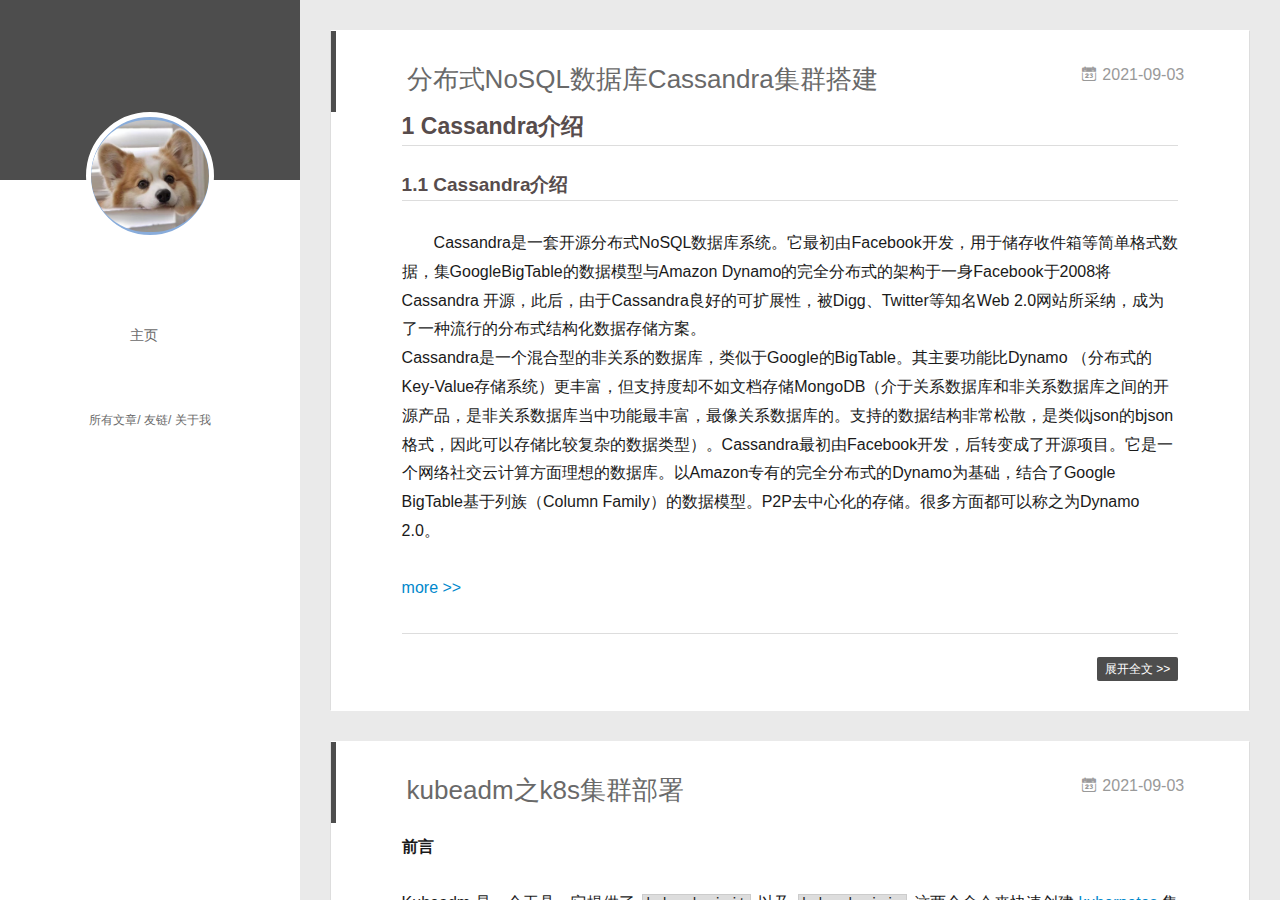
<file: index.html>
<!DOCTYPE html>
<html>
<head>
  <meta charset="utf-8">
  
  <meta name="renderer" content="webkit">
  <meta http-equiv="X-UA-Compatible" content="IE=edge" >
  <link rel="dns-prefetch" href="https://alisapine.github.io">
  <title>Alisapine</title>
  <meta name="viewport" content="width=device-width, initial-scale=1, maximum-scale=1">
  <meta property="og:type" content="website">
<meta property="og:title" content="Alisapine">
<meta property="og:url" content="https://alisapine.github.io/index.html">
<meta property="og:site_name" content="Alisapine">
<meta property="og:locale" content="en_US">
<meta property="article:author" content="Alisapine">
<meta name="twitter:card" content="summary">
  
    <link rel="alternative" href="/atom.xml" title="Alisapine" type="application/atom+xml">
  
  
    <link rel="icon" href="/favicon.png">
  
  <link rel="stylesheet" type="text/css" href="/./main.0cf68a.css">
  <style type="text/css">
  
    #container.show {
      background: linear-gradient(200deg,#a0cfe4,#e8c37e);
    }
  </style>
  

  

<meta name="generator" content="Hexo 5.4.0"></head>

<body>
  <div id="container" q-class="show:isCtnShow">
    <canvas id="anm-canvas" class="anm-canvas"></canvas>
    <div class="left-col" q-class="show:isShow">
      
<div class="overlay" style="background: #4d4d4d"></div>
<div class="intrude-less">
	<header id="header" class="inner">
		<a href="" class="profilepic">
			<img src="/assets/img/dog.jpg" class="js-avatar">
		</a>
		<hgroup>
		  <h1 class="header-author"><a href=""></a></h1>
		</hgroup>
		

		<nav class="header-menu">
			<ul>
			
				<li><a href="/">主页</a></li>
	        
			</ul>
		</nav>
		<nav class="header-smart-menu">
    		
    			
    			<a q-on="click: openSlider(e, 'innerArchive')" href="javascript:void(0)">所有文章</a>
    			
            
    			
    			<a q-on="click: openSlider(e, 'friends')" href="javascript:void(0)">友链</a>
    			
            
    			
    			<a q-on="click: openSlider(e, 'aboutme')" href="javascript:void(0)">关于我</a>
    			
            
		</nav>
		<nav class="header-nav">
			<div class="social">
				
			</div>
		</nav>
	</header>		
</div>

    </div>
    <div class="mid-col" q-class="show:isShow,hide:isShow|isFalse">
      
<nav id="mobile-nav">
  	<div class="overlay js-overlay" style="background: #4d4d4d"></div>
	<div class="btnctn js-mobile-btnctn">
  		<div class="slider-trigger list" q-on="click: openSlider(e)"><i class="icon icon-sort"></i></div>
	</div>
	<div class="intrude-less">
		<header id="header" class="inner">
			<div class="profilepic">
				<img src="/assets/img/dog.jpg" class="js-avatar">
			</div>
			<hgroup>
			  <h1 class="header-author js-header-author"></h1>
			</hgroup>
			
			
			
				
			
			
			
			<nav class="header-nav">
				<div class="social">
					
				</div>
			</nav>

			<nav class="header-menu js-header-menu">
				<ul style="width: 50%">
				
				
					<li style="width: 100%"><a href="/">主页</a></li>
		        
				</ul>
			</nav>
		</header>				
	</div>
	<div class="mobile-mask" style="display:none" q-show="isShow"></div>
</nav>

      <div id="wrapper" class="body-wrap">
        <div class="menu-l">
          <div class="canvas-wrap">
            <canvas data-colors="#eaeaea" data-sectionHeight="100" data-contentId="js-content" id="myCanvas1" class="anm-canvas"></canvas>
          </div>
          <div id="js-content" class="content-ll">
            
  
    <article id="post-establish-cassandra-cluster" class="article article-type-post  article-index" itemscope itemprop="blogPost">
  <div class="article-inner">
    
      <header class="article-header">
        
  
    <h1 itemprop="name">
      <a class="article-title" href="/2021/09/03/establish-cassandra-cluster/">分布式NoSQL数据库Cassandra集群搭建</a>
    </h1>
  

        
        <a href="/2021/09/03/establish-cassandra-cluster/" class="archive-article-date">
  	<time datetime="2021-09-03T07:26:15.000Z" itemprop="datePublished"><i class="icon-calendar icon"></i>2021-09-03</time>
</a>
        
      </header>
    
    <div class="article-entry" itemprop="articleBody">
      
        <h2 id="1-Cassandra介绍"><a href="#1-Cassandra介绍" class="headerlink" title="1 Cassandra介绍"></a>1 Cassandra介绍</h2><h3 id="1-1-Cassandra介绍"><a href="#1-1-Cassandra介绍" class="headerlink" title="1.1 Cassandra介绍"></a>1.1 Cassandra介绍</h3><p>　　Cassandra是一套开源分布式NoSQL数据库系统。它最初由Facebook开发，用于储存收件箱等简单格式数据，集GoogleBigTable的数据模型与Amazon Dynamo的完全分布式的架构于一身Facebook于2008将 Cassandra 开源，此后，由于Cassandra良好的可扩展性，被Digg、Twitter等知名Web 2.0网站所采纳，成为了一种流行的分布式结构化数据存储方案。<br>Cassandra是一个混合型的非关系的数据库，类似于Google的BigTable。其主要功能比Dynamo （分布式的Key-Value存储系统）更丰富，但支持度却不如文档存储MongoDB（介于关系数据库和非关系数据库之间的开源产品，是非关系数据库当中功能最丰富，最像关系数据库的。支持的数据结构非常松散，是类似json的bjson格式，因此可以存储比较复杂的数据类型）。Cassandra最初由Facebook开发，后转变成了开源项目。它是一个网络社交云计算方面理想的数据库。以Amazon专有的完全分布式的Dynamo为基础，结合了Google BigTable基于列族（Column Family）的数据模型。P2P去中心化的存储。很多方面都可以称之为Dynamo 2.0。</p>
        
          <a class="article-more-a" href="/2021/09/03/establish-cassandra-cluster/#more">more >></a>
        
      
       
      

      <!--添加代码开始-->
      
        <div class="declare" hidden="hidden"></div>
      
    </div>
    <div class="article-info article-info-index">
      
      
      

      
        <p class="article-more-link">
          <a class="article-more-a" href="/2021/09/03/establish-cassandra-cluster/">展开全文 >></a>
        </p>
      

      
      <div class="clearfix"></div>
    </div>
  </div>
</article>

<aside class="wrap-side-operation">
    <div class="mod-side-operation">
        
        <div class="jump-container" id="js-jump-container" style="display:none;">
            <a href="javascript:void(0)" class="mod-side-operation__jump-to-top">
                <i class="icon-font icon-back"></i>
            </a>
            <div id="js-jump-plan-container" class="jump-plan-container" style="top: -11px;">
                <i class="icon-font icon-plane jump-plane"></i>
            </div>
        </div>
        
        
    </div>
</aside>




  
    <article id="post-use-kubeadm-establish-k8s-cluster" class="article article-type-post  article-index" itemscope itemprop="blogPost">
  <div class="article-inner">
    
      <header class="article-header">
        
  
    <h1 itemprop="name">
      <a class="article-title" href="/2021/09/03/use-kubeadm-establish-k8s-cluster/">kubeadm之k8s集群部署</a>
    </h1>
  

        
        <a href="/2021/09/03/use-kubeadm-establish-k8s-cluster/" class="archive-article-date">
  	<time datetime="2021-09-03T03:26:13.000Z" itemprop="datePublished"><i class="icon-calendar icon"></i>2021-09-03</time>
</a>
        
      </header>
    
    <div class="article-entry" itemprop="articleBody">
      
        <p><strong>前言</strong></p>
<p>Kubeadm 是一个工具，它提供了 <code>kubeadm init</code> 以及 <code>kubeadm join</code> 这两个命令来快速创建 <a href="">kubernetes</a> 集群。</p>
<p>kubeadm 通过执行必要的操作来启动和运行一个最小可用的集群。它故意被设计为只关心启动集群，而不是之前的节点准备工作。同样的，诸如安装各种各样值得拥有的插件，例如 Kubernetes Dashboard、监控解决方案以及特定云提供商的插件，这些都不在它负责的范围。</p>
<p>相反，我们期望由一个基于 kubeadm 从更高层设计的更加合适的工具来做这些事情；并且，理想情况下，使用 kubeadm 作为所有部署的基础将会使得创建一个符合期望的集群变得容易。</p>
        
          <a class="article-more-a" href="/2021/09/03/use-kubeadm-establish-k8s-cluster/#more">more >></a>
        
      
       
      

      <!--添加代码开始-->
      
        <div class="declare" hidden="hidden"></div>
      
    </div>
    <div class="article-info article-info-index">
      
      
      

      
        <p class="article-more-link">
          <a class="article-more-a" href="/2021/09/03/use-kubeadm-establish-k8s-cluster/">展开全文 >></a>
        </p>
      

      
      <div class="clearfix"></div>
    </div>
  </div>
</article>

<aside class="wrap-side-operation">
    <div class="mod-side-operation">
        
        <div class="jump-container" id="js-jump-container" style="display:none;">
            <a href="javascript:void(0)" class="mod-side-operation__jump-to-top">
                <i class="icon-font icon-back"></i>
            </a>
            <div id="js-jump-plan-container" class="jump-plan-container" style="top: -11px;">
                <i class="icon-font icon-plane jump-plane"></i>
            </div>
        </div>
        
        
    </div>
</aside>




  
  


          </div>
        </div>
      </div>
      <footer id="footer">
  <div class="outer">
    <div id="footer-info">
    	<div class="footer-left">
    		&copy; 2021 Alisapine
    	</div>
      	<div class="footer-right">
      		<a href="http://hexo.io/" target="_blank">Hexo</a>  Theme <a href="https://github.com/litten/hexo-theme-yilia" target="_blank">Yilia</a> by Litten
      	</div>
    </div>
  </div>
</footer>
    </div>
    <script>
	var yiliaConfig = {
		mathjax: false,
		isHome: true,
		isPost: false,
		isArchive: false,
		isTag: false,
		isCategory: false,
		open_in_new: false,
		toc_hide_index: true,
		root: "/",
		innerArchive: true,
		showTags: false
	}
</script>

<script>!function(t){function n(e){if(r[e])return r[e].exports;var i=r[e]={exports:{},id:e,loaded:!1};return t[e].call(i.exports,i,i.exports,n),i.loaded=!0,i.exports}var r={};n.m=t,n.c=r,n.p="./",n(0)}([function(t,n,r){r(195),t.exports=r(191)},function(t,n,r){var e=r(3),i=r(52),o=r(27),u=r(28),c=r(53),f="prototype",a=function(t,n,r){var s,l,h,v,p=t&a.F,d=t&a.G,y=t&a.S,g=t&a.P,b=t&a.B,m=d?e:y?e[n]||(e[n]={}):(e[n]||{})[f],x=d?i:i[n]||(i[n]={}),w=x[f]||(x[f]={});d&&(r=n);for(s in r)l=!p&&m&&void 0!==m[s],h=(l?m:r)[s],v=b&&l?c(h,e):g&&"function"==typeof h?c(Function.call,h):h,m&&u(m,s,h,t&a.U),x[s]!=h&&o(x,s,v),g&&w[s]!=h&&(w[s]=h)};e.core=i,a.F=1,a.G=2,a.S=4,a.P=8,a.B=16,a.W=32,a.U=64,a.R=128,t.exports=a},function(t,n,r){var e=r(6);t.exports=function(t){if(!e(t))throw TypeError(t+" is not an object!");return t}},function(t,n){var r=t.exports="undefined"!=typeof window&&window.Math==Math?window:"undefined"!=typeof self&&self.Math==Math?self:Function("return this")();"number"==typeof __g&&(__g=r)},function(t,n){t.exports=function(t){try{return!!t()}catch(t){return!0}}},function(t,n){var r=t.exports="undefined"!=typeof window&&window.Math==Math?window:"undefined"!=typeof self&&self.Math==Math?self:Function("return this")();"number"==typeof __g&&(__g=r)},function(t,n){t.exports=function(t){return"object"==typeof t?null!==t:"function"==typeof t}},function(t,n,r){var e=r(126)("wks"),i=r(76),o=r(3).Symbol,u="function"==typeof o;(t.exports=function(t){return e[t]||(e[t]=u&&o[t]||(u?o:i)("Symbol."+t))}).store=e},function(t,n){var r={}.hasOwnProperty;t.exports=function(t,n){return r.call(t,n)}},function(t,n,r){var e=r(94),i=r(33);t.exports=function(t){return e(i(t))}},function(t,n,r){t.exports=!r(4)(function(){return 7!=Object.defineProperty({},"a",{get:function(){return 7}}).a})},function(t,n,r){var e=r(2),i=r(167),o=r(50),u=Object.defineProperty;n.f=r(10)?Object.defineProperty:function(t,n,r){if(e(t),n=o(n,!0),e(r),i)try{return u(t,n,r)}catch(t){}if("get"in r||"set"in r)throw TypeError("Accessors not supported!");return"value"in r&&(t[n]=r.value),t}},function(t,n,r){t.exports=!r(18)(function(){return 7!=Object.defineProperty({},"a",{get:function(){return 7}}).a})},function(t,n,r){var e=r(14),i=r(22);t.exports=r(12)?function(t,n,r){return e.f(t,n,i(1,r))}:function(t,n,r){return t[n]=r,t}},function(t,n,r){var e=r(20),i=r(58),o=r(42),u=Object.defineProperty;n.f=r(12)?Object.defineProperty:function(t,n,r){if(e(t),n=o(n,!0),e(r),i)try{return u(t,n,r)}catch(t){}if("get"in r||"set"in r)throw TypeError("Accessors not supported!");return"value"in r&&(t[n]=r.value),t}},function(t,n,r){var e=r(40)("wks"),i=r(23),o=r(5).Symbol,u="function"==typeof o;(t.exports=function(t){return e[t]||(e[t]=u&&o[t]||(u?o:i)("Symbol."+t))}).store=e},function(t,n,r){var e=r(67),i=Math.min;t.exports=function(t){return t>0?i(e(t),9007199254740991):0}},function(t,n,r){var e=r(46);t.exports=function(t){return Object(e(t))}},function(t,n){t.exports=function(t){try{return!!t()}catch(t){return!0}}},function(t,n,r){var e=r(63),i=r(34);t.exports=Object.keys||function(t){return e(t,i)}},function(t,n,r){var e=r(21);t.exports=function(t){if(!e(t))throw TypeError(t+" is not an object!");return t}},function(t,n){t.exports=function(t){return"object"==typeof t?null!==t:"function"==typeof t}},function(t,n){t.exports=function(t,n){return{enumerable:!(1&t),configurable:!(2&t),writable:!(4&t),value:n}}},function(t,n){var r=0,e=Math.random();t.exports=function(t){return"Symbol(".concat(void 0===t?"":t,")_",(++r+e).toString(36))}},function(t,n){var r={}.hasOwnProperty;t.exports=function(t,n){return r.call(t,n)}},function(t,n){var r=t.exports={version:"2.4.0"};"number"==typeof __e&&(__e=r)},function(t,n){t.exports=function(t){if("function"!=typeof t)throw TypeError(t+" is not a function!");return t}},function(t,n,r){var e=r(11),i=r(66);t.exports=r(10)?function(t,n,r){return e.f(t,n,i(1,r))}:function(t,n,r){return t[n]=r,t}},function(t,n,r){var e=r(3),i=r(27),o=r(24),u=r(76)("src"),c="toString",f=Function[c],a=(""+f).split(c);r(52).inspectSource=function(t){return f.call(t)},(t.exports=function(t,n,r,c){var f="function"==typeof r;f&&(o(r,"name")||i(r,"name",n)),t[n]!==r&&(f&&(o(r,u)||i(r,u,t[n]?""+t[n]:a.join(String(n)))),t===e?t[n]=r:c?t[n]?t[n]=r:i(t,n,r):(delete t[n],i(t,n,r)))})(Function.prototype,c,function(){return"function"==typeof this&&this[u]||f.call(this)})},function(t,n,r){var e=r(1),i=r(4),o=r(46),u=function(t,n,r,e){var i=String(o(t)),u="<"+n;return""!==r&&(u+=" "+r+'="'+String(e).replace(/"/g,"&quot;")+'"'),u+">"+i+"</"+n+">"};t.exports=function(t,n){var r={};r[t]=n(u),e(e.P+e.F*i(function(){var n=""[t]('"');return n!==n.toLowerCase()||n.split('"').length>3}),"String",r)}},function(t,n,r){var e=r(115),i=r(46);t.exports=function(t){return e(i(t))}},function(t,n,r){var e=r(116),i=r(66),o=r(30),u=r(50),c=r(24),f=r(167),a=Object.getOwnPropertyDescriptor;n.f=r(10)?a:function(t,n){if(t=o(t),n=u(n,!0),f)try{return a(t,n)}catch(t){}if(c(t,n))return i(!e.f.call(t,n),t[n])}},function(t,n,r){var e=r(24),i=r(17),o=r(145)("IE_PROTO"),u=Object.prototype;t.exports=Object.getPrototypeOf||function(t){return t=i(t),e(t,o)?t[o]:"function"==typeof t.constructor&&t instanceof t.constructor?t.constructor.prototype:t instanceof Object?u:null}},function(t,n){t.exports=function(t){if(void 0==t)throw TypeError("Can't call method on  "+t);return t}},function(t,n){t.exports="constructor,hasOwnProperty,isPrototypeOf,propertyIsEnumerable,toLocaleString,toString,valueOf".split(",")},function(t,n){t.exports={}},function(t,n){t.exports=!0},function(t,n){n.f={}.propertyIsEnumerable},function(t,n,r){var e=r(14).f,i=r(8),o=r(15)("toStringTag");t.exports=function(t,n,r){t&&!i(t=r?t:t.prototype,o)&&e(t,o,{configurable:!0,value:n})}},function(t,n,r){var e=r(40)("keys"),i=r(23);t.exports=function(t){return e[t]||(e[t]=i(t))}},function(t,n,r){var e=r(5),i="__core-js_shared__",o=e[i]||(e[i]={});t.exports=function(t){return o[t]||(o[t]={})}},function(t,n){var r=Math.ceil,e=Math.floor;t.exports=function(t){return isNaN(t=+t)?0:(t>0?e:r)(t)}},function(t,n,r){var e=r(21);t.exports=function(t,n){if(!e(t))return t;var r,i;if(n&&"function"==typeof(r=t.toString)&&!e(i=r.call(t)))return i;if("function"==typeof(r=t.valueOf)&&!e(i=r.call(t)))return i;if(!n&&"function"==typeof(r=t.toString)&&!e(i=r.call(t)))return i;throw TypeError("Can't convert object to primitive value")}},function(t,n,r){var e=r(5),i=r(25),o=r(36),u=r(44),c=r(14).f;t.exports=function(t){var n=i.Symbol||(i.Symbol=o?{}:e.Symbol||{});"_"==t.charAt(0)||t in n||c(n,t,{value:u.f(t)})}},function(t,n,r){n.f=r(15)},function(t,n){var r={}.toString;t.exports=function(t){return r.call(t).slice(8,-1)}},function(t,n){t.exports=function(t){if(void 0==t)throw TypeError("Can't call method on  "+t);return t}},function(t,n,r){var e=r(4);t.exports=function(t,n){return!!t&&e(function(){n?t.call(null,function(){},1):t.call(null)})}},function(t,n,r){var e=r(53),i=r(115),o=r(17),u=r(16),c=r(203);t.exports=function(t,n){var r=1==t,f=2==t,a=3==t,s=4==t,l=6==t,h=5==t||l,v=n||c;return function(n,c,p){for(var d,y,g=o(n),b=i(g),m=e(c,p,3),x=u(b.length),w=0,S=r?v(n,x):f?v(n,0):void 0;x>w;w++)if((h||w in b)&&(d=b[w],y=m(d,w,g),t))if(r)S[w]=y;else if(y)switch(t){case 3:return!0;case 5:return d;case 6:return w;case 2:S.push(d)}else if(s)return!1;return l?-1:a||s?s:S}}},function(t,n,r){var e=r(1),i=r(52),o=r(4);t.exports=function(t,n){var r=(i.Object||{})[t]||Object[t],u={};u[t]=n(r),e(e.S+e.F*o(function(){r(1)}),"Object",u)}},function(t,n,r){var e=r(6);t.exports=function(t,n){if(!e(t))return t;var r,i;if(n&&"function"==typeof(r=t.toString)&&!e(i=r.call(t)))return i;if("function"==typeof(r=t.valueOf)&&!e(i=r.call(t)))return i;if(!n&&"function"==typeof(r=t.toString)&&!e(i=r.call(t)))return i;throw TypeError("Can't convert object to primitive value")}},function(t,n,r){var e=r(5),i=r(25),o=r(91),u=r(13),c="prototype",f=function(t,n,r){var a,s,l,h=t&f.F,v=t&f.G,p=t&f.S,d=t&f.P,y=t&f.B,g=t&f.W,b=v?i:i[n]||(i[n]={}),m=b[c],x=v?e:p?e[n]:(e[n]||{})[c];v&&(r=n);for(a in r)(s=!h&&x&&void 0!==x[a])&&a in b||(l=s?x[a]:r[a],b[a]=v&&"function"!=typeof x[a]?r[a]:y&&s?o(l,e):g&&x[a]==l?function(t){var n=function(n,r,e){if(this instanceof t){switch(arguments.length){case 0:return new t;case 1:return new t(n);case 2:return new t(n,r)}return new t(n,r,e)}return t.apply(this,arguments)};return n[c]=t[c],n}(l):d&&"function"==typeof l?o(Function.call,l):l,d&&((b.virtual||(b.virtual={}))[a]=l,t&f.R&&m&&!m[a]&&u(m,a,l)))};f.F=1,f.G=2,f.S=4,f.P=8,f.B=16,f.W=32,f.U=64,f.R=128,t.exports=f},function(t,n){var r=t.exports={version:"2.4.0"};"number"==typeof __e&&(__e=r)},function(t,n,r){var e=r(26);t.exports=function(t,n,r){if(e(t),void 0===n)return t;switch(r){case 1:return function(r){return t.call(n,r)};case 2:return function(r,e){return t.call(n,r,e)};case 3:return function(r,e,i){return t.call(n,r,e,i)}}return function(){return t.apply(n,arguments)}}},function(t,n,r){var e=r(183),i=r(1),o=r(126)("metadata"),u=o.store||(o.store=new(r(186))),c=function(t,n,r){var i=u.get(t);if(!i){if(!r)return;u.set(t,i=new e)}var o=i.get(n);if(!o){if(!r)return;i.set(n,o=new e)}return o},f=function(t,n,r){var e=c(n,r,!1);return void 0!==e&&e.has(t)},a=function(t,n,r){var e=c(n,r,!1);return void 0===e?void 0:e.get(t)},s=function(t,n,r,e){c(r,e,!0).set(t,n)},l=function(t,n){var r=c(t,n,!1),e=[];return r&&r.forEach(function(t,n){e.push(n)}),e},h=function(t){return void 0===t||"symbol"==typeof t?t:String(t)},v=function(t){i(i.S,"Reflect",t)};t.exports={store:u,map:c,has:f,get:a,set:s,keys:l,key:h,exp:v}},function(t,n,r){"use strict";if(r(10)){var e=r(69),i=r(3),o=r(4),u=r(1),c=r(127),f=r(152),a=r(53),s=r(68),l=r(66),h=r(27),v=r(73),p=r(67),d=r(16),y=r(75),g=r(50),b=r(24),m=r(180),x=r(114),w=r(6),S=r(17),_=r(137),O=r(70),E=r(32),P=r(71).f,j=r(154),F=r(76),M=r(7),A=r(48),N=r(117),T=r(146),I=r(155),k=r(80),L=r(123),R=r(74),C=r(130),D=r(160),U=r(11),W=r(31),G=U.f,B=W.f,V=i.RangeError,z=i.TypeError,q=i.Uint8Array,K="ArrayBuffer",J="Shared"+K,Y="BYTES_PER_ELEMENT",H="prototype",$=Array[H],X=f.ArrayBuffer,Q=f.DataView,Z=A(0),tt=A(2),nt=A(3),rt=A(4),et=A(5),it=A(6),ot=N(!0),ut=N(!1),ct=I.values,ft=I.keys,at=I.entries,st=$.lastIndexOf,lt=$.reduce,ht=$.reduceRight,vt=$.join,pt=$.sort,dt=$.slice,yt=$.toString,gt=$.toLocaleString,bt=M("iterator"),mt=M("toStringTag"),xt=F("typed_constructor"),wt=F("def_constructor"),St=c.CONSTR,_t=c.TYPED,Ot=c.VIEW,Et="Wrong length!",Pt=A(1,function(t,n){return Tt(T(t,t[wt]),n)}),jt=o(function(){return 1===new q(new Uint16Array([1]).buffer)[0]}),Ft=!!q&&!!q[H].set&&o(function(){new q(1).set({})}),Mt=function(t,n){if(void 0===t)throw z(Et);var r=+t,e=d(t);if(n&&!m(r,e))throw V(Et);return e},At=function(t,n){var r=p(t);if(r<0||r%n)throw V("Wrong offset!");return r},Nt=function(t){if(w(t)&&_t in t)return t;throw z(t+" is not a typed array!")},Tt=function(t,n){if(!(w(t)&&xt in t))throw z("It is not a typed array constructor!");return new t(n)},It=function(t,n){return kt(T(t,t[wt]),n)},kt=function(t,n){for(var r=0,e=n.length,i=Tt(t,e);e>r;)i[r]=n[r++];return i},Lt=function(t,n,r){G(t,n,{get:function(){return this._d[r]}})},Rt=function(t){var n,r,e,i,o,u,c=S(t),f=arguments.length,s=f>1?arguments[1]:void 0,l=void 0!==s,h=j(c);if(void 0!=h&&!_(h)){for(u=h.call(c),e=[],n=0;!(o=u.next()).done;n++)e.push(o.value);c=e}for(l&&f>2&&(s=a(s,arguments[2],2)),n=0,r=d(c.length),i=Tt(this,r);r>n;n++)i[n]=l?s(c[n],n):c[n];return i},Ct=function(){for(var t=0,n=arguments.length,r=Tt(this,n);n>t;)r[t]=arguments[t++];return r},Dt=!!q&&o(function(){gt.call(new q(1))}),Ut=function(){return gt.apply(Dt?dt.call(Nt(this)):Nt(this),arguments)},Wt={copyWithin:function(t,n){return D.call(Nt(this),t,n,arguments.length>2?arguments[2]:void 0)},every:function(t){return rt(Nt(this),t,arguments.length>1?arguments[1]:void 0)},fill:function(t){return C.apply(Nt(this),arguments)},filter:function(t){return It(this,tt(Nt(this),t,arguments.length>1?arguments[1]:void 0))},find:function(t){return et(Nt(this),t,arguments.length>1?arguments[1]:void 0)},findIndex:function(t){return it(Nt(this),t,arguments.length>1?arguments[1]:void 0)},forEach:function(t){Z(Nt(this),t,arguments.length>1?arguments[1]:void 0)},indexOf:function(t){return ut(Nt(this),t,arguments.length>1?arguments[1]:void 0)},includes:function(t){return ot(Nt(this),t,arguments.length>1?arguments[1]:void 0)},join:function(t){return vt.apply(Nt(this),arguments)},lastIndexOf:function(t){return st.apply(Nt(this),arguments)},map:function(t){return Pt(Nt(this),t,arguments.length>1?arguments[1]:void 0)},reduce:function(t){return lt.apply(Nt(this),arguments)},reduceRight:function(t){return ht.apply(Nt(this),arguments)},reverse:function(){for(var t,n=this,r=Nt(n).length,e=Math.floor(r/2),i=0;i<e;)t=n[i],n[i++]=n[--r],n[r]=t;return n},some:function(t){return nt(Nt(this),t,arguments.length>1?arguments[1]:void 0)},sort:function(t){return pt.call(Nt(this),t)},subarray:function(t,n){var r=Nt(this),e=r.length,i=y(t,e);return new(T(r,r[wt]))(r.buffer,r.byteOffset+i*r.BYTES_PER_ELEMENT,d((void 0===n?e:y(n,e))-i))}},Gt=function(t,n){return It(this,dt.call(Nt(this),t,n))},Bt=function(t){Nt(this);var n=At(arguments[1],1),r=this.length,e=S(t),i=d(e.length),o=0;if(i+n>r)throw V(Et);for(;o<i;)this[n+o]=e[o++]},Vt={entries:function(){return at.call(Nt(this))},keys:function(){return ft.call(Nt(this))},values:function(){return ct.call(Nt(this))}},zt=function(t,n){return w(t)&&t[_t]&&"symbol"!=typeof n&&n in t&&String(+n)==String(n)},qt=function(t,n){return zt(t,n=g(n,!0))?l(2,t[n]):B(t,n)},Kt=function(t,n,r){return!(zt(t,n=g(n,!0))&&w(r)&&b(r,"value"))||b(r,"get")||b(r,"set")||r.configurable||b(r,"writable")&&!r.writable||b(r,"enumerable")&&!r.enumerable?G(t,n,r):(t[n]=r.value,t)};St||(W.f=qt,U.f=Kt),u(u.S+u.F*!St,"Object",{getOwnPropertyDescriptor:qt,defineProperty:Kt}),o(function(){yt.call({})})&&(yt=gt=function(){return vt.call(this)});var Jt=v({},Wt);v(Jt,Vt),h(Jt,bt,Vt.values),v(Jt,{slice:Gt,set:Bt,constructor:function(){},toString:yt,toLocaleString:Ut}),Lt(Jt,"buffer","b"),Lt(Jt,"byteOffset","o"),Lt(Jt,"byteLength","l"),Lt(Jt,"length","e"),G(Jt,mt,{get:function(){return this[_t]}}),t.exports=function(t,n,r,f){f=!!f;var a=t+(f?"Clamped":"")+"Array",l="Uint8Array"!=a,v="get"+t,p="set"+t,y=i[a],g=y||{},b=y&&E(y),m=!y||!c.ABV,S={},_=y&&y[H],j=function(t,r){var e=t._d;return e.v[v](r*n+e.o,jt)},F=function(t,r,e){var i=t._d;f&&(e=(e=Math.round(e))<0?0:e>255?255:255&e),i.v[p](r*n+i.o,e,jt)},M=function(t,n){G(t,n,{get:function(){return j(this,n)},set:function(t){return F(this,n,t)},enumerable:!0})};m?(y=r(function(t,r,e,i){s(t,y,a,"_d");var o,u,c,f,l=0,v=0;if(w(r)){if(!(r instanceof X||(f=x(r))==K||f==J))return _t in r?kt(y,r):Rt.call(y,r);o=r,v=At(e,n);var p=r.byteLength;if(void 0===i){if(p%n)throw V(Et);if((u=p-v)<0)throw V(Et)}else if((u=d(i)*n)+v>p)throw V(Et);c=u/n}else c=Mt(r,!0),u=c*n,o=new X(u);for(h(t,"_d",{b:o,o:v,l:u,e:c,v:new Q(o)});l<c;)M(t,l++)}),_=y[H]=O(Jt),h(_,"constructor",y)):L(function(t){new y(null),new y(t)},!0)||(y=r(function(t,r,e,i){s(t,y,a);var o;return w(r)?r instanceof X||(o=x(r))==K||o==J?void 0!==i?new g(r,At(e,n),i):void 0!==e?new g(r,At(e,n)):new g(r):_t in r?kt(y,r):Rt.call(y,r):new g(Mt(r,l))}),Z(b!==Function.prototype?P(g).concat(P(b)):P(g),function(t){t in y||h(y,t,g[t])}),y[H]=_,e||(_.constructor=y));var A=_[bt],N=!!A&&("values"==A.name||void 0==A.name),T=Vt.values;h(y,xt,!0),h(_,_t,a),h(_,Ot,!0),h(_,wt,y),(f?new y(1)[mt]==a:mt in _)||G(_,mt,{get:function(){return a}}),S[a]=y,u(u.G+u.W+u.F*(y!=g),S),u(u.S,a,{BYTES_PER_ELEMENT:n,from:Rt,of:Ct}),Y in _||h(_,Y,n),u(u.P,a,Wt),R(a),u(u.P+u.F*Ft,a,{set:Bt}),u(u.P+u.F*!N,a,Vt),u(u.P+u.F*(_.toString!=yt),a,{toString:yt}),u(u.P+u.F*o(function(){new y(1).slice()}),a,{slice:Gt}),u(u.P+u.F*(o(function(){return[1,2].toLocaleString()!=new y([1,2]).toLocaleString()})||!o(function(){_.toLocaleString.call([1,2])})),a,{toLocaleString:Ut}),k[a]=N?A:T,e||N||h(_,bt,T)}}else t.exports=function(){}},function(t,n){var r={}.toString;t.exports=function(t){return r.call(t).slice(8,-1)}},function(t,n,r){var e=r(21),i=r(5).document,o=e(i)&&e(i.createElement);t.exports=function(t){return o?i.createElement(t):{}}},function(t,n,r){t.exports=!r(12)&&!r(18)(function(){return 7!=Object.defineProperty(r(57)("div"),"a",{get:function(){return 7}}).a})},function(t,n,r){"use strict";var e=r(36),i=r(51),o=r(64),u=r(13),c=r(8),f=r(35),a=r(96),s=r(38),l=r(103),h=r(15)("iterator"),v=!([].keys&&"next"in[].keys()),p="keys",d="values",y=function(){return this};t.exports=function(t,n,r,g,b,m,x){a(r,n,g);var w,S,_,O=function(t){if(!v&&t in F)return F[t];switch(t){case p:case d:return function(){return new r(this,t)}}return function(){return new r(this,t)}},E=n+" Iterator",P=b==d,j=!1,F=t.prototype,M=F[h]||F["@@iterator"]||b&&F[b],A=M||O(b),N=b?P?O("entries"):A:void 0,T="Array"==n?F.entries||M:M;if(T&&(_=l(T.call(new t)))!==Object.prototype&&(s(_,E,!0),e||c(_,h)||u(_,h,y)),P&&M&&M.name!==d&&(j=!0,A=function(){return M.call(this)}),e&&!x||!v&&!j&&F[h]||u(F,h,A),f[n]=A,f[E]=y,b)if(w={values:P?A:O(d),keys:m?A:O(p),entries:N},x)for(S in w)S in F||o(F,S,w[S]);else i(i.P+i.F*(v||j),n,w);return w}},function(t,n,r){var e=r(20),i=r(100),o=r(34),u=r(39)("IE_PROTO"),c=function(){},f="prototype",a=function(){var t,n=r(57)("iframe"),e=o.length;for(n.style.display="none",r(93).appendChild(n),n.src="javascript:",t=n.contentWindow.document,t.open(),t.write("<script>document.F=Object<\/script>"),t.close(),a=t.F;e--;)delete a[f][o[e]];return a()};t.exports=Object.create||function(t,n){var r;return null!==t?(c[f]=e(t),r=new c,c[f]=null,r[u]=t):r=a(),void 0===n?r:i(r,n)}},function(t,n,r){var e=r(63),i=r(34).concat("length","prototype");n.f=Object.getOwnPropertyNames||function(t){return e(t,i)}},function(t,n){n.f=Object.getOwnPropertySymbols},function(t,n,r){var e=r(8),i=r(9),o=r(90)(!1),u=r(39)("IE_PROTO");t.exports=function(t,n){var r,c=i(t),f=0,a=[];for(r in c)r!=u&&e(c,r)&&a.push(r);for(;n.length>f;)e(c,r=n[f++])&&(~o(a,r)||a.push(r));return a}},function(t,n,r){t.exports=r(13)},function(t,n,r){var e=r(76)("meta"),i=r(6),o=r(24),u=r(11).f,c=0,f=Object.isExtensible||function(){return!0},a=!r(4)(function(){return f(Object.preventExtensions({}))}),s=function(t){u(t,e,{value:{i:"O"+ ++c,w:{}}})},l=function(t,n){if(!i(t))return"symbol"==typeof t?t:("string"==typeof t?"S":"P")+t;if(!o(t,e)){if(!f(t))return"F";if(!n)return"E";s(t)}return t[e].i},h=function(t,n){if(!o(t,e)){if(!f(t))return!0;if(!n)return!1;s(t)}return t[e].w},v=function(t){return a&&p.NEED&&f(t)&&!o(t,e)&&s(t),t},p=t.exports={KEY:e,NEED:!1,fastKey:l,getWeak:h,onFreeze:v}},function(t,n){t.exports=function(t,n){return{enumerable:!(1&t),configurable:!(2&t),writable:!(4&t),value:n}}},function(t,n){var r=Math.ceil,e=Math.floor;t.exports=function(t){return isNaN(t=+t)?0:(t>0?e:r)(t)}},function(t,n){t.exports=function(t,n,r,e){if(!(t instanceof n)||void 0!==e&&e in t)throw TypeError(r+": incorrect invocation!");return t}},function(t,n){t.exports=!1},function(t,n,r){var e=r(2),i=r(173),o=r(133),u=r(145)("IE_PROTO"),c=function(){},f="prototype",a=function(){var t,n=r(132)("iframe"),e=o.length;for(n.style.display="none",r(135).appendChild(n),n.src="javascript:",t=n.contentWindow.document,t.open(),t.write("<script>document.F=Object<\/script>"),t.close(),a=t.F;e--;)delete a[f][o[e]];return a()};t.exports=Object.create||function(t,n){var r;return null!==t?(c[f]=e(t),r=new c,c[f]=null,r[u]=t):r=a(),void 0===n?r:i(r,n)}},function(t,n,r){var e=r(175),i=r(133).concat("length","prototype");n.f=Object.getOwnPropertyNames||function(t){return e(t,i)}},function(t,n,r){var e=r(175),i=r(133);t.exports=Object.keys||function(t){return e(t,i)}},function(t,n,r){var e=r(28);t.exports=function(t,n,r){for(var i in n)e(t,i,n[i],r);return t}},function(t,n,r){"use strict";var e=r(3),i=r(11),o=r(10),u=r(7)("species");t.exports=function(t){var n=e[t];o&&n&&!n[u]&&i.f(n,u,{configurable:!0,get:function(){return this}})}},function(t,n,r){var e=r(67),i=Math.max,o=Math.min;t.exports=function(t,n){return t=e(t),t<0?i(t+n,0):o(t,n)}},function(t,n){var r=0,e=Math.random();t.exports=function(t){return"Symbol(".concat(void 0===t?"":t,")_",(++r+e).toString(36))}},function(t,n,r){var e=r(33);t.exports=function(t){return Object(e(t))}},function(t,n,r){var e=r(7)("unscopables"),i=Array.prototype;void 0==i[e]&&r(27)(i,e,{}),t.exports=function(t){i[e][t]=!0}},function(t,n,r){var e=r(53),i=r(169),o=r(137),u=r(2),c=r(16),f=r(154),a={},s={},n=t.exports=function(t,n,r,l,h){var v,p,d,y,g=h?function(){return t}:f(t),b=e(r,l,n?2:1),m=0;if("function"!=typeof g)throw TypeError(t+" is not iterable!");if(o(g)){for(v=c(t.length);v>m;m++)if((y=n?b(u(p=t[m])[0],p[1]):b(t[m]))===a||y===s)return y}else for(d=g.call(t);!(p=d.next()).done;)if((y=i(d,b,p.value,n))===a||y===s)return y};n.BREAK=a,n.RETURN=s},function(t,n){t.exports={}},function(t,n,r){var e=r(11).f,i=r(24),o=r(7)("toStringTag");t.exports=function(t,n,r){t&&!i(t=r?t:t.prototype,o)&&e(t,o,{configurable:!0,value:n})}},function(t,n,r){var e=r(1),i=r(46),o=r(4),u=r(150),c="["+u+"]",f="​",a=RegExp("^"+c+c+"*"),s=RegExp(c+c+"*$"),l=function(t,n,r){var i={},c=o(function(){return!!u[t]()||f[t]()!=f}),a=i[t]=c?n(h):u[t];r&&(i[r]=a),e(e.P+e.F*c,"String",i)},h=l.trim=function(t,n){return t=String(i(t)),1&n&&(t=t.replace(a,"")),2&n&&(t=t.replace(s,"")),t};t.exports=l},function(t,n,r){t.exports={default:r(86),__esModule:!0}},function(t,n,r){t.exports={default:r(87),__esModule:!0}},function(t,n,r){"use strict";function e(t){return t&&t.__esModule?t:{default:t}}n.__esModule=!0;var i=r(84),o=e(i),u=r(83),c=e(u),f="function"==typeof c.default&&"symbol"==typeof o.default?function(t){return typeof t}:function(t){return t&&"function"==typeof c.default&&t.constructor===c.default&&t!==c.default.prototype?"symbol":typeof t};n.default="function"==typeof c.default&&"symbol"===f(o.default)?function(t){return void 0===t?"undefined":f(t)}:function(t){return t&&"function"==typeof c.default&&t.constructor===c.default&&t!==c.default.prototype?"symbol":void 0===t?"undefined":f(t)}},function(t,n,r){r(110),r(108),r(111),r(112),t.exports=r(25).Symbol},function(t,n,r){r(109),r(113),t.exports=r(44).f("iterator")},function(t,n){t.exports=function(t){if("function"!=typeof t)throw TypeError(t+" is not a function!");return t}},function(t,n){t.exports=function(){}},function(t,n,r){var e=r(9),i=r(106),o=r(105);t.exports=function(t){return function(n,r,u){var c,f=e(n),a=i(f.length),s=o(u,a);if(t&&r!=r){for(;a>s;)if((c=f[s++])!=c)return!0}else for(;a>s;s++)if((t||s in f)&&f[s]===r)return t||s||0;return!t&&-1}}},function(t,n,r){var e=r(88);t.exports=function(t,n,r){if(e(t),void 0===n)return t;switch(r){case 1:return function(r){return t.call(n,r)};case 2:return function(r,e){return t.call(n,r,e)};case 3:return function(r,e,i){return t.call(n,r,e,i)}}return function(){return t.apply(n,arguments)}}},function(t,n,r){var e=r(19),i=r(62),o=r(37);t.exports=function(t){var n=e(t),r=i.f;if(r)for(var u,c=r(t),f=o.f,a=0;c.length>a;)f.call(t,u=c[a++])&&n.push(u);return n}},function(t,n,r){t.exports=r(5).document&&document.documentElement},function(t,n,r){var e=r(56);t.exports=Object("z").propertyIsEnumerable(0)?Object:function(t){return"String"==e(t)?t.split(""):Object(t)}},function(t,n,r){var e=r(56);t.exports=Array.isArray||function(t){return"Array"==e(t)}},function(t,n,r){"use strict";var e=r(60),i=r(22),o=r(38),u={};r(13)(u,r(15)("iterator"),function(){return this}),t.exports=function(t,n,r){t.prototype=e(u,{next:i(1,r)}),o(t,n+" Iterator")}},function(t,n){t.exports=function(t,n){return{value:n,done:!!t}}},function(t,n,r){var e=r(19),i=r(9);t.exports=function(t,n){for(var r,o=i(t),u=e(o),c=u.length,f=0;c>f;)if(o[r=u[f++]]===n)return r}},function(t,n,r){var e=r(23)("meta"),i=r(21),o=r(8),u=r(14).f,c=0,f=Object.isExtensible||function(){return!0},a=!r(18)(function(){return f(Object.preventExtensions({}))}),s=function(t){u(t,e,{value:{i:"O"+ ++c,w:{}}})},l=function(t,n){if(!i(t))return"symbol"==typeof t?t:("string"==typeof t?"S":"P")+t;if(!o(t,e)){if(!f(t))return"F";if(!n)return"E";s(t)}return t[e].i},h=function(t,n){if(!o(t,e)){if(!f(t))return!0;if(!n)return!1;s(t)}return t[e].w},v=function(t){return a&&p.NEED&&f(t)&&!o(t,e)&&s(t),t},p=t.exports={KEY:e,NEED:!1,fastKey:l,getWeak:h,onFreeze:v}},function(t,n,r){var e=r(14),i=r(20),o=r(19);t.exports=r(12)?Object.defineProperties:function(t,n){i(t);for(var r,u=o(n),c=u.length,f=0;c>f;)e.f(t,r=u[f++],n[r]);return t}},function(t,n,r){var e=r(37),i=r(22),o=r(9),u=r(42),c=r(8),f=r(58),a=Object.getOwnPropertyDescriptor;n.f=r(12)?a:function(t,n){if(t=o(t),n=u(n,!0),f)try{return a(t,n)}catch(t){}if(c(t,n))return i(!e.f.call(t,n),t[n])}},function(t,n,r){var e=r(9),i=r(61).f,o={}.toString,u="object"==typeof window&&window&&Object.getOwnPropertyNames?Object.getOwnPropertyNames(window):[],c=function(t){try{return i(t)}catch(t){return u.slice()}};t.exports.f=function(t){return u&&"[object Window]"==o.call(t)?c(t):i(e(t))}},function(t,n,r){var e=r(8),i=r(77),o=r(39)("IE_PROTO"),u=Object.prototype;t.exports=Object.getPrototypeOf||function(t){return t=i(t),e(t,o)?t[o]:"function"==typeof t.constructor&&t instanceof t.constructor?t.constructor.prototype:t instanceof Object?u:null}},function(t,n,r){var e=r(41),i=r(33);t.exports=function(t){return function(n,r){var o,u,c=String(i(n)),f=e(r),a=c.length;return f<0||f>=a?t?"":void 0:(o=c.charCodeAt(f),o<55296||o>56319||f+1===a||(u=c.charCodeAt(f+1))<56320||u>57343?t?c.charAt(f):o:t?c.slice(f,f+2):u-56320+(o-55296<<10)+65536)}}},function(t,n,r){var e=r(41),i=Math.max,o=Math.min;t.exports=function(t,n){return t=e(t),t<0?i(t+n,0):o(t,n)}},function(t,n,r){var e=r(41),i=Math.min;t.exports=function(t){return t>0?i(e(t),9007199254740991):0}},function(t,n,r){"use strict";var e=r(89),i=r(97),o=r(35),u=r(9);t.exports=r(59)(Array,"Array",function(t,n){this._t=u(t),this._i=0,this._k=n},function(){var t=this._t,n=this._k,r=this._i++;return!t||r>=t.length?(this._t=void 0,i(1)):"keys"==n?i(0,r):"values"==n?i(0,t[r]):i(0,[r,t[r]])},"values"),o.Arguments=o.Array,e("keys"),e("values"),e("entries")},function(t,n){},function(t,n,r){"use strict";var e=r(104)(!0);r(59)(String,"String",function(t){this._t=String(t),this._i=0},function(){var t,n=this._t,r=this._i;return r>=n.length?{value:void 0,done:!0}:(t=e(n,r),this._i+=t.length,{value:t,done:!1})})},function(t,n,r){"use strict";var e=r(5),i=r(8),o=r(12),u=r(51),c=r(64),f=r(99).KEY,a=r(18),s=r(40),l=r(38),h=r(23),v=r(15),p=r(44),d=r(43),y=r(98),g=r(92),b=r(95),m=r(20),x=r(9),w=r(42),S=r(22),_=r(60),O=r(102),E=r(101),P=r(14),j=r(19),F=E.f,M=P.f,A=O.f,N=e.Symbol,T=e.JSON,I=T&&T.stringify,k="prototype",L=v("_hidden"),R=v("toPrimitive"),C={}.propertyIsEnumerable,D=s("symbol-registry"),U=s("symbols"),W=s("op-symbols"),G=Object[k],B="function"==typeof N,V=e.QObject,z=!V||!V[k]||!V[k].findChild,q=o&&a(function(){return 7!=_(M({},"a",{get:function(){return M(this,"a",{value:7}).a}})).a})?function(t,n,r){var e=F(G,n);e&&delete G[n],M(t,n,r),e&&t!==G&&M(G,n,e)}:M,K=function(t){var n=U[t]=_(N[k]);return n._k=t,n},J=B&&"symbol"==typeof N.iterator?function(t){return"symbol"==typeof t}:function(t){return t instanceof N},Y=function(t,n,r){return t===G&&Y(W,n,r),m(t),n=w(n,!0),m(r),i(U,n)?(r.enumerable?(i(t,L)&&t[L][n]&&(t[L][n]=!1),r=_(r,{enumerable:S(0,!1)})):(i(t,L)||M(t,L,S(1,{})),t[L][n]=!0),q(t,n,r)):M(t,n,r)},H=function(t,n){m(t);for(var r,e=g(n=x(n)),i=0,o=e.length;o>i;)Y(t,r=e[i++],n[r]);return t},$=function(t,n){return void 0===n?_(t):H(_(t),n)},X=function(t){var n=C.call(this,t=w(t,!0));return!(this===G&&i(U,t)&&!i(W,t))&&(!(n||!i(this,t)||!i(U,t)||i(this,L)&&this[L][t])||n)},Q=function(t,n){if(t=x(t),n=w(n,!0),t!==G||!i(U,n)||i(W,n)){var r=F(t,n);return!r||!i(U,n)||i(t,L)&&t[L][n]||(r.enumerable=!0),r}},Z=function(t){for(var n,r=A(x(t)),e=[],o=0;r.length>o;)i(U,n=r[o++])||n==L||n==f||e.push(n);return e},tt=function(t){for(var n,r=t===G,e=A(r?W:x(t)),o=[],u=0;e.length>u;)!i(U,n=e[u++])||r&&!i(G,n)||o.push(U[n]);return o};B||(N=function(){if(this instanceof N)throw TypeError("Symbol is not a constructor!");var t=h(arguments.length>0?arguments[0]:void 0),n=function(r){this===G&&n.call(W,r),i(this,L)&&i(this[L],t)&&(this[L][t]=!1),q(this,t,S(1,r))};return o&&z&&q(G,t,{configurable:!0,set:n}),K(t)},c(N[k],"toString",function(){return this._k}),E.f=Q,P.f=Y,r(61).f=O.f=Z,r(37).f=X,r(62).f=tt,o&&!r(36)&&c(G,"propertyIsEnumerable",X,!0),p.f=function(t){return K(v(t))}),u(u.G+u.W+u.F*!B,{Symbol:N});for(var nt="hasInstance,isConcatSpreadable,iterator,match,replace,search,species,split,toPrimitive,toStringTag,unscopables".split(","),rt=0;nt.length>rt;)v(nt[rt++]);for(var nt=j(v.store),rt=0;nt.length>rt;)d(nt[rt++]);u(u.S+u.F*!B,"Symbol",{for:function(t){return i(D,t+="")?D[t]:D[t]=N(t)},keyFor:function(t){if(J(t))return y(D,t);throw TypeError(t+" is not a symbol!")},useSetter:function(){z=!0},useSimple:function(){z=!1}}),u(u.S+u.F*!B,"Object",{create:$,defineProperty:Y,defineProperties:H,getOwnPropertyDescriptor:Q,getOwnPropertyNames:Z,getOwnPropertySymbols:tt}),T&&u(u.S+u.F*(!B||a(function(){var t=N();return"[null]"!=I([t])||"{}"!=I({a:t})||"{}"!=I(Object(t))})),"JSON",{stringify:function(t){if(void 0!==t&&!J(t)){for(var n,r,e=[t],i=1;arguments.length>i;)e.push(arguments[i++]);return n=e[1],"function"==typeof n&&(r=n),!r&&b(n)||(n=function(t,n){if(r&&(n=r.call(this,t,n)),!J(n))return n}),e[1]=n,I.apply(T,e)}}}),N[k][R]||r(13)(N[k],R,N[k].valueOf),l(N,"Symbol"),l(Math,"Math",!0),l(e.JSON,"JSON",!0)},function(t,n,r){r(43)("asyncIterator")},function(t,n,r){r(43)("observable")},function(t,n,r){r(107);for(var e=r(5),i=r(13),o=r(35),u=r(15)("toStringTag"),c=["NodeList","DOMTokenList","MediaList","StyleSheetList","CSSRuleList"],f=0;f<5;f++){var a=c[f],s=e[a],l=s&&s.prototype;l&&!l[u]&&i(l,u,a),o[a]=o.Array}},function(t,n,r){var e=r(45),i=r(7)("toStringTag"),o="Arguments"==e(function(){return arguments}()),u=function(t,n){try{return t[n]}catch(t){}};t.exports=function(t){var n,r,c;return void 0===t?"Undefined":null===t?"Null":"string"==typeof(r=u(n=Object(t),i))?r:o?e(n):"Object"==(c=e(n))&&"function"==typeof n.callee?"Arguments":c}},function(t,n,r){var e=r(45);t.exports=Object("z").propertyIsEnumerable(0)?Object:function(t){return"String"==e(t)?t.split(""):Object(t)}},function(t,n){n.f={}.propertyIsEnumerable},function(t,n,r){var e=r(30),i=r(16),o=r(75);t.exports=function(t){return function(n,r,u){var c,f=e(n),a=i(f.length),s=o(u,a);if(t&&r!=r){for(;a>s;)if((c=f[s++])!=c)return!0}else for(;a>s;s++)if((t||s in f)&&f[s]===r)return t||s||0;return!t&&-1}}},function(t,n,r){"use strict";var e=r(3),i=r(1),o=r(28),u=r(73),c=r(65),f=r(79),a=r(68),s=r(6),l=r(4),h=r(123),v=r(81),p=r(136);t.exports=function(t,n,r,d,y,g){var b=e[t],m=b,x=y?"set":"add",w=m&&m.prototype,S={},_=function(t){var n=w[t];o(w,t,"delete"==t?function(t){return!(g&&!s(t))&&n.call(this,0===t?0:t)}:"has"==t?function(t){return!(g&&!s(t))&&n.call(this,0===t?0:t)}:"get"==t?function(t){return g&&!s(t)?void 0:n.call(this,0===t?0:t)}:"add"==t?function(t){return n.call(this,0===t?0:t),this}:function(t,r){return n.call(this,0===t?0:t,r),this})};if("function"==typeof m&&(g||w.forEach&&!l(function(){(new m).entries().next()}))){var O=new m,E=O[x](g?{}:-0,1)!=O,P=l(function(){O.has(1)}),j=h(function(t){new m(t)}),F=!g&&l(function(){for(var t=new m,n=5;n--;)t[x](n,n);return!t.has(-0)});j||(m=n(function(n,r){a(n,m,t);var e=p(new b,n,m);return void 0!=r&&f(r,y,e[x],e),e}),m.prototype=w,w.constructor=m),(P||F)&&(_("delete"),_("has"),y&&_("get")),(F||E)&&_(x),g&&w.clear&&delete w.clear}else m=d.getConstructor(n,t,y,x),u(m.prototype,r),c.NEED=!0;return v(m,t),S[t]=m,i(i.G+i.W+i.F*(m!=b),S),g||d.setStrong(m,t,y),m}},function(t,n,r){"use strict";var e=r(27),i=r(28),o=r(4),u=r(46),c=r(7);t.exports=function(t,n,r){var f=c(t),a=r(u,f,""[t]),s=a[0],l=a[1];o(function(){var n={};return n[f]=function(){return 7},7!=""[t](n)})&&(i(String.prototype,t,s),e(RegExp.prototype,f,2==n?function(t,n){return l.call(t,this,n)}:function(t){return l.call(t,this)}))}
},function(t,n,r){"use strict";var e=r(2);t.exports=function(){var t=e(this),n="";return t.global&&(n+="g"),t.ignoreCase&&(n+="i"),t.multiline&&(n+="m"),t.unicode&&(n+="u"),t.sticky&&(n+="y"),n}},function(t,n){t.exports=function(t,n,r){var e=void 0===r;switch(n.length){case 0:return e?t():t.call(r);case 1:return e?t(n[0]):t.call(r,n[0]);case 2:return e?t(n[0],n[1]):t.call(r,n[0],n[1]);case 3:return e?t(n[0],n[1],n[2]):t.call(r,n[0],n[1],n[2]);case 4:return e?t(n[0],n[1],n[2],n[3]):t.call(r,n[0],n[1],n[2],n[3])}return t.apply(r,n)}},function(t,n,r){var e=r(6),i=r(45),o=r(7)("match");t.exports=function(t){var n;return e(t)&&(void 0!==(n=t[o])?!!n:"RegExp"==i(t))}},function(t,n,r){var e=r(7)("iterator"),i=!1;try{var o=[7][e]();o.return=function(){i=!0},Array.from(o,function(){throw 2})}catch(t){}t.exports=function(t,n){if(!n&&!i)return!1;var r=!1;try{var o=[7],u=o[e]();u.next=function(){return{done:r=!0}},o[e]=function(){return u},t(o)}catch(t){}return r}},function(t,n,r){t.exports=r(69)||!r(4)(function(){var t=Math.random();__defineSetter__.call(null,t,function(){}),delete r(3)[t]})},function(t,n){n.f=Object.getOwnPropertySymbols},function(t,n,r){var e=r(3),i="__core-js_shared__",o=e[i]||(e[i]={});t.exports=function(t){return o[t]||(o[t]={})}},function(t,n,r){for(var e,i=r(3),o=r(27),u=r(76),c=u("typed_array"),f=u("view"),a=!(!i.ArrayBuffer||!i.DataView),s=a,l=0,h="Int8Array,Uint8Array,Uint8ClampedArray,Int16Array,Uint16Array,Int32Array,Uint32Array,Float32Array,Float64Array".split(",");l<9;)(e=i[h[l++]])?(o(e.prototype,c,!0),o(e.prototype,f,!0)):s=!1;t.exports={ABV:a,CONSTR:s,TYPED:c,VIEW:f}},function(t,n){"use strict";var r={versions:function(){var t=window.navigator.userAgent;return{trident:t.indexOf("Trident")>-1,presto:t.indexOf("Presto")>-1,webKit:t.indexOf("AppleWebKit")>-1,gecko:t.indexOf("Gecko")>-1&&-1==t.indexOf("KHTML"),mobile:!!t.match(/AppleWebKit.*Mobile.*/),ios:!!t.match(/\(i[^;]+;( U;)? CPU.+Mac OS X/),android:t.indexOf("Android")>-1||t.indexOf("Linux")>-1,iPhone:t.indexOf("iPhone")>-1||t.indexOf("Mac")>-1,iPad:t.indexOf("iPad")>-1,webApp:-1==t.indexOf("Safari"),weixin:-1==t.indexOf("MicroMessenger")}}()};t.exports=r},function(t,n,r){"use strict";var e=r(85),i=function(t){return t&&t.__esModule?t:{default:t}}(e),o=function(){function t(t,n,e){return n||e?String.fromCharCode(n||e):r[t]||t}function n(t){return e[t]}var r={"&quot;":'"',"&lt;":"<","&gt;":">","&amp;":"&","&nbsp;":" "},e={};for(var u in r)e[r[u]]=u;return r["&apos;"]="'",e["'"]="&#39;",{encode:function(t){return t?(""+t).replace(/['<> "&]/g,n).replace(/\r?\n/g,"<br/>").replace(/\s/g,"&nbsp;"):""},decode:function(n){return n?(""+n).replace(/<br\s*\/?>/gi,"\n").replace(/&quot;|&lt;|&gt;|&amp;|&nbsp;|&apos;|&#(\d+);|&#(\d+)/g,t).replace(/\u00a0/g," "):""},encodeBase16:function(t){if(!t)return t;t+="";for(var n=[],r=0,e=t.length;e>r;r++)n.push(t.charCodeAt(r).toString(16).toUpperCase());return n.join("")},encodeBase16forJSON:function(t){if(!t)return t;t=t.replace(/[\u4E00-\u9FBF]/gi,function(t){return escape(t).replace("%u","\\u")});for(var n=[],r=0,e=t.length;e>r;r++)n.push(t.charCodeAt(r).toString(16).toUpperCase());return n.join("")},decodeBase16:function(t){if(!t)return t;t+="";for(var n=[],r=0,e=t.length;e>r;r+=2)n.push(String.fromCharCode("0x"+t.slice(r,r+2)));return n.join("")},encodeObject:function(t){if(t instanceof Array)for(var n=0,r=t.length;r>n;n++)t[n]=o.encodeObject(t[n]);else if("object"==(void 0===t?"undefined":(0,i.default)(t)))for(var e in t)t[e]=o.encodeObject(t[e]);else if("string"==typeof t)return o.encode(t);return t},loadScript:function(t){var n=document.createElement("script");document.getElementsByTagName("body")[0].appendChild(n),n.setAttribute("src",t)},addLoadEvent:function(t){var n=window.onload;"function"!=typeof window.onload?window.onload=t:window.onload=function(){n(),t()}}}}();t.exports=o},function(t,n,r){"use strict";var e=r(17),i=r(75),o=r(16);t.exports=function(t){for(var n=e(this),r=o(n.length),u=arguments.length,c=i(u>1?arguments[1]:void 0,r),f=u>2?arguments[2]:void 0,a=void 0===f?r:i(f,r);a>c;)n[c++]=t;return n}},function(t,n,r){"use strict";var e=r(11),i=r(66);t.exports=function(t,n,r){n in t?e.f(t,n,i(0,r)):t[n]=r}},function(t,n,r){var e=r(6),i=r(3).document,o=e(i)&&e(i.createElement);t.exports=function(t){return o?i.createElement(t):{}}},function(t,n){t.exports="constructor,hasOwnProperty,isPrototypeOf,propertyIsEnumerable,toLocaleString,toString,valueOf".split(",")},function(t,n,r){var e=r(7)("match");t.exports=function(t){var n=/./;try{"/./"[t](n)}catch(r){try{return n[e]=!1,!"/./"[t](n)}catch(t){}}return!0}},function(t,n,r){t.exports=r(3).document&&document.documentElement},function(t,n,r){var e=r(6),i=r(144).set;t.exports=function(t,n,r){var o,u=n.constructor;return u!==r&&"function"==typeof u&&(o=u.prototype)!==r.prototype&&e(o)&&i&&i(t,o),t}},function(t,n,r){var e=r(80),i=r(7)("iterator"),o=Array.prototype;t.exports=function(t){return void 0!==t&&(e.Array===t||o[i]===t)}},function(t,n,r){var e=r(45);t.exports=Array.isArray||function(t){return"Array"==e(t)}},function(t,n,r){"use strict";var e=r(70),i=r(66),o=r(81),u={};r(27)(u,r(7)("iterator"),function(){return this}),t.exports=function(t,n,r){t.prototype=e(u,{next:i(1,r)}),o(t,n+" Iterator")}},function(t,n,r){"use strict";var e=r(69),i=r(1),o=r(28),u=r(27),c=r(24),f=r(80),a=r(139),s=r(81),l=r(32),h=r(7)("iterator"),v=!([].keys&&"next"in[].keys()),p="keys",d="values",y=function(){return this};t.exports=function(t,n,r,g,b,m,x){a(r,n,g);var w,S,_,O=function(t){if(!v&&t in F)return F[t];switch(t){case p:case d:return function(){return new r(this,t)}}return function(){return new r(this,t)}},E=n+" Iterator",P=b==d,j=!1,F=t.prototype,M=F[h]||F["@@iterator"]||b&&F[b],A=M||O(b),N=b?P?O("entries"):A:void 0,T="Array"==n?F.entries||M:M;if(T&&(_=l(T.call(new t)))!==Object.prototype&&(s(_,E,!0),e||c(_,h)||u(_,h,y)),P&&M&&M.name!==d&&(j=!0,A=function(){return M.call(this)}),e&&!x||!v&&!j&&F[h]||u(F,h,A),f[n]=A,f[E]=y,b)if(w={values:P?A:O(d),keys:m?A:O(p),entries:N},x)for(S in w)S in F||o(F,S,w[S]);else i(i.P+i.F*(v||j),n,w);return w}},function(t,n){var r=Math.expm1;t.exports=!r||r(10)>22025.465794806718||r(10)<22025.465794806718||-2e-17!=r(-2e-17)?function(t){return 0==(t=+t)?t:t>-1e-6&&t<1e-6?t+t*t/2:Math.exp(t)-1}:r},function(t,n){t.exports=Math.sign||function(t){return 0==(t=+t)||t!=t?t:t<0?-1:1}},function(t,n,r){var e=r(3),i=r(151).set,o=e.MutationObserver||e.WebKitMutationObserver,u=e.process,c=e.Promise,f="process"==r(45)(u);t.exports=function(){var t,n,r,a=function(){var e,i;for(f&&(e=u.domain)&&e.exit();t;){i=t.fn,t=t.next;try{i()}catch(e){throw t?r():n=void 0,e}}n=void 0,e&&e.enter()};if(f)r=function(){u.nextTick(a)};else if(o){var s=!0,l=document.createTextNode("");new o(a).observe(l,{characterData:!0}),r=function(){l.data=s=!s}}else if(c&&c.resolve){var h=c.resolve();r=function(){h.then(a)}}else r=function(){i.call(e,a)};return function(e){var i={fn:e,next:void 0};n&&(n.next=i),t||(t=i,r()),n=i}}},function(t,n,r){var e=r(6),i=r(2),o=function(t,n){if(i(t),!e(n)&&null!==n)throw TypeError(n+": can't set as prototype!")};t.exports={set:Object.setPrototypeOf||("__proto__"in{}?function(t,n,e){try{e=r(53)(Function.call,r(31).f(Object.prototype,"__proto__").set,2),e(t,[]),n=!(t instanceof Array)}catch(t){n=!0}return function(t,r){return o(t,r),n?t.__proto__=r:e(t,r),t}}({},!1):void 0),check:o}},function(t,n,r){var e=r(126)("keys"),i=r(76);t.exports=function(t){return e[t]||(e[t]=i(t))}},function(t,n,r){var e=r(2),i=r(26),o=r(7)("species");t.exports=function(t,n){var r,u=e(t).constructor;return void 0===u||void 0==(r=e(u)[o])?n:i(r)}},function(t,n,r){var e=r(67),i=r(46);t.exports=function(t){return function(n,r){var o,u,c=String(i(n)),f=e(r),a=c.length;return f<0||f>=a?t?"":void 0:(o=c.charCodeAt(f),o<55296||o>56319||f+1===a||(u=c.charCodeAt(f+1))<56320||u>57343?t?c.charAt(f):o:t?c.slice(f,f+2):u-56320+(o-55296<<10)+65536)}}},function(t,n,r){var e=r(122),i=r(46);t.exports=function(t,n,r){if(e(n))throw TypeError("String#"+r+" doesn't accept regex!");return String(i(t))}},function(t,n,r){"use strict";var e=r(67),i=r(46);t.exports=function(t){var n=String(i(this)),r="",o=e(t);if(o<0||o==1/0)throw RangeError("Count can't be negative");for(;o>0;(o>>>=1)&&(n+=n))1&o&&(r+=n);return r}},function(t,n){t.exports="\t\n\v\f\r   ᠎             　\u2028\u2029\ufeff"},function(t,n,r){var e,i,o,u=r(53),c=r(121),f=r(135),a=r(132),s=r(3),l=s.process,h=s.setImmediate,v=s.clearImmediate,p=s.MessageChannel,d=0,y={},g="onreadystatechange",b=function(){var t=+this;if(y.hasOwnProperty(t)){var n=y[t];delete y[t],n()}},m=function(t){b.call(t.data)};h&&v||(h=function(t){for(var n=[],r=1;arguments.length>r;)n.push(arguments[r++]);return y[++d]=function(){c("function"==typeof t?t:Function(t),n)},e(d),d},v=function(t){delete y[t]},"process"==r(45)(l)?e=function(t){l.nextTick(u(b,t,1))}:p?(i=new p,o=i.port2,i.port1.onmessage=m,e=u(o.postMessage,o,1)):s.addEventListener&&"function"==typeof postMessage&&!s.importScripts?(e=function(t){s.postMessage(t+"","*")},s.addEventListener("message",m,!1)):e=g in a("script")?function(t){f.appendChild(a("script"))[g]=function(){f.removeChild(this),b.call(t)}}:function(t){setTimeout(u(b,t,1),0)}),t.exports={set:h,clear:v}},function(t,n,r){"use strict";var e=r(3),i=r(10),o=r(69),u=r(127),c=r(27),f=r(73),a=r(4),s=r(68),l=r(67),h=r(16),v=r(71).f,p=r(11).f,d=r(130),y=r(81),g="ArrayBuffer",b="DataView",m="prototype",x="Wrong length!",w="Wrong index!",S=e[g],_=e[b],O=e.Math,E=e.RangeError,P=e.Infinity,j=S,F=O.abs,M=O.pow,A=O.floor,N=O.log,T=O.LN2,I="buffer",k="byteLength",L="byteOffset",R=i?"_b":I,C=i?"_l":k,D=i?"_o":L,U=function(t,n,r){var e,i,o,u=Array(r),c=8*r-n-1,f=(1<<c)-1,a=f>>1,s=23===n?M(2,-24)-M(2,-77):0,l=0,h=t<0||0===t&&1/t<0?1:0;for(t=F(t),t!=t||t===P?(i=t!=t?1:0,e=f):(e=A(N(t)/T),t*(o=M(2,-e))<1&&(e--,o*=2),t+=e+a>=1?s/o:s*M(2,1-a),t*o>=2&&(e++,o/=2),e+a>=f?(i=0,e=f):e+a>=1?(i=(t*o-1)*M(2,n),e+=a):(i=t*M(2,a-1)*M(2,n),e=0));n>=8;u[l++]=255&i,i/=256,n-=8);for(e=e<<n|i,c+=n;c>0;u[l++]=255&e,e/=256,c-=8);return u[--l]|=128*h,u},W=function(t,n,r){var e,i=8*r-n-1,o=(1<<i)-1,u=o>>1,c=i-7,f=r-1,a=t[f--],s=127&a;for(a>>=7;c>0;s=256*s+t[f],f--,c-=8);for(e=s&(1<<-c)-1,s>>=-c,c+=n;c>0;e=256*e+t[f],f--,c-=8);if(0===s)s=1-u;else{if(s===o)return e?NaN:a?-P:P;e+=M(2,n),s-=u}return(a?-1:1)*e*M(2,s-n)},G=function(t){return t[3]<<24|t[2]<<16|t[1]<<8|t[0]},B=function(t){return[255&t]},V=function(t){return[255&t,t>>8&255]},z=function(t){return[255&t,t>>8&255,t>>16&255,t>>24&255]},q=function(t){return U(t,52,8)},K=function(t){return U(t,23,4)},J=function(t,n,r){p(t[m],n,{get:function(){return this[r]}})},Y=function(t,n,r,e){var i=+r,o=l(i);if(i!=o||o<0||o+n>t[C])throw E(w);var u=t[R]._b,c=o+t[D],f=u.slice(c,c+n);return e?f:f.reverse()},H=function(t,n,r,e,i,o){var u=+r,c=l(u);if(u!=c||c<0||c+n>t[C])throw E(w);for(var f=t[R]._b,a=c+t[D],s=e(+i),h=0;h<n;h++)f[a+h]=s[o?h:n-h-1]},$=function(t,n){s(t,S,g);var r=+n,e=h(r);if(r!=e)throw E(x);return e};if(u.ABV){if(!a(function(){new S})||!a(function(){new S(.5)})){S=function(t){return new j($(this,t))};for(var X,Q=S[m]=j[m],Z=v(j),tt=0;Z.length>tt;)(X=Z[tt++])in S||c(S,X,j[X]);o||(Q.constructor=S)}var nt=new _(new S(2)),rt=_[m].setInt8;nt.setInt8(0,2147483648),nt.setInt8(1,2147483649),!nt.getInt8(0)&&nt.getInt8(1)||f(_[m],{setInt8:function(t,n){rt.call(this,t,n<<24>>24)},setUint8:function(t,n){rt.call(this,t,n<<24>>24)}},!0)}else S=function(t){var n=$(this,t);this._b=d.call(Array(n),0),this[C]=n},_=function(t,n,r){s(this,_,b),s(t,S,b);var e=t[C],i=l(n);if(i<0||i>e)throw E("Wrong offset!");if(r=void 0===r?e-i:h(r),i+r>e)throw E(x);this[R]=t,this[D]=i,this[C]=r},i&&(J(S,k,"_l"),J(_,I,"_b"),J(_,k,"_l"),J(_,L,"_o")),f(_[m],{getInt8:function(t){return Y(this,1,t)[0]<<24>>24},getUint8:function(t){return Y(this,1,t)[0]},getInt16:function(t){var n=Y(this,2,t,arguments[1]);return(n[1]<<8|n[0])<<16>>16},getUint16:function(t){var n=Y(this,2,t,arguments[1]);return n[1]<<8|n[0]},getInt32:function(t){return G(Y(this,4,t,arguments[1]))},getUint32:function(t){return G(Y(this,4,t,arguments[1]))>>>0},getFloat32:function(t){return W(Y(this,4,t,arguments[1]),23,4)},getFloat64:function(t){return W(Y(this,8,t,arguments[1]),52,8)},setInt8:function(t,n){H(this,1,t,B,n)},setUint8:function(t,n){H(this,1,t,B,n)},setInt16:function(t,n){H(this,2,t,V,n,arguments[2])},setUint16:function(t,n){H(this,2,t,V,n,arguments[2])},setInt32:function(t,n){H(this,4,t,z,n,arguments[2])},setUint32:function(t,n){H(this,4,t,z,n,arguments[2])},setFloat32:function(t,n){H(this,4,t,K,n,arguments[2])},setFloat64:function(t,n){H(this,8,t,q,n,arguments[2])}});y(S,g),y(_,b),c(_[m],u.VIEW,!0),n[g]=S,n[b]=_},function(t,n,r){var e=r(3),i=r(52),o=r(69),u=r(182),c=r(11).f;t.exports=function(t){var n=i.Symbol||(i.Symbol=o?{}:e.Symbol||{});"_"==t.charAt(0)||t in n||c(n,t,{value:u.f(t)})}},function(t,n,r){var e=r(114),i=r(7)("iterator"),o=r(80);t.exports=r(52).getIteratorMethod=function(t){if(void 0!=t)return t[i]||t["@@iterator"]||o[e(t)]}},function(t,n,r){"use strict";var e=r(78),i=r(170),o=r(80),u=r(30);t.exports=r(140)(Array,"Array",function(t,n){this._t=u(t),this._i=0,this._k=n},function(){var t=this._t,n=this._k,r=this._i++;return!t||r>=t.length?(this._t=void 0,i(1)):"keys"==n?i(0,r):"values"==n?i(0,t[r]):i(0,[r,t[r]])},"values"),o.Arguments=o.Array,e("keys"),e("values"),e("entries")},function(t,n){function r(t,n){t.classList?t.classList.add(n):t.className+=" "+n}t.exports=r},function(t,n){function r(t,n){if(t.classList)t.classList.remove(n);else{var r=new RegExp("(^|\\b)"+n.split(" ").join("|")+"(\\b|$)","gi");t.className=t.className.replace(r," ")}}t.exports=r},function(t,n){function r(){throw new Error("setTimeout has not been defined")}function e(){throw new Error("clearTimeout has not been defined")}function i(t){if(s===setTimeout)return setTimeout(t,0);if((s===r||!s)&&setTimeout)return s=setTimeout,setTimeout(t,0);try{return s(t,0)}catch(n){try{return s.call(null,t,0)}catch(n){return s.call(this,t,0)}}}function o(t){if(l===clearTimeout)return clearTimeout(t);if((l===e||!l)&&clearTimeout)return l=clearTimeout,clearTimeout(t);try{return l(t)}catch(n){try{return l.call(null,t)}catch(n){return l.call(this,t)}}}function u(){d&&v&&(d=!1,v.length?p=v.concat(p):y=-1,p.length&&c())}function c(){if(!d){var t=i(u);d=!0;for(var n=p.length;n;){for(v=p,p=[];++y<n;)v&&v[y].run();y=-1,n=p.length}v=null,d=!1,o(t)}}function f(t,n){this.fun=t,this.array=n}function a(){}var s,l,h=t.exports={};!function(){try{s="function"==typeof setTimeout?setTimeout:r}catch(t){s=r}try{l="function"==typeof clearTimeout?clearTimeout:e}catch(t){l=e}}();var v,p=[],d=!1,y=-1;h.nextTick=function(t){var n=new Array(arguments.length-1);if(arguments.length>1)for(var r=1;r<arguments.length;r++)n[r-1]=arguments[r];p.push(new f(t,n)),1!==p.length||d||i(c)},f.prototype.run=function(){this.fun.apply(null,this.array)},h.title="browser",h.browser=!0,h.env={},h.argv=[],h.version="",h.versions={},h.on=a,h.addListener=a,h.once=a,h.off=a,h.removeListener=a,h.removeAllListeners=a,h.emit=a,h.prependListener=a,h.prependOnceListener=a,h.listeners=function(t){return[]},h.binding=function(t){throw new Error("process.binding is not supported")},h.cwd=function(){return"/"},h.chdir=function(t){throw new Error("process.chdir is not supported")},h.umask=function(){return 0}},function(t,n,r){var e=r(45);t.exports=function(t,n){if("number"!=typeof t&&"Number"!=e(t))throw TypeError(n);return+t}},function(t,n,r){"use strict";var e=r(17),i=r(75),o=r(16);t.exports=[].copyWithin||function(t,n){var r=e(this),u=o(r.length),c=i(t,u),f=i(n,u),a=arguments.length>2?arguments[2]:void 0,s=Math.min((void 0===a?u:i(a,u))-f,u-c),l=1;for(f<c&&c<f+s&&(l=-1,f+=s-1,c+=s-1);s-- >0;)f in r?r[c]=r[f]:delete r[c],c+=l,f+=l;return r}},function(t,n,r){var e=r(79);t.exports=function(t,n){var r=[];return e(t,!1,r.push,r,n),r}},function(t,n,r){var e=r(26),i=r(17),o=r(115),u=r(16);t.exports=function(t,n,r,c,f){e(n);var a=i(t),s=o(a),l=u(a.length),h=f?l-1:0,v=f?-1:1;if(r<2)for(;;){if(h in s){c=s[h],h+=v;break}if(h+=v,f?h<0:l<=h)throw TypeError("Reduce of empty array with no initial value")}for(;f?h>=0:l>h;h+=v)h in s&&(c=n(c,s[h],h,a));return c}},function(t,n,r){"use strict";var e=r(26),i=r(6),o=r(121),u=[].slice,c={},f=function(t,n,r){if(!(n in c)){for(var e=[],i=0;i<n;i++)e[i]="a["+i+"]";c[n]=Function("F,a","return new F("+e.join(",")+")")}return c[n](t,r)};t.exports=Function.bind||function(t){var n=e(this),r=u.call(arguments,1),c=function(){var e=r.concat(u.call(arguments));return this instanceof c?f(n,e.length,e):o(n,e,t)};return i(n.prototype)&&(c.prototype=n.prototype),c}},function(t,n,r){"use strict";var e=r(11).f,i=r(70),o=r(73),u=r(53),c=r(68),f=r(46),a=r(79),s=r(140),l=r(170),h=r(74),v=r(10),p=r(65).fastKey,d=v?"_s":"size",y=function(t,n){var r,e=p(n);if("F"!==e)return t._i[e];for(r=t._f;r;r=r.n)if(r.k==n)return r};t.exports={getConstructor:function(t,n,r,s){var l=t(function(t,e){c(t,l,n,"_i"),t._i=i(null),t._f=void 0,t._l=void 0,t[d]=0,void 0!=e&&a(e,r,t[s],t)});return o(l.prototype,{clear:function(){for(var t=this,n=t._i,r=t._f;r;r=r.n)r.r=!0,r.p&&(r.p=r.p.n=void 0),delete n[r.i];t._f=t._l=void 0,t[d]=0},delete:function(t){var n=this,r=y(n,t);if(r){var e=r.n,i=r.p;delete n._i[r.i],r.r=!0,i&&(i.n=e),e&&(e.p=i),n._f==r&&(n._f=e),n._l==r&&(n._l=i),n[d]--}return!!r},forEach:function(t){c(this,l,"forEach");for(var n,r=u(t,arguments.length>1?arguments[1]:void 0,3);n=n?n.n:this._f;)for(r(n.v,n.k,this);n&&n.r;)n=n.p},has:function(t){return!!y(this,t)}}),v&&e(l.prototype,"size",{get:function(){return f(this[d])}}),l},def:function(t,n,r){var e,i,o=y(t,n);return o?o.v=r:(t._l=o={i:i=p(n,!0),k:n,v:r,p:e=t._l,n:void 0,r:!1},t._f||(t._f=o),e&&(e.n=o),t[d]++,"F"!==i&&(t._i[i]=o)),t},getEntry:y,setStrong:function(t,n,r){s(t,n,function(t,n){this._t=t,this._k=n,this._l=void 0},function(){for(var t=this,n=t._k,r=t._l;r&&r.r;)r=r.p;return t._t&&(t._l=r=r?r.n:t._t._f)?"keys"==n?l(0,r.k):"values"==n?l(0,r.v):l(0,[r.k,r.v]):(t._t=void 0,l(1))},r?"entries":"values",!r,!0),h(n)}}},function(t,n,r){var e=r(114),i=r(161);t.exports=function(t){return function(){if(e(this)!=t)throw TypeError(t+"#toJSON isn't generic");return i(this)}}},function(t,n,r){"use strict";var e=r(73),i=r(65).getWeak,o=r(2),u=r(6),c=r(68),f=r(79),a=r(48),s=r(24),l=a(5),h=a(6),v=0,p=function(t){return t._l||(t._l=new d)},d=function(){this.a=[]},y=function(t,n){return l(t.a,function(t){return t[0]===n})};d.prototype={get:function(t){var n=y(this,t);if(n)return n[1]},has:function(t){return!!y(this,t)},set:function(t,n){var r=y(this,t);r?r[1]=n:this.a.push([t,n])},delete:function(t){var n=h(this.a,function(n){return n[0]===t});return~n&&this.a.splice(n,1),!!~n}},t.exports={getConstructor:function(t,n,r,o){var a=t(function(t,e){c(t,a,n,"_i"),t._i=v++,t._l=void 0,void 0!=e&&f(e,r,t[o],t)});return e(a.prototype,{delete:function(t){if(!u(t))return!1;var n=i(t);return!0===n?p(this).delete(t):n&&s(n,this._i)&&delete n[this._i]},has:function(t){if(!u(t))return!1;var n=i(t);return!0===n?p(this).has(t):n&&s(n,this._i)}}),a},def:function(t,n,r){var e=i(o(n),!0);return!0===e?p(t).set(n,r):e[t._i]=r,t},ufstore:p}},function(t,n,r){t.exports=!r(10)&&!r(4)(function(){return 7!=Object.defineProperty(r(132)("div"),"a",{get:function(){return 7}}).a})},function(t,n,r){var e=r(6),i=Math.floor;t.exports=function(t){return!e(t)&&isFinite(t)&&i(t)===t}},function(t,n,r){var e=r(2);t.exports=function(t,n,r,i){try{return i?n(e(r)[0],r[1]):n(r)}catch(n){var o=t.return;throw void 0!==o&&e(o.call(t)),n}}},function(t,n){t.exports=function(t,n){return{value:n,done:!!t}}},function(t,n){t.exports=Math.log1p||function(t){return(t=+t)>-1e-8&&t<1e-8?t-t*t/2:Math.log(1+t)}},function(t,n,r){"use strict";var e=r(72),i=r(125),o=r(116),u=r(17),c=r(115),f=Object.assign;t.exports=!f||r(4)(function(){var t={},n={},r=Symbol(),e="abcdefghijklmnopqrst";return t[r]=7,e.split("").forEach(function(t){n[t]=t}),7!=f({},t)[r]||Object.keys(f({},n)).join("")!=e})?function(t,n){for(var r=u(t),f=arguments.length,a=1,s=i.f,l=o.f;f>a;)for(var h,v=c(arguments[a++]),p=s?e(v).concat(s(v)):e(v),d=p.length,y=0;d>y;)l.call(v,h=p[y++])&&(r[h]=v[h]);return r}:f},function(t,n,r){var e=r(11),i=r(2),o=r(72);t.exports=r(10)?Object.defineProperties:function(t,n){i(t);for(var r,u=o(n),c=u.length,f=0;c>f;)e.f(t,r=u[f++],n[r]);return t}},function(t,n,r){var e=r(30),i=r(71).f,o={}.toString,u="object"==typeof window&&window&&Object.getOwnPropertyNames?Object.getOwnPropertyNames(window):[],c=function(t){try{return i(t)}catch(t){return u.slice()}};t.exports.f=function(t){return u&&"[object Window]"==o.call(t)?c(t):i(e(t))}},function(t,n,r){var e=r(24),i=r(30),o=r(117)(!1),u=r(145)("IE_PROTO");t.exports=function(t,n){var r,c=i(t),f=0,a=[];for(r in c)r!=u&&e(c,r)&&a.push(r);for(;n.length>f;)e(c,r=n[f++])&&(~o(a,r)||a.push(r));return a}},function(t,n,r){var e=r(72),i=r(30),o=r(116).f;t.exports=function(t){return function(n){for(var r,u=i(n),c=e(u),f=c.length,a=0,s=[];f>a;)o.call(u,r=c[a++])&&s.push(t?[r,u[r]]:u[r]);return s}}},function(t,n,r){var e=r(71),i=r(125),o=r(2),u=r(3).Reflect;t.exports=u&&u.ownKeys||function(t){var n=e.f(o(t)),r=i.f;return r?n.concat(r(t)):n}},function(t,n,r){var e=r(3).parseFloat,i=r(82).trim;t.exports=1/e(r(150)+"-0")!=-1/0?function(t){var n=i(String(t),3),r=e(n);return 0===r&&"-"==n.charAt(0)?-0:r}:e},function(t,n,r){var e=r(3).parseInt,i=r(82).trim,o=r(150),u=/^[\-+]?0[xX]/;t.exports=8!==e(o+"08")||22!==e(o+"0x16")?function(t,n){var r=i(String(t),3);return e(r,n>>>0||(u.test(r)?16:10))}:e},function(t,n){t.exports=Object.is||function(t,n){return t===n?0!==t||1/t==1/n:t!=t&&n!=n}},function(t,n,r){var e=r(16),i=r(149),o=r(46);t.exports=function(t,n,r,u){var c=String(o(t)),f=c.length,a=void 0===r?" ":String(r),s=e(n);if(s<=f||""==a)return c;var l=s-f,h=i.call(a,Math.ceil(l/a.length));return h.length>l&&(h=h.slice(0,l)),u?h+c:c+h}},function(t,n,r){n.f=r(7)},function(t,n,r){"use strict";var e=r(164);t.exports=r(118)("Map",function(t){return function(){return t(this,arguments.length>0?arguments[0]:void 0)}},{get:function(t){var n=e.getEntry(this,t);return n&&n.v},set:function(t,n){return e.def(this,0===t?0:t,n)}},e,!0)},function(t,n,r){r(10)&&"g"!=/./g.flags&&r(11).f(RegExp.prototype,"flags",{configurable:!0,get:r(120)})},function(t,n,r){"use strict";var e=r(164);t.exports=r(118)("Set",function(t){return function(){return t(this,arguments.length>0?arguments[0]:void 0)}},{add:function(t){return e.def(this,t=0===t?0:t,t)}},e)},function(t,n,r){"use strict";var e,i=r(48)(0),o=r(28),u=r(65),c=r(172),f=r(166),a=r(6),s=u.getWeak,l=Object.isExtensible,h=f.ufstore,v={},p=function(t){return function(){return t(this,arguments.length>0?arguments[0]:void 0)}},d={get:function(t){if(a(t)){var n=s(t);return!0===n?h(this).get(t):n?n[this._i]:void 0}},set:function(t,n){return f.def(this,t,n)}},y=t.exports=r(118)("WeakMap",p,d,f,!0,!0);7!=(new y).set((Object.freeze||Object)(v),7).get(v)&&(e=f.getConstructor(p),c(e.prototype,d),u.NEED=!0,i(["delete","has","get","set"],function(t){var n=y.prototype,r=n[t];o(n,t,function(n,i){if(a(n)&&!l(n)){this._f||(this._f=new e);var o=this._f[t](n,i);return"set"==t?this:o}return r.call(this,n,i)})}))},,,,function(t,n){"use strict";function r(){var t=document.querySelector("#page-nav");if(t&&!document.querySelector("#page-nav .extend.prev")&&(t.innerHTML='<a class="extend prev disabled" rel="prev">&laquo; Prev</a>'+t.innerHTML),t&&!document.querySelector("#page-nav .extend.next")&&(t.innerHTML=t.innerHTML+'<a class="extend next disabled" rel="next">Next &raquo;</a>'),yiliaConfig&&yiliaConfig.open_in_new){document.querySelectorAll(".article-entry a:not(.article-more-a)").forEach(function(t){var n=t.getAttribute("target");n&&""!==n||t.setAttribute("target","_blank")})}if(yiliaConfig&&yiliaConfig.toc_hide_index){document.querySelectorAll(".toc-number").forEach(function(t){t.style.display="none"})}var n=document.querySelector("#js-aboutme");n&&0!==n.length&&(n.innerHTML=n.innerText)}t.exports={init:r}},function(t,n,r){"use strict";function e(t){return t&&t.__esModule?t:{default:t}}function i(t,n){var r=/\/|index.html/g;return t.replace(r,"")===n.replace(r,"")}function o(){for(var t=document.querySelectorAll(".js-header-menu li a"),n=window.location.pathname,r=0,e=t.length;r<e;r++){var o=t[r];i(n,o.getAttribute("href"))&&(0,h.default)(o,"active")}}function u(t){for(var n=t.offsetLeft,r=t.offsetParent;null!==r;)n+=r.offsetLeft,r=r.offsetParent;return n}function c(t){for(var n=t.offsetTop,r=t.offsetParent;null!==r;)n+=r.offsetTop,r=r.offsetParent;return n}function f(t,n,r,e,i){var o=u(t),f=c(t)-n;if(f-r<=i){var a=t.$newDom;a||(a=t.cloneNode(!0),(0,d.default)(t,a),t.$newDom=a,a.style.position="fixed",a.style.top=(r||f)+"px",a.style.left=o+"px",a.style.zIndex=e||2,a.style.width="100%",a.style.color="#fff"),a.style.visibility="visible",t.style.visibility="hidden"}else{t.style.visibility="visible";var s=t.$newDom;s&&(s.style.visibility="hidden")}}function a(){var t=document.querySelector(".js-overlay"),n=document.querySelector(".js-header-menu");f(t,document.body.scrollTop,-63,2,0),f(n,document.body.scrollTop,1,3,0)}function s(){document.querySelector("#container").addEventListener("scroll",function(t){a()}),window.addEventListener("scroll",function(t){a()}),a()}var l=r(156),h=e(l),v=r(157),p=(e(v),r(382)),d=e(p),y=r(128),g=e(y),b=r(190),m=e(b),x=r(129);(function(){g.default.versions.mobile&&window.screen.width<800&&(o(),s())})(),(0,x.addLoadEvent)(function(){m.default.init()}),t.exports={}},,,,function(t,n,r){(function(t){"use strict";function n(t,n,r){t[n]||Object[e](t,n,{writable:!0,configurable:!0,value:r})}if(r(381),r(391),r(198),t._babelPolyfill)throw new Error("only one instance of babel-polyfill is allowed");t._babelPolyfill=!0;var e="defineProperty";n(String.prototype,"padLeft","".padStart),n(String.prototype,"padRight","".padEnd),"pop,reverse,shift,keys,values,entries,indexOf,every,some,forEach,map,filter,find,findIndex,includes,join,slice,concat,push,splice,unshift,sort,lastIndexOf,reduce,reduceRight,copyWithin,fill".split(",").forEach(function(t){[][t]&&n(Array,t,Function.call.bind([][t]))})}).call(n,function(){return this}())},,,function(t,n,r){r(210),t.exports=r(52).RegExp.escape},,,,function(t,n,r){var e=r(6),i=r(138),o=r(7)("species");t.exports=function(t){var n;return i(t)&&(n=t.constructor,"function"!=typeof n||n!==Array&&!i(n.prototype)||(n=void 0),e(n)&&null===(n=n[o])&&(n=void 0)),void 0===n?Array:n}},function(t,n,r){var e=r(202);t.exports=function(t,n){return new(e(t))(n)}},function(t,n,r){"use strict";var e=r(2),i=r(50),o="number";t.exports=function(t){if("string"!==t&&t!==o&&"default"!==t)throw TypeError("Incorrect hint");return i(e(this),t!=o)}},function(t,n,r){var e=r(72),i=r(125),o=r(116);t.exports=function(t){var n=e(t),r=i.f;if(r)for(var u,c=r(t),f=o.f,a=0;c.length>a;)f.call(t,u=c[a++])&&n.push(u);return n}},function(t,n,r){var e=r(72),i=r(30);t.exports=function(t,n){for(var r,o=i(t),u=e(o),c=u.length,f=0;c>f;)if(o[r=u[f++]]===n)return r}},function(t,n,r){"use strict";var e=r(208),i=r(121),o=r(26);t.exports=function(){for(var t=o(this),n=arguments.length,r=Array(n),u=0,c=e._,f=!1;n>u;)(r[u]=arguments[u++])===c&&(f=!0);return function(){var e,o=this,u=arguments.length,a=0,s=0;if(!f&&!u)return i(t,r,o);if(e=r.slice(),f)for(;n>a;a++)e[a]===c&&(e[a]=arguments[s++]);for(;u>s;)e.push(arguments[s++]);return i(t,e,o)}}},function(t,n,r){t.exports=r(3)},function(t,n){t.exports=function(t,n){var r=n===Object(n)?function(t){return n[t]}:n;return function(n){return String(n).replace(t,r)}}},function(t,n,r){var e=r(1),i=r(209)(/[\\^$*+?.()|[\]{}]/g,"\\$&");e(e.S,"RegExp",{escape:function(t){return i(t)}})},function(t,n,r){var e=r(1);e(e.P,"Array",{copyWithin:r(160)}),r(78)("copyWithin")},function(t,n,r){"use strict";var e=r(1),i=r(48)(4);e(e.P+e.F*!r(47)([].every,!0),"Array",{every:function(t){return i(this,t,arguments[1])}})},function(t,n,r){var e=r(1);e(e.P,"Array",{fill:r(130)}),r(78)("fill")},function(t,n,r){"use strict";var e=r(1),i=r(48)(2);e(e.P+e.F*!r(47)([].filter,!0),"Array",{filter:function(t){return i(this,t,arguments[1])}})},function(t,n,r){"use strict";var e=r(1),i=r(48)(6),o="findIndex",u=!0;o in[]&&Array(1)[o](function(){u=!1}),e(e.P+e.F*u,"Array",{findIndex:function(t){return i(this,t,arguments.length>1?arguments[1]:void 0)}}),r(78)(o)},function(t,n,r){"use strict";var e=r(1),i=r(48)(5),o="find",u=!0;o in[]&&Array(1)[o](function(){u=!1}),e(e.P+e.F*u,"Array",{find:function(t){return i(this,t,arguments.length>1?arguments[1]:void 0)}}),r(78)(o)},function(t,n,r){"use strict";var e=r(1),i=r(48)(0),o=r(47)([].forEach,!0);e(e.P+e.F*!o,"Array",{forEach:function(t){return i(this,t,arguments[1])}})},function(t,n,r){"use strict";var e=r(53),i=r(1),o=r(17),u=r(169),c=r(137),f=r(16),a=r(131),s=r(154);i(i.S+i.F*!r(123)(function(t){Array.from(t)}),"Array",{from:function(t){var n,r,i,l,h=o(t),v="function"==typeof this?this:Array,p=arguments.length,d=p>1?arguments[1]:void 0,y=void 0!==d,g=0,b=s(h);if(y&&(d=e(d,p>2?arguments[2]:void 0,2)),void 0==b||v==Array&&c(b))for(n=f(h.length),r=new v(n);n>g;g++)a(r,g,y?d(h[g],g):h[g]);else for(l=b.call(h),r=new v;!(i=l.next()).done;g++)a(r,g,y?u(l,d,[i.value,g],!0):i.value);return r.length=g,r}})},function(t,n,r){"use strict";var e=r(1),i=r(117)(!1),o=[].indexOf,u=!!o&&1/[1].indexOf(1,-0)<0;e(e.P+e.F*(u||!r(47)(o)),"Array",{indexOf:function(t){return u?o.apply(this,arguments)||0:i(this,t,arguments[1])}})},function(t,n,r){var e=r(1);e(e.S,"Array",{isArray:r(138)})},function(t,n,r){"use strict";var e=r(1),i=r(30),o=[].join;e(e.P+e.F*(r(115)!=Object||!r(47)(o)),"Array",{join:function(t){return o.call(i(this),void 0===t?",":t)}})},function(t,n,r){"use strict";var e=r(1),i=r(30),o=r(67),u=r(16),c=[].lastIndexOf,f=!!c&&1/[1].lastIndexOf(1,-0)<0;e(e.P+e.F*(f||!r(47)(c)),"Array",{lastIndexOf:function(t){if(f)return c.apply(this,arguments)||0;var n=i(this),r=u(n.length),e=r-1;for(arguments.length>1&&(e=Math.min(e,o(arguments[1]))),e<0&&(e=r+e);e>=0;e--)if(e in n&&n[e]===t)return e||0;return-1}})},function(t,n,r){"use strict";var e=r(1),i=r(48)(1);e(e.P+e.F*!r(47)([].map,!0),"Array",{map:function(t){return i(this,t,arguments[1])}})},function(t,n,r){"use strict";var e=r(1),i=r(131);e(e.S+e.F*r(4)(function(){function t(){}return!(Array.of.call(t)instanceof t)}),"Array",{of:function(){for(var t=0,n=arguments.length,r=new("function"==typeof this?this:Array)(n);n>t;)i(r,t,arguments[t++]);return r.length=n,r}})},function(t,n,r){"use strict";var e=r(1),i=r(162);e(e.P+e.F*!r(47)([].reduceRight,!0),"Array",{reduceRight:function(t){return i(this,t,arguments.length,arguments[1],!0)}})},function(t,n,r){"use strict";var e=r(1),i=r(162);e(e.P+e.F*!r(47)([].reduce,!0),"Array",{reduce:function(t){return i(this,t,arguments.length,arguments[1],!1)}})},function(t,n,r){"use strict";var e=r(1),i=r(135),o=r(45),u=r(75),c=r(16),f=[].slice;e(e.P+e.F*r(4)(function(){i&&f.call(i)}),"Array",{slice:function(t,n){var r=c(this.length),e=o(this);if(n=void 0===n?r:n,"Array"==e)return f.call(this,t,n);for(var i=u(t,r),a=u(n,r),s=c(a-i),l=Array(s),h=0;h<s;h++)l[h]="String"==e?this.charAt(i+h):this[i+h];return l}})},function(t,n,r){"use strict";var e=r(1),i=r(48)(3);e(e.P+e.F*!r(47)([].some,!0),"Array",{some:function(t){return i(this,t,arguments[1])}})},function(t,n,r){"use strict";var e=r(1),i=r(26),o=r(17),u=r(4),c=[].sort,f=[1,2,3];e(e.P+e.F*(u(function(){f.sort(void 0)})||!u(function(){f.sort(null)})||!r(47)(c)),"Array",{sort:function(t){return void 0===t?c.call(o(this)):c.call(o(this),i(t))}})},function(t,n,r){r(74)("Array")},function(t,n,r){var e=r(1);e(e.S,"Date",{now:function(){return(new Date).getTime()}})},function(t,n,r){"use strict";var e=r(1),i=r(4),o=Date.prototype.getTime,u=function(t){return t>9?t:"0"+t};e(e.P+e.F*(i(function(){return"0385-07-25T07:06:39.999Z"!=new Date(-5e13-1).toISOString()})||!i(function(){new Date(NaN).toISOString()})),"Date",{toISOString:function(){
if(!isFinite(o.call(this)))throw RangeError("Invalid time value");var t=this,n=t.getUTCFullYear(),r=t.getUTCMilliseconds(),e=n<0?"-":n>9999?"+":"";return e+("00000"+Math.abs(n)).slice(e?-6:-4)+"-"+u(t.getUTCMonth()+1)+"-"+u(t.getUTCDate())+"T"+u(t.getUTCHours())+":"+u(t.getUTCMinutes())+":"+u(t.getUTCSeconds())+"."+(r>99?r:"0"+u(r))+"Z"}})},function(t,n,r){"use strict";var e=r(1),i=r(17),o=r(50);e(e.P+e.F*r(4)(function(){return null!==new Date(NaN).toJSON()||1!==Date.prototype.toJSON.call({toISOString:function(){return 1}})}),"Date",{toJSON:function(t){var n=i(this),r=o(n);return"number"!=typeof r||isFinite(r)?n.toISOString():null}})},function(t,n,r){var e=r(7)("toPrimitive"),i=Date.prototype;e in i||r(27)(i,e,r(204))},function(t,n,r){var e=Date.prototype,i="Invalid Date",o="toString",u=e[o],c=e.getTime;new Date(NaN)+""!=i&&r(28)(e,o,function(){var t=c.call(this);return t===t?u.call(this):i})},function(t,n,r){var e=r(1);e(e.P,"Function",{bind:r(163)})},function(t,n,r){"use strict";var e=r(6),i=r(32),o=r(7)("hasInstance"),u=Function.prototype;o in u||r(11).f(u,o,{value:function(t){if("function"!=typeof this||!e(t))return!1;if(!e(this.prototype))return t instanceof this;for(;t=i(t);)if(this.prototype===t)return!0;return!1}})},function(t,n,r){var e=r(11).f,i=r(66),o=r(24),u=Function.prototype,c="name",f=Object.isExtensible||function(){return!0};c in u||r(10)&&e(u,c,{configurable:!0,get:function(){try{var t=this,n=(""+t).match(/^\s*function ([^ (]*)/)[1];return o(t,c)||!f(t)||e(t,c,i(5,n)),n}catch(t){return""}}})},function(t,n,r){var e=r(1),i=r(171),o=Math.sqrt,u=Math.acosh;e(e.S+e.F*!(u&&710==Math.floor(u(Number.MAX_VALUE))&&u(1/0)==1/0),"Math",{acosh:function(t){return(t=+t)<1?NaN:t>94906265.62425156?Math.log(t)+Math.LN2:i(t-1+o(t-1)*o(t+1))}})},function(t,n,r){function e(t){return isFinite(t=+t)&&0!=t?t<0?-e(-t):Math.log(t+Math.sqrt(t*t+1)):t}var i=r(1),o=Math.asinh;i(i.S+i.F*!(o&&1/o(0)>0),"Math",{asinh:e})},function(t,n,r){var e=r(1),i=Math.atanh;e(e.S+e.F*!(i&&1/i(-0)<0),"Math",{atanh:function(t){return 0==(t=+t)?t:Math.log((1+t)/(1-t))/2}})},function(t,n,r){var e=r(1),i=r(142);e(e.S,"Math",{cbrt:function(t){return i(t=+t)*Math.pow(Math.abs(t),1/3)}})},function(t,n,r){var e=r(1);e(e.S,"Math",{clz32:function(t){return(t>>>=0)?31-Math.floor(Math.log(t+.5)*Math.LOG2E):32}})},function(t,n,r){var e=r(1),i=Math.exp;e(e.S,"Math",{cosh:function(t){return(i(t=+t)+i(-t))/2}})},function(t,n,r){var e=r(1),i=r(141);e(e.S+e.F*(i!=Math.expm1),"Math",{expm1:i})},function(t,n,r){var e=r(1),i=r(142),o=Math.pow,u=o(2,-52),c=o(2,-23),f=o(2,127)*(2-c),a=o(2,-126),s=function(t){return t+1/u-1/u};e(e.S,"Math",{fround:function(t){var n,r,e=Math.abs(t),o=i(t);return e<a?o*s(e/a/c)*a*c:(n=(1+c/u)*e,r=n-(n-e),r>f||r!=r?o*(1/0):o*r)}})},function(t,n,r){var e=r(1),i=Math.abs;e(e.S,"Math",{hypot:function(t,n){for(var r,e,o=0,u=0,c=arguments.length,f=0;u<c;)r=i(arguments[u++]),f<r?(e=f/r,o=o*e*e+1,f=r):r>0?(e=r/f,o+=e*e):o+=r;return f===1/0?1/0:f*Math.sqrt(o)}})},function(t,n,r){var e=r(1),i=Math.imul;e(e.S+e.F*r(4)(function(){return-5!=i(4294967295,5)||2!=i.length}),"Math",{imul:function(t,n){var r=65535,e=+t,i=+n,o=r&e,u=r&i;return 0|o*u+((r&e>>>16)*u+o*(r&i>>>16)<<16>>>0)}})},function(t,n,r){var e=r(1);e(e.S,"Math",{log10:function(t){return Math.log(t)/Math.LN10}})},function(t,n,r){var e=r(1);e(e.S,"Math",{log1p:r(171)})},function(t,n,r){var e=r(1);e(e.S,"Math",{log2:function(t){return Math.log(t)/Math.LN2}})},function(t,n,r){var e=r(1);e(e.S,"Math",{sign:r(142)})},function(t,n,r){var e=r(1),i=r(141),o=Math.exp;e(e.S+e.F*r(4)(function(){return-2e-17!=!Math.sinh(-2e-17)}),"Math",{sinh:function(t){return Math.abs(t=+t)<1?(i(t)-i(-t))/2:(o(t-1)-o(-t-1))*(Math.E/2)}})},function(t,n,r){var e=r(1),i=r(141),o=Math.exp;e(e.S,"Math",{tanh:function(t){var n=i(t=+t),r=i(-t);return n==1/0?1:r==1/0?-1:(n-r)/(o(t)+o(-t))}})},function(t,n,r){var e=r(1);e(e.S,"Math",{trunc:function(t){return(t>0?Math.floor:Math.ceil)(t)}})},function(t,n,r){"use strict";var e=r(3),i=r(24),o=r(45),u=r(136),c=r(50),f=r(4),a=r(71).f,s=r(31).f,l=r(11).f,h=r(82).trim,v="Number",p=e[v],d=p,y=p.prototype,g=o(r(70)(y))==v,b="trim"in String.prototype,m=function(t){var n=c(t,!1);if("string"==typeof n&&n.length>2){n=b?n.trim():h(n,3);var r,e,i,o=n.charCodeAt(0);if(43===o||45===o){if(88===(r=n.charCodeAt(2))||120===r)return NaN}else if(48===o){switch(n.charCodeAt(1)){case 66:case 98:e=2,i=49;break;case 79:case 111:e=8,i=55;break;default:return+n}for(var u,f=n.slice(2),a=0,s=f.length;a<s;a++)if((u=f.charCodeAt(a))<48||u>i)return NaN;return parseInt(f,e)}}return+n};if(!p(" 0o1")||!p("0b1")||p("+0x1")){p=function(t){var n=arguments.length<1?0:t,r=this;return r instanceof p&&(g?f(function(){y.valueOf.call(r)}):o(r)!=v)?u(new d(m(n)),r,p):m(n)};for(var x,w=r(10)?a(d):"MAX_VALUE,MIN_VALUE,NaN,NEGATIVE_INFINITY,POSITIVE_INFINITY,EPSILON,isFinite,isInteger,isNaN,isSafeInteger,MAX_SAFE_INTEGER,MIN_SAFE_INTEGER,parseFloat,parseInt,isInteger".split(","),S=0;w.length>S;S++)i(d,x=w[S])&&!i(p,x)&&l(p,x,s(d,x));p.prototype=y,y.constructor=p,r(28)(e,v,p)}},function(t,n,r){var e=r(1);e(e.S,"Number",{EPSILON:Math.pow(2,-52)})},function(t,n,r){var e=r(1),i=r(3).isFinite;e(e.S,"Number",{isFinite:function(t){return"number"==typeof t&&i(t)}})},function(t,n,r){var e=r(1);e(e.S,"Number",{isInteger:r(168)})},function(t,n,r){var e=r(1);e(e.S,"Number",{isNaN:function(t){return t!=t}})},function(t,n,r){var e=r(1),i=r(168),o=Math.abs;e(e.S,"Number",{isSafeInteger:function(t){return i(t)&&o(t)<=9007199254740991}})},function(t,n,r){var e=r(1);e(e.S,"Number",{MAX_SAFE_INTEGER:9007199254740991})},function(t,n,r){var e=r(1);e(e.S,"Number",{MIN_SAFE_INTEGER:-9007199254740991})},function(t,n,r){var e=r(1),i=r(178);e(e.S+e.F*(Number.parseFloat!=i),"Number",{parseFloat:i})},function(t,n,r){var e=r(1),i=r(179);e(e.S+e.F*(Number.parseInt!=i),"Number",{parseInt:i})},function(t,n,r){"use strict";var e=r(1),i=r(67),o=r(159),u=r(149),c=1..toFixed,f=Math.floor,a=[0,0,0,0,0,0],s="Number.toFixed: incorrect invocation!",l="0",h=function(t,n){for(var r=-1,e=n;++r<6;)e+=t*a[r],a[r]=e%1e7,e=f(e/1e7)},v=function(t){for(var n=6,r=0;--n>=0;)r+=a[n],a[n]=f(r/t),r=r%t*1e7},p=function(){for(var t=6,n="";--t>=0;)if(""!==n||0===t||0!==a[t]){var r=String(a[t]);n=""===n?r:n+u.call(l,7-r.length)+r}return n},d=function(t,n,r){return 0===n?r:n%2==1?d(t,n-1,r*t):d(t*t,n/2,r)},y=function(t){for(var n=0,r=t;r>=4096;)n+=12,r/=4096;for(;r>=2;)n+=1,r/=2;return n};e(e.P+e.F*(!!c&&("0.000"!==8e-5.toFixed(3)||"1"!==.9.toFixed(0)||"1.25"!==1.255.toFixed(2)||"1000000000000000128"!==(0xde0b6b3a7640080).toFixed(0))||!r(4)(function(){c.call({})})),"Number",{toFixed:function(t){var n,r,e,c,f=o(this,s),a=i(t),g="",b=l;if(a<0||a>20)throw RangeError(s);if(f!=f)return"NaN";if(f<=-1e21||f>=1e21)return String(f);if(f<0&&(g="-",f=-f),f>1e-21)if(n=y(f*d(2,69,1))-69,r=n<0?f*d(2,-n,1):f/d(2,n,1),r*=4503599627370496,(n=52-n)>0){for(h(0,r),e=a;e>=7;)h(1e7,0),e-=7;for(h(d(10,e,1),0),e=n-1;e>=23;)v(1<<23),e-=23;v(1<<e),h(1,1),v(2),b=p()}else h(0,r),h(1<<-n,0),b=p()+u.call(l,a);return a>0?(c=b.length,b=g+(c<=a?"0."+u.call(l,a-c)+b:b.slice(0,c-a)+"."+b.slice(c-a))):b=g+b,b}})},function(t,n,r){"use strict";var e=r(1),i=r(4),o=r(159),u=1..toPrecision;e(e.P+e.F*(i(function(){return"1"!==u.call(1,void 0)})||!i(function(){u.call({})})),"Number",{toPrecision:function(t){var n=o(this,"Number#toPrecision: incorrect invocation!");return void 0===t?u.call(n):u.call(n,t)}})},function(t,n,r){var e=r(1);e(e.S+e.F,"Object",{assign:r(172)})},function(t,n,r){var e=r(1);e(e.S,"Object",{create:r(70)})},function(t,n,r){var e=r(1);e(e.S+e.F*!r(10),"Object",{defineProperties:r(173)})},function(t,n,r){var e=r(1);e(e.S+e.F*!r(10),"Object",{defineProperty:r(11).f})},function(t,n,r){var e=r(6),i=r(65).onFreeze;r(49)("freeze",function(t){return function(n){return t&&e(n)?t(i(n)):n}})},function(t,n,r){var e=r(30),i=r(31).f;r(49)("getOwnPropertyDescriptor",function(){return function(t,n){return i(e(t),n)}})},function(t,n,r){r(49)("getOwnPropertyNames",function(){return r(174).f})},function(t,n,r){var e=r(17),i=r(32);r(49)("getPrototypeOf",function(){return function(t){return i(e(t))}})},function(t,n,r){var e=r(6);r(49)("isExtensible",function(t){return function(n){return!!e(n)&&(!t||t(n))}})},function(t,n,r){var e=r(6);r(49)("isFrozen",function(t){return function(n){return!e(n)||!!t&&t(n)}})},function(t,n,r){var e=r(6);r(49)("isSealed",function(t){return function(n){return!e(n)||!!t&&t(n)}})},function(t,n,r){var e=r(1);e(e.S,"Object",{is:r(180)})},function(t,n,r){var e=r(17),i=r(72);r(49)("keys",function(){return function(t){return i(e(t))}})},function(t,n,r){var e=r(6),i=r(65).onFreeze;r(49)("preventExtensions",function(t){return function(n){return t&&e(n)?t(i(n)):n}})},function(t,n,r){var e=r(6),i=r(65).onFreeze;r(49)("seal",function(t){return function(n){return t&&e(n)?t(i(n)):n}})},function(t,n,r){var e=r(1);e(e.S,"Object",{setPrototypeOf:r(144).set})},function(t,n,r){"use strict";var e=r(114),i={};i[r(7)("toStringTag")]="z",i+""!="[object z]"&&r(28)(Object.prototype,"toString",function(){return"[object "+e(this)+"]"},!0)},function(t,n,r){var e=r(1),i=r(178);e(e.G+e.F*(parseFloat!=i),{parseFloat:i})},function(t,n,r){var e=r(1),i=r(179);e(e.G+e.F*(parseInt!=i),{parseInt:i})},function(t,n,r){"use strict";var e,i,o,u=r(69),c=r(3),f=r(53),a=r(114),s=r(1),l=r(6),h=r(26),v=r(68),p=r(79),d=r(146),y=r(151).set,g=r(143)(),b="Promise",m=c.TypeError,x=c.process,w=c[b],x=c.process,S="process"==a(x),_=function(){},O=!!function(){try{var t=w.resolve(1),n=(t.constructor={})[r(7)("species")]=function(t){t(_,_)};return(S||"function"==typeof PromiseRejectionEvent)&&t.then(_)instanceof n}catch(t){}}(),E=function(t,n){return t===n||t===w&&n===o},P=function(t){var n;return!(!l(t)||"function"!=typeof(n=t.then))&&n},j=function(t){return E(w,t)?new F(t):new i(t)},F=i=function(t){var n,r;this.promise=new t(function(t,e){if(void 0!==n||void 0!==r)throw m("Bad Promise constructor");n=t,r=e}),this.resolve=h(n),this.reject=h(r)},M=function(t){try{t()}catch(t){return{error:t}}},A=function(t,n){if(!t._n){t._n=!0;var r=t._c;g(function(){for(var e=t._v,i=1==t._s,o=0;r.length>o;)!function(n){var r,o,u=i?n.ok:n.fail,c=n.resolve,f=n.reject,a=n.domain;try{u?(i||(2==t._h&&I(t),t._h=1),!0===u?r=e:(a&&a.enter(),r=u(e),a&&a.exit()),r===n.promise?f(m("Promise-chain cycle")):(o=P(r))?o.call(r,c,f):c(r)):f(e)}catch(t){f(t)}}(r[o++]);t._c=[],t._n=!1,n&&!t._h&&N(t)})}},N=function(t){y.call(c,function(){var n,r,e,i=t._v;if(T(t)&&(n=M(function(){S?x.emit("unhandledRejection",i,t):(r=c.onunhandledrejection)?r({promise:t,reason:i}):(e=c.console)&&e.error&&e.error("Unhandled promise rejection",i)}),t._h=S||T(t)?2:1),t._a=void 0,n)throw n.error})},T=function(t){if(1==t._h)return!1;for(var n,r=t._a||t._c,e=0;r.length>e;)if(n=r[e++],n.fail||!T(n.promise))return!1;return!0},I=function(t){y.call(c,function(){var n;S?x.emit("rejectionHandled",t):(n=c.onrejectionhandled)&&n({promise:t,reason:t._v})})},k=function(t){var n=this;n._d||(n._d=!0,n=n._w||n,n._v=t,n._s=2,n._a||(n._a=n._c.slice()),A(n,!0))},L=function(t){var n,r=this;if(!r._d){r._d=!0,r=r._w||r;try{if(r===t)throw m("Promise can't be resolved itself");(n=P(t))?g(function(){var e={_w:r,_d:!1};try{n.call(t,f(L,e,1),f(k,e,1))}catch(t){k.call(e,t)}}):(r._v=t,r._s=1,A(r,!1))}catch(t){k.call({_w:r,_d:!1},t)}}};O||(w=function(t){v(this,w,b,"_h"),h(t),e.call(this);try{t(f(L,this,1),f(k,this,1))}catch(t){k.call(this,t)}},e=function(t){this._c=[],this._a=void 0,this._s=0,this._d=!1,this._v=void 0,this._h=0,this._n=!1},e.prototype=r(73)(w.prototype,{then:function(t,n){var r=j(d(this,w));return r.ok="function"!=typeof t||t,r.fail="function"==typeof n&&n,r.domain=S?x.domain:void 0,this._c.push(r),this._a&&this._a.push(r),this._s&&A(this,!1),r.promise},catch:function(t){return this.then(void 0,t)}}),F=function(){var t=new e;this.promise=t,this.resolve=f(L,t,1),this.reject=f(k,t,1)}),s(s.G+s.W+s.F*!O,{Promise:w}),r(81)(w,b),r(74)(b),o=r(52)[b],s(s.S+s.F*!O,b,{reject:function(t){var n=j(this);return(0,n.reject)(t),n.promise}}),s(s.S+s.F*(u||!O),b,{resolve:function(t){if(t instanceof w&&E(t.constructor,this))return t;var n=j(this);return(0,n.resolve)(t),n.promise}}),s(s.S+s.F*!(O&&r(123)(function(t){w.all(t).catch(_)})),b,{all:function(t){var n=this,r=j(n),e=r.resolve,i=r.reject,o=M(function(){var r=[],o=0,u=1;p(t,!1,function(t){var c=o++,f=!1;r.push(void 0),u++,n.resolve(t).then(function(t){f||(f=!0,r[c]=t,--u||e(r))},i)}),--u||e(r)});return o&&i(o.error),r.promise},race:function(t){var n=this,r=j(n),e=r.reject,i=M(function(){p(t,!1,function(t){n.resolve(t).then(r.resolve,e)})});return i&&e(i.error),r.promise}})},function(t,n,r){var e=r(1),i=r(26),o=r(2),u=(r(3).Reflect||{}).apply,c=Function.apply;e(e.S+e.F*!r(4)(function(){u(function(){})}),"Reflect",{apply:function(t,n,r){var e=i(t),f=o(r);return u?u(e,n,f):c.call(e,n,f)}})},function(t,n,r){var e=r(1),i=r(70),o=r(26),u=r(2),c=r(6),f=r(4),a=r(163),s=(r(3).Reflect||{}).construct,l=f(function(){function t(){}return!(s(function(){},[],t)instanceof t)}),h=!f(function(){s(function(){})});e(e.S+e.F*(l||h),"Reflect",{construct:function(t,n){o(t),u(n);var r=arguments.length<3?t:o(arguments[2]);if(h&&!l)return s(t,n,r);if(t==r){switch(n.length){case 0:return new t;case 1:return new t(n[0]);case 2:return new t(n[0],n[1]);case 3:return new t(n[0],n[1],n[2]);case 4:return new t(n[0],n[1],n[2],n[3])}var e=[null];return e.push.apply(e,n),new(a.apply(t,e))}var f=r.prototype,v=i(c(f)?f:Object.prototype),p=Function.apply.call(t,v,n);return c(p)?p:v}})},function(t,n,r){var e=r(11),i=r(1),o=r(2),u=r(50);i(i.S+i.F*r(4)(function(){Reflect.defineProperty(e.f({},1,{value:1}),1,{value:2})}),"Reflect",{defineProperty:function(t,n,r){o(t),n=u(n,!0),o(r);try{return e.f(t,n,r),!0}catch(t){return!1}}})},function(t,n,r){var e=r(1),i=r(31).f,o=r(2);e(e.S,"Reflect",{deleteProperty:function(t,n){var r=i(o(t),n);return!(r&&!r.configurable)&&delete t[n]}})},function(t,n,r){"use strict";var e=r(1),i=r(2),o=function(t){this._t=i(t),this._i=0;var n,r=this._k=[];for(n in t)r.push(n)};r(139)(o,"Object",function(){var t,n=this,r=n._k;do{if(n._i>=r.length)return{value:void 0,done:!0}}while(!((t=r[n._i++])in n._t));return{value:t,done:!1}}),e(e.S,"Reflect",{enumerate:function(t){return new o(t)}})},function(t,n,r){var e=r(31),i=r(1),o=r(2);i(i.S,"Reflect",{getOwnPropertyDescriptor:function(t,n){return e.f(o(t),n)}})},function(t,n,r){var e=r(1),i=r(32),o=r(2);e(e.S,"Reflect",{getPrototypeOf:function(t){return i(o(t))}})},function(t,n,r){function e(t,n){var r,c,s=arguments.length<3?t:arguments[2];return a(t)===s?t[n]:(r=i.f(t,n))?u(r,"value")?r.value:void 0!==r.get?r.get.call(s):void 0:f(c=o(t))?e(c,n,s):void 0}var i=r(31),o=r(32),u=r(24),c=r(1),f=r(6),a=r(2);c(c.S,"Reflect",{get:e})},function(t,n,r){var e=r(1);e(e.S,"Reflect",{has:function(t,n){return n in t}})},function(t,n,r){var e=r(1),i=r(2),o=Object.isExtensible;e(e.S,"Reflect",{isExtensible:function(t){return i(t),!o||o(t)}})},function(t,n,r){var e=r(1);e(e.S,"Reflect",{ownKeys:r(177)})},function(t,n,r){var e=r(1),i=r(2),o=Object.preventExtensions;e(e.S,"Reflect",{preventExtensions:function(t){i(t);try{return o&&o(t),!0}catch(t){return!1}}})},function(t,n,r){var e=r(1),i=r(144);i&&e(e.S,"Reflect",{setPrototypeOf:function(t,n){i.check(t,n);try{return i.set(t,n),!0}catch(t){return!1}}})},function(t,n,r){function e(t,n,r){var f,h,v=arguments.length<4?t:arguments[3],p=o.f(s(t),n);if(!p){if(l(h=u(t)))return e(h,n,r,v);p=a(0)}return c(p,"value")?!(!1===p.writable||!l(v)||(f=o.f(v,n)||a(0),f.value=r,i.f(v,n,f),0)):void 0!==p.set&&(p.set.call(v,r),!0)}var i=r(11),o=r(31),u=r(32),c=r(24),f=r(1),a=r(66),s=r(2),l=r(6);f(f.S,"Reflect",{set:e})},function(t,n,r){var e=r(3),i=r(136),o=r(11).f,u=r(71).f,c=r(122),f=r(120),a=e.RegExp,s=a,l=a.prototype,h=/a/g,v=/a/g,p=new a(h)!==h;if(r(10)&&(!p||r(4)(function(){return v[r(7)("match")]=!1,a(h)!=h||a(v)==v||"/a/i"!=a(h,"i")}))){a=function(t,n){var r=this instanceof a,e=c(t),o=void 0===n;return!r&&e&&t.constructor===a&&o?t:i(p?new s(e&&!o?t.source:t,n):s((e=t instanceof a)?t.source:t,e&&o?f.call(t):n),r?this:l,a)};for(var d=u(s),y=0;d.length>y;)!function(t){t in a||o(a,t,{configurable:!0,get:function(){return s[t]},set:function(n){s[t]=n}})}(d[y++]);l.constructor=a,a.prototype=l,r(28)(e,"RegExp",a)}r(74)("RegExp")},function(t,n,r){r(119)("match",1,function(t,n,r){return[function(r){"use strict";var e=t(this),i=void 0==r?void 0:r[n];return void 0!==i?i.call(r,e):new RegExp(r)[n](String(e))},r]})},function(t,n,r){r(119)("replace",2,function(t,n,r){return[function(e,i){"use strict";var o=t(this),u=void 0==e?void 0:e[n];return void 0!==u?u.call(e,o,i):r.call(String(o),e,i)},r]})},function(t,n,r){r(119)("search",1,function(t,n,r){return[function(r){"use strict";var e=t(this),i=void 0==r?void 0:r[n];return void 0!==i?i.call(r,e):new RegExp(r)[n](String(e))},r]})},function(t,n,r){r(119)("split",2,function(t,n,e){"use strict";var i=r(122),o=e,u=[].push,c="split",f="length",a="lastIndex";if("c"=="abbc"[c](/(b)*/)[1]||4!="test"[c](/(?:)/,-1)[f]||2!="ab"[c](/(?:ab)*/)[f]||4!="."[c](/(.?)(.?)/)[f]||"."[c](/()()/)[f]>1||""[c](/.?/)[f]){var s=void 0===/()??/.exec("")[1];e=function(t,n){var r=String(this);if(void 0===t&&0===n)return[];if(!i(t))return o.call(r,t,n);var e,c,l,h,v,p=[],d=(t.ignoreCase?"i":"")+(t.multiline?"m":"")+(t.unicode?"u":"")+(t.sticky?"y":""),y=0,g=void 0===n?4294967295:n>>>0,b=new RegExp(t.source,d+"g");for(s||(e=new RegExp("^"+b.source+"$(?!\\s)",d));(c=b.exec(r))&&!((l=c.index+c[0][f])>y&&(p.push(r.slice(y,c.index)),!s&&c[f]>1&&c[0].replace(e,function(){for(v=1;v<arguments[f]-2;v++)void 0===arguments[v]&&(c[v]=void 0)}),c[f]>1&&c.index<r[f]&&u.apply(p,c.slice(1)),h=c[0][f],y=l,p[f]>=g));)b[a]===c.index&&b[a]++;return y===r[f]?!h&&b.test("")||p.push(""):p.push(r.slice(y)),p[f]>g?p.slice(0,g):p}}else"0"[c](void 0,0)[f]&&(e=function(t,n){return void 0===t&&0===n?[]:o.call(this,t,n)});return[function(r,i){var o=t(this),u=void 0==r?void 0:r[n];return void 0!==u?u.call(r,o,i):e.call(String(o),r,i)},e]})},function(t,n,r){"use strict";r(184);var e=r(2),i=r(120),o=r(10),u="toString",c=/./[u],f=function(t){r(28)(RegExp.prototype,u,t,!0)};r(4)(function(){return"/a/b"!=c.call({source:"a",flags:"b"})})?f(function(){var t=e(this);return"/".concat(t.source,"/","flags"in t?t.flags:!o&&t instanceof RegExp?i.call(t):void 0)}):c.name!=u&&f(function(){return c.call(this)})},function(t,n,r){"use strict";r(29)("anchor",function(t){return function(n){return t(this,"a","name",n)}})},function(t,n,r){"use strict";r(29)("big",function(t){return function(){return t(this,"big","","")}})},function(t,n,r){"use strict";r(29)("blink",function(t){return function(){return t(this,"blink","","")}})},function(t,n,r){"use strict";r(29)("bold",function(t){return function(){return t(this,"b","","")}})},function(t,n,r){"use strict";var e=r(1),i=r(147)(!1);e(e.P,"String",{codePointAt:function(t){return i(this,t)}})},function(t,n,r){"use strict";var e=r(1),i=r(16),o=r(148),u="endsWith",c=""[u];e(e.P+e.F*r(134)(u),"String",{endsWith:function(t){var n=o(this,t,u),r=arguments.length>1?arguments[1]:void 0,e=i(n.length),f=void 0===r?e:Math.min(i(r),e),a=String(t);return c?c.call(n,a,f):n.slice(f-a.length,f)===a}})},function(t,n,r){"use strict";r(29)("fixed",function(t){return function(){return t(this,"tt","","")}})},function(t,n,r){"use strict";r(29)("fontcolor",function(t){return function(n){return t(this,"font","color",n)}})},function(t,n,r){"use strict";r(29)("fontsize",function(t){return function(n){return t(this,"font","size",n)}})},function(t,n,r){var e=r(1),i=r(75),o=String.fromCharCode,u=String.fromCodePoint;e(e.S+e.F*(!!u&&1!=u.length),"String",{fromCodePoint:function(t){for(var n,r=[],e=arguments.length,u=0;e>u;){if(n=+arguments[u++],i(n,1114111)!==n)throw RangeError(n+" is not a valid code point");r.push(n<65536?o(n):o(55296+((n-=65536)>>10),n%1024+56320))}return r.join("")}})},function(t,n,r){"use strict";var e=r(1),i=r(148),o="includes";e(e.P+e.F*r(134)(o),"String",{includes:function(t){return!!~i(this,t,o).indexOf(t,arguments.length>1?arguments[1]:void 0)}})},function(t,n,r){"use strict";r(29)("italics",function(t){return function(){return t(this,"i","","")}})},function(t,n,r){"use strict";var e=r(147)(!0);r(140)(String,"String",function(t){this._t=String(t),this._i=0},function(){var t,n=this._t,r=this._i;return r>=n.length?{value:void 0,done:!0}:(t=e(n,r),this._i+=t.length,{value:t,done:!1})})},function(t,n,r){"use strict";r(29)("link",function(t){return function(n){return t(this,"a","href",n)}})},function(t,n,r){var e=r(1),i=r(30),o=r(16);e(e.S,"String",{raw:function(t){for(var n=i(t.raw),r=o(n.length),e=arguments.length,u=[],c=0;r>c;)u.push(String(n[c++])),c<e&&u.push(String(arguments[c]));return u.join("")}})},function(t,n,r){var e=r(1);e(e.P,"String",{repeat:r(149)})},function(t,n,r){"use strict";r(29)("small",function(t){return function(){return t(this,"small","","")}})},function(t,n,r){"use strict";var e=r(1),i=r(16),o=r(148),u="startsWith",c=""[u];e(e.P+e.F*r(134)(u),"String",{startsWith:function(t){var n=o(this,t,u),r=i(Math.min(arguments.length>1?arguments[1]:void 0,n.length)),e=String(t);return c?c.call(n,e,r):n.slice(r,r+e.length)===e}})},function(t,n,r){"use strict";r(29)("strike",function(t){return function(){return t(this,"strike","","")}})},function(t,n,r){"use strict";r(29)("sub",function(t){return function(){return t(this,"sub","","")}})},function(t,n,r){"use strict";r(29)("sup",function(t){return function(){return t(this,"sup","","")}})},function(t,n,r){"use strict";r(82)("trim",function(t){return function(){return t(this,3)}})},function(t,n,r){"use strict";var e=r(3),i=r(24),o=r(10),u=r(1),c=r(28),f=r(65).KEY,a=r(4),s=r(126),l=r(81),h=r(76),v=r(7),p=r(182),d=r(153),y=r(206),g=r(205),b=r(138),m=r(2),x=r(30),w=r(50),S=r(66),_=r(70),O=r(174),E=r(31),P=r(11),j=r(72),F=E.f,M=P.f,A=O.f,N=e.Symbol,T=e.JSON,I=T&&T.stringify,k="prototype",L=v("_hidden"),R=v("toPrimitive"),C={}.propertyIsEnumerable,D=s("symbol-registry"),U=s("symbols"),W=s("op-symbols"),G=Object[k],B="function"==typeof N,V=e.QObject,z=!V||!V[k]||!V[k].findChild,q=o&&a(function(){return 7!=_(M({},"a",{get:function(){return M(this,"a",{value:7}).a}})).a})?function(t,n,r){var e=F(G,n);e&&delete G[n],M(t,n,r),e&&t!==G&&M(G,n,e)}:M,K=function(t){var n=U[t]=_(N[k]);return n._k=t,n},J=B&&"symbol"==typeof N.iterator?function(t){return"symbol"==typeof t}:function(t){return t instanceof N},Y=function(t,n,r){return t===G&&Y(W,n,r),m(t),n=w(n,!0),m(r),i(U,n)?(r.enumerable?(i(t,L)&&t[L][n]&&(t[L][n]=!1),r=_(r,{enumerable:S(0,!1)})):(i(t,L)||M(t,L,S(1,{})),t[L][n]=!0),q(t,n,r)):M(t,n,r)},H=function(t,n){m(t);for(var r,e=g(n=x(n)),i=0,o=e.length;o>i;)Y(t,r=e[i++],n[r]);return t},$=function(t,n){return void 0===n?_(t):H(_(t),n)},X=function(t){var n=C.call(this,t=w(t,!0));return!(this===G&&i(U,t)&&!i(W,t))&&(!(n||!i(this,t)||!i(U,t)||i(this,L)&&this[L][t])||n)},Q=function(t,n){if(t=x(t),n=w(n,!0),t!==G||!i(U,n)||i(W,n)){var r=F(t,n);return!r||!i(U,n)||i(t,L)&&t[L][n]||(r.enumerable=!0),r}},Z=function(t){for(var n,r=A(x(t)),e=[],o=0;r.length>o;)i(U,n=r[o++])||n==L||n==f||e.push(n);return e},tt=function(t){for(var n,r=t===G,e=A(r?W:x(t)),o=[],u=0;e.length>u;)!i(U,n=e[u++])||r&&!i(G,n)||o.push(U[n]);return o};B||(N=function(){if(this instanceof N)throw TypeError("Symbol is not a constructor!");var t=h(arguments.length>0?arguments[0]:void 0),n=function(r){this===G&&n.call(W,r),i(this,L)&&i(this[L],t)&&(this[L][t]=!1),q(this,t,S(1,r))};return o&&z&&q(G,t,{configurable:!0,set:n}),K(t)},c(N[k],"toString",function(){return this._k}),E.f=Q,P.f=Y,r(71).f=O.f=Z,r(116).f=X,r(125).f=tt,o&&!r(69)&&c(G,"propertyIsEnumerable",X,!0),p.f=function(t){return K(v(t))}),u(u.G+u.W+u.F*!B,{Symbol:N});for(var nt="hasInstance,isConcatSpreadable,iterator,match,replace,search,species,split,toPrimitive,toStringTag,unscopables".split(","),rt=0;nt.length>rt;)v(nt[rt++]);for(var nt=j(v.store),rt=0;nt.length>rt;)d(nt[rt++]);u(u.S+u.F*!B,"Symbol",{for:function(t){return i(D,t+="")?D[t]:D[t]=N(t)},keyFor:function(t){if(J(t))return y(D,t);throw TypeError(t+" is not a symbol!")},useSetter:function(){z=!0},useSimple:function(){z=!1}}),u(u.S+u.F*!B,"Object",{create:$,defineProperty:Y,defineProperties:H,getOwnPropertyDescriptor:Q,getOwnPropertyNames:Z,getOwnPropertySymbols:tt}),T&&u(u.S+u.F*(!B||a(function(){var t=N();return"[null]"!=I([t])||"{}"!=I({a:t})||"{}"!=I(Object(t))})),"JSON",{stringify:function(t){if(void 0!==t&&!J(t)){for(var n,r,e=[t],i=1;arguments.length>i;)e.push(arguments[i++]);return n=e[1],"function"==typeof n&&(r=n),!r&&b(n)||(n=function(t,n){if(r&&(n=r.call(this,t,n)),!J(n))return n}),e[1]=n,I.apply(T,e)}}}),N[k][R]||r(27)(N[k],R,N[k].valueOf),l(N,"Symbol"),l(Math,"Math",!0),l(e.JSON,"JSON",!0)},function(t,n,r){"use strict";var e=r(1),i=r(127),o=r(152),u=r(2),c=r(75),f=r(16),a=r(6),s=r(3).ArrayBuffer,l=r(146),h=o.ArrayBuffer,v=o.DataView,p=i.ABV&&s.isView,d=h.prototype.slice,y=i.VIEW,g="ArrayBuffer";e(e.G+e.W+e.F*(s!==h),{ArrayBuffer:h}),e(e.S+e.F*!i.CONSTR,g,{isView:function(t){return p&&p(t)||a(t)&&y in t}}),e(e.P+e.U+e.F*r(4)(function(){return!new h(2).slice(1,void 0).byteLength}),g,{slice:function(t,n){if(void 0!==d&&void 0===n)return d.call(u(this),t);for(var r=u(this).byteLength,e=c(t,r),i=c(void 0===n?r:n,r),o=new(l(this,h))(f(i-e)),a=new v(this),s=new v(o),p=0;e<i;)s.setUint8(p++,a.getUint8(e++));return o}}),r(74)(g)},function(t,n,r){var e=r(1);e(e.G+e.W+e.F*!r(127).ABV,{DataView:r(152).DataView})},function(t,n,r){r(55)("Float32",4,function(t){return function(n,r,e){return t(this,n,r,e)}})},function(t,n,r){r(55)("Float64",8,function(t){return function(n,r,e){return t(this,n,r,e)}})},function(t,n,r){r(55)("Int16",2,function(t){return function(n,r,e){return t(this,n,r,e)}})},function(t,n,r){r(55)("Int32",4,function(t){return function(n,r,e){return t(this,n,r,e)}})},function(t,n,r){r(55)("Int8",1,function(t){return function(n,r,e){return t(this,n,r,e)}})},function(t,n,r){r(55)("Uint16",2,function(t){return function(n,r,e){return t(this,n,r,e)}})},function(t,n,r){r(55)("Uint32",4,function(t){return function(n,r,e){return t(this,n,r,e)}})},function(t,n,r){r(55)("Uint8",1,function(t){return function(n,r,e){return t(this,n,r,e)}})},function(t,n,r){r(55)("Uint8",1,function(t){return function(n,r,e){return t(this,n,r,e)}},!0)},function(t,n,r){"use strict";var e=r(166);r(118)("WeakSet",function(t){return function(){return t(this,arguments.length>0?arguments[0]:void 0)}},{add:function(t){return e.def(this,t,!0)}},e,!1,!0)},function(t,n,r){"use strict";var e=r(1),i=r(117)(!0);e(e.P,"Array",{includes:function(t){return i(this,t,arguments.length>1?arguments[1]:void 0)}}),r(78)("includes")},function(t,n,r){var e=r(1),i=r(143)(),o=r(3).process,u="process"==r(45)(o);e(e.G,{asap:function(t){var n=u&&o.domain;i(n?n.bind(t):t)}})},function(t,n,r){var e=r(1),i=r(45);e(e.S,"Error",{isError:function(t){return"Error"===i(t)}})},function(t,n,r){var e=r(1);e(e.P+e.R,"Map",{toJSON:r(165)("Map")})},function(t,n,r){var e=r(1);e(e.S,"Math",{iaddh:function(t,n,r,e){var i=t>>>0,o=n>>>0,u=r>>>0;return o+(e>>>0)+((i&u|(i|u)&~(i+u>>>0))>>>31)|0}})},function(t,n,r){var e=r(1);e(e.S,"Math",{imulh:function(t,n){var r=65535,e=+t,i=+n,o=e&r,u=i&r,c=e>>16,f=i>>16,a=(c*u>>>0)+(o*u>>>16);return c*f+(a>>16)+((o*f>>>0)+(a&r)>>16)}})},function(t,n,r){var e=r(1);e(e.S,"Math",{isubh:function(t,n,r,e){var i=t>>>0,o=n>>>0,u=r>>>0;return o-(e>>>0)-((~i&u|~(i^u)&i-u>>>0)>>>31)|0}})},function(t,n,r){var e=r(1);e(e.S,"Math",{umulh:function(t,n){var r=65535,e=+t,i=+n,o=e&r,u=i&r,c=e>>>16,f=i>>>16,a=(c*u>>>0)+(o*u>>>16);return c*f+(a>>>16)+((o*f>>>0)+(a&r)>>>16)}})},function(t,n,r){"use strict";var e=r(1),i=r(17),o=r(26),u=r(11);r(10)&&e(e.P+r(124),"Object",{__defineGetter__:function(t,n){u.f(i(this),t,{get:o(n),enumerable:!0,configurable:!0})}})},function(t,n,r){"use strict";var e=r(1),i=r(17),o=r(26),u=r(11);r(10)&&e(e.P+r(124),"Object",{__defineSetter__:function(t,n){u.f(i(this),t,{set:o(n),enumerable:!0,configurable:!0})}})},function(t,n,r){var e=r(1),i=r(176)(!0);e(e.S,"Object",{entries:function(t){return i(t)}})},function(t,n,r){var e=r(1),i=r(177),o=r(30),u=r(31),c=r(131);e(e.S,"Object",{getOwnPropertyDescriptors:function(t){for(var n,r=o(t),e=u.f,f=i(r),a={},s=0;f.length>s;)c(a,n=f[s++],e(r,n));return a}})},function(t,n,r){"use strict";var e=r(1),i=r(17),o=r(50),u=r(32),c=r(31).f;r(10)&&e(e.P+r(124),"Object",{__lookupGetter__:function(t){var n,r=i(this),e=o(t,!0);do{if(n=c(r,e))return n.get}while(r=u(r))}})},function(t,n,r){"use strict";var e=r(1),i=r(17),o=r(50),u=r(32),c=r(31).f;r(10)&&e(e.P+r(124),"Object",{__lookupSetter__:function(t){var n,r=i(this),e=o(t,!0);do{if(n=c(r,e))return n.set}while(r=u(r))}})},function(t,n,r){var e=r(1),i=r(176)(!1);e(e.S,"Object",{values:function(t){return i(t)}})},function(t,n,r){"use strict";var e=r(1),i=r(3),o=r(52),u=r(143)(),c=r(7)("observable"),f=r(26),a=r(2),s=r(68),l=r(73),h=r(27),v=r(79),p=v.RETURN,d=function(t){return null==t?void 0:f(t)},y=function(t){var n=t._c;n&&(t._c=void 0,n())},g=function(t){return void 0===t._o},b=function(t){g(t)||(t._o=void 0,y(t))},m=function(t,n){a(t),this._c=void 0,this._o=t,t=new x(this);try{var r=n(t),e=r;null!=r&&("function"==typeof r.unsubscribe?r=function(){e.unsubscribe()}:f(r),this._c=r)}catch(n){return void t.error(n)}g(this)&&y(this)};m.prototype=l({},{unsubscribe:function(){b(this)}});var x=function(t){this._s=t};x.prototype=l({},{next:function(t){var n=this._s;if(!g(n)){var r=n._o;try{var e=d(r.next);if(e)return e.call(r,t)}catch(t){try{b(n)}finally{throw t}}}},error:function(t){var n=this._s;if(g(n))throw t;var r=n._o;n._o=void 0;try{var e=d(r.error);if(!e)throw t;t=e.call(r,t)}catch(t){try{y(n)}finally{throw t}}return y(n),t},complete:function(t){var n=this._s;if(!g(n)){var r=n._o;n._o=void 0;try{var e=d(r.complete);t=e?e.call(r,t):void 0}catch(t){try{y(n)}finally{throw t}}return y(n),t}}});var w=function(t){s(this,w,"Observable","_f")._f=f(t)};l(w.prototype,{subscribe:function(t){return new m(t,this._f)},forEach:function(t){var n=this;return new(o.Promise||i.Promise)(function(r,e){f(t);var i=n.subscribe({next:function(n){try{return t(n)}catch(t){e(t),i.unsubscribe()}},error:e,complete:r})})}}),l(w,{from:function(t){var n="function"==typeof this?this:w,r=d(a(t)[c]);if(r){var e=a(r.call(t));return e.constructor===n?e:new n(function(t){return e.subscribe(t)})}return new n(function(n){var r=!1;return u(function(){if(!r){try{if(v(t,!1,function(t){if(n.next(t),r)return p})===p)return}catch(t){if(r)throw t;return void n.error(t)}n.complete()}}),function(){r=!0}})},of:function(){for(var t=0,n=arguments.length,r=Array(n);t<n;)r[t]=arguments[t++];return new("function"==typeof this?this:w)(function(t){var n=!1;return u(function(){if(!n){for(var e=0;e<r.length;++e)if(t.next(r[e]),n)return;t.complete()}}),function(){n=!0}})}}),h(w.prototype,c,function(){return this}),e(e.G,{Observable:w}),r(74)("Observable")},function(t,n,r){var e=r(54),i=r(2),o=e.key,u=e.set;e.exp({defineMetadata:function(t,n,r,e){u(t,n,i(r),o(e))}})},function(t,n,r){var e=r(54),i=r(2),o=e.key,u=e.map,c=e.store;e.exp({deleteMetadata:function(t,n){var r=arguments.length<3?void 0:o(arguments[2]),e=u(i(n),r,!1);if(void 0===e||!e.delete(t))return!1;if(e.size)return!0;var f=c.get(n);return f.delete(r),!!f.size||c.delete(n)}})},function(t,n,r){var e=r(185),i=r(161),o=r(54),u=r(2),c=r(32),f=o.keys,a=o.key,s=function(t,n){var r=f(t,n),o=c(t);if(null===o)return r;var u=s(o,n);return u.length?r.length?i(new e(r.concat(u))):u:r};o.exp({getMetadataKeys:function(t){return s(u(t),arguments.length<2?void 0:a(arguments[1]))}})},function(t,n,r){var e=r(54),i=r(2),o=r(32),u=e.has,c=e.get,f=e.key,a=function(t,n,r){if(u(t,n,r))return c(t,n,r);var e=o(n);return null!==e?a(t,e,r):void 0};e.exp({getMetadata:function(t,n){return a(t,i(n),arguments.length<3?void 0:f(arguments[2]))}})},function(t,n,r){var e=r(54),i=r(2),o=e.keys,u=e.key;e.exp({getOwnMetadataKeys:function(t){
return o(i(t),arguments.length<2?void 0:u(arguments[1]))}})},function(t,n,r){var e=r(54),i=r(2),o=e.get,u=e.key;e.exp({getOwnMetadata:function(t,n){return o(t,i(n),arguments.length<3?void 0:u(arguments[2]))}})},function(t,n,r){var e=r(54),i=r(2),o=r(32),u=e.has,c=e.key,f=function(t,n,r){if(u(t,n,r))return!0;var e=o(n);return null!==e&&f(t,e,r)};e.exp({hasMetadata:function(t,n){return f(t,i(n),arguments.length<3?void 0:c(arguments[2]))}})},function(t,n,r){var e=r(54),i=r(2),o=e.has,u=e.key;e.exp({hasOwnMetadata:function(t,n){return o(t,i(n),arguments.length<3?void 0:u(arguments[2]))}})},function(t,n,r){var e=r(54),i=r(2),o=r(26),u=e.key,c=e.set;e.exp({metadata:function(t,n){return function(r,e){c(t,n,(void 0!==e?i:o)(r),u(e))}}})},function(t,n,r){var e=r(1);e(e.P+e.R,"Set",{toJSON:r(165)("Set")})},function(t,n,r){"use strict";var e=r(1),i=r(147)(!0);e(e.P,"String",{at:function(t){return i(this,t)}})},function(t,n,r){"use strict";var e=r(1),i=r(46),o=r(16),u=r(122),c=r(120),f=RegExp.prototype,a=function(t,n){this._r=t,this._s=n};r(139)(a,"RegExp String",function(){var t=this._r.exec(this._s);return{value:t,done:null===t}}),e(e.P,"String",{matchAll:function(t){if(i(this),!u(t))throw TypeError(t+" is not a regexp!");var n=String(this),r="flags"in f?String(t.flags):c.call(t),e=new RegExp(t.source,~r.indexOf("g")?r:"g"+r);return e.lastIndex=o(t.lastIndex),new a(e,n)}})},function(t,n,r){"use strict";var e=r(1),i=r(181);e(e.P,"String",{padEnd:function(t){return i(this,t,arguments.length>1?arguments[1]:void 0,!1)}})},function(t,n,r){"use strict";var e=r(1),i=r(181);e(e.P,"String",{padStart:function(t){return i(this,t,arguments.length>1?arguments[1]:void 0,!0)}})},function(t,n,r){"use strict";r(82)("trimLeft",function(t){return function(){return t(this,1)}},"trimStart")},function(t,n,r){"use strict";r(82)("trimRight",function(t){return function(){return t(this,2)}},"trimEnd")},function(t,n,r){r(153)("asyncIterator")},function(t,n,r){r(153)("observable")},function(t,n,r){var e=r(1);e(e.S,"System",{global:r(3)})},function(t,n,r){for(var e=r(155),i=r(28),o=r(3),u=r(27),c=r(80),f=r(7),a=f("iterator"),s=f("toStringTag"),l=c.Array,h=["NodeList","DOMTokenList","MediaList","StyleSheetList","CSSRuleList"],v=0;v<5;v++){var p,d=h[v],y=o[d],g=y&&y.prototype;if(g){g[a]||u(g,a,l),g[s]||u(g,s,d),c[d]=l;for(p in e)g[p]||i(g,p,e[p],!0)}}},function(t,n,r){var e=r(1),i=r(151);e(e.G+e.B,{setImmediate:i.set,clearImmediate:i.clear})},function(t,n,r){var e=r(3),i=r(1),o=r(121),u=r(207),c=e.navigator,f=!!c&&/MSIE .\./.test(c.userAgent),a=function(t){return f?function(n,r){return t(o(u,[].slice.call(arguments,2),"function"==typeof n?n:Function(n)),r)}:t};i(i.G+i.B+i.F*f,{setTimeout:a(e.setTimeout),setInterval:a(e.setInterval)})},function(t,n,r){r(330),r(269),r(271),r(270),r(273),r(275),r(280),r(274),r(272),r(282),r(281),r(277),r(278),r(276),r(268),r(279),r(283),r(284),r(236),r(238),r(237),r(286),r(285),r(256),r(266),r(267),r(257),r(258),r(259),r(260),r(261),r(262),r(263),r(264),r(265),r(239),r(240),r(241),r(242),r(243),r(244),r(245),r(246),r(247),r(248),r(249),r(250),r(251),r(252),r(253),r(254),r(255),r(317),r(322),r(329),r(320),r(312),r(313),r(318),r(323),r(325),r(308),r(309),r(310),r(311),r(314),r(315),r(316),r(319),r(321),r(324),r(326),r(327),r(328),r(231),r(233),r(232),r(235),r(234),r(220),r(218),r(224),r(221),r(227),r(229),r(217),r(223),r(214),r(228),r(212),r(226),r(225),r(219),r(222),r(211),r(213),r(216),r(215),r(230),r(155),r(302),r(307),r(184),r(303),r(304),r(305),r(306),r(287),r(183),r(185),r(186),r(342),r(331),r(332),r(337),r(340),r(341),r(335),r(338),r(336),r(339),r(333),r(334),r(288),r(289),r(290),r(291),r(292),r(295),r(293),r(294),r(296),r(297),r(298),r(299),r(301),r(300),r(343),r(369),r(372),r(371),r(373),r(374),r(370),r(375),r(376),r(354),r(357),r(353),r(351),r(352),r(355),r(356),r(346),r(368),r(377),r(345),r(347),r(349),r(348),r(350),r(359),r(360),r(362),r(361),r(364),r(363),r(365),r(366),r(367),r(344),r(358),r(380),r(379),r(378),t.exports=r(52)},function(t,n){function r(t,n){if("string"==typeof n)return t.insertAdjacentHTML("afterend",n);var r=t.nextSibling;return r?t.parentNode.insertBefore(n,r):t.parentNode.appendChild(n)}t.exports=r},,,,,,,,,function(t,n,r){(function(n,r){!function(n){"use strict";function e(t,n,r,e){var i=n&&n.prototype instanceof o?n:o,u=Object.create(i.prototype),c=new p(e||[]);return u._invoke=s(t,r,c),u}function i(t,n,r){try{return{type:"normal",arg:t.call(n,r)}}catch(t){return{type:"throw",arg:t}}}function o(){}function u(){}function c(){}function f(t){["next","throw","return"].forEach(function(n){t[n]=function(t){return this._invoke(n,t)}})}function a(t){function n(r,e,o,u){var c=i(t[r],t,e);if("throw"!==c.type){var f=c.arg,a=f.value;return a&&"object"==typeof a&&m.call(a,"__await")?Promise.resolve(a.__await).then(function(t){n("next",t,o,u)},function(t){n("throw",t,o,u)}):Promise.resolve(a).then(function(t){f.value=t,o(f)},u)}u(c.arg)}function e(t,r){function e(){return new Promise(function(e,i){n(t,r,e,i)})}return o=o?o.then(e,e):e()}"object"==typeof r&&r.domain&&(n=r.domain.bind(n));var o;this._invoke=e}function s(t,n,r){var e=P;return function(o,u){if(e===F)throw new Error("Generator is already running");if(e===M){if("throw"===o)throw u;return y()}for(r.method=o,r.arg=u;;){var c=r.delegate;if(c){var f=l(c,r);if(f){if(f===A)continue;return f}}if("next"===r.method)r.sent=r._sent=r.arg;else if("throw"===r.method){if(e===P)throw e=M,r.arg;r.dispatchException(r.arg)}else"return"===r.method&&r.abrupt("return",r.arg);e=F;var a=i(t,n,r);if("normal"===a.type){if(e=r.done?M:j,a.arg===A)continue;return{value:a.arg,done:r.done}}"throw"===a.type&&(e=M,r.method="throw",r.arg=a.arg)}}}function l(t,n){var r=t.iterator[n.method];if(r===g){if(n.delegate=null,"throw"===n.method){if(t.iterator.return&&(n.method="return",n.arg=g,l(t,n),"throw"===n.method))return A;n.method="throw",n.arg=new TypeError("The iterator does not provide a 'throw' method")}return A}var e=i(r,t.iterator,n.arg);if("throw"===e.type)return n.method="throw",n.arg=e.arg,n.delegate=null,A;var o=e.arg;return o?o.done?(n[t.resultName]=o.value,n.next=t.nextLoc,"return"!==n.method&&(n.method="next",n.arg=g),n.delegate=null,A):o:(n.method="throw",n.arg=new TypeError("iterator result is not an object"),n.delegate=null,A)}function h(t){var n={tryLoc:t[0]};1 in t&&(n.catchLoc=t[1]),2 in t&&(n.finallyLoc=t[2],n.afterLoc=t[3]),this.tryEntries.push(n)}function v(t){var n=t.completion||{};n.type="normal",delete n.arg,t.completion=n}function p(t){this.tryEntries=[{tryLoc:"root"}],t.forEach(h,this),this.reset(!0)}function d(t){if(t){var n=t[w];if(n)return n.call(t);if("function"==typeof t.next)return t;if(!isNaN(t.length)){var r=-1,e=function n(){for(;++r<t.length;)if(m.call(t,r))return n.value=t[r],n.done=!1,n;return n.value=g,n.done=!0,n};return e.next=e}}return{next:y}}function y(){return{value:g,done:!0}}var g,b=Object.prototype,m=b.hasOwnProperty,x="function"==typeof Symbol?Symbol:{},w=x.iterator||"@@iterator",S=x.asyncIterator||"@@asyncIterator",_=x.toStringTag||"@@toStringTag",O="object"==typeof t,E=n.regeneratorRuntime;if(E)return void(O&&(t.exports=E));E=n.regeneratorRuntime=O?t.exports:{},E.wrap=e;var P="suspendedStart",j="suspendedYield",F="executing",M="completed",A={},N={};N[w]=function(){return this};var T=Object.getPrototypeOf,I=T&&T(T(d([])));I&&I!==b&&m.call(I,w)&&(N=I);var k=c.prototype=o.prototype=Object.create(N);u.prototype=k.constructor=c,c.constructor=u,c[_]=u.displayName="GeneratorFunction",E.isGeneratorFunction=function(t){var n="function"==typeof t&&t.constructor;return!!n&&(n===u||"GeneratorFunction"===(n.displayName||n.name))},E.mark=function(t){return Object.setPrototypeOf?Object.setPrototypeOf(t,c):(t.__proto__=c,_ in t||(t[_]="GeneratorFunction")),t.prototype=Object.create(k),t},E.awrap=function(t){return{__await:t}},f(a.prototype),a.prototype[S]=function(){return this},E.AsyncIterator=a,E.async=function(t,n,r,i){var o=new a(e(t,n,r,i));return E.isGeneratorFunction(n)?o:o.next().then(function(t){return t.done?t.value:o.next()})},f(k),k[_]="Generator",k.toString=function(){return"[object Generator]"},E.keys=function(t){var n=[];for(var r in t)n.push(r);return n.reverse(),function r(){for(;n.length;){var e=n.pop();if(e in t)return r.value=e,r.done=!1,r}return r.done=!0,r}},E.values=d,p.prototype={constructor:p,reset:function(t){if(this.prev=0,this.next=0,this.sent=this._sent=g,this.done=!1,this.delegate=null,this.method="next",this.arg=g,this.tryEntries.forEach(v),!t)for(var n in this)"t"===n.charAt(0)&&m.call(this,n)&&!isNaN(+n.slice(1))&&(this[n]=g)},stop:function(){this.done=!0;var t=this.tryEntries[0],n=t.completion;if("throw"===n.type)throw n.arg;return this.rval},dispatchException:function(t){function n(n,e){return o.type="throw",o.arg=t,r.next=n,e&&(r.method="next",r.arg=g),!!e}if(this.done)throw t;for(var r=this,e=this.tryEntries.length-1;e>=0;--e){var i=this.tryEntries[e],o=i.completion;if("root"===i.tryLoc)return n("end");if(i.tryLoc<=this.prev){var u=m.call(i,"catchLoc"),c=m.call(i,"finallyLoc");if(u&&c){if(this.prev<i.catchLoc)return n(i.catchLoc,!0);if(this.prev<i.finallyLoc)return n(i.finallyLoc)}else if(u){if(this.prev<i.catchLoc)return n(i.catchLoc,!0)}else{if(!c)throw new Error("try statement without catch or finally");if(this.prev<i.finallyLoc)return n(i.finallyLoc)}}}},abrupt:function(t,n){for(var r=this.tryEntries.length-1;r>=0;--r){var e=this.tryEntries[r];if(e.tryLoc<=this.prev&&m.call(e,"finallyLoc")&&this.prev<e.finallyLoc){var i=e;break}}i&&("break"===t||"continue"===t)&&i.tryLoc<=n&&n<=i.finallyLoc&&(i=null);var o=i?i.completion:{};return o.type=t,o.arg=n,i?(this.method="next",this.next=i.finallyLoc,A):this.complete(o)},complete:function(t,n){if("throw"===t.type)throw t.arg;return"break"===t.type||"continue"===t.type?this.next=t.arg:"return"===t.type?(this.rval=this.arg=t.arg,this.method="return",this.next="end"):"normal"===t.type&&n&&(this.next=n),A},finish:function(t){for(var n=this.tryEntries.length-1;n>=0;--n){var r=this.tryEntries[n];if(r.finallyLoc===t)return this.complete(r.completion,r.afterLoc),v(r),A}},catch:function(t){for(var n=this.tryEntries.length-1;n>=0;--n){var r=this.tryEntries[n];if(r.tryLoc===t){var e=r.completion;if("throw"===e.type){var i=e.arg;v(r)}return i}}throw new Error("illegal catch attempt")},delegateYield:function(t,n,r){return this.delegate={iterator:d(t),resultName:n,nextLoc:r},"next"===this.method&&(this.arg=g),A}}}("object"==typeof n?n:"object"==typeof window?window:"object"==typeof self?self:this)}).call(n,function(){return this}(),r(158))}])</script><script src="/./main.0cf68a.js"></script><script>!function(){!function(e){var t=document.createElement("script");document.getElementsByTagName("body")[0].appendChild(t),t.setAttribute("src",e)}("/slider.e37972.js")}()</script>


    
<div class="tools-col" q-class="show:isShow,hide:isShow|isFalse" q-on="click:stop(e)">
  <div class="tools-nav header-menu">
    
    
      
      
      
    
      
      
      
    
      
      
      
    
    

    <ul style="width: 70%">
    
    
      
      <li style="width: 33.333333333333336%" q-on="click: openSlider(e, 'innerArchive')"><a href="javascript:void(0)" q-class="active:innerArchive">所有文章</a></li>
      
        
      
      <li style="width: 33.333333333333336%" q-on="click: openSlider(e, 'friends')"><a href="javascript:void(0)" q-class="active:friends">友链</a></li>
      
        
      
      <li style="width: 33.333333333333336%" q-on="click: openSlider(e, 'aboutme')"><a href="javascript:void(0)" q-class="active:aboutme">关于我</a></li>
      
        
    </ul>
  </div>
  <div class="tools-wrap">
    
    	<section class="tools-section tools-section-all" q-show="innerArchive">
        <div class="search-wrap">
          <input class="search-ipt" q-model="search" type="text" placeholder="find something…">
          <i class="icon-search icon" q-show="search|isEmptyStr"></i>
          <i class="icon-close icon" q-show="search|isNotEmptyStr" q-on="click:clearChose(e)"></i>
        </div>
        <div class="widget tagcloud search-tag">
          <p class="search-tag-wording">tag:</p>
          <label class="search-switch">
            <input type="checkbox" q-on="click:toggleTag(e)" q-attr="checked:showTags">
          </label>
          <ul class="article-tag-list" q-show="showTags">
            
            <div class="clearfix"></div>
          </ul>
        </div>
        <ul class="search-ul">
          <p q-show="jsonFail" style="padding: 20px; font-size: 12px;">
            缺失模块。<br/>1、请确保node版本大于6.2<br/>2、在博客根目录（注意不是yilia根目录）执行以下命令：<br/> npm i hexo-generator-json-content --save<br/><br/>
            3、在根目录_config.yml里添加配置：
<pre style="font-size: 12px;" q-show="jsonFail">
  jsonContent:
    meta: false
    pages: false
    posts:
      title: true
      date: true
      path: true
      text: false
      raw: false
      content: false
      slug: false
      updated: false
      comments: false
      link: false
      permalink: false
      excerpt: false
      categories: false
      tags: true
</pre>
          </p>
          <li class="search-li" q-repeat="items" q-show="isShow">
            <a q-attr="href:path|urlformat" class="search-title"><i class="icon-quo-left icon"></i><span q-text="title"></span></a>
            <p class="search-time">
              <i class="icon-calendar icon"></i>
              <span q-text="date|dateformat"></span>
            </p>
            <p class="search-tag">
              <i class="icon-price-tags icon"></i>
              <span q-repeat="tags" q-on="click:choseTag(e, name)" q-text="name|tagformat"></span>
            </p>
          </li>
        </ul>
    	</section>
    

    
    	<section class="tools-section tools-section-friends" q-show="friends">
  		
        <ul class="search-ul">
          
            <li class="search-li">
              <a href="https://www.cnblogs.com/alisapine/" target="_blank" class="search-title"><i class="icon-quo-left icon"></i>博客园地址</a>
            </li>
          
        </ul>
  		
    	</section>
    

    
    	<section class="tools-section tools-section-me" q-show="aboutme">
  	  	
  	  		<div class="aboutme-wrap" id="js-aboutme">很惭愧&lt;br&gt;&lt;br&gt;只做了一点微小的工作&lt;br&gt;谢谢大家</div>
  	  	
    	</section>
    
  </div>
  
</div>
    <!-- Root element of PhotoSwipe. Must have class pswp. -->
<div class="pswp" tabindex="-1" role="dialog" aria-hidden="true">

    <!-- Background of PhotoSwipe. 
         It's a separate element as animating opacity is faster than rgba(). -->
    <div class="pswp__bg"></div>

    <!-- Slides wrapper with overflow:hidden. -->
    <div class="pswp__scroll-wrap">

        <!-- Container that holds slides. 
            PhotoSwipe keeps only 3 of them in the DOM to save memory.
            Don't modify these 3 pswp__item elements, data is added later on. -->
        <div class="pswp__container">
            <div class="pswp__item"></div>
            <div class="pswp__item"></div>
            <div class="pswp__item"></div>
        </div>

        <!-- Default (PhotoSwipeUI_Default) interface on top of sliding area. Can be changed. -->
        <div class="pswp__ui pswp__ui--hidden">

            <div class="pswp__top-bar">

                <!--  Controls are self-explanatory. Order can be changed. -->

                <div class="pswp__counter"></div>

                <button class="pswp__button pswp__button--close" title="Close (Esc)"></button>

                <button class="pswp__button pswp__button--share" style="display:none" title="Share"></button>

                <button class="pswp__button pswp__button--fs" title="Toggle fullscreen"></button>

                <button class="pswp__button pswp__button--zoom" title="Zoom in/out"></button>

                <!-- Preloader demo http://codepen.io/dimsemenov/pen/yyBWoR -->
                <!-- element will get class pswp__preloader--active when preloader is running -->
                <div class="pswp__preloader">
                    <div class="pswp__preloader__icn">
                      <div class="pswp__preloader__cut">
                        <div class="pswp__preloader__donut"></div>
                      </div>
                    </div>
                </div>
            </div>

            <div class="pswp__share-modal pswp__share-modal--hidden pswp__single-tap">
                <div class="pswp__share-tooltip"></div> 
            </div>

            <button class="pswp__button pswp__button--arrow--left" title="Previous (arrow left)">
            </button>

            <button class="pswp__button pswp__button--arrow--right" title="Next (arrow right)">
            </button>

            <div class="pswp__caption">
                <div class="pswp__caption__center"></div>
            </div>

        </div>

    </div>

</div>
  </div>
</body>
</html>
</file>
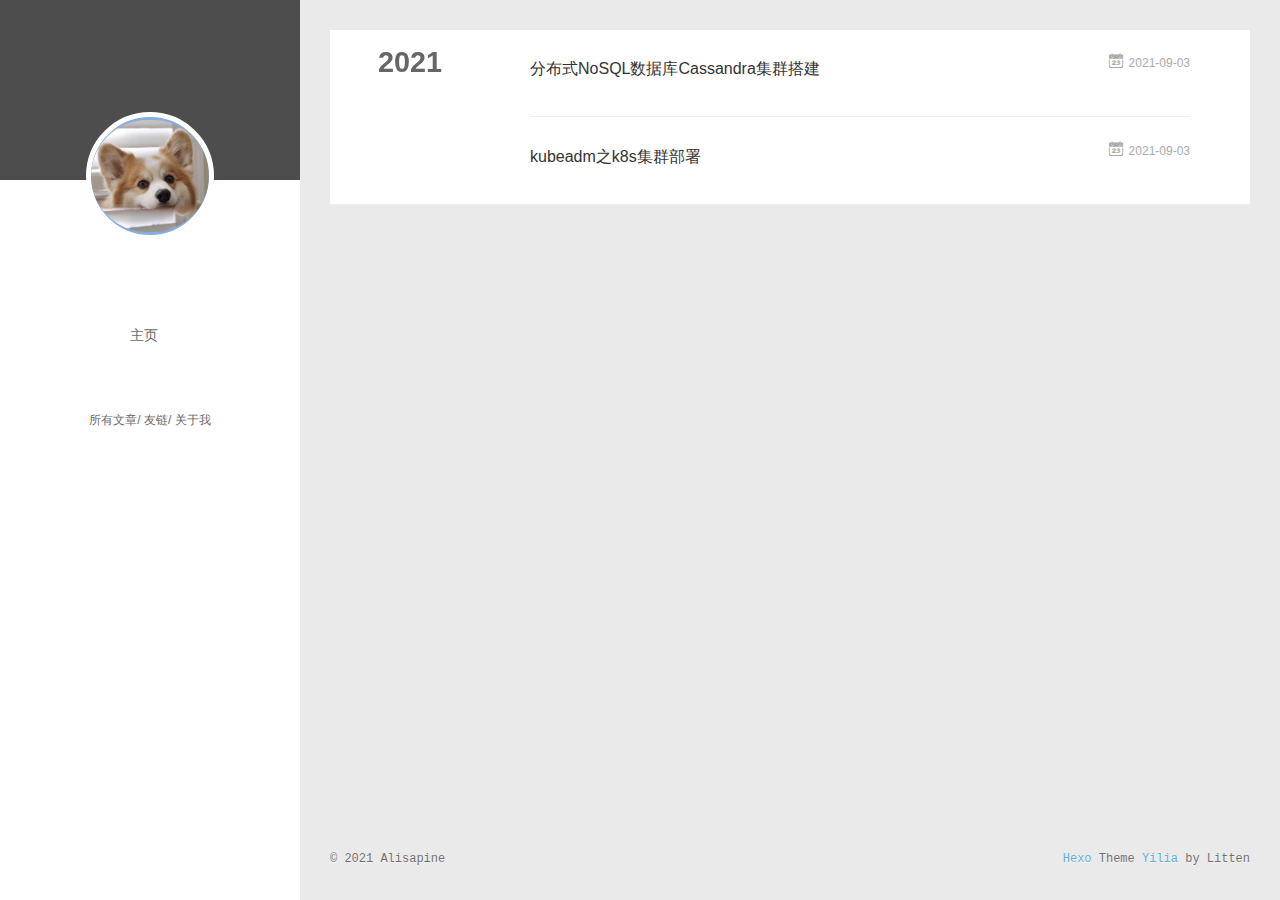
<file: archives/index.html>
<!DOCTYPE html>
<html>
<head>
  <meta charset="utf-8">
  
  <meta name="renderer" content="webkit">
  <meta http-equiv="X-UA-Compatible" content="IE=edge" >
  <link rel="dns-prefetch" href="https://alisapine.github.io">
  <title>Archives | Alisapine</title>
  <meta name="viewport" content="width=device-width, initial-scale=1, maximum-scale=1">
  <meta property="og:type" content="website">
<meta property="og:title" content="Alisapine">
<meta property="og:url" content="https://alisapine.github.io/archives/index.html">
<meta property="og:site_name" content="Alisapine">
<meta property="og:locale" content="en_US">
<meta property="article:author" content="Alisapine">
<meta name="twitter:card" content="summary">
  
    <link rel="alternative" href="/atom.xml" title="Alisapine" type="application/atom+xml">
  
  
    <link rel="icon" href="/favicon.png">
  
  <link rel="stylesheet" type="text/css" href="/./main.0cf68a.css">
  <style type="text/css">
  
    #container.show {
      background: linear-gradient(200deg,#a0cfe4,#e8c37e);
    }
  </style>
  

  

<meta name="generator" content="Hexo 5.4.0"></head>

<body>
  <div id="container" q-class="show:isCtnShow">
    <canvas id="anm-canvas" class="anm-canvas"></canvas>
    <div class="left-col" q-class="show:isShow">
      
<div class="overlay" style="background: #4d4d4d"></div>
<div class="intrude-less">
	<header id="header" class="inner">
		<a href="" class="profilepic">
			<img src="/assets/img/dog.jpg" class="js-avatar">
		</a>
		<hgroup>
		  <h1 class="header-author"><a href=""></a></h1>
		</hgroup>
		

		<nav class="header-menu">
			<ul>
			
				<li><a href="/">主页</a></li>
	        
			</ul>
		</nav>
		<nav class="header-smart-menu">
    		
    			
    			<a q-on="click: openSlider(e, 'innerArchive')" href="javascript:void(0)">所有文章</a>
    			
            
    			
    			<a q-on="click: openSlider(e, 'friends')" href="javascript:void(0)">友链</a>
    			
            
    			
    			<a q-on="click: openSlider(e, 'aboutme')" href="javascript:void(0)">关于我</a>
    			
            
		</nav>
		<nav class="header-nav">
			<div class="social">
				
			</div>
		</nav>
	</header>		
</div>

    </div>
    <div class="mid-col" q-class="show:isShow,hide:isShow|isFalse">
      
<nav id="mobile-nav">
  	<div class="overlay js-overlay" style="background: #4d4d4d"></div>
	<div class="btnctn js-mobile-btnctn">
  		<div class="slider-trigger list" q-on="click: openSlider(e)"><i class="icon icon-sort"></i></div>
	</div>
	<div class="intrude-less">
		<header id="header" class="inner">
			<div class="profilepic">
				<img src="/assets/img/dog.jpg" class="js-avatar">
			</div>
			<hgroup>
			  <h1 class="header-author js-header-author"></h1>
			</hgroup>
			
			
			
				
			
			
			
			<nav class="header-nav">
				<div class="social">
					
				</div>
			</nav>

			<nav class="header-menu js-header-menu">
				<ul style="width: 50%">
				
				
					<li style="width: 100%"><a href="/">主页</a></li>
		        
				</ul>
			</nav>
		</header>				
	</div>
	<div class="mobile-mask" style="display:none" q-show="isShow"></div>
</nav>

      <div id="wrapper" class="body-wrap">
        <div class="menu-l">
          <div class="canvas-wrap">
            <canvas data-colors="#eaeaea" data-sectionHeight="100" data-contentId="js-content" id="myCanvas1" class="anm-canvas"></canvas>
          </div>
          <div id="js-content" class="content-ll">
            
  
  
    
    
      
      
      <section class="archives-wrap">
        <div class="archive-year-wrap">
          <a href="/archives/2021" class="archive-year">2021</a>
        </div>
        <div class="archives">
    
    <article class="archive-article archive-type-post">
  <div class="archive-article-inner">
    <header class="archive-article-header">
      	<div class="article-meta">
	      	<a href="/2021/09/03/establish-cassandra-cluster/" class="archive-article-date">
  	<time datetime="2021-09-03T07:26:15.000Z" itemprop="datePublished"><i class="icon-calendar icon"></i>2021-09-03</time>
</a>
        </div>
    	 
  
    <h1 itemprop="name">
      <a class="archive-article-title" href="/2021/09/03/establish-cassandra-cluster/">分布式NoSQL数据库Cassandra集群搭建</a>
    </h1>
  

        <div class="article-info info-on-right">
          
          

        </div>
        <div class="clearfix"></div>
    </header>
  </div>
</article>
  
    
    
    <article class="archive-article archive-type-post">
  <div class="archive-article-inner">
    <header class="archive-article-header">
      	<div class="article-meta">
	      	<a href="/2021/09/03/use-kubeadm-establish-k8s-cluster/" class="archive-article-date">
  	<time datetime="2021-09-03T03:26:13.000Z" itemprop="datePublished"><i class="icon-calendar icon"></i>2021-09-03</time>
</a>
        </div>
    	 
  
    <h1 itemprop="name">
      <a class="archive-article-title" href="/2021/09/03/use-kubeadm-establish-k8s-cluster/">kubeadm之k8s集群部署</a>
    </h1>
  

        <div class="article-info info-on-right">
          
          

        </div>
        <div class="clearfix"></div>
    </header>
  </div>
</article>
  
  
    </div></section>
  

    


          </div>
        </div>
      </div>
      <footer id="footer">
  <div class="outer">
    <div id="footer-info">
    	<div class="footer-left">
    		&copy; 2021 Alisapine
    	</div>
      	<div class="footer-right">
      		<a href="http://hexo.io/" target="_blank">Hexo</a>  Theme <a href="https://github.com/litten/hexo-theme-yilia" target="_blank">Yilia</a> by Litten
      	</div>
    </div>
  </div>
</footer>
    </div>
    <script>
	var yiliaConfig = {
		mathjax: false,
		isHome: false,
		isPost: false,
		isArchive: true,
		isTag: false,
		isCategory: false,
		open_in_new: false,
		toc_hide_index: true,
		root: "/",
		innerArchive: true,
		showTags: false
	}
</script>

<script>!function(t){function n(e){if(r[e])return r[e].exports;var i=r[e]={exports:{},id:e,loaded:!1};return t[e].call(i.exports,i,i.exports,n),i.loaded=!0,i.exports}var r={};n.m=t,n.c=r,n.p="./",n(0)}([function(t,n,r){r(195),t.exports=r(191)},function(t,n,r){var e=r(3),i=r(52),o=r(27),u=r(28),c=r(53),f="prototype",a=function(t,n,r){var s,l,h,v,p=t&a.F,d=t&a.G,y=t&a.S,g=t&a.P,b=t&a.B,m=d?e:y?e[n]||(e[n]={}):(e[n]||{})[f],x=d?i:i[n]||(i[n]={}),w=x[f]||(x[f]={});d&&(r=n);for(s in r)l=!p&&m&&void 0!==m[s],h=(l?m:r)[s],v=b&&l?c(h,e):g&&"function"==typeof h?c(Function.call,h):h,m&&u(m,s,h,t&a.U),x[s]!=h&&o(x,s,v),g&&w[s]!=h&&(w[s]=h)};e.core=i,a.F=1,a.G=2,a.S=4,a.P=8,a.B=16,a.W=32,a.U=64,a.R=128,t.exports=a},function(t,n,r){var e=r(6);t.exports=function(t){if(!e(t))throw TypeError(t+" is not an object!");return t}},function(t,n){var r=t.exports="undefined"!=typeof window&&window.Math==Math?window:"undefined"!=typeof self&&self.Math==Math?self:Function("return this")();"number"==typeof __g&&(__g=r)},function(t,n){t.exports=function(t){try{return!!t()}catch(t){return!0}}},function(t,n){var r=t.exports="undefined"!=typeof window&&window.Math==Math?window:"undefined"!=typeof self&&self.Math==Math?self:Function("return this")();"number"==typeof __g&&(__g=r)},function(t,n){t.exports=function(t){return"object"==typeof t?null!==t:"function"==typeof t}},function(t,n,r){var e=r(126)("wks"),i=r(76),o=r(3).Symbol,u="function"==typeof o;(t.exports=function(t){return e[t]||(e[t]=u&&o[t]||(u?o:i)("Symbol."+t))}).store=e},function(t,n){var r={}.hasOwnProperty;t.exports=function(t,n){return r.call(t,n)}},function(t,n,r){var e=r(94),i=r(33);t.exports=function(t){return e(i(t))}},function(t,n,r){t.exports=!r(4)(function(){return 7!=Object.defineProperty({},"a",{get:function(){return 7}}).a})},function(t,n,r){var e=r(2),i=r(167),o=r(50),u=Object.defineProperty;n.f=r(10)?Object.defineProperty:function(t,n,r){if(e(t),n=o(n,!0),e(r),i)try{return u(t,n,r)}catch(t){}if("get"in r||"set"in r)throw TypeError("Accessors not supported!");return"value"in r&&(t[n]=r.value),t}},function(t,n,r){t.exports=!r(18)(function(){return 7!=Object.defineProperty({},"a",{get:function(){return 7}}).a})},function(t,n,r){var e=r(14),i=r(22);t.exports=r(12)?function(t,n,r){return e.f(t,n,i(1,r))}:function(t,n,r){return t[n]=r,t}},function(t,n,r){var e=r(20),i=r(58),o=r(42),u=Object.defineProperty;n.f=r(12)?Object.defineProperty:function(t,n,r){if(e(t),n=o(n,!0),e(r),i)try{return u(t,n,r)}catch(t){}if("get"in r||"set"in r)throw TypeError("Accessors not supported!");return"value"in r&&(t[n]=r.value),t}},function(t,n,r){var e=r(40)("wks"),i=r(23),o=r(5).Symbol,u="function"==typeof o;(t.exports=function(t){return e[t]||(e[t]=u&&o[t]||(u?o:i)("Symbol."+t))}).store=e},function(t,n,r){var e=r(67),i=Math.min;t.exports=function(t){return t>0?i(e(t),9007199254740991):0}},function(t,n,r){var e=r(46);t.exports=function(t){return Object(e(t))}},function(t,n){t.exports=function(t){try{return!!t()}catch(t){return!0}}},function(t,n,r){var e=r(63),i=r(34);t.exports=Object.keys||function(t){return e(t,i)}},function(t,n,r){var e=r(21);t.exports=function(t){if(!e(t))throw TypeError(t+" is not an object!");return t}},function(t,n){t.exports=function(t){return"object"==typeof t?null!==t:"function"==typeof t}},function(t,n){t.exports=function(t,n){return{enumerable:!(1&t),configurable:!(2&t),writable:!(4&t),value:n}}},function(t,n){var r=0,e=Math.random();t.exports=function(t){return"Symbol(".concat(void 0===t?"":t,")_",(++r+e).toString(36))}},function(t,n){var r={}.hasOwnProperty;t.exports=function(t,n){return r.call(t,n)}},function(t,n){var r=t.exports={version:"2.4.0"};"number"==typeof __e&&(__e=r)},function(t,n){t.exports=function(t){if("function"!=typeof t)throw TypeError(t+" is not a function!");return t}},function(t,n,r){var e=r(11),i=r(66);t.exports=r(10)?function(t,n,r){return e.f(t,n,i(1,r))}:function(t,n,r){return t[n]=r,t}},function(t,n,r){var e=r(3),i=r(27),o=r(24),u=r(76)("src"),c="toString",f=Function[c],a=(""+f).split(c);r(52).inspectSource=function(t){return f.call(t)},(t.exports=function(t,n,r,c){var f="function"==typeof r;f&&(o(r,"name")||i(r,"name",n)),t[n]!==r&&(f&&(o(r,u)||i(r,u,t[n]?""+t[n]:a.join(String(n)))),t===e?t[n]=r:c?t[n]?t[n]=r:i(t,n,r):(delete t[n],i(t,n,r)))})(Function.prototype,c,function(){return"function"==typeof this&&this[u]||f.call(this)})},function(t,n,r){var e=r(1),i=r(4),o=r(46),u=function(t,n,r,e){var i=String(o(t)),u="<"+n;return""!==r&&(u+=" "+r+'="'+String(e).replace(/"/g,"&quot;")+'"'),u+">"+i+"</"+n+">"};t.exports=function(t,n){var r={};r[t]=n(u),e(e.P+e.F*i(function(){var n=""[t]('"');return n!==n.toLowerCase()||n.split('"').length>3}),"String",r)}},function(t,n,r){var e=r(115),i=r(46);t.exports=function(t){return e(i(t))}},function(t,n,r){var e=r(116),i=r(66),o=r(30),u=r(50),c=r(24),f=r(167),a=Object.getOwnPropertyDescriptor;n.f=r(10)?a:function(t,n){if(t=o(t),n=u(n,!0),f)try{return a(t,n)}catch(t){}if(c(t,n))return i(!e.f.call(t,n),t[n])}},function(t,n,r){var e=r(24),i=r(17),o=r(145)("IE_PROTO"),u=Object.prototype;t.exports=Object.getPrototypeOf||function(t){return t=i(t),e(t,o)?t[o]:"function"==typeof t.constructor&&t instanceof t.constructor?t.constructor.prototype:t instanceof Object?u:null}},function(t,n){t.exports=function(t){if(void 0==t)throw TypeError("Can't call method on  "+t);return t}},function(t,n){t.exports="constructor,hasOwnProperty,isPrototypeOf,propertyIsEnumerable,toLocaleString,toString,valueOf".split(",")},function(t,n){t.exports={}},function(t,n){t.exports=!0},function(t,n){n.f={}.propertyIsEnumerable},function(t,n,r){var e=r(14).f,i=r(8),o=r(15)("toStringTag");t.exports=function(t,n,r){t&&!i(t=r?t:t.prototype,o)&&e(t,o,{configurable:!0,value:n})}},function(t,n,r){var e=r(40)("keys"),i=r(23);t.exports=function(t){return e[t]||(e[t]=i(t))}},function(t,n,r){var e=r(5),i="__core-js_shared__",o=e[i]||(e[i]={});t.exports=function(t){return o[t]||(o[t]={})}},function(t,n){var r=Math.ceil,e=Math.floor;t.exports=function(t){return isNaN(t=+t)?0:(t>0?e:r)(t)}},function(t,n,r){var e=r(21);t.exports=function(t,n){if(!e(t))return t;var r,i;if(n&&"function"==typeof(r=t.toString)&&!e(i=r.call(t)))return i;if("function"==typeof(r=t.valueOf)&&!e(i=r.call(t)))return i;if(!n&&"function"==typeof(r=t.toString)&&!e(i=r.call(t)))return i;throw TypeError("Can't convert object to primitive value")}},function(t,n,r){var e=r(5),i=r(25),o=r(36),u=r(44),c=r(14).f;t.exports=function(t){var n=i.Symbol||(i.Symbol=o?{}:e.Symbol||{});"_"==t.charAt(0)||t in n||c(n,t,{value:u.f(t)})}},function(t,n,r){n.f=r(15)},function(t,n){var r={}.toString;t.exports=function(t){return r.call(t).slice(8,-1)}},function(t,n){t.exports=function(t){if(void 0==t)throw TypeError("Can't call method on  "+t);return t}},function(t,n,r){var e=r(4);t.exports=function(t,n){return!!t&&e(function(){n?t.call(null,function(){},1):t.call(null)})}},function(t,n,r){var e=r(53),i=r(115),o=r(17),u=r(16),c=r(203);t.exports=function(t,n){var r=1==t,f=2==t,a=3==t,s=4==t,l=6==t,h=5==t||l,v=n||c;return function(n,c,p){for(var d,y,g=o(n),b=i(g),m=e(c,p,3),x=u(b.length),w=0,S=r?v(n,x):f?v(n,0):void 0;x>w;w++)if((h||w in b)&&(d=b[w],y=m(d,w,g),t))if(r)S[w]=y;else if(y)switch(t){case 3:return!0;case 5:return d;case 6:return w;case 2:S.push(d)}else if(s)return!1;return l?-1:a||s?s:S}}},function(t,n,r){var e=r(1),i=r(52),o=r(4);t.exports=function(t,n){var r=(i.Object||{})[t]||Object[t],u={};u[t]=n(r),e(e.S+e.F*o(function(){r(1)}),"Object",u)}},function(t,n,r){var e=r(6);t.exports=function(t,n){if(!e(t))return t;var r,i;if(n&&"function"==typeof(r=t.toString)&&!e(i=r.call(t)))return i;if("function"==typeof(r=t.valueOf)&&!e(i=r.call(t)))return i;if(!n&&"function"==typeof(r=t.toString)&&!e(i=r.call(t)))return i;throw TypeError("Can't convert object to primitive value")}},function(t,n,r){var e=r(5),i=r(25),o=r(91),u=r(13),c="prototype",f=function(t,n,r){var a,s,l,h=t&f.F,v=t&f.G,p=t&f.S,d=t&f.P,y=t&f.B,g=t&f.W,b=v?i:i[n]||(i[n]={}),m=b[c],x=v?e:p?e[n]:(e[n]||{})[c];v&&(r=n);for(a in r)(s=!h&&x&&void 0!==x[a])&&a in b||(l=s?x[a]:r[a],b[a]=v&&"function"!=typeof x[a]?r[a]:y&&s?o(l,e):g&&x[a]==l?function(t){var n=function(n,r,e){if(this instanceof t){switch(arguments.length){case 0:return new t;case 1:return new t(n);case 2:return new t(n,r)}return new t(n,r,e)}return t.apply(this,arguments)};return n[c]=t[c],n}(l):d&&"function"==typeof l?o(Function.call,l):l,d&&((b.virtual||(b.virtual={}))[a]=l,t&f.R&&m&&!m[a]&&u(m,a,l)))};f.F=1,f.G=2,f.S=4,f.P=8,f.B=16,f.W=32,f.U=64,f.R=128,t.exports=f},function(t,n){var r=t.exports={version:"2.4.0"};"number"==typeof __e&&(__e=r)},function(t,n,r){var e=r(26);t.exports=function(t,n,r){if(e(t),void 0===n)return t;switch(r){case 1:return function(r){return t.call(n,r)};case 2:return function(r,e){return t.call(n,r,e)};case 3:return function(r,e,i){return t.call(n,r,e,i)}}return function(){return t.apply(n,arguments)}}},function(t,n,r){var e=r(183),i=r(1),o=r(126)("metadata"),u=o.store||(o.store=new(r(186))),c=function(t,n,r){var i=u.get(t);if(!i){if(!r)return;u.set(t,i=new e)}var o=i.get(n);if(!o){if(!r)return;i.set(n,o=new e)}return o},f=function(t,n,r){var e=c(n,r,!1);return void 0!==e&&e.has(t)},a=function(t,n,r){var e=c(n,r,!1);return void 0===e?void 0:e.get(t)},s=function(t,n,r,e){c(r,e,!0).set(t,n)},l=function(t,n){var r=c(t,n,!1),e=[];return r&&r.forEach(function(t,n){e.push(n)}),e},h=function(t){return void 0===t||"symbol"==typeof t?t:String(t)},v=function(t){i(i.S,"Reflect",t)};t.exports={store:u,map:c,has:f,get:a,set:s,keys:l,key:h,exp:v}},function(t,n,r){"use strict";if(r(10)){var e=r(69),i=r(3),o=r(4),u=r(1),c=r(127),f=r(152),a=r(53),s=r(68),l=r(66),h=r(27),v=r(73),p=r(67),d=r(16),y=r(75),g=r(50),b=r(24),m=r(180),x=r(114),w=r(6),S=r(17),_=r(137),O=r(70),E=r(32),P=r(71).f,j=r(154),F=r(76),M=r(7),A=r(48),N=r(117),T=r(146),I=r(155),k=r(80),L=r(123),R=r(74),C=r(130),D=r(160),U=r(11),W=r(31),G=U.f,B=W.f,V=i.RangeError,z=i.TypeError,q=i.Uint8Array,K="ArrayBuffer",J="Shared"+K,Y="BYTES_PER_ELEMENT",H="prototype",$=Array[H],X=f.ArrayBuffer,Q=f.DataView,Z=A(0),tt=A(2),nt=A(3),rt=A(4),et=A(5),it=A(6),ot=N(!0),ut=N(!1),ct=I.values,ft=I.keys,at=I.entries,st=$.lastIndexOf,lt=$.reduce,ht=$.reduceRight,vt=$.join,pt=$.sort,dt=$.slice,yt=$.toString,gt=$.toLocaleString,bt=M("iterator"),mt=M("toStringTag"),xt=F("typed_constructor"),wt=F("def_constructor"),St=c.CONSTR,_t=c.TYPED,Ot=c.VIEW,Et="Wrong length!",Pt=A(1,function(t,n){return Tt(T(t,t[wt]),n)}),jt=o(function(){return 1===new q(new Uint16Array([1]).buffer)[0]}),Ft=!!q&&!!q[H].set&&o(function(){new q(1).set({})}),Mt=function(t,n){if(void 0===t)throw z(Et);var r=+t,e=d(t);if(n&&!m(r,e))throw V(Et);return e},At=function(t,n){var r=p(t);if(r<0||r%n)throw V("Wrong offset!");return r},Nt=function(t){if(w(t)&&_t in t)return t;throw z(t+" is not a typed array!")},Tt=function(t,n){if(!(w(t)&&xt in t))throw z("It is not a typed array constructor!");return new t(n)},It=function(t,n){return kt(T(t,t[wt]),n)},kt=function(t,n){for(var r=0,e=n.length,i=Tt(t,e);e>r;)i[r]=n[r++];return i},Lt=function(t,n,r){G(t,n,{get:function(){return this._d[r]}})},Rt=function(t){var n,r,e,i,o,u,c=S(t),f=arguments.length,s=f>1?arguments[1]:void 0,l=void 0!==s,h=j(c);if(void 0!=h&&!_(h)){for(u=h.call(c),e=[],n=0;!(o=u.next()).done;n++)e.push(o.value);c=e}for(l&&f>2&&(s=a(s,arguments[2],2)),n=0,r=d(c.length),i=Tt(this,r);r>n;n++)i[n]=l?s(c[n],n):c[n];return i},Ct=function(){for(var t=0,n=arguments.length,r=Tt(this,n);n>t;)r[t]=arguments[t++];return r},Dt=!!q&&o(function(){gt.call(new q(1))}),Ut=function(){return gt.apply(Dt?dt.call(Nt(this)):Nt(this),arguments)},Wt={copyWithin:function(t,n){return D.call(Nt(this),t,n,arguments.length>2?arguments[2]:void 0)},every:function(t){return rt(Nt(this),t,arguments.length>1?arguments[1]:void 0)},fill:function(t){return C.apply(Nt(this),arguments)},filter:function(t){return It(this,tt(Nt(this),t,arguments.length>1?arguments[1]:void 0))},find:function(t){return et(Nt(this),t,arguments.length>1?arguments[1]:void 0)},findIndex:function(t){return it(Nt(this),t,arguments.length>1?arguments[1]:void 0)},forEach:function(t){Z(Nt(this),t,arguments.length>1?arguments[1]:void 0)},indexOf:function(t){return ut(Nt(this),t,arguments.length>1?arguments[1]:void 0)},includes:function(t){return ot(Nt(this),t,arguments.length>1?arguments[1]:void 0)},join:function(t){return vt.apply(Nt(this),arguments)},lastIndexOf:function(t){return st.apply(Nt(this),arguments)},map:function(t){return Pt(Nt(this),t,arguments.length>1?arguments[1]:void 0)},reduce:function(t){return lt.apply(Nt(this),arguments)},reduceRight:function(t){return ht.apply(Nt(this),arguments)},reverse:function(){for(var t,n=this,r=Nt(n).length,e=Math.floor(r/2),i=0;i<e;)t=n[i],n[i++]=n[--r],n[r]=t;return n},some:function(t){return nt(Nt(this),t,arguments.length>1?arguments[1]:void 0)},sort:function(t){return pt.call(Nt(this),t)},subarray:function(t,n){var r=Nt(this),e=r.length,i=y(t,e);return new(T(r,r[wt]))(r.buffer,r.byteOffset+i*r.BYTES_PER_ELEMENT,d((void 0===n?e:y(n,e))-i))}},Gt=function(t,n){return It(this,dt.call(Nt(this),t,n))},Bt=function(t){Nt(this);var n=At(arguments[1],1),r=this.length,e=S(t),i=d(e.length),o=0;if(i+n>r)throw V(Et);for(;o<i;)this[n+o]=e[o++]},Vt={entries:function(){return at.call(Nt(this))},keys:function(){return ft.call(Nt(this))},values:function(){return ct.call(Nt(this))}},zt=function(t,n){return w(t)&&t[_t]&&"symbol"!=typeof n&&n in t&&String(+n)==String(n)},qt=function(t,n){return zt(t,n=g(n,!0))?l(2,t[n]):B(t,n)},Kt=function(t,n,r){return!(zt(t,n=g(n,!0))&&w(r)&&b(r,"value"))||b(r,"get")||b(r,"set")||r.configurable||b(r,"writable")&&!r.writable||b(r,"enumerable")&&!r.enumerable?G(t,n,r):(t[n]=r.value,t)};St||(W.f=qt,U.f=Kt),u(u.S+u.F*!St,"Object",{getOwnPropertyDescriptor:qt,defineProperty:Kt}),o(function(){yt.call({})})&&(yt=gt=function(){return vt.call(this)});var Jt=v({},Wt);v(Jt,Vt),h(Jt,bt,Vt.values),v(Jt,{slice:Gt,set:Bt,constructor:function(){},toString:yt,toLocaleString:Ut}),Lt(Jt,"buffer","b"),Lt(Jt,"byteOffset","o"),Lt(Jt,"byteLength","l"),Lt(Jt,"length","e"),G(Jt,mt,{get:function(){return this[_t]}}),t.exports=function(t,n,r,f){f=!!f;var a=t+(f?"Clamped":"")+"Array",l="Uint8Array"!=a,v="get"+t,p="set"+t,y=i[a],g=y||{},b=y&&E(y),m=!y||!c.ABV,S={},_=y&&y[H],j=function(t,r){var e=t._d;return e.v[v](r*n+e.o,jt)},F=function(t,r,e){var i=t._d;f&&(e=(e=Math.round(e))<0?0:e>255?255:255&e),i.v[p](r*n+i.o,e,jt)},M=function(t,n){G(t,n,{get:function(){return j(this,n)},set:function(t){return F(this,n,t)},enumerable:!0})};m?(y=r(function(t,r,e,i){s(t,y,a,"_d");var o,u,c,f,l=0,v=0;if(w(r)){if(!(r instanceof X||(f=x(r))==K||f==J))return _t in r?kt(y,r):Rt.call(y,r);o=r,v=At(e,n);var p=r.byteLength;if(void 0===i){if(p%n)throw V(Et);if((u=p-v)<0)throw V(Et)}else if((u=d(i)*n)+v>p)throw V(Et);c=u/n}else c=Mt(r,!0),u=c*n,o=new X(u);for(h(t,"_d",{b:o,o:v,l:u,e:c,v:new Q(o)});l<c;)M(t,l++)}),_=y[H]=O(Jt),h(_,"constructor",y)):L(function(t){new y(null),new y(t)},!0)||(y=r(function(t,r,e,i){s(t,y,a);var o;return w(r)?r instanceof X||(o=x(r))==K||o==J?void 0!==i?new g(r,At(e,n),i):void 0!==e?new g(r,At(e,n)):new g(r):_t in r?kt(y,r):Rt.call(y,r):new g(Mt(r,l))}),Z(b!==Function.prototype?P(g).concat(P(b)):P(g),function(t){t in y||h(y,t,g[t])}),y[H]=_,e||(_.constructor=y));var A=_[bt],N=!!A&&("values"==A.name||void 0==A.name),T=Vt.values;h(y,xt,!0),h(_,_t,a),h(_,Ot,!0),h(_,wt,y),(f?new y(1)[mt]==a:mt in _)||G(_,mt,{get:function(){return a}}),S[a]=y,u(u.G+u.W+u.F*(y!=g),S),u(u.S,a,{BYTES_PER_ELEMENT:n,from:Rt,of:Ct}),Y in _||h(_,Y,n),u(u.P,a,Wt),R(a),u(u.P+u.F*Ft,a,{set:Bt}),u(u.P+u.F*!N,a,Vt),u(u.P+u.F*(_.toString!=yt),a,{toString:yt}),u(u.P+u.F*o(function(){new y(1).slice()}),a,{slice:Gt}),u(u.P+u.F*(o(function(){return[1,2].toLocaleString()!=new y([1,2]).toLocaleString()})||!o(function(){_.toLocaleString.call([1,2])})),a,{toLocaleString:Ut}),k[a]=N?A:T,e||N||h(_,bt,T)}}else t.exports=function(){}},function(t,n){var r={}.toString;t.exports=function(t){return r.call(t).slice(8,-1)}},function(t,n,r){var e=r(21),i=r(5).document,o=e(i)&&e(i.createElement);t.exports=function(t){return o?i.createElement(t):{}}},function(t,n,r){t.exports=!r(12)&&!r(18)(function(){return 7!=Object.defineProperty(r(57)("div"),"a",{get:function(){return 7}}).a})},function(t,n,r){"use strict";var e=r(36),i=r(51),o=r(64),u=r(13),c=r(8),f=r(35),a=r(96),s=r(38),l=r(103),h=r(15)("iterator"),v=!([].keys&&"next"in[].keys()),p="keys",d="values",y=function(){return this};t.exports=function(t,n,r,g,b,m,x){a(r,n,g);var w,S,_,O=function(t){if(!v&&t in F)return F[t];switch(t){case p:case d:return function(){return new r(this,t)}}return function(){return new r(this,t)}},E=n+" Iterator",P=b==d,j=!1,F=t.prototype,M=F[h]||F["@@iterator"]||b&&F[b],A=M||O(b),N=b?P?O("entries"):A:void 0,T="Array"==n?F.entries||M:M;if(T&&(_=l(T.call(new t)))!==Object.prototype&&(s(_,E,!0),e||c(_,h)||u(_,h,y)),P&&M&&M.name!==d&&(j=!0,A=function(){return M.call(this)}),e&&!x||!v&&!j&&F[h]||u(F,h,A),f[n]=A,f[E]=y,b)if(w={values:P?A:O(d),keys:m?A:O(p),entries:N},x)for(S in w)S in F||o(F,S,w[S]);else i(i.P+i.F*(v||j),n,w);return w}},function(t,n,r){var e=r(20),i=r(100),o=r(34),u=r(39)("IE_PROTO"),c=function(){},f="prototype",a=function(){var t,n=r(57)("iframe"),e=o.length;for(n.style.display="none",r(93).appendChild(n),n.src="javascript:",t=n.contentWindow.document,t.open(),t.write("<script>document.F=Object<\/script>"),t.close(),a=t.F;e--;)delete a[f][o[e]];return a()};t.exports=Object.create||function(t,n){var r;return null!==t?(c[f]=e(t),r=new c,c[f]=null,r[u]=t):r=a(),void 0===n?r:i(r,n)}},function(t,n,r){var e=r(63),i=r(34).concat("length","prototype");n.f=Object.getOwnPropertyNames||function(t){return e(t,i)}},function(t,n){n.f=Object.getOwnPropertySymbols},function(t,n,r){var e=r(8),i=r(9),o=r(90)(!1),u=r(39)("IE_PROTO");t.exports=function(t,n){var r,c=i(t),f=0,a=[];for(r in c)r!=u&&e(c,r)&&a.push(r);for(;n.length>f;)e(c,r=n[f++])&&(~o(a,r)||a.push(r));return a}},function(t,n,r){t.exports=r(13)},function(t,n,r){var e=r(76)("meta"),i=r(6),o=r(24),u=r(11).f,c=0,f=Object.isExtensible||function(){return!0},a=!r(4)(function(){return f(Object.preventExtensions({}))}),s=function(t){u(t,e,{value:{i:"O"+ ++c,w:{}}})},l=function(t,n){if(!i(t))return"symbol"==typeof t?t:("string"==typeof t?"S":"P")+t;if(!o(t,e)){if(!f(t))return"F";if(!n)return"E";s(t)}return t[e].i},h=function(t,n){if(!o(t,e)){if(!f(t))return!0;if(!n)return!1;s(t)}return t[e].w},v=function(t){return a&&p.NEED&&f(t)&&!o(t,e)&&s(t),t},p=t.exports={KEY:e,NEED:!1,fastKey:l,getWeak:h,onFreeze:v}},function(t,n){t.exports=function(t,n){return{enumerable:!(1&t),configurable:!(2&t),writable:!(4&t),value:n}}},function(t,n){var r=Math.ceil,e=Math.floor;t.exports=function(t){return isNaN(t=+t)?0:(t>0?e:r)(t)}},function(t,n){t.exports=function(t,n,r,e){if(!(t instanceof n)||void 0!==e&&e in t)throw TypeError(r+": incorrect invocation!");return t}},function(t,n){t.exports=!1},function(t,n,r){var e=r(2),i=r(173),o=r(133),u=r(145)("IE_PROTO"),c=function(){},f="prototype",a=function(){var t,n=r(132)("iframe"),e=o.length;for(n.style.display="none",r(135).appendChild(n),n.src="javascript:",t=n.contentWindow.document,t.open(),t.write("<script>document.F=Object<\/script>"),t.close(),a=t.F;e--;)delete a[f][o[e]];return a()};t.exports=Object.create||function(t,n){var r;return null!==t?(c[f]=e(t),r=new c,c[f]=null,r[u]=t):r=a(),void 0===n?r:i(r,n)}},function(t,n,r){var e=r(175),i=r(133).concat("length","prototype");n.f=Object.getOwnPropertyNames||function(t){return e(t,i)}},function(t,n,r){var e=r(175),i=r(133);t.exports=Object.keys||function(t){return e(t,i)}},function(t,n,r){var e=r(28);t.exports=function(t,n,r){for(var i in n)e(t,i,n[i],r);return t}},function(t,n,r){"use strict";var e=r(3),i=r(11),o=r(10),u=r(7)("species");t.exports=function(t){var n=e[t];o&&n&&!n[u]&&i.f(n,u,{configurable:!0,get:function(){return this}})}},function(t,n,r){var e=r(67),i=Math.max,o=Math.min;t.exports=function(t,n){return t=e(t),t<0?i(t+n,0):o(t,n)}},function(t,n){var r=0,e=Math.random();t.exports=function(t){return"Symbol(".concat(void 0===t?"":t,")_",(++r+e).toString(36))}},function(t,n,r){var e=r(33);t.exports=function(t){return Object(e(t))}},function(t,n,r){var e=r(7)("unscopables"),i=Array.prototype;void 0==i[e]&&r(27)(i,e,{}),t.exports=function(t){i[e][t]=!0}},function(t,n,r){var e=r(53),i=r(169),o=r(137),u=r(2),c=r(16),f=r(154),a={},s={},n=t.exports=function(t,n,r,l,h){var v,p,d,y,g=h?function(){return t}:f(t),b=e(r,l,n?2:1),m=0;if("function"!=typeof g)throw TypeError(t+" is not iterable!");if(o(g)){for(v=c(t.length);v>m;m++)if((y=n?b(u(p=t[m])[0],p[1]):b(t[m]))===a||y===s)return y}else for(d=g.call(t);!(p=d.next()).done;)if((y=i(d,b,p.value,n))===a||y===s)return y};n.BREAK=a,n.RETURN=s},function(t,n){t.exports={}},function(t,n,r){var e=r(11).f,i=r(24),o=r(7)("toStringTag");t.exports=function(t,n,r){t&&!i(t=r?t:t.prototype,o)&&e(t,o,{configurable:!0,value:n})}},function(t,n,r){var e=r(1),i=r(46),o=r(4),u=r(150),c="["+u+"]",f="​",a=RegExp("^"+c+c+"*"),s=RegExp(c+c+"*$"),l=function(t,n,r){var i={},c=o(function(){return!!u[t]()||f[t]()!=f}),a=i[t]=c?n(h):u[t];r&&(i[r]=a),e(e.P+e.F*c,"String",i)},h=l.trim=function(t,n){return t=String(i(t)),1&n&&(t=t.replace(a,"")),2&n&&(t=t.replace(s,"")),t};t.exports=l},function(t,n,r){t.exports={default:r(86),__esModule:!0}},function(t,n,r){t.exports={default:r(87),__esModule:!0}},function(t,n,r){"use strict";function e(t){return t&&t.__esModule?t:{default:t}}n.__esModule=!0;var i=r(84),o=e(i),u=r(83),c=e(u),f="function"==typeof c.default&&"symbol"==typeof o.default?function(t){return typeof t}:function(t){return t&&"function"==typeof c.default&&t.constructor===c.default&&t!==c.default.prototype?"symbol":typeof t};n.default="function"==typeof c.default&&"symbol"===f(o.default)?function(t){return void 0===t?"undefined":f(t)}:function(t){return t&&"function"==typeof c.default&&t.constructor===c.default&&t!==c.default.prototype?"symbol":void 0===t?"undefined":f(t)}},function(t,n,r){r(110),r(108),r(111),r(112),t.exports=r(25).Symbol},function(t,n,r){r(109),r(113),t.exports=r(44).f("iterator")},function(t,n){t.exports=function(t){if("function"!=typeof t)throw TypeError(t+" is not a function!");return t}},function(t,n){t.exports=function(){}},function(t,n,r){var e=r(9),i=r(106),o=r(105);t.exports=function(t){return function(n,r,u){var c,f=e(n),a=i(f.length),s=o(u,a);if(t&&r!=r){for(;a>s;)if((c=f[s++])!=c)return!0}else for(;a>s;s++)if((t||s in f)&&f[s]===r)return t||s||0;return!t&&-1}}},function(t,n,r){var e=r(88);t.exports=function(t,n,r){if(e(t),void 0===n)return t;switch(r){case 1:return function(r){return t.call(n,r)};case 2:return function(r,e){return t.call(n,r,e)};case 3:return function(r,e,i){return t.call(n,r,e,i)}}return function(){return t.apply(n,arguments)}}},function(t,n,r){var e=r(19),i=r(62),o=r(37);t.exports=function(t){var n=e(t),r=i.f;if(r)for(var u,c=r(t),f=o.f,a=0;c.length>a;)f.call(t,u=c[a++])&&n.push(u);return n}},function(t,n,r){t.exports=r(5).document&&document.documentElement},function(t,n,r){var e=r(56);t.exports=Object("z").propertyIsEnumerable(0)?Object:function(t){return"String"==e(t)?t.split(""):Object(t)}},function(t,n,r){var e=r(56);t.exports=Array.isArray||function(t){return"Array"==e(t)}},function(t,n,r){"use strict";var e=r(60),i=r(22),o=r(38),u={};r(13)(u,r(15)("iterator"),function(){return this}),t.exports=function(t,n,r){t.prototype=e(u,{next:i(1,r)}),o(t,n+" Iterator")}},function(t,n){t.exports=function(t,n){return{value:n,done:!!t}}},function(t,n,r){var e=r(19),i=r(9);t.exports=function(t,n){for(var r,o=i(t),u=e(o),c=u.length,f=0;c>f;)if(o[r=u[f++]]===n)return r}},function(t,n,r){var e=r(23)("meta"),i=r(21),o=r(8),u=r(14).f,c=0,f=Object.isExtensible||function(){return!0},a=!r(18)(function(){return f(Object.preventExtensions({}))}),s=function(t){u(t,e,{value:{i:"O"+ ++c,w:{}}})},l=function(t,n){if(!i(t))return"symbol"==typeof t?t:("string"==typeof t?"S":"P")+t;if(!o(t,e)){if(!f(t))return"F";if(!n)return"E";s(t)}return t[e].i},h=function(t,n){if(!o(t,e)){if(!f(t))return!0;if(!n)return!1;s(t)}return t[e].w},v=function(t){return a&&p.NEED&&f(t)&&!o(t,e)&&s(t),t},p=t.exports={KEY:e,NEED:!1,fastKey:l,getWeak:h,onFreeze:v}},function(t,n,r){var e=r(14),i=r(20),o=r(19);t.exports=r(12)?Object.defineProperties:function(t,n){i(t);for(var r,u=o(n),c=u.length,f=0;c>f;)e.f(t,r=u[f++],n[r]);return t}},function(t,n,r){var e=r(37),i=r(22),o=r(9),u=r(42),c=r(8),f=r(58),a=Object.getOwnPropertyDescriptor;n.f=r(12)?a:function(t,n){if(t=o(t),n=u(n,!0),f)try{return a(t,n)}catch(t){}if(c(t,n))return i(!e.f.call(t,n),t[n])}},function(t,n,r){var e=r(9),i=r(61).f,o={}.toString,u="object"==typeof window&&window&&Object.getOwnPropertyNames?Object.getOwnPropertyNames(window):[],c=function(t){try{return i(t)}catch(t){return u.slice()}};t.exports.f=function(t){return u&&"[object Window]"==o.call(t)?c(t):i(e(t))}},function(t,n,r){var e=r(8),i=r(77),o=r(39)("IE_PROTO"),u=Object.prototype;t.exports=Object.getPrototypeOf||function(t){return t=i(t),e(t,o)?t[o]:"function"==typeof t.constructor&&t instanceof t.constructor?t.constructor.prototype:t instanceof Object?u:null}},function(t,n,r){var e=r(41),i=r(33);t.exports=function(t){return function(n,r){var o,u,c=String(i(n)),f=e(r),a=c.length;return f<0||f>=a?t?"":void 0:(o=c.charCodeAt(f),o<55296||o>56319||f+1===a||(u=c.charCodeAt(f+1))<56320||u>57343?t?c.charAt(f):o:t?c.slice(f,f+2):u-56320+(o-55296<<10)+65536)}}},function(t,n,r){var e=r(41),i=Math.max,o=Math.min;t.exports=function(t,n){return t=e(t),t<0?i(t+n,0):o(t,n)}},function(t,n,r){var e=r(41),i=Math.min;t.exports=function(t){return t>0?i(e(t),9007199254740991):0}},function(t,n,r){"use strict";var e=r(89),i=r(97),o=r(35),u=r(9);t.exports=r(59)(Array,"Array",function(t,n){this._t=u(t),this._i=0,this._k=n},function(){var t=this._t,n=this._k,r=this._i++;return!t||r>=t.length?(this._t=void 0,i(1)):"keys"==n?i(0,r):"values"==n?i(0,t[r]):i(0,[r,t[r]])},"values"),o.Arguments=o.Array,e("keys"),e("values"),e("entries")},function(t,n){},function(t,n,r){"use strict";var e=r(104)(!0);r(59)(String,"String",function(t){this._t=String(t),this._i=0},function(){var t,n=this._t,r=this._i;return r>=n.length?{value:void 0,done:!0}:(t=e(n,r),this._i+=t.length,{value:t,done:!1})})},function(t,n,r){"use strict";var e=r(5),i=r(8),o=r(12),u=r(51),c=r(64),f=r(99).KEY,a=r(18),s=r(40),l=r(38),h=r(23),v=r(15),p=r(44),d=r(43),y=r(98),g=r(92),b=r(95),m=r(20),x=r(9),w=r(42),S=r(22),_=r(60),O=r(102),E=r(101),P=r(14),j=r(19),F=E.f,M=P.f,A=O.f,N=e.Symbol,T=e.JSON,I=T&&T.stringify,k="prototype",L=v("_hidden"),R=v("toPrimitive"),C={}.propertyIsEnumerable,D=s("symbol-registry"),U=s("symbols"),W=s("op-symbols"),G=Object[k],B="function"==typeof N,V=e.QObject,z=!V||!V[k]||!V[k].findChild,q=o&&a(function(){return 7!=_(M({},"a",{get:function(){return M(this,"a",{value:7}).a}})).a})?function(t,n,r){var e=F(G,n);e&&delete G[n],M(t,n,r),e&&t!==G&&M(G,n,e)}:M,K=function(t){var n=U[t]=_(N[k]);return n._k=t,n},J=B&&"symbol"==typeof N.iterator?function(t){return"symbol"==typeof t}:function(t){return t instanceof N},Y=function(t,n,r){return t===G&&Y(W,n,r),m(t),n=w(n,!0),m(r),i(U,n)?(r.enumerable?(i(t,L)&&t[L][n]&&(t[L][n]=!1),r=_(r,{enumerable:S(0,!1)})):(i(t,L)||M(t,L,S(1,{})),t[L][n]=!0),q(t,n,r)):M(t,n,r)},H=function(t,n){m(t);for(var r,e=g(n=x(n)),i=0,o=e.length;o>i;)Y(t,r=e[i++],n[r]);return t},$=function(t,n){return void 0===n?_(t):H(_(t),n)},X=function(t){var n=C.call(this,t=w(t,!0));return!(this===G&&i(U,t)&&!i(W,t))&&(!(n||!i(this,t)||!i(U,t)||i(this,L)&&this[L][t])||n)},Q=function(t,n){if(t=x(t),n=w(n,!0),t!==G||!i(U,n)||i(W,n)){var r=F(t,n);return!r||!i(U,n)||i(t,L)&&t[L][n]||(r.enumerable=!0),r}},Z=function(t){for(var n,r=A(x(t)),e=[],o=0;r.length>o;)i(U,n=r[o++])||n==L||n==f||e.push(n);return e},tt=function(t){for(var n,r=t===G,e=A(r?W:x(t)),o=[],u=0;e.length>u;)!i(U,n=e[u++])||r&&!i(G,n)||o.push(U[n]);return o};B||(N=function(){if(this instanceof N)throw TypeError("Symbol is not a constructor!");var t=h(arguments.length>0?arguments[0]:void 0),n=function(r){this===G&&n.call(W,r),i(this,L)&&i(this[L],t)&&(this[L][t]=!1),q(this,t,S(1,r))};return o&&z&&q(G,t,{configurable:!0,set:n}),K(t)},c(N[k],"toString",function(){return this._k}),E.f=Q,P.f=Y,r(61).f=O.f=Z,r(37).f=X,r(62).f=tt,o&&!r(36)&&c(G,"propertyIsEnumerable",X,!0),p.f=function(t){return K(v(t))}),u(u.G+u.W+u.F*!B,{Symbol:N});for(var nt="hasInstance,isConcatSpreadable,iterator,match,replace,search,species,split,toPrimitive,toStringTag,unscopables".split(","),rt=0;nt.length>rt;)v(nt[rt++]);for(var nt=j(v.store),rt=0;nt.length>rt;)d(nt[rt++]);u(u.S+u.F*!B,"Symbol",{for:function(t){return i(D,t+="")?D[t]:D[t]=N(t)},keyFor:function(t){if(J(t))return y(D,t);throw TypeError(t+" is not a symbol!")},useSetter:function(){z=!0},useSimple:function(){z=!1}}),u(u.S+u.F*!B,"Object",{create:$,defineProperty:Y,defineProperties:H,getOwnPropertyDescriptor:Q,getOwnPropertyNames:Z,getOwnPropertySymbols:tt}),T&&u(u.S+u.F*(!B||a(function(){var t=N();return"[null]"!=I([t])||"{}"!=I({a:t})||"{}"!=I(Object(t))})),"JSON",{stringify:function(t){if(void 0!==t&&!J(t)){for(var n,r,e=[t],i=1;arguments.length>i;)e.push(arguments[i++]);return n=e[1],"function"==typeof n&&(r=n),!r&&b(n)||(n=function(t,n){if(r&&(n=r.call(this,t,n)),!J(n))return n}),e[1]=n,I.apply(T,e)}}}),N[k][R]||r(13)(N[k],R,N[k].valueOf),l(N,"Symbol"),l(Math,"Math",!0),l(e.JSON,"JSON",!0)},function(t,n,r){r(43)("asyncIterator")},function(t,n,r){r(43)("observable")},function(t,n,r){r(107);for(var e=r(5),i=r(13),o=r(35),u=r(15)("toStringTag"),c=["NodeList","DOMTokenList","MediaList","StyleSheetList","CSSRuleList"],f=0;f<5;f++){var a=c[f],s=e[a],l=s&&s.prototype;l&&!l[u]&&i(l,u,a),o[a]=o.Array}},function(t,n,r){var e=r(45),i=r(7)("toStringTag"),o="Arguments"==e(function(){return arguments}()),u=function(t,n){try{return t[n]}catch(t){}};t.exports=function(t){var n,r,c;return void 0===t?"Undefined":null===t?"Null":"string"==typeof(r=u(n=Object(t),i))?r:o?e(n):"Object"==(c=e(n))&&"function"==typeof n.callee?"Arguments":c}},function(t,n,r){var e=r(45);t.exports=Object("z").propertyIsEnumerable(0)?Object:function(t){return"String"==e(t)?t.split(""):Object(t)}},function(t,n){n.f={}.propertyIsEnumerable},function(t,n,r){var e=r(30),i=r(16),o=r(75);t.exports=function(t){return function(n,r,u){var c,f=e(n),a=i(f.length),s=o(u,a);if(t&&r!=r){for(;a>s;)if((c=f[s++])!=c)return!0}else for(;a>s;s++)if((t||s in f)&&f[s]===r)return t||s||0;return!t&&-1}}},function(t,n,r){"use strict";var e=r(3),i=r(1),o=r(28),u=r(73),c=r(65),f=r(79),a=r(68),s=r(6),l=r(4),h=r(123),v=r(81),p=r(136);t.exports=function(t,n,r,d,y,g){var b=e[t],m=b,x=y?"set":"add",w=m&&m.prototype,S={},_=function(t){var n=w[t];o(w,t,"delete"==t?function(t){return!(g&&!s(t))&&n.call(this,0===t?0:t)}:"has"==t?function(t){return!(g&&!s(t))&&n.call(this,0===t?0:t)}:"get"==t?function(t){return g&&!s(t)?void 0:n.call(this,0===t?0:t)}:"add"==t?function(t){return n.call(this,0===t?0:t),this}:function(t,r){return n.call(this,0===t?0:t,r),this})};if("function"==typeof m&&(g||w.forEach&&!l(function(){(new m).entries().next()}))){var O=new m,E=O[x](g?{}:-0,1)!=O,P=l(function(){O.has(1)}),j=h(function(t){new m(t)}),F=!g&&l(function(){for(var t=new m,n=5;n--;)t[x](n,n);return!t.has(-0)});j||(m=n(function(n,r){a(n,m,t);var e=p(new b,n,m);return void 0!=r&&f(r,y,e[x],e),e}),m.prototype=w,w.constructor=m),(P||F)&&(_("delete"),_("has"),y&&_("get")),(F||E)&&_(x),g&&w.clear&&delete w.clear}else m=d.getConstructor(n,t,y,x),u(m.prototype,r),c.NEED=!0;return v(m,t),S[t]=m,i(i.G+i.W+i.F*(m!=b),S),g||d.setStrong(m,t,y),m}},function(t,n,r){"use strict";var e=r(27),i=r(28),o=r(4),u=r(46),c=r(7);t.exports=function(t,n,r){var f=c(t),a=r(u,f,""[t]),s=a[0],l=a[1];o(function(){var n={};return n[f]=function(){return 7},7!=""[t](n)})&&(i(String.prototype,t,s),e(RegExp.prototype,f,2==n?function(t,n){return l.call(t,this,n)}:function(t){return l.call(t,this)}))}
},function(t,n,r){"use strict";var e=r(2);t.exports=function(){var t=e(this),n="";return t.global&&(n+="g"),t.ignoreCase&&(n+="i"),t.multiline&&(n+="m"),t.unicode&&(n+="u"),t.sticky&&(n+="y"),n}},function(t,n){t.exports=function(t,n,r){var e=void 0===r;switch(n.length){case 0:return e?t():t.call(r);case 1:return e?t(n[0]):t.call(r,n[0]);case 2:return e?t(n[0],n[1]):t.call(r,n[0],n[1]);case 3:return e?t(n[0],n[1],n[2]):t.call(r,n[0],n[1],n[2]);case 4:return e?t(n[0],n[1],n[2],n[3]):t.call(r,n[0],n[1],n[2],n[3])}return t.apply(r,n)}},function(t,n,r){var e=r(6),i=r(45),o=r(7)("match");t.exports=function(t){var n;return e(t)&&(void 0!==(n=t[o])?!!n:"RegExp"==i(t))}},function(t,n,r){var e=r(7)("iterator"),i=!1;try{var o=[7][e]();o.return=function(){i=!0},Array.from(o,function(){throw 2})}catch(t){}t.exports=function(t,n){if(!n&&!i)return!1;var r=!1;try{var o=[7],u=o[e]();u.next=function(){return{done:r=!0}},o[e]=function(){return u},t(o)}catch(t){}return r}},function(t,n,r){t.exports=r(69)||!r(4)(function(){var t=Math.random();__defineSetter__.call(null,t,function(){}),delete r(3)[t]})},function(t,n){n.f=Object.getOwnPropertySymbols},function(t,n,r){var e=r(3),i="__core-js_shared__",o=e[i]||(e[i]={});t.exports=function(t){return o[t]||(o[t]={})}},function(t,n,r){for(var e,i=r(3),o=r(27),u=r(76),c=u("typed_array"),f=u("view"),a=!(!i.ArrayBuffer||!i.DataView),s=a,l=0,h="Int8Array,Uint8Array,Uint8ClampedArray,Int16Array,Uint16Array,Int32Array,Uint32Array,Float32Array,Float64Array".split(",");l<9;)(e=i[h[l++]])?(o(e.prototype,c,!0),o(e.prototype,f,!0)):s=!1;t.exports={ABV:a,CONSTR:s,TYPED:c,VIEW:f}},function(t,n){"use strict";var r={versions:function(){var t=window.navigator.userAgent;return{trident:t.indexOf("Trident")>-1,presto:t.indexOf("Presto")>-1,webKit:t.indexOf("AppleWebKit")>-1,gecko:t.indexOf("Gecko")>-1&&-1==t.indexOf("KHTML"),mobile:!!t.match(/AppleWebKit.*Mobile.*/),ios:!!t.match(/\(i[^;]+;( U;)? CPU.+Mac OS X/),android:t.indexOf("Android")>-1||t.indexOf("Linux")>-1,iPhone:t.indexOf("iPhone")>-1||t.indexOf("Mac")>-1,iPad:t.indexOf("iPad")>-1,webApp:-1==t.indexOf("Safari"),weixin:-1==t.indexOf("MicroMessenger")}}()};t.exports=r},function(t,n,r){"use strict";var e=r(85),i=function(t){return t&&t.__esModule?t:{default:t}}(e),o=function(){function t(t,n,e){return n||e?String.fromCharCode(n||e):r[t]||t}function n(t){return e[t]}var r={"&quot;":'"',"&lt;":"<","&gt;":">","&amp;":"&","&nbsp;":" "},e={};for(var u in r)e[r[u]]=u;return r["&apos;"]="'",e["'"]="&#39;",{encode:function(t){return t?(""+t).replace(/['<> "&]/g,n).replace(/\r?\n/g,"<br/>").replace(/\s/g,"&nbsp;"):""},decode:function(n){return n?(""+n).replace(/<br\s*\/?>/gi,"\n").replace(/&quot;|&lt;|&gt;|&amp;|&nbsp;|&apos;|&#(\d+);|&#(\d+)/g,t).replace(/\u00a0/g," "):""},encodeBase16:function(t){if(!t)return t;t+="";for(var n=[],r=0,e=t.length;e>r;r++)n.push(t.charCodeAt(r).toString(16).toUpperCase());return n.join("")},encodeBase16forJSON:function(t){if(!t)return t;t=t.replace(/[\u4E00-\u9FBF]/gi,function(t){return escape(t).replace("%u","\\u")});for(var n=[],r=0,e=t.length;e>r;r++)n.push(t.charCodeAt(r).toString(16).toUpperCase());return n.join("")},decodeBase16:function(t){if(!t)return t;t+="";for(var n=[],r=0,e=t.length;e>r;r+=2)n.push(String.fromCharCode("0x"+t.slice(r,r+2)));return n.join("")},encodeObject:function(t){if(t instanceof Array)for(var n=0,r=t.length;r>n;n++)t[n]=o.encodeObject(t[n]);else if("object"==(void 0===t?"undefined":(0,i.default)(t)))for(var e in t)t[e]=o.encodeObject(t[e]);else if("string"==typeof t)return o.encode(t);return t},loadScript:function(t){var n=document.createElement("script");document.getElementsByTagName("body")[0].appendChild(n),n.setAttribute("src",t)},addLoadEvent:function(t){var n=window.onload;"function"!=typeof window.onload?window.onload=t:window.onload=function(){n(),t()}}}}();t.exports=o},function(t,n,r){"use strict";var e=r(17),i=r(75),o=r(16);t.exports=function(t){for(var n=e(this),r=o(n.length),u=arguments.length,c=i(u>1?arguments[1]:void 0,r),f=u>2?arguments[2]:void 0,a=void 0===f?r:i(f,r);a>c;)n[c++]=t;return n}},function(t,n,r){"use strict";var e=r(11),i=r(66);t.exports=function(t,n,r){n in t?e.f(t,n,i(0,r)):t[n]=r}},function(t,n,r){var e=r(6),i=r(3).document,o=e(i)&&e(i.createElement);t.exports=function(t){return o?i.createElement(t):{}}},function(t,n){t.exports="constructor,hasOwnProperty,isPrototypeOf,propertyIsEnumerable,toLocaleString,toString,valueOf".split(",")},function(t,n,r){var e=r(7)("match");t.exports=function(t){var n=/./;try{"/./"[t](n)}catch(r){try{return n[e]=!1,!"/./"[t](n)}catch(t){}}return!0}},function(t,n,r){t.exports=r(3).document&&document.documentElement},function(t,n,r){var e=r(6),i=r(144).set;t.exports=function(t,n,r){var o,u=n.constructor;return u!==r&&"function"==typeof u&&(o=u.prototype)!==r.prototype&&e(o)&&i&&i(t,o),t}},function(t,n,r){var e=r(80),i=r(7)("iterator"),o=Array.prototype;t.exports=function(t){return void 0!==t&&(e.Array===t||o[i]===t)}},function(t,n,r){var e=r(45);t.exports=Array.isArray||function(t){return"Array"==e(t)}},function(t,n,r){"use strict";var e=r(70),i=r(66),o=r(81),u={};r(27)(u,r(7)("iterator"),function(){return this}),t.exports=function(t,n,r){t.prototype=e(u,{next:i(1,r)}),o(t,n+" Iterator")}},function(t,n,r){"use strict";var e=r(69),i=r(1),o=r(28),u=r(27),c=r(24),f=r(80),a=r(139),s=r(81),l=r(32),h=r(7)("iterator"),v=!([].keys&&"next"in[].keys()),p="keys",d="values",y=function(){return this};t.exports=function(t,n,r,g,b,m,x){a(r,n,g);var w,S,_,O=function(t){if(!v&&t in F)return F[t];switch(t){case p:case d:return function(){return new r(this,t)}}return function(){return new r(this,t)}},E=n+" Iterator",P=b==d,j=!1,F=t.prototype,M=F[h]||F["@@iterator"]||b&&F[b],A=M||O(b),N=b?P?O("entries"):A:void 0,T="Array"==n?F.entries||M:M;if(T&&(_=l(T.call(new t)))!==Object.prototype&&(s(_,E,!0),e||c(_,h)||u(_,h,y)),P&&M&&M.name!==d&&(j=!0,A=function(){return M.call(this)}),e&&!x||!v&&!j&&F[h]||u(F,h,A),f[n]=A,f[E]=y,b)if(w={values:P?A:O(d),keys:m?A:O(p),entries:N},x)for(S in w)S in F||o(F,S,w[S]);else i(i.P+i.F*(v||j),n,w);return w}},function(t,n){var r=Math.expm1;t.exports=!r||r(10)>22025.465794806718||r(10)<22025.465794806718||-2e-17!=r(-2e-17)?function(t){return 0==(t=+t)?t:t>-1e-6&&t<1e-6?t+t*t/2:Math.exp(t)-1}:r},function(t,n){t.exports=Math.sign||function(t){return 0==(t=+t)||t!=t?t:t<0?-1:1}},function(t,n,r){var e=r(3),i=r(151).set,o=e.MutationObserver||e.WebKitMutationObserver,u=e.process,c=e.Promise,f="process"==r(45)(u);t.exports=function(){var t,n,r,a=function(){var e,i;for(f&&(e=u.domain)&&e.exit();t;){i=t.fn,t=t.next;try{i()}catch(e){throw t?r():n=void 0,e}}n=void 0,e&&e.enter()};if(f)r=function(){u.nextTick(a)};else if(o){var s=!0,l=document.createTextNode("");new o(a).observe(l,{characterData:!0}),r=function(){l.data=s=!s}}else if(c&&c.resolve){var h=c.resolve();r=function(){h.then(a)}}else r=function(){i.call(e,a)};return function(e){var i={fn:e,next:void 0};n&&(n.next=i),t||(t=i,r()),n=i}}},function(t,n,r){var e=r(6),i=r(2),o=function(t,n){if(i(t),!e(n)&&null!==n)throw TypeError(n+": can't set as prototype!")};t.exports={set:Object.setPrototypeOf||("__proto__"in{}?function(t,n,e){try{e=r(53)(Function.call,r(31).f(Object.prototype,"__proto__").set,2),e(t,[]),n=!(t instanceof Array)}catch(t){n=!0}return function(t,r){return o(t,r),n?t.__proto__=r:e(t,r),t}}({},!1):void 0),check:o}},function(t,n,r){var e=r(126)("keys"),i=r(76);t.exports=function(t){return e[t]||(e[t]=i(t))}},function(t,n,r){var e=r(2),i=r(26),o=r(7)("species");t.exports=function(t,n){var r,u=e(t).constructor;return void 0===u||void 0==(r=e(u)[o])?n:i(r)}},function(t,n,r){var e=r(67),i=r(46);t.exports=function(t){return function(n,r){var o,u,c=String(i(n)),f=e(r),a=c.length;return f<0||f>=a?t?"":void 0:(o=c.charCodeAt(f),o<55296||o>56319||f+1===a||(u=c.charCodeAt(f+1))<56320||u>57343?t?c.charAt(f):o:t?c.slice(f,f+2):u-56320+(o-55296<<10)+65536)}}},function(t,n,r){var e=r(122),i=r(46);t.exports=function(t,n,r){if(e(n))throw TypeError("String#"+r+" doesn't accept regex!");return String(i(t))}},function(t,n,r){"use strict";var e=r(67),i=r(46);t.exports=function(t){var n=String(i(this)),r="",o=e(t);if(o<0||o==1/0)throw RangeError("Count can't be negative");for(;o>0;(o>>>=1)&&(n+=n))1&o&&(r+=n);return r}},function(t,n){t.exports="\t\n\v\f\r   ᠎             　\u2028\u2029\ufeff"},function(t,n,r){var e,i,o,u=r(53),c=r(121),f=r(135),a=r(132),s=r(3),l=s.process,h=s.setImmediate,v=s.clearImmediate,p=s.MessageChannel,d=0,y={},g="onreadystatechange",b=function(){var t=+this;if(y.hasOwnProperty(t)){var n=y[t];delete y[t],n()}},m=function(t){b.call(t.data)};h&&v||(h=function(t){for(var n=[],r=1;arguments.length>r;)n.push(arguments[r++]);return y[++d]=function(){c("function"==typeof t?t:Function(t),n)},e(d),d},v=function(t){delete y[t]},"process"==r(45)(l)?e=function(t){l.nextTick(u(b,t,1))}:p?(i=new p,o=i.port2,i.port1.onmessage=m,e=u(o.postMessage,o,1)):s.addEventListener&&"function"==typeof postMessage&&!s.importScripts?(e=function(t){s.postMessage(t+"","*")},s.addEventListener("message",m,!1)):e=g in a("script")?function(t){f.appendChild(a("script"))[g]=function(){f.removeChild(this),b.call(t)}}:function(t){setTimeout(u(b,t,1),0)}),t.exports={set:h,clear:v}},function(t,n,r){"use strict";var e=r(3),i=r(10),o=r(69),u=r(127),c=r(27),f=r(73),a=r(4),s=r(68),l=r(67),h=r(16),v=r(71).f,p=r(11).f,d=r(130),y=r(81),g="ArrayBuffer",b="DataView",m="prototype",x="Wrong length!",w="Wrong index!",S=e[g],_=e[b],O=e.Math,E=e.RangeError,P=e.Infinity,j=S,F=O.abs,M=O.pow,A=O.floor,N=O.log,T=O.LN2,I="buffer",k="byteLength",L="byteOffset",R=i?"_b":I,C=i?"_l":k,D=i?"_o":L,U=function(t,n,r){var e,i,o,u=Array(r),c=8*r-n-1,f=(1<<c)-1,a=f>>1,s=23===n?M(2,-24)-M(2,-77):0,l=0,h=t<0||0===t&&1/t<0?1:0;for(t=F(t),t!=t||t===P?(i=t!=t?1:0,e=f):(e=A(N(t)/T),t*(o=M(2,-e))<1&&(e--,o*=2),t+=e+a>=1?s/o:s*M(2,1-a),t*o>=2&&(e++,o/=2),e+a>=f?(i=0,e=f):e+a>=1?(i=(t*o-1)*M(2,n),e+=a):(i=t*M(2,a-1)*M(2,n),e=0));n>=8;u[l++]=255&i,i/=256,n-=8);for(e=e<<n|i,c+=n;c>0;u[l++]=255&e,e/=256,c-=8);return u[--l]|=128*h,u},W=function(t,n,r){var e,i=8*r-n-1,o=(1<<i)-1,u=o>>1,c=i-7,f=r-1,a=t[f--],s=127&a;for(a>>=7;c>0;s=256*s+t[f],f--,c-=8);for(e=s&(1<<-c)-1,s>>=-c,c+=n;c>0;e=256*e+t[f],f--,c-=8);if(0===s)s=1-u;else{if(s===o)return e?NaN:a?-P:P;e+=M(2,n),s-=u}return(a?-1:1)*e*M(2,s-n)},G=function(t){return t[3]<<24|t[2]<<16|t[1]<<8|t[0]},B=function(t){return[255&t]},V=function(t){return[255&t,t>>8&255]},z=function(t){return[255&t,t>>8&255,t>>16&255,t>>24&255]},q=function(t){return U(t,52,8)},K=function(t){return U(t,23,4)},J=function(t,n,r){p(t[m],n,{get:function(){return this[r]}})},Y=function(t,n,r,e){var i=+r,o=l(i);if(i!=o||o<0||o+n>t[C])throw E(w);var u=t[R]._b,c=o+t[D],f=u.slice(c,c+n);return e?f:f.reverse()},H=function(t,n,r,e,i,o){var u=+r,c=l(u);if(u!=c||c<0||c+n>t[C])throw E(w);for(var f=t[R]._b,a=c+t[D],s=e(+i),h=0;h<n;h++)f[a+h]=s[o?h:n-h-1]},$=function(t,n){s(t,S,g);var r=+n,e=h(r);if(r!=e)throw E(x);return e};if(u.ABV){if(!a(function(){new S})||!a(function(){new S(.5)})){S=function(t){return new j($(this,t))};for(var X,Q=S[m]=j[m],Z=v(j),tt=0;Z.length>tt;)(X=Z[tt++])in S||c(S,X,j[X]);o||(Q.constructor=S)}var nt=new _(new S(2)),rt=_[m].setInt8;nt.setInt8(0,2147483648),nt.setInt8(1,2147483649),!nt.getInt8(0)&&nt.getInt8(1)||f(_[m],{setInt8:function(t,n){rt.call(this,t,n<<24>>24)},setUint8:function(t,n){rt.call(this,t,n<<24>>24)}},!0)}else S=function(t){var n=$(this,t);this._b=d.call(Array(n),0),this[C]=n},_=function(t,n,r){s(this,_,b),s(t,S,b);var e=t[C],i=l(n);if(i<0||i>e)throw E("Wrong offset!");if(r=void 0===r?e-i:h(r),i+r>e)throw E(x);this[R]=t,this[D]=i,this[C]=r},i&&(J(S,k,"_l"),J(_,I,"_b"),J(_,k,"_l"),J(_,L,"_o")),f(_[m],{getInt8:function(t){return Y(this,1,t)[0]<<24>>24},getUint8:function(t){return Y(this,1,t)[0]},getInt16:function(t){var n=Y(this,2,t,arguments[1]);return(n[1]<<8|n[0])<<16>>16},getUint16:function(t){var n=Y(this,2,t,arguments[1]);return n[1]<<8|n[0]},getInt32:function(t){return G(Y(this,4,t,arguments[1]))},getUint32:function(t){return G(Y(this,4,t,arguments[1]))>>>0},getFloat32:function(t){return W(Y(this,4,t,arguments[1]),23,4)},getFloat64:function(t){return W(Y(this,8,t,arguments[1]),52,8)},setInt8:function(t,n){H(this,1,t,B,n)},setUint8:function(t,n){H(this,1,t,B,n)},setInt16:function(t,n){H(this,2,t,V,n,arguments[2])},setUint16:function(t,n){H(this,2,t,V,n,arguments[2])},setInt32:function(t,n){H(this,4,t,z,n,arguments[2])},setUint32:function(t,n){H(this,4,t,z,n,arguments[2])},setFloat32:function(t,n){H(this,4,t,K,n,arguments[2])},setFloat64:function(t,n){H(this,8,t,q,n,arguments[2])}});y(S,g),y(_,b),c(_[m],u.VIEW,!0),n[g]=S,n[b]=_},function(t,n,r){var e=r(3),i=r(52),o=r(69),u=r(182),c=r(11).f;t.exports=function(t){var n=i.Symbol||(i.Symbol=o?{}:e.Symbol||{});"_"==t.charAt(0)||t in n||c(n,t,{value:u.f(t)})}},function(t,n,r){var e=r(114),i=r(7)("iterator"),o=r(80);t.exports=r(52).getIteratorMethod=function(t){if(void 0!=t)return t[i]||t["@@iterator"]||o[e(t)]}},function(t,n,r){"use strict";var e=r(78),i=r(170),o=r(80),u=r(30);t.exports=r(140)(Array,"Array",function(t,n){this._t=u(t),this._i=0,this._k=n},function(){var t=this._t,n=this._k,r=this._i++;return!t||r>=t.length?(this._t=void 0,i(1)):"keys"==n?i(0,r):"values"==n?i(0,t[r]):i(0,[r,t[r]])},"values"),o.Arguments=o.Array,e("keys"),e("values"),e("entries")},function(t,n){function r(t,n){t.classList?t.classList.add(n):t.className+=" "+n}t.exports=r},function(t,n){function r(t,n){if(t.classList)t.classList.remove(n);else{var r=new RegExp("(^|\\b)"+n.split(" ").join("|")+"(\\b|$)","gi");t.className=t.className.replace(r," ")}}t.exports=r},function(t,n){function r(){throw new Error("setTimeout has not been defined")}function e(){throw new Error("clearTimeout has not been defined")}function i(t){if(s===setTimeout)return setTimeout(t,0);if((s===r||!s)&&setTimeout)return s=setTimeout,setTimeout(t,0);try{return s(t,0)}catch(n){try{return s.call(null,t,0)}catch(n){return s.call(this,t,0)}}}function o(t){if(l===clearTimeout)return clearTimeout(t);if((l===e||!l)&&clearTimeout)return l=clearTimeout,clearTimeout(t);try{return l(t)}catch(n){try{return l.call(null,t)}catch(n){return l.call(this,t)}}}function u(){d&&v&&(d=!1,v.length?p=v.concat(p):y=-1,p.length&&c())}function c(){if(!d){var t=i(u);d=!0;for(var n=p.length;n;){for(v=p,p=[];++y<n;)v&&v[y].run();y=-1,n=p.length}v=null,d=!1,o(t)}}function f(t,n){this.fun=t,this.array=n}function a(){}var s,l,h=t.exports={};!function(){try{s="function"==typeof setTimeout?setTimeout:r}catch(t){s=r}try{l="function"==typeof clearTimeout?clearTimeout:e}catch(t){l=e}}();var v,p=[],d=!1,y=-1;h.nextTick=function(t){var n=new Array(arguments.length-1);if(arguments.length>1)for(var r=1;r<arguments.length;r++)n[r-1]=arguments[r];p.push(new f(t,n)),1!==p.length||d||i(c)},f.prototype.run=function(){this.fun.apply(null,this.array)},h.title="browser",h.browser=!0,h.env={},h.argv=[],h.version="",h.versions={},h.on=a,h.addListener=a,h.once=a,h.off=a,h.removeListener=a,h.removeAllListeners=a,h.emit=a,h.prependListener=a,h.prependOnceListener=a,h.listeners=function(t){return[]},h.binding=function(t){throw new Error("process.binding is not supported")},h.cwd=function(){return"/"},h.chdir=function(t){throw new Error("process.chdir is not supported")},h.umask=function(){return 0}},function(t,n,r){var e=r(45);t.exports=function(t,n){if("number"!=typeof t&&"Number"!=e(t))throw TypeError(n);return+t}},function(t,n,r){"use strict";var e=r(17),i=r(75),o=r(16);t.exports=[].copyWithin||function(t,n){var r=e(this),u=o(r.length),c=i(t,u),f=i(n,u),a=arguments.length>2?arguments[2]:void 0,s=Math.min((void 0===a?u:i(a,u))-f,u-c),l=1;for(f<c&&c<f+s&&(l=-1,f+=s-1,c+=s-1);s-- >0;)f in r?r[c]=r[f]:delete r[c],c+=l,f+=l;return r}},function(t,n,r){var e=r(79);t.exports=function(t,n){var r=[];return e(t,!1,r.push,r,n),r}},function(t,n,r){var e=r(26),i=r(17),o=r(115),u=r(16);t.exports=function(t,n,r,c,f){e(n);var a=i(t),s=o(a),l=u(a.length),h=f?l-1:0,v=f?-1:1;if(r<2)for(;;){if(h in s){c=s[h],h+=v;break}if(h+=v,f?h<0:l<=h)throw TypeError("Reduce of empty array with no initial value")}for(;f?h>=0:l>h;h+=v)h in s&&(c=n(c,s[h],h,a));return c}},function(t,n,r){"use strict";var e=r(26),i=r(6),o=r(121),u=[].slice,c={},f=function(t,n,r){if(!(n in c)){for(var e=[],i=0;i<n;i++)e[i]="a["+i+"]";c[n]=Function("F,a","return new F("+e.join(",")+")")}return c[n](t,r)};t.exports=Function.bind||function(t){var n=e(this),r=u.call(arguments,1),c=function(){var e=r.concat(u.call(arguments));return this instanceof c?f(n,e.length,e):o(n,e,t)};return i(n.prototype)&&(c.prototype=n.prototype),c}},function(t,n,r){"use strict";var e=r(11).f,i=r(70),o=r(73),u=r(53),c=r(68),f=r(46),a=r(79),s=r(140),l=r(170),h=r(74),v=r(10),p=r(65).fastKey,d=v?"_s":"size",y=function(t,n){var r,e=p(n);if("F"!==e)return t._i[e];for(r=t._f;r;r=r.n)if(r.k==n)return r};t.exports={getConstructor:function(t,n,r,s){var l=t(function(t,e){c(t,l,n,"_i"),t._i=i(null),t._f=void 0,t._l=void 0,t[d]=0,void 0!=e&&a(e,r,t[s],t)});return o(l.prototype,{clear:function(){for(var t=this,n=t._i,r=t._f;r;r=r.n)r.r=!0,r.p&&(r.p=r.p.n=void 0),delete n[r.i];t._f=t._l=void 0,t[d]=0},delete:function(t){var n=this,r=y(n,t);if(r){var e=r.n,i=r.p;delete n._i[r.i],r.r=!0,i&&(i.n=e),e&&(e.p=i),n._f==r&&(n._f=e),n._l==r&&(n._l=i),n[d]--}return!!r},forEach:function(t){c(this,l,"forEach");for(var n,r=u(t,arguments.length>1?arguments[1]:void 0,3);n=n?n.n:this._f;)for(r(n.v,n.k,this);n&&n.r;)n=n.p},has:function(t){return!!y(this,t)}}),v&&e(l.prototype,"size",{get:function(){return f(this[d])}}),l},def:function(t,n,r){var e,i,o=y(t,n);return o?o.v=r:(t._l=o={i:i=p(n,!0),k:n,v:r,p:e=t._l,n:void 0,r:!1},t._f||(t._f=o),e&&(e.n=o),t[d]++,"F"!==i&&(t._i[i]=o)),t},getEntry:y,setStrong:function(t,n,r){s(t,n,function(t,n){this._t=t,this._k=n,this._l=void 0},function(){for(var t=this,n=t._k,r=t._l;r&&r.r;)r=r.p;return t._t&&(t._l=r=r?r.n:t._t._f)?"keys"==n?l(0,r.k):"values"==n?l(0,r.v):l(0,[r.k,r.v]):(t._t=void 0,l(1))},r?"entries":"values",!r,!0),h(n)}}},function(t,n,r){var e=r(114),i=r(161);t.exports=function(t){return function(){if(e(this)!=t)throw TypeError(t+"#toJSON isn't generic");return i(this)}}},function(t,n,r){"use strict";var e=r(73),i=r(65).getWeak,o=r(2),u=r(6),c=r(68),f=r(79),a=r(48),s=r(24),l=a(5),h=a(6),v=0,p=function(t){return t._l||(t._l=new d)},d=function(){this.a=[]},y=function(t,n){return l(t.a,function(t){return t[0]===n})};d.prototype={get:function(t){var n=y(this,t);if(n)return n[1]},has:function(t){return!!y(this,t)},set:function(t,n){var r=y(this,t);r?r[1]=n:this.a.push([t,n])},delete:function(t){var n=h(this.a,function(n){return n[0]===t});return~n&&this.a.splice(n,1),!!~n}},t.exports={getConstructor:function(t,n,r,o){var a=t(function(t,e){c(t,a,n,"_i"),t._i=v++,t._l=void 0,void 0!=e&&f(e,r,t[o],t)});return e(a.prototype,{delete:function(t){if(!u(t))return!1;var n=i(t);return!0===n?p(this).delete(t):n&&s(n,this._i)&&delete n[this._i]},has:function(t){if(!u(t))return!1;var n=i(t);return!0===n?p(this).has(t):n&&s(n,this._i)}}),a},def:function(t,n,r){var e=i(o(n),!0);return!0===e?p(t).set(n,r):e[t._i]=r,t},ufstore:p}},function(t,n,r){t.exports=!r(10)&&!r(4)(function(){return 7!=Object.defineProperty(r(132)("div"),"a",{get:function(){return 7}}).a})},function(t,n,r){var e=r(6),i=Math.floor;t.exports=function(t){return!e(t)&&isFinite(t)&&i(t)===t}},function(t,n,r){var e=r(2);t.exports=function(t,n,r,i){try{return i?n(e(r)[0],r[1]):n(r)}catch(n){var o=t.return;throw void 0!==o&&e(o.call(t)),n}}},function(t,n){t.exports=function(t,n){return{value:n,done:!!t}}},function(t,n){t.exports=Math.log1p||function(t){return(t=+t)>-1e-8&&t<1e-8?t-t*t/2:Math.log(1+t)}},function(t,n,r){"use strict";var e=r(72),i=r(125),o=r(116),u=r(17),c=r(115),f=Object.assign;t.exports=!f||r(4)(function(){var t={},n={},r=Symbol(),e="abcdefghijklmnopqrst";return t[r]=7,e.split("").forEach(function(t){n[t]=t}),7!=f({},t)[r]||Object.keys(f({},n)).join("")!=e})?function(t,n){for(var r=u(t),f=arguments.length,a=1,s=i.f,l=o.f;f>a;)for(var h,v=c(arguments[a++]),p=s?e(v).concat(s(v)):e(v),d=p.length,y=0;d>y;)l.call(v,h=p[y++])&&(r[h]=v[h]);return r}:f},function(t,n,r){var e=r(11),i=r(2),o=r(72);t.exports=r(10)?Object.defineProperties:function(t,n){i(t);for(var r,u=o(n),c=u.length,f=0;c>f;)e.f(t,r=u[f++],n[r]);return t}},function(t,n,r){var e=r(30),i=r(71).f,o={}.toString,u="object"==typeof window&&window&&Object.getOwnPropertyNames?Object.getOwnPropertyNames(window):[],c=function(t){try{return i(t)}catch(t){return u.slice()}};t.exports.f=function(t){return u&&"[object Window]"==o.call(t)?c(t):i(e(t))}},function(t,n,r){var e=r(24),i=r(30),o=r(117)(!1),u=r(145)("IE_PROTO");t.exports=function(t,n){var r,c=i(t),f=0,a=[];for(r in c)r!=u&&e(c,r)&&a.push(r);for(;n.length>f;)e(c,r=n[f++])&&(~o(a,r)||a.push(r));return a}},function(t,n,r){var e=r(72),i=r(30),o=r(116).f;t.exports=function(t){return function(n){for(var r,u=i(n),c=e(u),f=c.length,a=0,s=[];f>a;)o.call(u,r=c[a++])&&s.push(t?[r,u[r]]:u[r]);return s}}},function(t,n,r){var e=r(71),i=r(125),o=r(2),u=r(3).Reflect;t.exports=u&&u.ownKeys||function(t){var n=e.f(o(t)),r=i.f;return r?n.concat(r(t)):n}},function(t,n,r){var e=r(3).parseFloat,i=r(82).trim;t.exports=1/e(r(150)+"-0")!=-1/0?function(t){var n=i(String(t),3),r=e(n);return 0===r&&"-"==n.charAt(0)?-0:r}:e},function(t,n,r){var e=r(3).parseInt,i=r(82).trim,o=r(150),u=/^[\-+]?0[xX]/;t.exports=8!==e(o+"08")||22!==e(o+"0x16")?function(t,n){var r=i(String(t),3);return e(r,n>>>0||(u.test(r)?16:10))}:e},function(t,n){t.exports=Object.is||function(t,n){return t===n?0!==t||1/t==1/n:t!=t&&n!=n}},function(t,n,r){var e=r(16),i=r(149),o=r(46);t.exports=function(t,n,r,u){var c=String(o(t)),f=c.length,a=void 0===r?" ":String(r),s=e(n);if(s<=f||""==a)return c;var l=s-f,h=i.call(a,Math.ceil(l/a.length));return h.length>l&&(h=h.slice(0,l)),u?h+c:c+h}},function(t,n,r){n.f=r(7)},function(t,n,r){"use strict";var e=r(164);t.exports=r(118)("Map",function(t){return function(){return t(this,arguments.length>0?arguments[0]:void 0)}},{get:function(t){var n=e.getEntry(this,t);return n&&n.v},set:function(t,n){return e.def(this,0===t?0:t,n)}},e,!0)},function(t,n,r){r(10)&&"g"!=/./g.flags&&r(11).f(RegExp.prototype,"flags",{configurable:!0,get:r(120)})},function(t,n,r){"use strict";var e=r(164);t.exports=r(118)("Set",function(t){return function(){return t(this,arguments.length>0?arguments[0]:void 0)}},{add:function(t){return e.def(this,t=0===t?0:t,t)}},e)},function(t,n,r){"use strict";var e,i=r(48)(0),o=r(28),u=r(65),c=r(172),f=r(166),a=r(6),s=u.getWeak,l=Object.isExtensible,h=f.ufstore,v={},p=function(t){return function(){return t(this,arguments.length>0?arguments[0]:void 0)}},d={get:function(t){if(a(t)){var n=s(t);return!0===n?h(this).get(t):n?n[this._i]:void 0}},set:function(t,n){return f.def(this,t,n)}},y=t.exports=r(118)("WeakMap",p,d,f,!0,!0);7!=(new y).set((Object.freeze||Object)(v),7).get(v)&&(e=f.getConstructor(p),c(e.prototype,d),u.NEED=!0,i(["delete","has","get","set"],function(t){var n=y.prototype,r=n[t];o(n,t,function(n,i){if(a(n)&&!l(n)){this._f||(this._f=new e);var o=this._f[t](n,i);return"set"==t?this:o}return r.call(this,n,i)})}))},,,,function(t,n){"use strict";function r(){var t=document.querySelector("#page-nav");if(t&&!document.querySelector("#page-nav .extend.prev")&&(t.innerHTML='<a class="extend prev disabled" rel="prev">&laquo; Prev</a>'+t.innerHTML),t&&!document.querySelector("#page-nav .extend.next")&&(t.innerHTML=t.innerHTML+'<a class="extend next disabled" rel="next">Next &raquo;</a>'),yiliaConfig&&yiliaConfig.open_in_new){document.querySelectorAll(".article-entry a:not(.article-more-a)").forEach(function(t){var n=t.getAttribute("target");n&&""!==n||t.setAttribute("target","_blank")})}if(yiliaConfig&&yiliaConfig.toc_hide_index){document.querySelectorAll(".toc-number").forEach(function(t){t.style.display="none"})}var n=document.querySelector("#js-aboutme");n&&0!==n.length&&(n.innerHTML=n.innerText)}t.exports={init:r}},function(t,n,r){"use strict";function e(t){return t&&t.__esModule?t:{default:t}}function i(t,n){var r=/\/|index.html/g;return t.replace(r,"")===n.replace(r,"")}function o(){for(var t=document.querySelectorAll(".js-header-menu li a"),n=window.location.pathname,r=0,e=t.length;r<e;r++){var o=t[r];i(n,o.getAttribute("href"))&&(0,h.default)(o,"active")}}function u(t){for(var n=t.offsetLeft,r=t.offsetParent;null!==r;)n+=r.offsetLeft,r=r.offsetParent;return n}function c(t){for(var n=t.offsetTop,r=t.offsetParent;null!==r;)n+=r.offsetTop,r=r.offsetParent;return n}function f(t,n,r,e,i){var o=u(t),f=c(t)-n;if(f-r<=i){var a=t.$newDom;a||(a=t.cloneNode(!0),(0,d.default)(t,a),t.$newDom=a,a.style.position="fixed",a.style.top=(r||f)+"px",a.style.left=o+"px",a.style.zIndex=e||2,a.style.width="100%",a.style.color="#fff"),a.style.visibility="visible",t.style.visibility="hidden"}else{t.style.visibility="visible";var s=t.$newDom;s&&(s.style.visibility="hidden")}}function a(){var t=document.querySelector(".js-overlay"),n=document.querySelector(".js-header-menu");f(t,document.body.scrollTop,-63,2,0),f(n,document.body.scrollTop,1,3,0)}function s(){document.querySelector("#container").addEventListener("scroll",function(t){a()}),window.addEventListener("scroll",function(t){a()}),a()}var l=r(156),h=e(l),v=r(157),p=(e(v),r(382)),d=e(p),y=r(128),g=e(y),b=r(190),m=e(b),x=r(129);(function(){g.default.versions.mobile&&window.screen.width<800&&(o(),s())})(),(0,x.addLoadEvent)(function(){m.default.init()}),t.exports={}},,,,function(t,n,r){(function(t){"use strict";function n(t,n,r){t[n]||Object[e](t,n,{writable:!0,configurable:!0,value:r})}if(r(381),r(391),r(198),t._babelPolyfill)throw new Error("only one instance of babel-polyfill is allowed");t._babelPolyfill=!0;var e="defineProperty";n(String.prototype,"padLeft","".padStart),n(String.prototype,"padRight","".padEnd),"pop,reverse,shift,keys,values,entries,indexOf,every,some,forEach,map,filter,find,findIndex,includes,join,slice,concat,push,splice,unshift,sort,lastIndexOf,reduce,reduceRight,copyWithin,fill".split(",").forEach(function(t){[][t]&&n(Array,t,Function.call.bind([][t]))})}).call(n,function(){return this}())},,,function(t,n,r){r(210),t.exports=r(52).RegExp.escape},,,,function(t,n,r){var e=r(6),i=r(138),o=r(7)("species");t.exports=function(t){var n;return i(t)&&(n=t.constructor,"function"!=typeof n||n!==Array&&!i(n.prototype)||(n=void 0),e(n)&&null===(n=n[o])&&(n=void 0)),void 0===n?Array:n}},function(t,n,r){var e=r(202);t.exports=function(t,n){return new(e(t))(n)}},function(t,n,r){"use strict";var e=r(2),i=r(50),o="number";t.exports=function(t){if("string"!==t&&t!==o&&"default"!==t)throw TypeError("Incorrect hint");return i(e(this),t!=o)}},function(t,n,r){var e=r(72),i=r(125),o=r(116);t.exports=function(t){var n=e(t),r=i.f;if(r)for(var u,c=r(t),f=o.f,a=0;c.length>a;)f.call(t,u=c[a++])&&n.push(u);return n}},function(t,n,r){var e=r(72),i=r(30);t.exports=function(t,n){for(var r,o=i(t),u=e(o),c=u.length,f=0;c>f;)if(o[r=u[f++]]===n)return r}},function(t,n,r){"use strict";var e=r(208),i=r(121),o=r(26);t.exports=function(){for(var t=o(this),n=arguments.length,r=Array(n),u=0,c=e._,f=!1;n>u;)(r[u]=arguments[u++])===c&&(f=!0);return function(){var e,o=this,u=arguments.length,a=0,s=0;if(!f&&!u)return i(t,r,o);if(e=r.slice(),f)for(;n>a;a++)e[a]===c&&(e[a]=arguments[s++]);for(;u>s;)e.push(arguments[s++]);return i(t,e,o)}}},function(t,n,r){t.exports=r(3)},function(t,n){t.exports=function(t,n){var r=n===Object(n)?function(t){return n[t]}:n;return function(n){return String(n).replace(t,r)}}},function(t,n,r){var e=r(1),i=r(209)(/[\\^$*+?.()|[\]{}]/g,"\\$&");e(e.S,"RegExp",{escape:function(t){return i(t)}})},function(t,n,r){var e=r(1);e(e.P,"Array",{copyWithin:r(160)}),r(78)("copyWithin")},function(t,n,r){"use strict";var e=r(1),i=r(48)(4);e(e.P+e.F*!r(47)([].every,!0),"Array",{every:function(t){return i(this,t,arguments[1])}})},function(t,n,r){var e=r(1);e(e.P,"Array",{fill:r(130)}),r(78)("fill")},function(t,n,r){"use strict";var e=r(1),i=r(48)(2);e(e.P+e.F*!r(47)([].filter,!0),"Array",{filter:function(t){return i(this,t,arguments[1])}})},function(t,n,r){"use strict";var e=r(1),i=r(48)(6),o="findIndex",u=!0;o in[]&&Array(1)[o](function(){u=!1}),e(e.P+e.F*u,"Array",{findIndex:function(t){return i(this,t,arguments.length>1?arguments[1]:void 0)}}),r(78)(o)},function(t,n,r){"use strict";var e=r(1),i=r(48)(5),o="find",u=!0;o in[]&&Array(1)[o](function(){u=!1}),e(e.P+e.F*u,"Array",{find:function(t){return i(this,t,arguments.length>1?arguments[1]:void 0)}}),r(78)(o)},function(t,n,r){"use strict";var e=r(1),i=r(48)(0),o=r(47)([].forEach,!0);e(e.P+e.F*!o,"Array",{forEach:function(t){return i(this,t,arguments[1])}})},function(t,n,r){"use strict";var e=r(53),i=r(1),o=r(17),u=r(169),c=r(137),f=r(16),a=r(131),s=r(154);i(i.S+i.F*!r(123)(function(t){Array.from(t)}),"Array",{from:function(t){var n,r,i,l,h=o(t),v="function"==typeof this?this:Array,p=arguments.length,d=p>1?arguments[1]:void 0,y=void 0!==d,g=0,b=s(h);if(y&&(d=e(d,p>2?arguments[2]:void 0,2)),void 0==b||v==Array&&c(b))for(n=f(h.length),r=new v(n);n>g;g++)a(r,g,y?d(h[g],g):h[g]);else for(l=b.call(h),r=new v;!(i=l.next()).done;g++)a(r,g,y?u(l,d,[i.value,g],!0):i.value);return r.length=g,r}})},function(t,n,r){"use strict";var e=r(1),i=r(117)(!1),o=[].indexOf,u=!!o&&1/[1].indexOf(1,-0)<0;e(e.P+e.F*(u||!r(47)(o)),"Array",{indexOf:function(t){return u?o.apply(this,arguments)||0:i(this,t,arguments[1])}})},function(t,n,r){var e=r(1);e(e.S,"Array",{isArray:r(138)})},function(t,n,r){"use strict";var e=r(1),i=r(30),o=[].join;e(e.P+e.F*(r(115)!=Object||!r(47)(o)),"Array",{join:function(t){return o.call(i(this),void 0===t?",":t)}})},function(t,n,r){"use strict";var e=r(1),i=r(30),o=r(67),u=r(16),c=[].lastIndexOf,f=!!c&&1/[1].lastIndexOf(1,-0)<0;e(e.P+e.F*(f||!r(47)(c)),"Array",{lastIndexOf:function(t){if(f)return c.apply(this,arguments)||0;var n=i(this),r=u(n.length),e=r-1;for(arguments.length>1&&(e=Math.min(e,o(arguments[1]))),e<0&&(e=r+e);e>=0;e--)if(e in n&&n[e]===t)return e||0;return-1}})},function(t,n,r){"use strict";var e=r(1),i=r(48)(1);e(e.P+e.F*!r(47)([].map,!0),"Array",{map:function(t){return i(this,t,arguments[1])}})},function(t,n,r){"use strict";var e=r(1),i=r(131);e(e.S+e.F*r(4)(function(){function t(){}return!(Array.of.call(t)instanceof t)}),"Array",{of:function(){for(var t=0,n=arguments.length,r=new("function"==typeof this?this:Array)(n);n>t;)i(r,t,arguments[t++]);return r.length=n,r}})},function(t,n,r){"use strict";var e=r(1),i=r(162);e(e.P+e.F*!r(47)([].reduceRight,!0),"Array",{reduceRight:function(t){return i(this,t,arguments.length,arguments[1],!0)}})},function(t,n,r){"use strict";var e=r(1),i=r(162);e(e.P+e.F*!r(47)([].reduce,!0),"Array",{reduce:function(t){return i(this,t,arguments.length,arguments[1],!1)}})},function(t,n,r){"use strict";var e=r(1),i=r(135),o=r(45),u=r(75),c=r(16),f=[].slice;e(e.P+e.F*r(4)(function(){i&&f.call(i)}),"Array",{slice:function(t,n){var r=c(this.length),e=o(this);if(n=void 0===n?r:n,"Array"==e)return f.call(this,t,n);for(var i=u(t,r),a=u(n,r),s=c(a-i),l=Array(s),h=0;h<s;h++)l[h]="String"==e?this.charAt(i+h):this[i+h];return l}})},function(t,n,r){"use strict";var e=r(1),i=r(48)(3);e(e.P+e.F*!r(47)([].some,!0),"Array",{some:function(t){return i(this,t,arguments[1])}})},function(t,n,r){"use strict";var e=r(1),i=r(26),o=r(17),u=r(4),c=[].sort,f=[1,2,3];e(e.P+e.F*(u(function(){f.sort(void 0)})||!u(function(){f.sort(null)})||!r(47)(c)),"Array",{sort:function(t){return void 0===t?c.call(o(this)):c.call(o(this),i(t))}})},function(t,n,r){r(74)("Array")},function(t,n,r){var e=r(1);e(e.S,"Date",{now:function(){return(new Date).getTime()}})},function(t,n,r){"use strict";var e=r(1),i=r(4),o=Date.prototype.getTime,u=function(t){return t>9?t:"0"+t};e(e.P+e.F*(i(function(){return"0385-07-25T07:06:39.999Z"!=new Date(-5e13-1).toISOString()})||!i(function(){new Date(NaN).toISOString()})),"Date",{toISOString:function(){
if(!isFinite(o.call(this)))throw RangeError("Invalid time value");var t=this,n=t.getUTCFullYear(),r=t.getUTCMilliseconds(),e=n<0?"-":n>9999?"+":"";return e+("00000"+Math.abs(n)).slice(e?-6:-4)+"-"+u(t.getUTCMonth()+1)+"-"+u(t.getUTCDate())+"T"+u(t.getUTCHours())+":"+u(t.getUTCMinutes())+":"+u(t.getUTCSeconds())+"."+(r>99?r:"0"+u(r))+"Z"}})},function(t,n,r){"use strict";var e=r(1),i=r(17),o=r(50);e(e.P+e.F*r(4)(function(){return null!==new Date(NaN).toJSON()||1!==Date.prototype.toJSON.call({toISOString:function(){return 1}})}),"Date",{toJSON:function(t){var n=i(this),r=o(n);return"number"!=typeof r||isFinite(r)?n.toISOString():null}})},function(t,n,r){var e=r(7)("toPrimitive"),i=Date.prototype;e in i||r(27)(i,e,r(204))},function(t,n,r){var e=Date.prototype,i="Invalid Date",o="toString",u=e[o],c=e.getTime;new Date(NaN)+""!=i&&r(28)(e,o,function(){var t=c.call(this);return t===t?u.call(this):i})},function(t,n,r){var e=r(1);e(e.P,"Function",{bind:r(163)})},function(t,n,r){"use strict";var e=r(6),i=r(32),o=r(7)("hasInstance"),u=Function.prototype;o in u||r(11).f(u,o,{value:function(t){if("function"!=typeof this||!e(t))return!1;if(!e(this.prototype))return t instanceof this;for(;t=i(t);)if(this.prototype===t)return!0;return!1}})},function(t,n,r){var e=r(11).f,i=r(66),o=r(24),u=Function.prototype,c="name",f=Object.isExtensible||function(){return!0};c in u||r(10)&&e(u,c,{configurable:!0,get:function(){try{var t=this,n=(""+t).match(/^\s*function ([^ (]*)/)[1];return o(t,c)||!f(t)||e(t,c,i(5,n)),n}catch(t){return""}}})},function(t,n,r){var e=r(1),i=r(171),o=Math.sqrt,u=Math.acosh;e(e.S+e.F*!(u&&710==Math.floor(u(Number.MAX_VALUE))&&u(1/0)==1/0),"Math",{acosh:function(t){return(t=+t)<1?NaN:t>94906265.62425156?Math.log(t)+Math.LN2:i(t-1+o(t-1)*o(t+1))}})},function(t,n,r){function e(t){return isFinite(t=+t)&&0!=t?t<0?-e(-t):Math.log(t+Math.sqrt(t*t+1)):t}var i=r(1),o=Math.asinh;i(i.S+i.F*!(o&&1/o(0)>0),"Math",{asinh:e})},function(t,n,r){var e=r(1),i=Math.atanh;e(e.S+e.F*!(i&&1/i(-0)<0),"Math",{atanh:function(t){return 0==(t=+t)?t:Math.log((1+t)/(1-t))/2}})},function(t,n,r){var e=r(1),i=r(142);e(e.S,"Math",{cbrt:function(t){return i(t=+t)*Math.pow(Math.abs(t),1/3)}})},function(t,n,r){var e=r(1);e(e.S,"Math",{clz32:function(t){return(t>>>=0)?31-Math.floor(Math.log(t+.5)*Math.LOG2E):32}})},function(t,n,r){var e=r(1),i=Math.exp;e(e.S,"Math",{cosh:function(t){return(i(t=+t)+i(-t))/2}})},function(t,n,r){var e=r(1),i=r(141);e(e.S+e.F*(i!=Math.expm1),"Math",{expm1:i})},function(t,n,r){var e=r(1),i=r(142),o=Math.pow,u=o(2,-52),c=o(2,-23),f=o(2,127)*(2-c),a=o(2,-126),s=function(t){return t+1/u-1/u};e(e.S,"Math",{fround:function(t){var n,r,e=Math.abs(t),o=i(t);return e<a?o*s(e/a/c)*a*c:(n=(1+c/u)*e,r=n-(n-e),r>f||r!=r?o*(1/0):o*r)}})},function(t,n,r){var e=r(1),i=Math.abs;e(e.S,"Math",{hypot:function(t,n){for(var r,e,o=0,u=0,c=arguments.length,f=0;u<c;)r=i(arguments[u++]),f<r?(e=f/r,o=o*e*e+1,f=r):r>0?(e=r/f,o+=e*e):o+=r;return f===1/0?1/0:f*Math.sqrt(o)}})},function(t,n,r){var e=r(1),i=Math.imul;e(e.S+e.F*r(4)(function(){return-5!=i(4294967295,5)||2!=i.length}),"Math",{imul:function(t,n){var r=65535,e=+t,i=+n,o=r&e,u=r&i;return 0|o*u+((r&e>>>16)*u+o*(r&i>>>16)<<16>>>0)}})},function(t,n,r){var e=r(1);e(e.S,"Math",{log10:function(t){return Math.log(t)/Math.LN10}})},function(t,n,r){var e=r(1);e(e.S,"Math",{log1p:r(171)})},function(t,n,r){var e=r(1);e(e.S,"Math",{log2:function(t){return Math.log(t)/Math.LN2}})},function(t,n,r){var e=r(1);e(e.S,"Math",{sign:r(142)})},function(t,n,r){var e=r(1),i=r(141),o=Math.exp;e(e.S+e.F*r(4)(function(){return-2e-17!=!Math.sinh(-2e-17)}),"Math",{sinh:function(t){return Math.abs(t=+t)<1?(i(t)-i(-t))/2:(o(t-1)-o(-t-1))*(Math.E/2)}})},function(t,n,r){var e=r(1),i=r(141),o=Math.exp;e(e.S,"Math",{tanh:function(t){var n=i(t=+t),r=i(-t);return n==1/0?1:r==1/0?-1:(n-r)/(o(t)+o(-t))}})},function(t,n,r){var e=r(1);e(e.S,"Math",{trunc:function(t){return(t>0?Math.floor:Math.ceil)(t)}})},function(t,n,r){"use strict";var e=r(3),i=r(24),o=r(45),u=r(136),c=r(50),f=r(4),a=r(71).f,s=r(31).f,l=r(11).f,h=r(82).trim,v="Number",p=e[v],d=p,y=p.prototype,g=o(r(70)(y))==v,b="trim"in String.prototype,m=function(t){var n=c(t,!1);if("string"==typeof n&&n.length>2){n=b?n.trim():h(n,3);var r,e,i,o=n.charCodeAt(0);if(43===o||45===o){if(88===(r=n.charCodeAt(2))||120===r)return NaN}else if(48===o){switch(n.charCodeAt(1)){case 66:case 98:e=2,i=49;break;case 79:case 111:e=8,i=55;break;default:return+n}for(var u,f=n.slice(2),a=0,s=f.length;a<s;a++)if((u=f.charCodeAt(a))<48||u>i)return NaN;return parseInt(f,e)}}return+n};if(!p(" 0o1")||!p("0b1")||p("+0x1")){p=function(t){var n=arguments.length<1?0:t,r=this;return r instanceof p&&(g?f(function(){y.valueOf.call(r)}):o(r)!=v)?u(new d(m(n)),r,p):m(n)};for(var x,w=r(10)?a(d):"MAX_VALUE,MIN_VALUE,NaN,NEGATIVE_INFINITY,POSITIVE_INFINITY,EPSILON,isFinite,isInteger,isNaN,isSafeInteger,MAX_SAFE_INTEGER,MIN_SAFE_INTEGER,parseFloat,parseInt,isInteger".split(","),S=0;w.length>S;S++)i(d,x=w[S])&&!i(p,x)&&l(p,x,s(d,x));p.prototype=y,y.constructor=p,r(28)(e,v,p)}},function(t,n,r){var e=r(1);e(e.S,"Number",{EPSILON:Math.pow(2,-52)})},function(t,n,r){var e=r(1),i=r(3).isFinite;e(e.S,"Number",{isFinite:function(t){return"number"==typeof t&&i(t)}})},function(t,n,r){var e=r(1);e(e.S,"Number",{isInteger:r(168)})},function(t,n,r){var e=r(1);e(e.S,"Number",{isNaN:function(t){return t!=t}})},function(t,n,r){var e=r(1),i=r(168),o=Math.abs;e(e.S,"Number",{isSafeInteger:function(t){return i(t)&&o(t)<=9007199254740991}})},function(t,n,r){var e=r(1);e(e.S,"Number",{MAX_SAFE_INTEGER:9007199254740991})},function(t,n,r){var e=r(1);e(e.S,"Number",{MIN_SAFE_INTEGER:-9007199254740991})},function(t,n,r){var e=r(1),i=r(178);e(e.S+e.F*(Number.parseFloat!=i),"Number",{parseFloat:i})},function(t,n,r){var e=r(1),i=r(179);e(e.S+e.F*(Number.parseInt!=i),"Number",{parseInt:i})},function(t,n,r){"use strict";var e=r(1),i=r(67),o=r(159),u=r(149),c=1..toFixed,f=Math.floor,a=[0,0,0,0,0,0],s="Number.toFixed: incorrect invocation!",l="0",h=function(t,n){for(var r=-1,e=n;++r<6;)e+=t*a[r],a[r]=e%1e7,e=f(e/1e7)},v=function(t){for(var n=6,r=0;--n>=0;)r+=a[n],a[n]=f(r/t),r=r%t*1e7},p=function(){for(var t=6,n="";--t>=0;)if(""!==n||0===t||0!==a[t]){var r=String(a[t]);n=""===n?r:n+u.call(l,7-r.length)+r}return n},d=function(t,n,r){return 0===n?r:n%2==1?d(t,n-1,r*t):d(t*t,n/2,r)},y=function(t){for(var n=0,r=t;r>=4096;)n+=12,r/=4096;for(;r>=2;)n+=1,r/=2;return n};e(e.P+e.F*(!!c&&("0.000"!==8e-5.toFixed(3)||"1"!==.9.toFixed(0)||"1.25"!==1.255.toFixed(2)||"1000000000000000128"!==(0xde0b6b3a7640080).toFixed(0))||!r(4)(function(){c.call({})})),"Number",{toFixed:function(t){var n,r,e,c,f=o(this,s),a=i(t),g="",b=l;if(a<0||a>20)throw RangeError(s);if(f!=f)return"NaN";if(f<=-1e21||f>=1e21)return String(f);if(f<0&&(g="-",f=-f),f>1e-21)if(n=y(f*d(2,69,1))-69,r=n<0?f*d(2,-n,1):f/d(2,n,1),r*=4503599627370496,(n=52-n)>0){for(h(0,r),e=a;e>=7;)h(1e7,0),e-=7;for(h(d(10,e,1),0),e=n-1;e>=23;)v(1<<23),e-=23;v(1<<e),h(1,1),v(2),b=p()}else h(0,r),h(1<<-n,0),b=p()+u.call(l,a);return a>0?(c=b.length,b=g+(c<=a?"0."+u.call(l,a-c)+b:b.slice(0,c-a)+"."+b.slice(c-a))):b=g+b,b}})},function(t,n,r){"use strict";var e=r(1),i=r(4),o=r(159),u=1..toPrecision;e(e.P+e.F*(i(function(){return"1"!==u.call(1,void 0)})||!i(function(){u.call({})})),"Number",{toPrecision:function(t){var n=o(this,"Number#toPrecision: incorrect invocation!");return void 0===t?u.call(n):u.call(n,t)}})},function(t,n,r){var e=r(1);e(e.S+e.F,"Object",{assign:r(172)})},function(t,n,r){var e=r(1);e(e.S,"Object",{create:r(70)})},function(t,n,r){var e=r(1);e(e.S+e.F*!r(10),"Object",{defineProperties:r(173)})},function(t,n,r){var e=r(1);e(e.S+e.F*!r(10),"Object",{defineProperty:r(11).f})},function(t,n,r){var e=r(6),i=r(65).onFreeze;r(49)("freeze",function(t){return function(n){return t&&e(n)?t(i(n)):n}})},function(t,n,r){var e=r(30),i=r(31).f;r(49)("getOwnPropertyDescriptor",function(){return function(t,n){return i(e(t),n)}})},function(t,n,r){r(49)("getOwnPropertyNames",function(){return r(174).f})},function(t,n,r){var e=r(17),i=r(32);r(49)("getPrototypeOf",function(){return function(t){return i(e(t))}})},function(t,n,r){var e=r(6);r(49)("isExtensible",function(t){return function(n){return!!e(n)&&(!t||t(n))}})},function(t,n,r){var e=r(6);r(49)("isFrozen",function(t){return function(n){return!e(n)||!!t&&t(n)}})},function(t,n,r){var e=r(6);r(49)("isSealed",function(t){return function(n){return!e(n)||!!t&&t(n)}})},function(t,n,r){var e=r(1);e(e.S,"Object",{is:r(180)})},function(t,n,r){var e=r(17),i=r(72);r(49)("keys",function(){return function(t){return i(e(t))}})},function(t,n,r){var e=r(6),i=r(65).onFreeze;r(49)("preventExtensions",function(t){return function(n){return t&&e(n)?t(i(n)):n}})},function(t,n,r){var e=r(6),i=r(65).onFreeze;r(49)("seal",function(t){return function(n){return t&&e(n)?t(i(n)):n}})},function(t,n,r){var e=r(1);e(e.S,"Object",{setPrototypeOf:r(144).set})},function(t,n,r){"use strict";var e=r(114),i={};i[r(7)("toStringTag")]="z",i+""!="[object z]"&&r(28)(Object.prototype,"toString",function(){return"[object "+e(this)+"]"},!0)},function(t,n,r){var e=r(1),i=r(178);e(e.G+e.F*(parseFloat!=i),{parseFloat:i})},function(t,n,r){var e=r(1),i=r(179);e(e.G+e.F*(parseInt!=i),{parseInt:i})},function(t,n,r){"use strict";var e,i,o,u=r(69),c=r(3),f=r(53),a=r(114),s=r(1),l=r(6),h=r(26),v=r(68),p=r(79),d=r(146),y=r(151).set,g=r(143)(),b="Promise",m=c.TypeError,x=c.process,w=c[b],x=c.process,S="process"==a(x),_=function(){},O=!!function(){try{var t=w.resolve(1),n=(t.constructor={})[r(7)("species")]=function(t){t(_,_)};return(S||"function"==typeof PromiseRejectionEvent)&&t.then(_)instanceof n}catch(t){}}(),E=function(t,n){return t===n||t===w&&n===o},P=function(t){var n;return!(!l(t)||"function"!=typeof(n=t.then))&&n},j=function(t){return E(w,t)?new F(t):new i(t)},F=i=function(t){var n,r;this.promise=new t(function(t,e){if(void 0!==n||void 0!==r)throw m("Bad Promise constructor");n=t,r=e}),this.resolve=h(n),this.reject=h(r)},M=function(t){try{t()}catch(t){return{error:t}}},A=function(t,n){if(!t._n){t._n=!0;var r=t._c;g(function(){for(var e=t._v,i=1==t._s,o=0;r.length>o;)!function(n){var r,o,u=i?n.ok:n.fail,c=n.resolve,f=n.reject,a=n.domain;try{u?(i||(2==t._h&&I(t),t._h=1),!0===u?r=e:(a&&a.enter(),r=u(e),a&&a.exit()),r===n.promise?f(m("Promise-chain cycle")):(o=P(r))?o.call(r,c,f):c(r)):f(e)}catch(t){f(t)}}(r[o++]);t._c=[],t._n=!1,n&&!t._h&&N(t)})}},N=function(t){y.call(c,function(){var n,r,e,i=t._v;if(T(t)&&(n=M(function(){S?x.emit("unhandledRejection",i,t):(r=c.onunhandledrejection)?r({promise:t,reason:i}):(e=c.console)&&e.error&&e.error("Unhandled promise rejection",i)}),t._h=S||T(t)?2:1),t._a=void 0,n)throw n.error})},T=function(t){if(1==t._h)return!1;for(var n,r=t._a||t._c,e=0;r.length>e;)if(n=r[e++],n.fail||!T(n.promise))return!1;return!0},I=function(t){y.call(c,function(){var n;S?x.emit("rejectionHandled",t):(n=c.onrejectionhandled)&&n({promise:t,reason:t._v})})},k=function(t){var n=this;n._d||(n._d=!0,n=n._w||n,n._v=t,n._s=2,n._a||(n._a=n._c.slice()),A(n,!0))},L=function(t){var n,r=this;if(!r._d){r._d=!0,r=r._w||r;try{if(r===t)throw m("Promise can't be resolved itself");(n=P(t))?g(function(){var e={_w:r,_d:!1};try{n.call(t,f(L,e,1),f(k,e,1))}catch(t){k.call(e,t)}}):(r._v=t,r._s=1,A(r,!1))}catch(t){k.call({_w:r,_d:!1},t)}}};O||(w=function(t){v(this,w,b,"_h"),h(t),e.call(this);try{t(f(L,this,1),f(k,this,1))}catch(t){k.call(this,t)}},e=function(t){this._c=[],this._a=void 0,this._s=0,this._d=!1,this._v=void 0,this._h=0,this._n=!1},e.prototype=r(73)(w.prototype,{then:function(t,n){var r=j(d(this,w));return r.ok="function"!=typeof t||t,r.fail="function"==typeof n&&n,r.domain=S?x.domain:void 0,this._c.push(r),this._a&&this._a.push(r),this._s&&A(this,!1),r.promise},catch:function(t){return this.then(void 0,t)}}),F=function(){var t=new e;this.promise=t,this.resolve=f(L,t,1),this.reject=f(k,t,1)}),s(s.G+s.W+s.F*!O,{Promise:w}),r(81)(w,b),r(74)(b),o=r(52)[b],s(s.S+s.F*!O,b,{reject:function(t){var n=j(this);return(0,n.reject)(t),n.promise}}),s(s.S+s.F*(u||!O),b,{resolve:function(t){if(t instanceof w&&E(t.constructor,this))return t;var n=j(this);return(0,n.resolve)(t),n.promise}}),s(s.S+s.F*!(O&&r(123)(function(t){w.all(t).catch(_)})),b,{all:function(t){var n=this,r=j(n),e=r.resolve,i=r.reject,o=M(function(){var r=[],o=0,u=1;p(t,!1,function(t){var c=o++,f=!1;r.push(void 0),u++,n.resolve(t).then(function(t){f||(f=!0,r[c]=t,--u||e(r))},i)}),--u||e(r)});return o&&i(o.error),r.promise},race:function(t){var n=this,r=j(n),e=r.reject,i=M(function(){p(t,!1,function(t){n.resolve(t).then(r.resolve,e)})});return i&&e(i.error),r.promise}})},function(t,n,r){var e=r(1),i=r(26),o=r(2),u=(r(3).Reflect||{}).apply,c=Function.apply;e(e.S+e.F*!r(4)(function(){u(function(){})}),"Reflect",{apply:function(t,n,r){var e=i(t),f=o(r);return u?u(e,n,f):c.call(e,n,f)}})},function(t,n,r){var e=r(1),i=r(70),o=r(26),u=r(2),c=r(6),f=r(4),a=r(163),s=(r(3).Reflect||{}).construct,l=f(function(){function t(){}return!(s(function(){},[],t)instanceof t)}),h=!f(function(){s(function(){})});e(e.S+e.F*(l||h),"Reflect",{construct:function(t,n){o(t),u(n);var r=arguments.length<3?t:o(arguments[2]);if(h&&!l)return s(t,n,r);if(t==r){switch(n.length){case 0:return new t;case 1:return new t(n[0]);case 2:return new t(n[0],n[1]);case 3:return new t(n[0],n[1],n[2]);case 4:return new t(n[0],n[1],n[2],n[3])}var e=[null];return e.push.apply(e,n),new(a.apply(t,e))}var f=r.prototype,v=i(c(f)?f:Object.prototype),p=Function.apply.call(t,v,n);return c(p)?p:v}})},function(t,n,r){var e=r(11),i=r(1),o=r(2),u=r(50);i(i.S+i.F*r(4)(function(){Reflect.defineProperty(e.f({},1,{value:1}),1,{value:2})}),"Reflect",{defineProperty:function(t,n,r){o(t),n=u(n,!0),o(r);try{return e.f(t,n,r),!0}catch(t){return!1}}})},function(t,n,r){var e=r(1),i=r(31).f,o=r(2);e(e.S,"Reflect",{deleteProperty:function(t,n){var r=i(o(t),n);return!(r&&!r.configurable)&&delete t[n]}})},function(t,n,r){"use strict";var e=r(1),i=r(2),o=function(t){this._t=i(t),this._i=0;var n,r=this._k=[];for(n in t)r.push(n)};r(139)(o,"Object",function(){var t,n=this,r=n._k;do{if(n._i>=r.length)return{value:void 0,done:!0}}while(!((t=r[n._i++])in n._t));return{value:t,done:!1}}),e(e.S,"Reflect",{enumerate:function(t){return new o(t)}})},function(t,n,r){var e=r(31),i=r(1),o=r(2);i(i.S,"Reflect",{getOwnPropertyDescriptor:function(t,n){return e.f(o(t),n)}})},function(t,n,r){var e=r(1),i=r(32),o=r(2);e(e.S,"Reflect",{getPrototypeOf:function(t){return i(o(t))}})},function(t,n,r){function e(t,n){var r,c,s=arguments.length<3?t:arguments[2];return a(t)===s?t[n]:(r=i.f(t,n))?u(r,"value")?r.value:void 0!==r.get?r.get.call(s):void 0:f(c=o(t))?e(c,n,s):void 0}var i=r(31),o=r(32),u=r(24),c=r(1),f=r(6),a=r(2);c(c.S,"Reflect",{get:e})},function(t,n,r){var e=r(1);e(e.S,"Reflect",{has:function(t,n){return n in t}})},function(t,n,r){var e=r(1),i=r(2),o=Object.isExtensible;e(e.S,"Reflect",{isExtensible:function(t){return i(t),!o||o(t)}})},function(t,n,r){var e=r(1);e(e.S,"Reflect",{ownKeys:r(177)})},function(t,n,r){var e=r(1),i=r(2),o=Object.preventExtensions;e(e.S,"Reflect",{preventExtensions:function(t){i(t);try{return o&&o(t),!0}catch(t){return!1}}})},function(t,n,r){var e=r(1),i=r(144);i&&e(e.S,"Reflect",{setPrototypeOf:function(t,n){i.check(t,n);try{return i.set(t,n),!0}catch(t){return!1}}})},function(t,n,r){function e(t,n,r){var f,h,v=arguments.length<4?t:arguments[3],p=o.f(s(t),n);if(!p){if(l(h=u(t)))return e(h,n,r,v);p=a(0)}return c(p,"value")?!(!1===p.writable||!l(v)||(f=o.f(v,n)||a(0),f.value=r,i.f(v,n,f),0)):void 0!==p.set&&(p.set.call(v,r),!0)}var i=r(11),o=r(31),u=r(32),c=r(24),f=r(1),a=r(66),s=r(2),l=r(6);f(f.S,"Reflect",{set:e})},function(t,n,r){var e=r(3),i=r(136),o=r(11).f,u=r(71).f,c=r(122),f=r(120),a=e.RegExp,s=a,l=a.prototype,h=/a/g,v=/a/g,p=new a(h)!==h;if(r(10)&&(!p||r(4)(function(){return v[r(7)("match")]=!1,a(h)!=h||a(v)==v||"/a/i"!=a(h,"i")}))){a=function(t,n){var r=this instanceof a,e=c(t),o=void 0===n;return!r&&e&&t.constructor===a&&o?t:i(p?new s(e&&!o?t.source:t,n):s((e=t instanceof a)?t.source:t,e&&o?f.call(t):n),r?this:l,a)};for(var d=u(s),y=0;d.length>y;)!function(t){t in a||o(a,t,{configurable:!0,get:function(){return s[t]},set:function(n){s[t]=n}})}(d[y++]);l.constructor=a,a.prototype=l,r(28)(e,"RegExp",a)}r(74)("RegExp")},function(t,n,r){r(119)("match",1,function(t,n,r){return[function(r){"use strict";var e=t(this),i=void 0==r?void 0:r[n];return void 0!==i?i.call(r,e):new RegExp(r)[n](String(e))},r]})},function(t,n,r){r(119)("replace",2,function(t,n,r){return[function(e,i){"use strict";var o=t(this),u=void 0==e?void 0:e[n];return void 0!==u?u.call(e,o,i):r.call(String(o),e,i)},r]})},function(t,n,r){r(119)("search",1,function(t,n,r){return[function(r){"use strict";var e=t(this),i=void 0==r?void 0:r[n];return void 0!==i?i.call(r,e):new RegExp(r)[n](String(e))},r]})},function(t,n,r){r(119)("split",2,function(t,n,e){"use strict";var i=r(122),o=e,u=[].push,c="split",f="length",a="lastIndex";if("c"=="abbc"[c](/(b)*/)[1]||4!="test"[c](/(?:)/,-1)[f]||2!="ab"[c](/(?:ab)*/)[f]||4!="."[c](/(.?)(.?)/)[f]||"."[c](/()()/)[f]>1||""[c](/.?/)[f]){var s=void 0===/()??/.exec("")[1];e=function(t,n){var r=String(this);if(void 0===t&&0===n)return[];if(!i(t))return o.call(r,t,n);var e,c,l,h,v,p=[],d=(t.ignoreCase?"i":"")+(t.multiline?"m":"")+(t.unicode?"u":"")+(t.sticky?"y":""),y=0,g=void 0===n?4294967295:n>>>0,b=new RegExp(t.source,d+"g");for(s||(e=new RegExp("^"+b.source+"$(?!\\s)",d));(c=b.exec(r))&&!((l=c.index+c[0][f])>y&&(p.push(r.slice(y,c.index)),!s&&c[f]>1&&c[0].replace(e,function(){for(v=1;v<arguments[f]-2;v++)void 0===arguments[v]&&(c[v]=void 0)}),c[f]>1&&c.index<r[f]&&u.apply(p,c.slice(1)),h=c[0][f],y=l,p[f]>=g));)b[a]===c.index&&b[a]++;return y===r[f]?!h&&b.test("")||p.push(""):p.push(r.slice(y)),p[f]>g?p.slice(0,g):p}}else"0"[c](void 0,0)[f]&&(e=function(t,n){return void 0===t&&0===n?[]:o.call(this,t,n)});return[function(r,i){var o=t(this),u=void 0==r?void 0:r[n];return void 0!==u?u.call(r,o,i):e.call(String(o),r,i)},e]})},function(t,n,r){"use strict";r(184);var e=r(2),i=r(120),o=r(10),u="toString",c=/./[u],f=function(t){r(28)(RegExp.prototype,u,t,!0)};r(4)(function(){return"/a/b"!=c.call({source:"a",flags:"b"})})?f(function(){var t=e(this);return"/".concat(t.source,"/","flags"in t?t.flags:!o&&t instanceof RegExp?i.call(t):void 0)}):c.name!=u&&f(function(){return c.call(this)})},function(t,n,r){"use strict";r(29)("anchor",function(t){return function(n){return t(this,"a","name",n)}})},function(t,n,r){"use strict";r(29)("big",function(t){return function(){return t(this,"big","","")}})},function(t,n,r){"use strict";r(29)("blink",function(t){return function(){return t(this,"blink","","")}})},function(t,n,r){"use strict";r(29)("bold",function(t){return function(){return t(this,"b","","")}})},function(t,n,r){"use strict";var e=r(1),i=r(147)(!1);e(e.P,"String",{codePointAt:function(t){return i(this,t)}})},function(t,n,r){"use strict";var e=r(1),i=r(16),o=r(148),u="endsWith",c=""[u];e(e.P+e.F*r(134)(u),"String",{endsWith:function(t){var n=o(this,t,u),r=arguments.length>1?arguments[1]:void 0,e=i(n.length),f=void 0===r?e:Math.min(i(r),e),a=String(t);return c?c.call(n,a,f):n.slice(f-a.length,f)===a}})},function(t,n,r){"use strict";r(29)("fixed",function(t){return function(){return t(this,"tt","","")}})},function(t,n,r){"use strict";r(29)("fontcolor",function(t){return function(n){return t(this,"font","color",n)}})},function(t,n,r){"use strict";r(29)("fontsize",function(t){return function(n){return t(this,"font","size",n)}})},function(t,n,r){var e=r(1),i=r(75),o=String.fromCharCode,u=String.fromCodePoint;e(e.S+e.F*(!!u&&1!=u.length),"String",{fromCodePoint:function(t){for(var n,r=[],e=arguments.length,u=0;e>u;){if(n=+arguments[u++],i(n,1114111)!==n)throw RangeError(n+" is not a valid code point");r.push(n<65536?o(n):o(55296+((n-=65536)>>10),n%1024+56320))}return r.join("")}})},function(t,n,r){"use strict";var e=r(1),i=r(148),o="includes";e(e.P+e.F*r(134)(o),"String",{includes:function(t){return!!~i(this,t,o).indexOf(t,arguments.length>1?arguments[1]:void 0)}})},function(t,n,r){"use strict";r(29)("italics",function(t){return function(){return t(this,"i","","")}})},function(t,n,r){"use strict";var e=r(147)(!0);r(140)(String,"String",function(t){this._t=String(t),this._i=0},function(){var t,n=this._t,r=this._i;return r>=n.length?{value:void 0,done:!0}:(t=e(n,r),this._i+=t.length,{value:t,done:!1})})},function(t,n,r){"use strict";r(29)("link",function(t){return function(n){return t(this,"a","href",n)}})},function(t,n,r){var e=r(1),i=r(30),o=r(16);e(e.S,"String",{raw:function(t){for(var n=i(t.raw),r=o(n.length),e=arguments.length,u=[],c=0;r>c;)u.push(String(n[c++])),c<e&&u.push(String(arguments[c]));return u.join("")}})},function(t,n,r){var e=r(1);e(e.P,"String",{repeat:r(149)})},function(t,n,r){"use strict";r(29)("small",function(t){return function(){return t(this,"small","","")}})},function(t,n,r){"use strict";var e=r(1),i=r(16),o=r(148),u="startsWith",c=""[u];e(e.P+e.F*r(134)(u),"String",{startsWith:function(t){var n=o(this,t,u),r=i(Math.min(arguments.length>1?arguments[1]:void 0,n.length)),e=String(t);return c?c.call(n,e,r):n.slice(r,r+e.length)===e}})},function(t,n,r){"use strict";r(29)("strike",function(t){return function(){return t(this,"strike","","")}})},function(t,n,r){"use strict";r(29)("sub",function(t){return function(){return t(this,"sub","","")}})},function(t,n,r){"use strict";r(29)("sup",function(t){return function(){return t(this,"sup","","")}})},function(t,n,r){"use strict";r(82)("trim",function(t){return function(){return t(this,3)}})},function(t,n,r){"use strict";var e=r(3),i=r(24),o=r(10),u=r(1),c=r(28),f=r(65).KEY,a=r(4),s=r(126),l=r(81),h=r(76),v=r(7),p=r(182),d=r(153),y=r(206),g=r(205),b=r(138),m=r(2),x=r(30),w=r(50),S=r(66),_=r(70),O=r(174),E=r(31),P=r(11),j=r(72),F=E.f,M=P.f,A=O.f,N=e.Symbol,T=e.JSON,I=T&&T.stringify,k="prototype",L=v("_hidden"),R=v("toPrimitive"),C={}.propertyIsEnumerable,D=s("symbol-registry"),U=s("symbols"),W=s("op-symbols"),G=Object[k],B="function"==typeof N,V=e.QObject,z=!V||!V[k]||!V[k].findChild,q=o&&a(function(){return 7!=_(M({},"a",{get:function(){return M(this,"a",{value:7}).a}})).a})?function(t,n,r){var e=F(G,n);e&&delete G[n],M(t,n,r),e&&t!==G&&M(G,n,e)}:M,K=function(t){var n=U[t]=_(N[k]);return n._k=t,n},J=B&&"symbol"==typeof N.iterator?function(t){return"symbol"==typeof t}:function(t){return t instanceof N},Y=function(t,n,r){return t===G&&Y(W,n,r),m(t),n=w(n,!0),m(r),i(U,n)?(r.enumerable?(i(t,L)&&t[L][n]&&(t[L][n]=!1),r=_(r,{enumerable:S(0,!1)})):(i(t,L)||M(t,L,S(1,{})),t[L][n]=!0),q(t,n,r)):M(t,n,r)},H=function(t,n){m(t);for(var r,e=g(n=x(n)),i=0,o=e.length;o>i;)Y(t,r=e[i++],n[r]);return t},$=function(t,n){return void 0===n?_(t):H(_(t),n)},X=function(t){var n=C.call(this,t=w(t,!0));return!(this===G&&i(U,t)&&!i(W,t))&&(!(n||!i(this,t)||!i(U,t)||i(this,L)&&this[L][t])||n)},Q=function(t,n){if(t=x(t),n=w(n,!0),t!==G||!i(U,n)||i(W,n)){var r=F(t,n);return!r||!i(U,n)||i(t,L)&&t[L][n]||(r.enumerable=!0),r}},Z=function(t){for(var n,r=A(x(t)),e=[],o=0;r.length>o;)i(U,n=r[o++])||n==L||n==f||e.push(n);return e},tt=function(t){for(var n,r=t===G,e=A(r?W:x(t)),o=[],u=0;e.length>u;)!i(U,n=e[u++])||r&&!i(G,n)||o.push(U[n]);return o};B||(N=function(){if(this instanceof N)throw TypeError("Symbol is not a constructor!");var t=h(arguments.length>0?arguments[0]:void 0),n=function(r){this===G&&n.call(W,r),i(this,L)&&i(this[L],t)&&(this[L][t]=!1),q(this,t,S(1,r))};return o&&z&&q(G,t,{configurable:!0,set:n}),K(t)},c(N[k],"toString",function(){return this._k}),E.f=Q,P.f=Y,r(71).f=O.f=Z,r(116).f=X,r(125).f=tt,o&&!r(69)&&c(G,"propertyIsEnumerable",X,!0),p.f=function(t){return K(v(t))}),u(u.G+u.W+u.F*!B,{Symbol:N});for(var nt="hasInstance,isConcatSpreadable,iterator,match,replace,search,species,split,toPrimitive,toStringTag,unscopables".split(","),rt=0;nt.length>rt;)v(nt[rt++]);for(var nt=j(v.store),rt=0;nt.length>rt;)d(nt[rt++]);u(u.S+u.F*!B,"Symbol",{for:function(t){return i(D,t+="")?D[t]:D[t]=N(t)},keyFor:function(t){if(J(t))return y(D,t);throw TypeError(t+" is not a symbol!")},useSetter:function(){z=!0},useSimple:function(){z=!1}}),u(u.S+u.F*!B,"Object",{create:$,defineProperty:Y,defineProperties:H,getOwnPropertyDescriptor:Q,getOwnPropertyNames:Z,getOwnPropertySymbols:tt}),T&&u(u.S+u.F*(!B||a(function(){var t=N();return"[null]"!=I([t])||"{}"!=I({a:t})||"{}"!=I(Object(t))})),"JSON",{stringify:function(t){if(void 0!==t&&!J(t)){for(var n,r,e=[t],i=1;arguments.length>i;)e.push(arguments[i++]);return n=e[1],"function"==typeof n&&(r=n),!r&&b(n)||(n=function(t,n){if(r&&(n=r.call(this,t,n)),!J(n))return n}),e[1]=n,I.apply(T,e)}}}),N[k][R]||r(27)(N[k],R,N[k].valueOf),l(N,"Symbol"),l(Math,"Math",!0),l(e.JSON,"JSON",!0)},function(t,n,r){"use strict";var e=r(1),i=r(127),o=r(152),u=r(2),c=r(75),f=r(16),a=r(6),s=r(3).ArrayBuffer,l=r(146),h=o.ArrayBuffer,v=o.DataView,p=i.ABV&&s.isView,d=h.prototype.slice,y=i.VIEW,g="ArrayBuffer";e(e.G+e.W+e.F*(s!==h),{ArrayBuffer:h}),e(e.S+e.F*!i.CONSTR,g,{isView:function(t){return p&&p(t)||a(t)&&y in t}}),e(e.P+e.U+e.F*r(4)(function(){return!new h(2).slice(1,void 0).byteLength}),g,{slice:function(t,n){if(void 0!==d&&void 0===n)return d.call(u(this),t);for(var r=u(this).byteLength,e=c(t,r),i=c(void 0===n?r:n,r),o=new(l(this,h))(f(i-e)),a=new v(this),s=new v(o),p=0;e<i;)s.setUint8(p++,a.getUint8(e++));return o}}),r(74)(g)},function(t,n,r){var e=r(1);e(e.G+e.W+e.F*!r(127).ABV,{DataView:r(152).DataView})},function(t,n,r){r(55)("Float32",4,function(t){return function(n,r,e){return t(this,n,r,e)}})},function(t,n,r){r(55)("Float64",8,function(t){return function(n,r,e){return t(this,n,r,e)}})},function(t,n,r){r(55)("Int16",2,function(t){return function(n,r,e){return t(this,n,r,e)}})},function(t,n,r){r(55)("Int32",4,function(t){return function(n,r,e){return t(this,n,r,e)}})},function(t,n,r){r(55)("Int8",1,function(t){return function(n,r,e){return t(this,n,r,e)}})},function(t,n,r){r(55)("Uint16",2,function(t){return function(n,r,e){return t(this,n,r,e)}})},function(t,n,r){r(55)("Uint32",4,function(t){return function(n,r,e){return t(this,n,r,e)}})},function(t,n,r){r(55)("Uint8",1,function(t){return function(n,r,e){return t(this,n,r,e)}})},function(t,n,r){r(55)("Uint8",1,function(t){return function(n,r,e){return t(this,n,r,e)}},!0)},function(t,n,r){"use strict";var e=r(166);r(118)("WeakSet",function(t){return function(){return t(this,arguments.length>0?arguments[0]:void 0)}},{add:function(t){return e.def(this,t,!0)}},e,!1,!0)},function(t,n,r){"use strict";var e=r(1),i=r(117)(!0);e(e.P,"Array",{includes:function(t){return i(this,t,arguments.length>1?arguments[1]:void 0)}}),r(78)("includes")},function(t,n,r){var e=r(1),i=r(143)(),o=r(3).process,u="process"==r(45)(o);e(e.G,{asap:function(t){var n=u&&o.domain;i(n?n.bind(t):t)}})},function(t,n,r){var e=r(1),i=r(45);e(e.S,"Error",{isError:function(t){return"Error"===i(t)}})},function(t,n,r){var e=r(1);e(e.P+e.R,"Map",{toJSON:r(165)("Map")})},function(t,n,r){var e=r(1);e(e.S,"Math",{iaddh:function(t,n,r,e){var i=t>>>0,o=n>>>0,u=r>>>0;return o+(e>>>0)+((i&u|(i|u)&~(i+u>>>0))>>>31)|0}})},function(t,n,r){var e=r(1);e(e.S,"Math",{imulh:function(t,n){var r=65535,e=+t,i=+n,o=e&r,u=i&r,c=e>>16,f=i>>16,a=(c*u>>>0)+(o*u>>>16);return c*f+(a>>16)+((o*f>>>0)+(a&r)>>16)}})},function(t,n,r){var e=r(1);e(e.S,"Math",{isubh:function(t,n,r,e){var i=t>>>0,o=n>>>0,u=r>>>0;return o-(e>>>0)-((~i&u|~(i^u)&i-u>>>0)>>>31)|0}})},function(t,n,r){var e=r(1);e(e.S,"Math",{umulh:function(t,n){var r=65535,e=+t,i=+n,o=e&r,u=i&r,c=e>>>16,f=i>>>16,a=(c*u>>>0)+(o*u>>>16);return c*f+(a>>>16)+((o*f>>>0)+(a&r)>>>16)}})},function(t,n,r){"use strict";var e=r(1),i=r(17),o=r(26),u=r(11);r(10)&&e(e.P+r(124),"Object",{__defineGetter__:function(t,n){u.f(i(this),t,{get:o(n),enumerable:!0,configurable:!0})}})},function(t,n,r){"use strict";var e=r(1),i=r(17),o=r(26),u=r(11);r(10)&&e(e.P+r(124),"Object",{__defineSetter__:function(t,n){u.f(i(this),t,{set:o(n),enumerable:!0,configurable:!0})}})},function(t,n,r){var e=r(1),i=r(176)(!0);e(e.S,"Object",{entries:function(t){return i(t)}})},function(t,n,r){var e=r(1),i=r(177),o=r(30),u=r(31),c=r(131);e(e.S,"Object",{getOwnPropertyDescriptors:function(t){for(var n,r=o(t),e=u.f,f=i(r),a={},s=0;f.length>s;)c(a,n=f[s++],e(r,n));return a}})},function(t,n,r){"use strict";var e=r(1),i=r(17),o=r(50),u=r(32),c=r(31).f;r(10)&&e(e.P+r(124),"Object",{__lookupGetter__:function(t){var n,r=i(this),e=o(t,!0);do{if(n=c(r,e))return n.get}while(r=u(r))}})},function(t,n,r){"use strict";var e=r(1),i=r(17),o=r(50),u=r(32),c=r(31).f;r(10)&&e(e.P+r(124),"Object",{__lookupSetter__:function(t){var n,r=i(this),e=o(t,!0);do{if(n=c(r,e))return n.set}while(r=u(r))}})},function(t,n,r){var e=r(1),i=r(176)(!1);e(e.S,"Object",{values:function(t){return i(t)}})},function(t,n,r){"use strict";var e=r(1),i=r(3),o=r(52),u=r(143)(),c=r(7)("observable"),f=r(26),a=r(2),s=r(68),l=r(73),h=r(27),v=r(79),p=v.RETURN,d=function(t){return null==t?void 0:f(t)},y=function(t){var n=t._c;n&&(t._c=void 0,n())},g=function(t){return void 0===t._o},b=function(t){g(t)||(t._o=void 0,y(t))},m=function(t,n){a(t),this._c=void 0,this._o=t,t=new x(this);try{var r=n(t),e=r;null!=r&&("function"==typeof r.unsubscribe?r=function(){e.unsubscribe()}:f(r),this._c=r)}catch(n){return void t.error(n)}g(this)&&y(this)};m.prototype=l({},{unsubscribe:function(){b(this)}});var x=function(t){this._s=t};x.prototype=l({},{next:function(t){var n=this._s;if(!g(n)){var r=n._o;try{var e=d(r.next);if(e)return e.call(r,t)}catch(t){try{b(n)}finally{throw t}}}},error:function(t){var n=this._s;if(g(n))throw t;var r=n._o;n._o=void 0;try{var e=d(r.error);if(!e)throw t;t=e.call(r,t)}catch(t){try{y(n)}finally{throw t}}return y(n),t},complete:function(t){var n=this._s;if(!g(n)){var r=n._o;n._o=void 0;try{var e=d(r.complete);t=e?e.call(r,t):void 0}catch(t){try{y(n)}finally{throw t}}return y(n),t}}});var w=function(t){s(this,w,"Observable","_f")._f=f(t)};l(w.prototype,{subscribe:function(t){return new m(t,this._f)},forEach:function(t){var n=this;return new(o.Promise||i.Promise)(function(r,e){f(t);var i=n.subscribe({next:function(n){try{return t(n)}catch(t){e(t),i.unsubscribe()}},error:e,complete:r})})}}),l(w,{from:function(t){var n="function"==typeof this?this:w,r=d(a(t)[c]);if(r){var e=a(r.call(t));return e.constructor===n?e:new n(function(t){return e.subscribe(t)})}return new n(function(n){var r=!1;return u(function(){if(!r){try{if(v(t,!1,function(t){if(n.next(t),r)return p})===p)return}catch(t){if(r)throw t;return void n.error(t)}n.complete()}}),function(){r=!0}})},of:function(){for(var t=0,n=arguments.length,r=Array(n);t<n;)r[t]=arguments[t++];return new("function"==typeof this?this:w)(function(t){var n=!1;return u(function(){if(!n){for(var e=0;e<r.length;++e)if(t.next(r[e]),n)return;t.complete()}}),function(){n=!0}})}}),h(w.prototype,c,function(){return this}),e(e.G,{Observable:w}),r(74)("Observable")},function(t,n,r){var e=r(54),i=r(2),o=e.key,u=e.set;e.exp({defineMetadata:function(t,n,r,e){u(t,n,i(r),o(e))}})},function(t,n,r){var e=r(54),i=r(2),o=e.key,u=e.map,c=e.store;e.exp({deleteMetadata:function(t,n){var r=arguments.length<3?void 0:o(arguments[2]),e=u(i(n),r,!1);if(void 0===e||!e.delete(t))return!1;if(e.size)return!0;var f=c.get(n);return f.delete(r),!!f.size||c.delete(n)}})},function(t,n,r){var e=r(185),i=r(161),o=r(54),u=r(2),c=r(32),f=o.keys,a=o.key,s=function(t,n){var r=f(t,n),o=c(t);if(null===o)return r;var u=s(o,n);return u.length?r.length?i(new e(r.concat(u))):u:r};o.exp({getMetadataKeys:function(t){return s(u(t),arguments.length<2?void 0:a(arguments[1]))}})},function(t,n,r){var e=r(54),i=r(2),o=r(32),u=e.has,c=e.get,f=e.key,a=function(t,n,r){if(u(t,n,r))return c(t,n,r);var e=o(n);return null!==e?a(t,e,r):void 0};e.exp({getMetadata:function(t,n){return a(t,i(n),arguments.length<3?void 0:f(arguments[2]))}})},function(t,n,r){var e=r(54),i=r(2),o=e.keys,u=e.key;e.exp({getOwnMetadataKeys:function(t){
return o(i(t),arguments.length<2?void 0:u(arguments[1]))}})},function(t,n,r){var e=r(54),i=r(2),o=e.get,u=e.key;e.exp({getOwnMetadata:function(t,n){return o(t,i(n),arguments.length<3?void 0:u(arguments[2]))}})},function(t,n,r){var e=r(54),i=r(2),o=r(32),u=e.has,c=e.key,f=function(t,n,r){if(u(t,n,r))return!0;var e=o(n);return null!==e&&f(t,e,r)};e.exp({hasMetadata:function(t,n){return f(t,i(n),arguments.length<3?void 0:c(arguments[2]))}})},function(t,n,r){var e=r(54),i=r(2),o=e.has,u=e.key;e.exp({hasOwnMetadata:function(t,n){return o(t,i(n),arguments.length<3?void 0:u(arguments[2]))}})},function(t,n,r){var e=r(54),i=r(2),o=r(26),u=e.key,c=e.set;e.exp({metadata:function(t,n){return function(r,e){c(t,n,(void 0!==e?i:o)(r),u(e))}}})},function(t,n,r){var e=r(1);e(e.P+e.R,"Set",{toJSON:r(165)("Set")})},function(t,n,r){"use strict";var e=r(1),i=r(147)(!0);e(e.P,"String",{at:function(t){return i(this,t)}})},function(t,n,r){"use strict";var e=r(1),i=r(46),o=r(16),u=r(122),c=r(120),f=RegExp.prototype,a=function(t,n){this._r=t,this._s=n};r(139)(a,"RegExp String",function(){var t=this._r.exec(this._s);return{value:t,done:null===t}}),e(e.P,"String",{matchAll:function(t){if(i(this),!u(t))throw TypeError(t+" is not a regexp!");var n=String(this),r="flags"in f?String(t.flags):c.call(t),e=new RegExp(t.source,~r.indexOf("g")?r:"g"+r);return e.lastIndex=o(t.lastIndex),new a(e,n)}})},function(t,n,r){"use strict";var e=r(1),i=r(181);e(e.P,"String",{padEnd:function(t){return i(this,t,arguments.length>1?arguments[1]:void 0,!1)}})},function(t,n,r){"use strict";var e=r(1),i=r(181);e(e.P,"String",{padStart:function(t){return i(this,t,arguments.length>1?arguments[1]:void 0,!0)}})},function(t,n,r){"use strict";r(82)("trimLeft",function(t){return function(){return t(this,1)}},"trimStart")},function(t,n,r){"use strict";r(82)("trimRight",function(t){return function(){return t(this,2)}},"trimEnd")},function(t,n,r){r(153)("asyncIterator")},function(t,n,r){r(153)("observable")},function(t,n,r){var e=r(1);e(e.S,"System",{global:r(3)})},function(t,n,r){for(var e=r(155),i=r(28),o=r(3),u=r(27),c=r(80),f=r(7),a=f("iterator"),s=f("toStringTag"),l=c.Array,h=["NodeList","DOMTokenList","MediaList","StyleSheetList","CSSRuleList"],v=0;v<5;v++){var p,d=h[v],y=o[d],g=y&&y.prototype;if(g){g[a]||u(g,a,l),g[s]||u(g,s,d),c[d]=l;for(p in e)g[p]||i(g,p,e[p],!0)}}},function(t,n,r){var e=r(1),i=r(151);e(e.G+e.B,{setImmediate:i.set,clearImmediate:i.clear})},function(t,n,r){var e=r(3),i=r(1),o=r(121),u=r(207),c=e.navigator,f=!!c&&/MSIE .\./.test(c.userAgent),a=function(t){return f?function(n,r){return t(o(u,[].slice.call(arguments,2),"function"==typeof n?n:Function(n)),r)}:t};i(i.G+i.B+i.F*f,{setTimeout:a(e.setTimeout),setInterval:a(e.setInterval)})},function(t,n,r){r(330),r(269),r(271),r(270),r(273),r(275),r(280),r(274),r(272),r(282),r(281),r(277),r(278),r(276),r(268),r(279),r(283),r(284),r(236),r(238),r(237),r(286),r(285),r(256),r(266),r(267),r(257),r(258),r(259),r(260),r(261),r(262),r(263),r(264),r(265),r(239),r(240),r(241),r(242),r(243),r(244),r(245),r(246),r(247),r(248),r(249),r(250),r(251),r(252),r(253),r(254),r(255),r(317),r(322),r(329),r(320),r(312),r(313),r(318),r(323),r(325),r(308),r(309),r(310),r(311),r(314),r(315),r(316),r(319),r(321),r(324),r(326),r(327),r(328),r(231),r(233),r(232),r(235),r(234),r(220),r(218),r(224),r(221),r(227),r(229),r(217),r(223),r(214),r(228),r(212),r(226),r(225),r(219),r(222),r(211),r(213),r(216),r(215),r(230),r(155),r(302),r(307),r(184),r(303),r(304),r(305),r(306),r(287),r(183),r(185),r(186),r(342),r(331),r(332),r(337),r(340),r(341),r(335),r(338),r(336),r(339),r(333),r(334),r(288),r(289),r(290),r(291),r(292),r(295),r(293),r(294),r(296),r(297),r(298),r(299),r(301),r(300),r(343),r(369),r(372),r(371),r(373),r(374),r(370),r(375),r(376),r(354),r(357),r(353),r(351),r(352),r(355),r(356),r(346),r(368),r(377),r(345),r(347),r(349),r(348),r(350),r(359),r(360),r(362),r(361),r(364),r(363),r(365),r(366),r(367),r(344),r(358),r(380),r(379),r(378),t.exports=r(52)},function(t,n){function r(t,n){if("string"==typeof n)return t.insertAdjacentHTML("afterend",n);var r=t.nextSibling;return r?t.parentNode.insertBefore(n,r):t.parentNode.appendChild(n)}t.exports=r},,,,,,,,,function(t,n,r){(function(n,r){!function(n){"use strict";function e(t,n,r,e){var i=n&&n.prototype instanceof o?n:o,u=Object.create(i.prototype),c=new p(e||[]);return u._invoke=s(t,r,c),u}function i(t,n,r){try{return{type:"normal",arg:t.call(n,r)}}catch(t){return{type:"throw",arg:t}}}function o(){}function u(){}function c(){}function f(t){["next","throw","return"].forEach(function(n){t[n]=function(t){return this._invoke(n,t)}})}function a(t){function n(r,e,o,u){var c=i(t[r],t,e);if("throw"!==c.type){var f=c.arg,a=f.value;return a&&"object"==typeof a&&m.call(a,"__await")?Promise.resolve(a.__await).then(function(t){n("next",t,o,u)},function(t){n("throw",t,o,u)}):Promise.resolve(a).then(function(t){f.value=t,o(f)},u)}u(c.arg)}function e(t,r){function e(){return new Promise(function(e,i){n(t,r,e,i)})}return o=o?o.then(e,e):e()}"object"==typeof r&&r.domain&&(n=r.domain.bind(n));var o;this._invoke=e}function s(t,n,r){var e=P;return function(o,u){if(e===F)throw new Error("Generator is already running");if(e===M){if("throw"===o)throw u;return y()}for(r.method=o,r.arg=u;;){var c=r.delegate;if(c){var f=l(c,r);if(f){if(f===A)continue;return f}}if("next"===r.method)r.sent=r._sent=r.arg;else if("throw"===r.method){if(e===P)throw e=M,r.arg;r.dispatchException(r.arg)}else"return"===r.method&&r.abrupt("return",r.arg);e=F;var a=i(t,n,r);if("normal"===a.type){if(e=r.done?M:j,a.arg===A)continue;return{value:a.arg,done:r.done}}"throw"===a.type&&(e=M,r.method="throw",r.arg=a.arg)}}}function l(t,n){var r=t.iterator[n.method];if(r===g){if(n.delegate=null,"throw"===n.method){if(t.iterator.return&&(n.method="return",n.arg=g,l(t,n),"throw"===n.method))return A;n.method="throw",n.arg=new TypeError("The iterator does not provide a 'throw' method")}return A}var e=i(r,t.iterator,n.arg);if("throw"===e.type)return n.method="throw",n.arg=e.arg,n.delegate=null,A;var o=e.arg;return o?o.done?(n[t.resultName]=o.value,n.next=t.nextLoc,"return"!==n.method&&(n.method="next",n.arg=g),n.delegate=null,A):o:(n.method="throw",n.arg=new TypeError("iterator result is not an object"),n.delegate=null,A)}function h(t){var n={tryLoc:t[0]};1 in t&&(n.catchLoc=t[1]),2 in t&&(n.finallyLoc=t[2],n.afterLoc=t[3]),this.tryEntries.push(n)}function v(t){var n=t.completion||{};n.type="normal",delete n.arg,t.completion=n}function p(t){this.tryEntries=[{tryLoc:"root"}],t.forEach(h,this),this.reset(!0)}function d(t){if(t){var n=t[w];if(n)return n.call(t);if("function"==typeof t.next)return t;if(!isNaN(t.length)){var r=-1,e=function n(){for(;++r<t.length;)if(m.call(t,r))return n.value=t[r],n.done=!1,n;return n.value=g,n.done=!0,n};return e.next=e}}return{next:y}}function y(){return{value:g,done:!0}}var g,b=Object.prototype,m=b.hasOwnProperty,x="function"==typeof Symbol?Symbol:{},w=x.iterator||"@@iterator",S=x.asyncIterator||"@@asyncIterator",_=x.toStringTag||"@@toStringTag",O="object"==typeof t,E=n.regeneratorRuntime;if(E)return void(O&&(t.exports=E));E=n.regeneratorRuntime=O?t.exports:{},E.wrap=e;var P="suspendedStart",j="suspendedYield",F="executing",M="completed",A={},N={};N[w]=function(){return this};var T=Object.getPrototypeOf,I=T&&T(T(d([])));I&&I!==b&&m.call(I,w)&&(N=I);var k=c.prototype=o.prototype=Object.create(N);u.prototype=k.constructor=c,c.constructor=u,c[_]=u.displayName="GeneratorFunction",E.isGeneratorFunction=function(t){var n="function"==typeof t&&t.constructor;return!!n&&(n===u||"GeneratorFunction"===(n.displayName||n.name))},E.mark=function(t){return Object.setPrototypeOf?Object.setPrototypeOf(t,c):(t.__proto__=c,_ in t||(t[_]="GeneratorFunction")),t.prototype=Object.create(k),t},E.awrap=function(t){return{__await:t}},f(a.prototype),a.prototype[S]=function(){return this},E.AsyncIterator=a,E.async=function(t,n,r,i){var o=new a(e(t,n,r,i));return E.isGeneratorFunction(n)?o:o.next().then(function(t){return t.done?t.value:o.next()})},f(k),k[_]="Generator",k.toString=function(){return"[object Generator]"},E.keys=function(t){var n=[];for(var r in t)n.push(r);return n.reverse(),function r(){for(;n.length;){var e=n.pop();if(e in t)return r.value=e,r.done=!1,r}return r.done=!0,r}},E.values=d,p.prototype={constructor:p,reset:function(t){if(this.prev=0,this.next=0,this.sent=this._sent=g,this.done=!1,this.delegate=null,this.method="next",this.arg=g,this.tryEntries.forEach(v),!t)for(var n in this)"t"===n.charAt(0)&&m.call(this,n)&&!isNaN(+n.slice(1))&&(this[n]=g)},stop:function(){this.done=!0;var t=this.tryEntries[0],n=t.completion;if("throw"===n.type)throw n.arg;return this.rval},dispatchException:function(t){function n(n,e){return o.type="throw",o.arg=t,r.next=n,e&&(r.method="next",r.arg=g),!!e}if(this.done)throw t;for(var r=this,e=this.tryEntries.length-1;e>=0;--e){var i=this.tryEntries[e],o=i.completion;if("root"===i.tryLoc)return n("end");if(i.tryLoc<=this.prev){var u=m.call(i,"catchLoc"),c=m.call(i,"finallyLoc");if(u&&c){if(this.prev<i.catchLoc)return n(i.catchLoc,!0);if(this.prev<i.finallyLoc)return n(i.finallyLoc)}else if(u){if(this.prev<i.catchLoc)return n(i.catchLoc,!0)}else{if(!c)throw new Error("try statement without catch or finally");if(this.prev<i.finallyLoc)return n(i.finallyLoc)}}}},abrupt:function(t,n){for(var r=this.tryEntries.length-1;r>=0;--r){var e=this.tryEntries[r];if(e.tryLoc<=this.prev&&m.call(e,"finallyLoc")&&this.prev<e.finallyLoc){var i=e;break}}i&&("break"===t||"continue"===t)&&i.tryLoc<=n&&n<=i.finallyLoc&&(i=null);var o=i?i.completion:{};return o.type=t,o.arg=n,i?(this.method="next",this.next=i.finallyLoc,A):this.complete(o)},complete:function(t,n){if("throw"===t.type)throw t.arg;return"break"===t.type||"continue"===t.type?this.next=t.arg:"return"===t.type?(this.rval=this.arg=t.arg,this.method="return",this.next="end"):"normal"===t.type&&n&&(this.next=n),A},finish:function(t){for(var n=this.tryEntries.length-1;n>=0;--n){var r=this.tryEntries[n];if(r.finallyLoc===t)return this.complete(r.completion,r.afterLoc),v(r),A}},catch:function(t){for(var n=this.tryEntries.length-1;n>=0;--n){var r=this.tryEntries[n];if(r.tryLoc===t){var e=r.completion;if("throw"===e.type){var i=e.arg;v(r)}return i}}throw new Error("illegal catch attempt")},delegateYield:function(t,n,r){return this.delegate={iterator:d(t),resultName:n,nextLoc:r},"next"===this.method&&(this.arg=g),A}}}("object"==typeof n?n:"object"==typeof window?window:"object"==typeof self?self:this)}).call(n,function(){return this}(),r(158))}])</script><script src="/./main.0cf68a.js"></script><script>!function(){!function(e){var t=document.createElement("script");document.getElementsByTagName("body")[0].appendChild(t),t.setAttribute("src",e)}("/slider.e37972.js")}()</script>


    
<div class="tools-col" q-class="show:isShow,hide:isShow|isFalse" q-on="click:stop(e)">
  <div class="tools-nav header-menu">
    
    
      
      
      
    
      
      
      
    
      
      
      
    
    

    <ul style="width: 70%">
    
    
      
      <li style="width: 33.333333333333336%" q-on="click: openSlider(e, 'innerArchive')"><a href="javascript:void(0)" q-class="active:innerArchive">所有文章</a></li>
      
        
      
      <li style="width: 33.333333333333336%" q-on="click: openSlider(e, 'friends')"><a href="javascript:void(0)" q-class="active:friends">友链</a></li>
      
        
      
      <li style="width: 33.333333333333336%" q-on="click: openSlider(e, 'aboutme')"><a href="javascript:void(0)" q-class="active:aboutme">关于我</a></li>
      
        
    </ul>
  </div>
  <div class="tools-wrap">
    
    	<section class="tools-section tools-section-all" q-show="innerArchive">
        <div class="search-wrap">
          <input class="search-ipt" q-model="search" type="text" placeholder="find something…">
          <i class="icon-search icon" q-show="search|isEmptyStr"></i>
          <i class="icon-close icon" q-show="search|isNotEmptyStr" q-on="click:clearChose(e)"></i>
        </div>
        <div class="widget tagcloud search-tag">
          <p class="search-tag-wording">tag:</p>
          <label class="search-switch">
            <input type="checkbox" q-on="click:toggleTag(e)" q-attr="checked:showTags">
          </label>
          <ul class="article-tag-list" q-show="showTags">
            
            <div class="clearfix"></div>
          </ul>
        </div>
        <ul class="search-ul">
          <p q-show="jsonFail" style="padding: 20px; font-size: 12px;">
            缺失模块。<br/>1、请确保node版本大于6.2<br/>2、在博客根目录（注意不是yilia根目录）执行以下命令：<br/> npm i hexo-generator-json-content --save<br/><br/>
            3、在根目录_config.yml里添加配置：
<pre style="font-size: 12px;" q-show="jsonFail">
  jsonContent:
    meta: false
    pages: false
    posts:
      title: true
      date: true
      path: true
      text: false
      raw: false
      content: false
      slug: false
      updated: false
      comments: false
      link: false
      permalink: false
      excerpt: false
      categories: false
      tags: true
</pre>
          </p>
          <li class="search-li" q-repeat="items" q-show="isShow">
            <a q-attr="href:path|urlformat" class="search-title"><i class="icon-quo-left icon"></i><span q-text="title"></span></a>
            <p class="search-time">
              <i class="icon-calendar icon"></i>
              <span q-text="date|dateformat"></span>
            </p>
            <p class="search-tag">
              <i class="icon-price-tags icon"></i>
              <span q-repeat="tags" q-on="click:choseTag(e, name)" q-text="name|tagformat"></span>
            </p>
          </li>
        </ul>
    	</section>
    

    
    	<section class="tools-section tools-section-friends" q-show="friends">
  		
        <ul class="search-ul">
          
            <li class="search-li">
              <a href="https://www.cnblogs.com/alisapine/" target="_blank" class="search-title"><i class="icon-quo-left icon"></i>博客园地址</a>
            </li>
          
        </ul>
  		
    	</section>
    

    
    	<section class="tools-section tools-section-me" q-show="aboutme">
  	  	
  	  		<div class="aboutme-wrap" id="js-aboutme">很惭愧&lt;br&gt;&lt;br&gt;只做了一点微小的工作&lt;br&gt;谢谢大家</div>
  	  	
    	</section>
    
  </div>
  
</div>
    <!-- Root element of PhotoSwipe. Must have class pswp. -->
<div class="pswp" tabindex="-1" role="dialog" aria-hidden="true">

    <!-- Background of PhotoSwipe. 
         It's a separate element as animating opacity is faster than rgba(). -->
    <div class="pswp__bg"></div>

    <!-- Slides wrapper with overflow:hidden. -->
    <div class="pswp__scroll-wrap">

        <!-- Container that holds slides. 
            PhotoSwipe keeps only 3 of them in the DOM to save memory.
            Don't modify these 3 pswp__item elements, data is added later on. -->
        <div class="pswp__container">
            <div class="pswp__item"></div>
            <div class="pswp__item"></div>
            <div class="pswp__item"></div>
        </div>

        <!-- Default (PhotoSwipeUI_Default) interface on top of sliding area. Can be changed. -->
        <div class="pswp__ui pswp__ui--hidden">

            <div class="pswp__top-bar">

                <!--  Controls are self-explanatory. Order can be changed. -->

                <div class="pswp__counter"></div>

                <button class="pswp__button pswp__button--close" title="Close (Esc)"></button>

                <button class="pswp__button pswp__button--share" style="display:none" title="Share"></button>

                <button class="pswp__button pswp__button--fs" title="Toggle fullscreen"></button>

                <button class="pswp__button pswp__button--zoom" title="Zoom in/out"></button>

                <!-- Preloader demo http://codepen.io/dimsemenov/pen/yyBWoR -->
                <!-- element will get class pswp__preloader--active when preloader is running -->
                <div class="pswp__preloader">
                    <div class="pswp__preloader__icn">
                      <div class="pswp__preloader__cut">
                        <div class="pswp__preloader__donut"></div>
                      </div>
                    </div>
                </div>
            </div>

            <div class="pswp__share-modal pswp__share-modal--hidden pswp__single-tap">
                <div class="pswp__share-tooltip"></div> 
            </div>

            <button class="pswp__button pswp__button--arrow--left" title="Previous (arrow left)">
            </button>

            <button class="pswp__button pswp__button--arrow--right" title="Next (arrow right)">
            </button>

            <div class="pswp__caption">
                <div class="pswp__caption__center"></div>
            </div>

        </div>

    </div>

</div>
  </div>
</body>
</html>
</file>
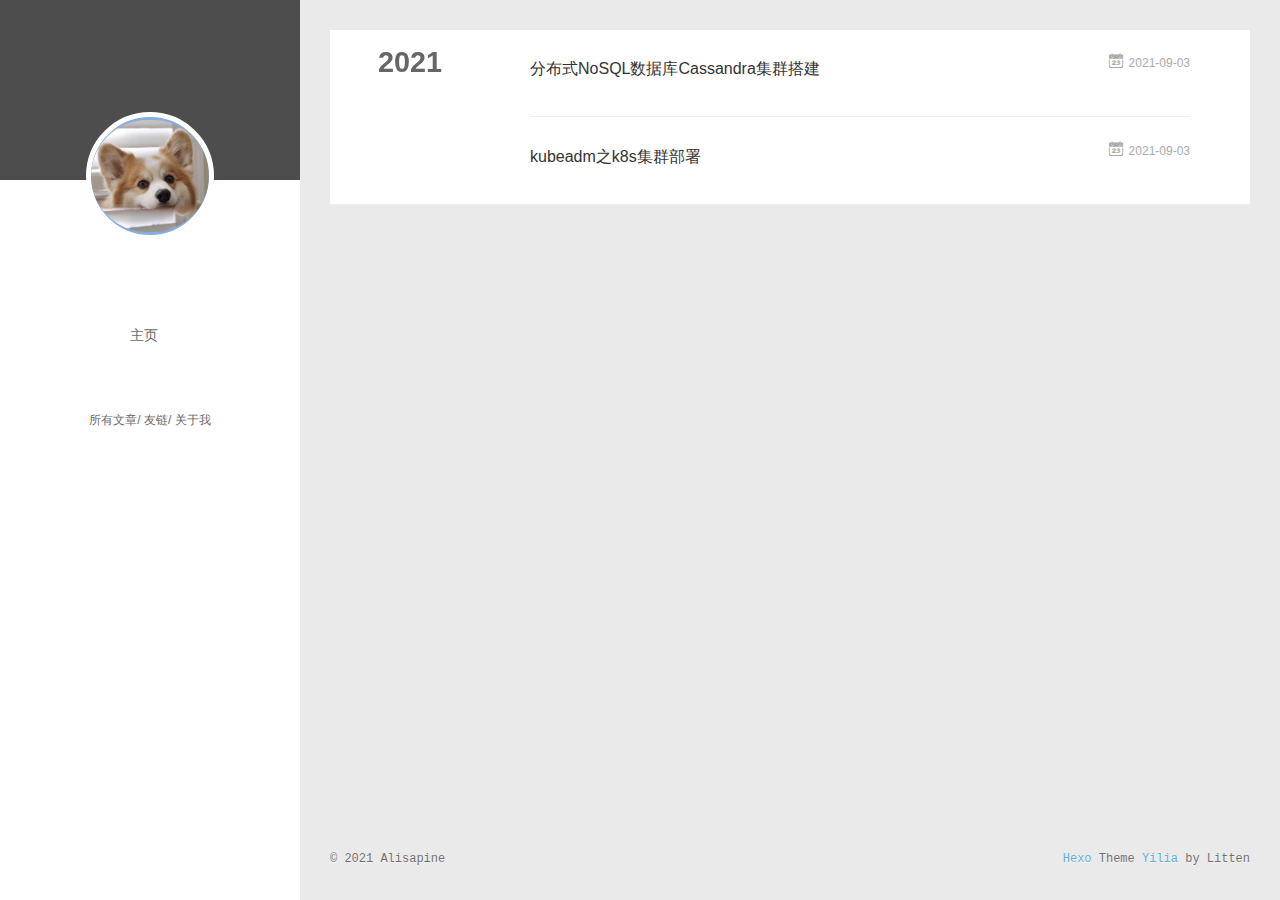
<file: archives/2021/index.html>
<!DOCTYPE html>
<html>
<head>
  <meta charset="utf-8">
  
  <meta name="renderer" content="webkit">
  <meta http-equiv="X-UA-Compatible" content="IE=edge" >
  <link rel="dns-prefetch" href="https://alisapine.github.io">
  <title>Archives: 2021 | Alisapine</title>
  <meta name="viewport" content="width=device-width, initial-scale=1, maximum-scale=1">
  <meta property="og:type" content="website">
<meta property="og:title" content="Alisapine">
<meta property="og:url" content="https://alisapine.github.io/archives/2021/index.html">
<meta property="og:site_name" content="Alisapine">
<meta property="og:locale" content="en_US">
<meta property="article:author" content="Alisapine">
<meta name="twitter:card" content="summary">
  
    <link rel="alternative" href="/atom.xml" title="Alisapine" type="application/atom+xml">
  
  
    <link rel="icon" href="/favicon.png">
  
  <link rel="stylesheet" type="text/css" href="/./main.0cf68a.css">
  <style type="text/css">
  
    #container.show {
      background: linear-gradient(200deg,#a0cfe4,#e8c37e);
    }
  </style>
  

  

<meta name="generator" content="Hexo 5.4.0"></head>

<body>
  <div id="container" q-class="show:isCtnShow">
    <canvas id="anm-canvas" class="anm-canvas"></canvas>
    <div class="left-col" q-class="show:isShow">
      
<div class="overlay" style="background: #4d4d4d"></div>
<div class="intrude-less">
	<header id="header" class="inner">
		<a href="" class="profilepic">
			<img src="/assets/img/dog.jpg" class="js-avatar">
		</a>
		<hgroup>
		  <h1 class="header-author"><a href=""></a></h1>
		</hgroup>
		

		<nav class="header-menu">
			<ul>
			
				<li><a href="/">主页</a></li>
	        
			</ul>
		</nav>
		<nav class="header-smart-menu">
    		
    			
    			<a q-on="click: openSlider(e, 'innerArchive')" href="javascript:void(0)">所有文章</a>
    			
            
    			
    			<a q-on="click: openSlider(e, 'friends')" href="javascript:void(0)">友链</a>
    			
            
    			
    			<a q-on="click: openSlider(e, 'aboutme')" href="javascript:void(0)">关于我</a>
    			
            
		</nav>
		<nav class="header-nav">
			<div class="social">
				
			</div>
		</nav>
	</header>		
</div>

    </div>
    <div class="mid-col" q-class="show:isShow,hide:isShow|isFalse">
      
<nav id="mobile-nav">
  	<div class="overlay js-overlay" style="background: #4d4d4d"></div>
	<div class="btnctn js-mobile-btnctn">
  		<div class="slider-trigger list" q-on="click: openSlider(e)"><i class="icon icon-sort"></i></div>
	</div>
	<div class="intrude-less">
		<header id="header" class="inner">
			<div class="profilepic">
				<img src="/assets/img/dog.jpg" class="js-avatar">
			</div>
			<hgroup>
			  <h1 class="header-author js-header-author"></h1>
			</hgroup>
			
			
			
				
			
			
			
			<nav class="header-nav">
				<div class="social">
					
				</div>
			</nav>

			<nav class="header-menu js-header-menu">
				<ul style="width: 50%">
				
				
					<li style="width: 100%"><a href="/">主页</a></li>
		        
				</ul>
			</nav>
		</header>				
	</div>
	<div class="mobile-mask" style="display:none" q-show="isShow"></div>
</nav>

      <div id="wrapper" class="body-wrap">
        <div class="menu-l">
          <div class="canvas-wrap">
            <canvas data-colors="#eaeaea" data-sectionHeight="100" data-contentId="js-content" id="myCanvas1" class="anm-canvas"></canvas>
          </div>
          <div id="js-content" class="content-ll">
            
  
  
    
    
      
      
      <section class="archives-wrap">
        <div class="archive-year-wrap">
          <a href="/archives/2021" class="archive-year">2021</a>
        </div>
        <div class="archives">
    
    <article class="archive-article archive-type-post">
  <div class="archive-article-inner">
    <header class="archive-article-header">
      	<div class="article-meta">
	      	<a href="/2021/09/03/establish-cassandra-cluster/" class="archive-article-date">
  	<time datetime="2021-09-03T07:26:15.000Z" itemprop="datePublished"><i class="icon-calendar icon"></i>2021-09-03</time>
</a>
        </div>
    	 
  
    <h1 itemprop="name">
      <a class="archive-article-title" href="/2021/09/03/establish-cassandra-cluster/">分布式NoSQL数据库Cassandra集群搭建</a>
    </h1>
  

        <div class="article-info info-on-right">
          
          

        </div>
        <div class="clearfix"></div>
    </header>
  </div>
</article>
  
    
    
    <article class="archive-article archive-type-post">
  <div class="archive-article-inner">
    <header class="archive-article-header">
      	<div class="article-meta">
	      	<a href="/2021/09/03/use-kubeadm-establish-k8s-cluster/" class="archive-article-date">
  	<time datetime="2021-09-03T03:26:13.000Z" itemprop="datePublished"><i class="icon-calendar icon"></i>2021-09-03</time>
</a>
        </div>
    	 
  
    <h1 itemprop="name">
      <a class="archive-article-title" href="/2021/09/03/use-kubeadm-establish-k8s-cluster/">kubeadm之k8s集群部署</a>
    </h1>
  

        <div class="article-info info-on-right">
          
          

        </div>
        <div class="clearfix"></div>
    </header>
  </div>
</article>
  
  
    </div></section>
  

    


          </div>
        </div>
      </div>
      <footer id="footer">
  <div class="outer">
    <div id="footer-info">
    	<div class="footer-left">
    		&copy; 2021 Alisapine
    	</div>
      	<div class="footer-right">
      		<a href="http://hexo.io/" target="_blank">Hexo</a>  Theme <a href="https://github.com/litten/hexo-theme-yilia" target="_blank">Yilia</a> by Litten
      	</div>
    </div>
  </div>
</footer>
    </div>
    <script>
	var yiliaConfig = {
		mathjax: false,
		isHome: false,
		isPost: false,
		isArchive: true,
		isTag: false,
		isCategory: false,
		open_in_new: false,
		toc_hide_index: true,
		root: "/",
		innerArchive: true,
		showTags: false
	}
</script>

<script>!function(t){function n(e){if(r[e])return r[e].exports;var i=r[e]={exports:{},id:e,loaded:!1};return t[e].call(i.exports,i,i.exports,n),i.loaded=!0,i.exports}var r={};n.m=t,n.c=r,n.p="./",n(0)}([function(t,n,r){r(195),t.exports=r(191)},function(t,n,r){var e=r(3),i=r(52),o=r(27),u=r(28),c=r(53),f="prototype",a=function(t,n,r){var s,l,h,v,p=t&a.F,d=t&a.G,y=t&a.S,g=t&a.P,b=t&a.B,m=d?e:y?e[n]||(e[n]={}):(e[n]||{})[f],x=d?i:i[n]||(i[n]={}),w=x[f]||(x[f]={});d&&(r=n);for(s in r)l=!p&&m&&void 0!==m[s],h=(l?m:r)[s],v=b&&l?c(h,e):g&&"function"==typeof h?c(Function.call,h):h,m&&u(m,s,h,t&a.U),x[s]!=h&&o(x,s,v),g&&w[s]!=h&&(w[s]=h)};e.core=i,a.F=1,a.G=2,a.S=4,a.P=8,a.B=16,a.W=32,a.U=64,a.R=128,t.exports=a},function(t,n,r){var e=r(6);t.exports=function(t){if(!e(t))throw TypeError(t+" is not an object!");return t}},function(t,n){var r=t.exports="undefined"!=typeof window&&window.Math==Math?window:"undefined"!=typeof self&&self.Math==Math?self:Function("return this")();"number"==typeof __g&&(__g=r)},function(t,n){t.exports=function(t){try{return!!t()}catch(t){return!0}}},function(t,n){var r=t.exports="undefined"!=typeof window&&window.Math==Math?window:"undefined"!=typeof self&&self.Math==Math?self:Function("return this")();"number"==typeof __g&&(__g=r)},function(t,n){t.exports=function(t){return"object"==typeof t?null!==t:"function"==typeof t}},function(t,n,r){var e=r(126)("wks"),i=r(76),o=r(3).Symbol,u="function"==typeof o;(t.exports=function(t){return e[t]||(e[t]=u&&o[t]||(u?o:i)("Symbol."+t))}).store=e},function(t,n){var r={}.hasOwnProperty;t.exports=function(t,n){return r.call(t,n)}},function(t,n,r){var e=r(94),i=r(33);t.exports=function(t){return e(i(t))}},function(t,n,r){t.exports=!r(4)(function(){return 7!=Object.defineProperty({},"a",{get:function(){return 7}}).a})},function(t,n,r){var e=r(2),i=r(167),o=r(50),u=Object.defineProperty;n.f=r(10)?Object.defineProperty:function(t,n,r){if(e(t),n=o(n,!0),e(r),i)try{return u(t,n,r)}catch(t){}if("get"in r||"set"in r)throw TypeError("Accessors not supported!");return"value"in r&&(t[n]=r.value),t}},function(t,n,r){t.exports=!r(18)(function(){return 7!=Object.defineProperty({},"a",{get:function(){return 7}}).a})},function(t,n,r){var e=r(14),i=r(22);t.exports=r(12)?function(t,n,r){return e.f(t,n,i(1,r))}:function(t,n,r){return t[n]=r,t}},function(t,n,r){var e=r(20),i=r(58),o=r(42),u=Object.defineProperty;n.f=r(12)?Object.defineProperty:function(t,n,r){if(e(t),n=o(n,!0),e(r),i)try{return u(t,n,r)}catch(t){}if("get"in r||"set"in r)throw TypeError("Accessors not supported!");return"value"in r&&(t[n]=r.value),t}},function(t,n,r){var e=r(40)("wks"),i=r(23),o=r(5).Symbol,u="function"==typeof o;(t.exports=function(t){return e[t]||(e[t]=u&&o[t]||(u?o:i)("Symbol."+t))}).store=e},function(t,n,r){var e=r(67),i=Math.min;t.exports=function(t){return t>0?i(e(t),9007199254740991):0}},function(t,n,r){var e=r(46);t.exports=function(t){return Object(e(t))}},function(t,n){t.exports=function(t){try{return!!t()}catch(t){return!0}}},function(t,n,r){var e=r(63),i=r(34);t.exports=Object.keys||function(t){return e(t,i)}},function(t,n,r){var e=r(21);t.exports=function(t){if(!e(t))throw TypeError(t+" is not an object!");return t}},function(t,n){t.exports=function(t){return"object"==typeof t?null!==t:"function"==typeof t}},function(t,n){t.exports=function(t,n){return{enumerable:!(1&t),configurable:!(2&t),writable:!(4&t),value:n}}},function(t,n){var r=0,e=Math.random();t.exports=function(t){return"Symbol(".concat(void 0===t?"":t,")_",(++r+e).toString(36))}},function(t,n){var r={}.hasOwnProperty;t.exports=function(t,n){return r.call(t,n)}},function(t,n){var r=t.exports={version:"2.4.0"};"number"==typeof __e&&(__e=r)},function(t,n){t.exports=function(t){if("function"!=typeof t)throw TypeError(t+" is not a function!");return t}},function(t,n,r){var e=r(11),i=r(66);t.exports=r(10)?function(t,n,r){return e.f(t,n,i(1,r))}:function(t,n,r){return t[n]=r,t}},function(t,n,r){var e=r(3),i=r(27),o=r(24),u=r(76)("src"),c="toString",f=Function[c],a=(""+f).split(c);r(52).inspectSource=function(t){return f.call(t)},(t.exports=function(t,n,r,c){var f="function"==typeof r;f&&(o(r,"name")||i(r,"name",n)),t[n]!==r&&(f&&(o(r,u)||i(r,u,t[n]?""+t[n]:a.join(String(n)))),t===e?t[n]=r:c?t[n]?t[n]=r:i(t,n,r):(delete t[n],i(t,n,r)))})(Function.prototype,c,function(){return"function"==typeof this&&this[u]||f.call(this)})},function(t,n,r){var e=r(1),i=r(4),o=r(46),u=function(t,n,r,e){var i=String(o(t)),u="<"+n;return""!==r&&(u+=" "+r+'="'+String(e).replace(/"/g,"&quot;")+'"'),u+">"+i+"</"+n+">"};t.exports=function(t,n){var r={};r[t]=n(u),e(e.P+e.F*i(function(){var n=""[t]('"');return n!==n.toLowerCase()||n.split('"').length>3}),"String",r)}},function(t,n,r){var e=r(115),i=r(46);t.exports=function(t){return e(i(t))}},function(t,n,r){var e=r(116),i=r(66),o=r(30),u=r(50),c=r(24),f=r(167),a=Object.getOwnPropertyDescriptor;n.f=r(10)?a:function(t,n){if(t=o(t),n=u(n,!0),f)try{return a(t,n)}catch(t){}if(c(t,n))return i(!e.f.call(t,n),t[n])}},function(t,n,r){var e=r(24),i=r(17),o=r(145)("IE_PROTO"),u=Object.prototype;t.exports=Object.getPrototypeOf||function(t){return t=i(t),e(t,o)?t[o]:"function"==typeof t.constructor&&t instanceof t.constructor?t.constructor.prototype:t instanceof Object?u:null}},function(t,n){t.exports=function(t){if(void 0==t)throw TypeError("Can't call method on  "+t);return t}},function(t,n){t.exports="constructor,hasOwnProperty,isPrototypeOf,propertyIsEnumerable,toLocaleString,toString,valueOf".split(",")},function(t,n){t.exports={}},function(t,n){t.exports=!0},function(t,n){n.f={}.propertyIsEnumerable},function(t,n,r){var e=r(14).f,i=r(8),o=r(15)("toStringTag");t.exports=function(t,n,r){t&&!i(t=r?t:t.prototype,o)&&e(t,o,{configurable:!0,value:n})}},function(t,n,r){var e=r(40)("keys"),i=r(23);t.exports=function(t){return e[t]||(e[t]=i(t))}},function(t,n,r){var e=r(5),i="__core-js_shared__",o=e[i]||(e[i]={});t.exports=function(t){return o[t]||(o[t]={})}},function(t,n){var r=Math.ceil,e=Math.floor;t.exports=function(t){return isNaN(t=+t)?0:(t>0?e:r)(t)}},function(t,n,r){var e=r(21);t.exports=function(t,n){if(!e(t))return t;var r,i;if(n&&"function"==typeof(r=t.toString)&&!e(i=r.call(t)))return i;if("function"==typeof(r=t.valueOf)&&!e(i=r.call(t)))return i;if(!n&&"function"==typeof(r=t.toString)&&!e(i=r.call(t)))return i;throw TypeError("Can't convert object to primitive value")}},function(t,n,r){var e=r(5),i=r(25),o=r(36),u=r(44),c=r(14).f;t.exports=function(t){var n=i.Symbol||(i.Symbol=o?{}:e.Symbol||{});"_"==t.charAt(0)||t in n||c(n,t,{value:u.f(t)})}},function(t,n,r){n.f=r(15)},function(t,n){var r={}.toString;t.exports=function(t){return r.call(t).slice(8,-1)}},function(t,n){t.exports=function(t){if(void 0==t)throw TypeError("Can't call method on  "+t);return t}},function(t,n,r){var e=r(4);t.exports=function(t,n){return!!t&&e(function(){n?t.call(null,function(){},1):t.call(null)})}},function(t,n,r){var e=r(53),i=r(115),o=r(17),u=r(16),c=r(203);t.exports=function(t,n){var r=1==t,f=2==t,a=3==t,s=4==t,l=6==t,h=5==t||l,v=n||c;return function(n,c,p){for(var d,y,g=o(n),b=i(g),m=e(c,p,3),x=u(b.length),w=0,S=r?v(n,x):f?v(n,0):void 0;x>w;w++)if((h||w in b)&&(d=b[w],y=m(d,w,g),t))if(r)S[w]=y;else if(y)switch(t){case 3:return!0;case 5:return d;case 6:return w;case 2:S.push(d)}else if(s)return!1;return l?-1:a||s?s:S}}},function(t,n,r){var e=r(1),i=r(52),o=r(4);t.exports=function(t,n){var r=(i.Object||{})[t]||Object[t],u={};u[t]=n(r),e(e.S+e.F*o(function(){r(1)}),"Object",u)}},function(t,n,r){var e=r(6);t.exports=function(t,n){if(!e(t))return t;var r,i;if(n&&"function"==typeof(r=t.toString)&&!e(i=r.call(t)))return i;if("function"==typeof(r=t.valueOf)&&!e(i=r.call(t)))return i;if(!n&&"function"==typeof(r=t.toString)&&!e(i=r.call(t)))return i;throw TypeError("Can't convert object to primitive value")}},function(t,n,r){var e=r(5),i=r(25),o=r(91),u=r(13),c="prototype",f=function(t,n,r){var a,s,l,h=t&f.F,v=t&f.G,p=t&f.S,d=t&f.P,y=t&f.B,g=t&f.W,b=v?i:i[n]||(i[n]={}),m=b[c],x=v?e:p?e[n]:(e[n]||{})[c];v&&(r=n);for(a in r)(s=!h&&x&&void 0!==x[a])&&a in b||(l=s?x[a]:r[a],b[a]=v&&"function"!=typeof x[a]?r[a]:y&&s?o(l,e):g&&x[a]==l?function(t){var n=function(n,r,e){if(this instanceof t){switch(arguments.length){case 0:return new t;case 1:return new t(n);case 2:return new t(n,r)}return new t(n,r,e)}return t.apply(this,arguments)};return n[c]=t[c],n}(l):d&&"function"==typeof l?o(Function.call,l):l,d&&((b.virtual||(b.virtual={}))[a]=l,t&f.R&&m&&!m[a]&&u(m,a,l)))};f.F=1,f.G=2,f.S=4,f.P=8,f.B=16,f.W=32,f.U=64,f.R=128,t.exports=f},function(t,n){var r=t.exports={version:"2.4.0"};"number"==typeof __e&&(__e=r)},function(t,n,r){var e=r(26);t.exports=function(t,n,r){if(e(t),void 0===n)return t;switch(r){case 1:return function(r){return t.call(n,r)};case 2:return function(r,e){return t.call(n,r,e)};case 3:return function(r,e,i){return t.call(n,r,e,i)}}return function(){return t.apply(n,arguments)}}},function(t,n,r){var e=r(183),i=r(1),o=r(126)("metadata"),u=o.store||(o.store=new(r(186))),c=function(t,n,r){var i=u.get(t);if(!i){if(!r)return;u.set(t,i=new e)}var o=i.get(n);if(!o){if(!r)return;i.set(n,o=new e)}return o},f=function(t,n,r){var e=c(n,r,!1);return void 0!==e&&e.has(t)},a=function(t,n,r){var e=c(n,r,!1);return void 0===e?void 0:e.get(t)},s=function(t,n,r,e){c(r,e,!0).set(t,n)},l=function(t,n){var r=c(t,n,!1),e=[];return r&&r.forEach(function(t,n){e.push(n)}),e},h=function(t){return void 0===t||"symbol"==typeof t?t:String(t)},v=function(t){i(i.S,"Reflect",t)};t.exports={store:u,map:c,has:f,get:a,set:s,keys:l,key:h,exp:v}},function(t,n,r){"use strict";if(r(10)){var e=r(69),i=r(3),o=r(4),u=r(1),c=r(127),f=r(152),a=r(53),s=r(68),l=r(66),h=r(27),v=r(73),p=r(67),d=r(16),y=r(75),g=r(50),b=r(24),m=r(180),x=r(114),w=r(6),S=r(17),_=r(137),O=r(70),E=r(32),P=r(71).f,j=r(154),F=r(76),M=r(7),A=r(48),N=r(117),T=r(146),I=r(155),k=r(80),L=r(123),R=r(74),C=r(130),D=r(160),U=r(11),W=r(31),G=U.f,B=W.f,V=i.RangeError,z=i.TypeError,q=i.Uint8Array,K="ArrayBuffer",J="Shared"+K,Y="BYTES_PER_ELEMENT",H="prototype",$=Array[H],X=f.ArrayBuffer,Q=f.DataView,Z=A(0),tt=A(2),nt=A(3),rt=A(4),et=A(5),it=A(6),ot=N(!0),ut=N(!1),ct=I.values,ft=I.keys,at=I.entries,st=$.lastIndexOf,lt=$.reduce,ht=$.reduceRight,vt=$.join,pt=$.sort,dt=$.slice,yt=$.toString,gt=$.toLocaleString,bt=M("iterator"),mt=M("toStringTag"),xt=F("typed_constructor"),wt=F("def_constructor"),St=c.CONSTR,_t=c.TYPED,Ot=c.VIEW,Et="Wrong length!",Pt=A(1,function(t,n){return Tt(T(t,t[wt]),n)}),jt=o(function(){return 1===new q(new Uint16Array([1]).buffer)[0]}),Ft=!!q&&!!q[H].set&&o(function(){new q(1).set({})}),Mt=function(t,n){if(void 0===t)throw z(Et);var r=+t,e=d(t);if(n&&!m(r,e))throw V(Et);return e},At=function(t,n){var r=p(t);if(r<0||r%n)throw V("Wrong offset!");return r},Nt=function(t){if(w(t)&&_t in t)return t;throw z(t+" is not a typed array!")},Tt=function(t,n){if(!(w(t)&&xt in t))throw z("It is not a typed array constructor!");return new t(n)},It=function(t,n){return kt(T(t,t[wt]),n)},kt=function(t,n){for(var r=0,e=n.length,i=Tt(t,e);e>r;)i[r]=n[r++];return i},Lt=function(t,n,r){G(t,n,{get:function(){return this._d[r]}})},Rt=function(t){var n,r,e,i,o,u,c=S(t),f=arguments.length,s=f>1?arguments[1]:void 0,l=void 0!==s,h=j(c);if(void 0!=h&&!_(h)){for(u=h.call(c),e=[],n=0;!(o=u.next()).done;n++)e.push(o.value);c=e}for(l&&f>2&&(s=a(s,arguments[2],2)),n=0,r=d(c.length),i=Tt(this,r);r>n;n++)i[n]=l?s(c[n],n):c[n];return i},Ct=function(){for(var t=0,n=arguments.length,r=Tt(this,n);n>t;)r[t]=arguments[t++];return r},Dt=!!q&&o(function(){gt.call(new q(1))}),Ut=function(){return gt.apply(Dt?dt.call(Nt(this)):Nt(this),arguments)},Wt={copyWithin:function(t,n){return D.call(Nt(this),t,n,arguments.length>2?arguments[2]:void 0)},every:function(t){return rt(Nt(this),t,arguments.length>1?arguments[1]:void 0)},fill:function(t){return C.apply(Nt(this),arguments)},filter:function(t){return It(this,tt(Nt(this),t,arguments.length>1?arguments[1]:void 0))},find:function(t){return et(Nt(this),t,arguments.length>1?arguments[1]:void 0)},findIndex:function(t){return it(Nt(this),t,arguments.length>1?arguments[1]:void 0)},forEach:function(t){Z(Nt(this),t,arguments.length>1?arguments[1]:void 0)},indexOf:function(t){return ut(Nt(this),t,arguments.length>1?arguments[1]:void 0)},includes:function(t){return ot(Nt(this),t,arguments.length>1?arguments[1]:void 0)},join:function(t){return vt.apply(Nt(this),arguments)},lastIndexOf:function(t){return st.apply(Nt(this),arguments)},map:function(t){return Pt(Nt(this),t,arguments.length>1?arguments[1]:void 0)},reduce:function(t){return lt.apply(Nt(this),arguments)},reduceRight:function(t){return ht.apply(Nt(this),arguments)},reverse:function(){for(var t,n=this,r=Nt(n).length,e=Math.floor(r/2),i=0;i<e;)t=n[i],n[i++]=n[--r],n[r]=t;return n},some:function(t){return nt(Nt(this),t,arguments.length>1?arguments[1]:void 0)},sort:function(t){return pt.call(Nt(this),t)},subarray:function(t,n){var r=Nt(this),e=r.length,i=y(t,e);return new(T(r,r[wt]))(r.buffer,r.byteOffset+i*r.BYTES_PER_ELEMENT,d((void 0===n?e:y(n,e))-i))}},Gt=function(t,n){return It(this,dt.call(Nt(this),t,n))},Bt=function(t){Nt(this);var n=At(arguments[1],1),r=this.length,e=S(t),i=d(e.length),o=0;if(i+n>r)throw V(Et);for(;o<i;)this[n+o]=e[o++]},Vt={entries:function(){return at.call(Nt(this))},keys:function(){return ft.call(Nt(this))},values:function(){return ct.call(Nt(this))}},zt=function(t,n){return w(t)&&t[_t]&&"symbol"!=typeof n&&n in t&&String(+n)==String(n)},qt=function(t,n){return zt(t,n=g(n,!0))?l(2,t[n]):B(t,n)},Kt=function(t,n,r){return!(zt(t,n=g(n,!0))&&w(r)&&b(r,"value"))||b(r,"get")||b(r,"set")||r.configurable||b(r,"writable")&&!r.writable||b(r,"enumerable")&&!r.enumerable?G(t,n,r):(t[n]=r.value,t)};St||(W.f=qt,U.f=Kt),u(u.S+u.F*!St,"Object",{getOwnPropertyDescriptor:qt,defineProperty:Kt}),o(function(){yt.call({})})&&(yt=gt=function(){return vt.call(this)});var Jt=v({},Wt);v(Jt,Vt),h(Jt,bt,Vt.values),v(Jt,{slice:Gt,set:Bt,constructor:function(){},toString:yt,toLocaleString:Ut}),Lt(Jt,"buffer","b"),Lt(Jt,"byteOffset","o"),Lt(Jt,"byteLength","l"),Lt(Jt,"length","e"),G(Jt,mt,{get:function(){return this[_t]}}),t.exports=function(t,n,r,f){f=!!f;var a=t+(f?"Clamped":"")+"Array",l="Uint8Array"!=a,v="get"+t,p="set"+t,y=i[a],g=y||{},b=y&&E(y),m=!y||!c.ABV,S={},_=y&&y[H],j=function(t,r){var e=t._d;return e.v[v](r*n+e.o,jt)},F=function(t,r,e){var i=t._d;f&&(e=(e=Math.round(e))<0?0:e>255?255:255&e),i.v[p](r*n+i.o,e,jt)},M=function(t,n){G(t,n,{get:function(){return j(this,n)},set:function(t){return F(this,n,t)},enumerable:!0})};m?(y=r(function(t,r,e,i){s(t,y,a,"_d");var o,u,c,f,l=0,v=0;if(w(r)){if(!(r instanceof X||(f=x(r))==K||f==J))return _t in r?kt(y,r):Rt.call(y,r);o=r,v=At(e,n);var p=r.byteLength;if(void 0===i){if(p%n)throw V(Et);if((u=p-v)<0)throw V(Et)}else if((u=d(i)*n)+v>p)throw V(Et);c=u/n}else c=Mt(r,!0),u=c*n,o=new X(u);for(h(t,"_d",{b:o,o:v,l:u,e:c,v:new Q(o)});l<c;)M(t,l++)}),_=y[H]=O(Jt),h(_,"constructor",y)):L(function(t){new y(null),new y(t)},!0)||(y=r(function(t,r,e,i){s(t,y,a);var o;return w(r)?r instanceof X||(o=x(r))==K||o==J?void 0!==i?new g(r,At(e,n),i):void 0!==e?new g(r,At(e,n)):new g(r):_t in r?kt(y,r):Rt.call(y,r):new g(Mt(r,l))}),Z(b!==Function.prototype?P(g).concat(P(b)):P(g),function(t){t in y||h(y,t,g[t])}),y[H]=_,e||(_.constructor=y));var A=_[bt],N=!!A&&("values"==A.name||void 0==A.name),T=Vt.values;h(y,xt,!0),h(_,_t,a),h(_,Ot,!0),h(_,wt,y),(f?new y(1)[mt]==a:mt in _)||G(_,mt,{get:function(){return a}}),S[a]=y,u(u.G+u.W+u.F*(y!=g),S),u(u.S,a,{BYTES_PER_ELEMENT:n,from:Rt,of:Ct}),Y in _||h(_,Y,n),u(u.P,a,Wt),R(a),u(u.P+u.F*Ft,a,{set:Bt}),u(u.P+u.F*!N,a,Vt),u(u.P+u.F*(_.toString!=yt),a,{toString:yt}),u(u.P+u.F*o(function(){new y(1).slice()}),a,{slice:Gt}),u(u.P+u.F*(o(function(){return[1,2].toLocaleString()!=new y([1,2]).toLocaleString()})||!o(function(){_.toLocaleString.call([1,2])})),a,{toLocaleString:Ut}),k[a]=N?A:T,e||N||h(_,bt,T)}}else t.exports=function(){}},function(t,n){var r={}.toString;t.exports=function(t){return r.call(t).slice(8,-1)}},function(t,n,r){var e=r(21),i=r(5).document,o=e(i)&&e(i.createElement);t.exports=function(t){return o?i.createElement(t):{}}},function(t,n,r){t.exports=!r(12)&&!r(18)(function(){return 7!=Object.defineProperty(r(57)("div"),"a",{get:function(){return 7}}).a})},function(t,n,r){"use strict";var e=r(36),i=r(51),o=r(64),u=r(13),c=r(8),f=r(35),a=r(96),s=r(38),l=r(103),h=r(15)("iterator"),v=!([].keys&&"next"in[].keys()),p="keys",d="values",y=function(){return this};t.exports=function(t,n,r,g,b,m,x){a(r,n,g);var w,S,_,O=function(t){if(!v&&t in F)return F[t];switch(t){case p:case d:return function(){return new r(this,t)}}return function(){return new r(this,t)}},E=n+" Iterator",P=b==d,j=!1,F=t.prototype,M=F[h]||F["@@iterator"]||b&&F[b],A=M||O(b),N=b?P?O("entries"):A:void 0,T="Array"==n?F.entries||M:M;if(T&&(_=l(T.call(new t)))!==Object.prototype&&(s(_,E,!0),e||c(_,h)||u(_,h,y)),P&&M&&M.name!==d&&(j=!0,A=function(){return M.call(this)}),e&&!x||!v&&!j&&F[h]||u(F,h,A),f[n]=A,f[E]=y,b)if(w={values:P?A:O(d),keys:m?A:O(p),entries:N},x)for(S in w)S in F||o(F,S,w[S]);else i(i.P+i.F*(v||j),n,w);return w}},function(t,n,r){var e=r(20),i=r(100),o=r(34),u=r(39)("IE_PROTO"),c=function(){},f="prototype",a=function(){var t,n=r(57)("iframe"),e=o.length;for(n.style.display="none",r(93).appendChild(n),n.src="javascript:",t=n.contentWindow.document,t.open(),t.write("<script>document.F=Object<\/script>"),t.close(),a=t.F;e--;)delete a[f][o[e]];return a()};t.exports=Object.create||function(t,n){var r;return null!==t?(c[f]=e(t),r=new c,c[f]=null,r[u]=t):r=a(),void 0===n?r:i(r,n)}},function(t,n,r){var e=r(63),i=r(34).concat("length","prototype");n.f=Object.getOwnPropertyNames||function(t){return e(t,i)}},function(t,n){n.f=Object.getOwnPropertySymbols},function(t,n,r){var e=r(8),i=r(9),o=r(90)(!1),u=r(39)("IE_PROTO");t.exports=function(t,n){var r,c=i(t),f=0,a=[];for(r in c)r!=u&&e(c,r)&&a.push(r);for(;n.length>f;)e(c,r=n[f++])&&(~o(a,r)||a.push(r));return a}},function(t,n,r){t.exports=r(13)},function(t,n,r){var e=r(76)("meta"),i=r(6),o=r(24),u=r(11).f,c=0,f=Object.isExtensible||function(){return!0},a=!r(4)(function(){return f(Object.preventExtensions({}))}),s=function(t){u(t,e,{value:{i:"O"+ ++c,w:{}}})},l=function(t,n){if(!i(t))return"symbol"==typeof t?t:("string"==typeof t?"S":"P")+t;if(!o(t,e)){if(!f(t))return"F";if(!n)return"E";s(t)}return t[e].i},h=function(t,n){if(!o(t,e)){if(!f(t))return!0;if(!n)return!1;s(t)}return t[e].w},v=function(t){return a&&p.NEED&&f(t)&&!o(t,e)&&s(t),t},p=t.exports={KEY:e,NEED:!1,fastKey:l,getWeak:h,onFreeze:v}},function(t,n){t.exports=function(t,n){return{enumerable:!(1&t),configurable:!(2&t),writable:!(4&t),value:n}}},function(t,n){var r=Math.ceil,e=Math.floor;t.exports=function(t){return isNaN(t=+t)?0:(t>0?e:r)(t)}},function(t,n){t.exports=function(t,n,r,e){if(!(t instanceof n)||void 0!==e&&e in t)throw TypeError(r+": incorrect invocation!");return t}},function(t,n){t.exports=!1},function(t,n,r){var e=r(2),i=r(173),o=r(133),u=r(145)("IE_PROTO"),c=function(){},f="prototype",a=function(){var t,n=r(132)("iframe"),e=o.length;for(n.style.display="none",r(135).appendChild(n),n.src="javascript:",t=n.contentWindow.document,t.open(),t.write("<script>document.F=Object<\/script>"),t.close(),a=t.F;e--;)delete a[f][o[e]];return a()};t.exports=Object.create||function(t,n){var r;return null!==t?(c[f]=e(t),r=new c,c[f]=null,r[u]=t):r=a(),void 0===n?r:i(r,n)}},function(t,n,r){var e=r(175),i=r(133).concat("length","prototype");n.f=Object.getOwnPropertyNames||function(t){return e(t,i)}},function(t,n,r){var e=r(175),i=r(133);t.exports=Object.keys||function(t){return e(t,i)}},function(t,n,r){var e=r(28);t.exports=function(t,n,r){for(var i in n)e(t,i,n[i],r);return t}},function(t,n,r){"use strict";var e=r(3),i=r(11),o=r(10),u=r(7)("species");t.exports=function(t){var n=e[t];o&&n&&!n[u]&&i.f(n,u,{configurable:!0,get:function(){return this}})}},function(t,n,r){var e=r(67),i=Math.max,o=Math.min;t.exports=function(t,n){return t=e(t),t<0?i(t+n,0):o(t,n)}},function(t,n){var r=0,e=Math.random();t.exports=function(t){return"Symbol(".concat(void 0===t?"":t,")_",(++r+e).toString(36))}},function(t,n,r){var e=r(33);t.exports=function(t){return Object(e(t))}},function(t,n,r){var e=r(7)("unscopables"),i=Array.prototype;void 0==i[e]&&r(27)(i,e,{}),t.exports=function(t){i[e][t]=!0}},function(t,n,r){var e=r(53),i=r(169),o=r(137),u=r(2),c=r(16),f=r(154),a={},s={},n=t.exports=function(t,n,r,l,h){var v,p,d,y,g=h?function(){return t}:f(t),b=e(r,l,n?2:1),m=0;if("function"!=typeof g)throw TypeError(t+" is not iterable!");if(o(g)){for(v=c(t.length);v>m;m++)if((y=n?b(u(p=t[m])[0],p[1]):b(t[m]))===a||y===s)return y}else for(d=g.call(t);!(p=d.next()).done;)if((y=i(d,b,p.value,n))===a||y===s)return y};n.BREAK=a,n.RETURN=s},function(t,n){t.exports={}},function(t,n,r){var e=r(11).f,i=r(24),o=r(7)("toStringTag");t.exports=function(t,n,r){t&&!i(t=r?t:t.prototype,o)&&e(t,o,{configurable:!0,value:n})}},function(t,n,r){var e=r(1),i=r(46),o=r(4),u=r(150),c="["+u+"]",f="​",a=RegExp("^"+c+c+"*"),s=RegExp(c+c+"*$"),l=function(t,n,r){var i={},c=o(function(){return!!u[t]()||f[t]()!=f}),a=i[t]=c?n(h):u[t];r&&(i[r]=a),e(e.P+e.F*c,"String",i)},h=l.trim=function(t,n){return t=String(i(t)),1&n&&(t=t.replace(a,"")),2&n&&(t=t.replace(s,"")),t};t.exports=l},function(t,n,r){t.exports={default:r(86),__esModule:!0}},function(t,n,r){t.exports={default:r(87),__esModule:!0}},function(t,n,r){"use strict";function e(t){return t&&t.__esModule?t:{default:t}}n.__esModule=!0;var i=r(84),o=e(i),u=r(83),c=e(u),f="function"==typeof c.default&&"symbol"==typeof o.default?function(t){return typeof t}:function(t){return t&&"function"==typeof c.default&&t.constructor===c.default&&t!==c.default.prototype?"symbol":typeof t};n.default="function"==typeof c.default&&"symbol"===f(o.default)?function(t){return void 0===t?"undefined":f(t)}:function(t){return t&&"function"==typeof c.default&&t.constructor===c.default&&t!==c.default.prototype?"symbol":void 0===t?"undefined":f(t)}},function(t,n,r){r(110),r(108),r(111),r(112),t.exports=r(25).Symbol},function(t,n,r){r(109),r(113),t.exports=r(44).f("iterator")},function(t,n){t.exports=function(t){if("function"!=typeof t)throw TypeError(t+" is not a function!");return t}},function(t,n){t.exports=function(){}},function(t,n,r){var e=r(9),i=r(106),o=r(105);t.exports=function(t){return function(n,r,u){var c,f=e(n),a=i(f.length),s=o(u,a);if(t&&r!=r){for(;a>s;)if((c=f[s++])!=c)return!0}else for(;a>s;s++)if((t||s in f)&&f[s]===r)return t||s||0;return!t&&-1}}},function(t,n,r){var e=r(88);t.exports=function(t,n,r){if(e(t),void 0===n)return t;switch(r){case 1:return function(r){return t.call(n,r)};case 2:return function(r,e){return t.call(n,r,e)};case 3:return function(r,e,i){return t.call(n,r,e,i)}}return function(){return t.apply(n,arguments)}}},function(t,n,r){var e=r(19),i=r(62),o=r(37);t.exports=function(t){var n=e(t),r=i.f;if(r)for(var u,c=r(t),f=o.f,a=0;c.length>a;)f.call(t,u=c[a++])&&n.push(u);return n}},function(t,n,r){t.exports=r(5).document&&document.documentElement},function(t,n,r){var e=r(56);t.exports=Object("z").propertyIsEnumerable(0)?Object:function(t){return"String"==e(t)?t.split(""):Object(t)}},function(t,n,r){var e=r(56);t.exports=Array.isArray||function(t){return"Array"==e(t)}},function(t,n,r){"use strict";var e=r(60),i=r(22),o=r(38),u={};r(13)(u,r(15)("iterator"),function(){return this}),t.exports=function(t,n,r){t.prototype=e(u,{next:i(1,r)}),o(t,n+" Iterator")}},function(t,n){t.exports=function(t,n){return{value:n,done:!!t}}},function(t,n,r){var e=r(19),i=r(9);t.exports=function(t,n){for(var r,o=i(t),u=e(o),c=u.length,f=0;c>f;)if(o[r=u[f++]]===n)return r}},function(t,n,r){var e=r(23)("meta"),i=r(21),o=r(8),u=r(14).f,c=0,f=Object.isExtensible||function(){return!0},a=!r(18)(function(){return f(Object.preventExtensions({}))}),s=function(t){u(t,e,{value:{i:"O"+ ++c,w:{}}})},l=function(t,n){if(!i(t))return"symbol"==typeof t?t:("string"==typeof t?"S":"P")+t;if(!o(t,e)){if(!f(t))return"F";if(!n)return"E";s(t)}return t[e].i},h=function(t,n){if(!o(t,e)){if(!f(t))return!0;if(!n)return!1;s(t)}return t[e].w},v=function(t){return a&&p.NEED&&f(t)&&!o(t,e)&&s(t),t},p=t.exports={KEY:e,NEED:!1,fastKey:l,getWeak:h,onFreeze:v}},function(t,n,r){var e=r(14),i=r(20),o=r(19);t.exports=r(12)?Object.defineProperties:function(t,n){i(t);for(var r,u=o(n),c=u.length,f=0;c>f;)e.f(t,r=u[f++],n[r]);return t}},function(t,n,r){var e=r(37),i=r(22),o=r(9),u=r(42),c=r(8),f=r(58),a=Object.getOwnPropertyDescriptor;n.f=r(12)?a:function(t,n){if(t=o(t),n=u(n,!0),f)try{return a(t,n)}catch(t){}if(c(t,n))return i(!e.f.call(t,n),t[n])}},function(t,n,r){var e=r(9),i=r(61).f,o={}.toString,u="object"==typeof window&&window&&Object.getOwnPropertyNames?Object.getOwnPropertyNames(window):[],c=function(t){try{return i(t)}catch(t){return u.slice()}};t.exports.f=function(t){return u&&"[object Window]"==o.call(t)?c(t):i(e(t))}},function(t,n,r){var e=r(8),i=r(77),o=r(39)("IE_PROTO"),u=Object.prototype;t.exports=Object.getPrototypeOf||function(t){return t=i(t),e(t,o)?t[o]:"function"==typeof t.constructor&&t instanceof t.constructor?t.constructor.prototype:t instanceof Object?u:null}},function(t,n,r){var e=r(41),i=r(33);t.exports=function(t){return function(n,r){var o,u,c=String(i(n)),f=e(r),a=c.length;return f<0||f>=a?t?"":void 0:(o=c.charCodeAt(f),o<55296||o>56319||f+1===a||(u=c.charCodeAt(f+1))<56320||u>57343?t?c.charAt(f):o:t?c.slice(f,f+2):u-56320+(o-55296<<10)+65536)}}},function(t,n,r){var e=r(41),i=Math.max,o=Math.min;t.exports=function(t,n){return t=e(t),t<0?i(t+n,0):o(t,n)}},function(t,n,r){var e=r(41),i=Math.min;t.exports=function(t){return t>0?i(e(t),9007199254740991):0}},function(t,n,r){"use strict";var e=r(89),i=r(97),o=r(35),u=r(9);t.exports=r(59)(Array,"Array",function(t,n){this._t=u(t),this._i=0,this._k=n},function(){var t=this._t,n=this._k,r=this._i++;return!t||r>=t.length?(this._t=void 0,i(1)):"keys"==n?i(0,r):"values"==n?i(0,t[r]):i(0,[r,t[r]])},"values"),o.Arguments=o.Array,e("keys"),e("values"),e("entries")},function(t,n){},function(t,n,r){"use strict";var e=r(104)(!0);r(59)(String,"String",function(t){this._t=String(t),this._i=0},function(){var t,n=this._t,r=this._i;return r>=n.length?{value:void 0,done:!0}:(t=e(n,r),this._i+=t.length,{value:t,done:!1})})},function(t,n,r){"use strict";var e=r(5),i=r(8),o=r(12),u=r(51),c=r(64),f=r(99).KEY,a=r(18),s=r(40),l=r(38),h=r(23),v=r(15),p=r(44),d=r(43),y=r(98),g=r(92),b=r(95),m=r(20),x=r(9),w=r(42),S=r(22),_=r(60),O=r(102),E=r(101),P=r(14),j=r(19),F=E.f,M=P.f,A=O.f,N=e.Symbol,T=e.JSON,I=T&&T.stringify,k="prototype",L=v("_hidden"),R=v("toPrimitive"),C={}.propertyIsEnumerable,D=s("symbol-registry"),U=s("symbols"),W=s("op-symbols"),G=Object[k],B="function"==typeof N,V=e.QObject,z=!V||!V[k]||!V[k].findChild,q=o&&a(function(){return 7!=_(M({},"a",{get:function(){return M(this,"a",{value:7}).a}})).a})?function(t,n,r){var e=F(G,n);e&&delete G[n],M(t,n,r),e&&t!==G&&M(G,n,e)}:M,K=function(t){var n=U[t]=_(N[k]);return n._k=t,n},J=B&&"symbol"==typeof N.iterator?function(t){return"symbol"==typeof t}:function(t){return t instanceof N},Y=function(t,n,r){return t===G&&Y(W,n,r),m(t),n=w(n,!0),m(r),i(U,n)?(r.enumerable?(i(t,L)&&t[L][n]&&(t[L][n]=!1),r=_(r,{enumerable:S(0,!1)})):(i(t,L)||M(t,L,S(1,{})),t[L][n]=!0),q(t,n,r)):M(t,n,r)},H=function(t,n){m(t);for(var r,e=g(n=x(n)),i=0,o=e.length;o>i;)Y(t,r=e[i++],n[r]);return t},$=function(t,n){return void 0===n?_(t):H(_(t),n)},X=function(t){var n=C.call(this,t=w(t,!0));return!(this===G&&i(U,t)&&!i(W,t))&&(!(n||!i(this,t)||!i(U,t)||i(this,L)&&this[L][t])||n)},Q=function(t,n){if(t=x(t),n=w(n,!0),t!==G||!i(U,n)||i(W,n)){var r=F(t,n);return!r||!i(U,n)||i(t,L)&&t[L][n]||(r.enumerable=!0),r}},Z=function(t){for(var n,r=A(x(t)),e=[],o=0;r.length>o;)i(U,n=r[o++])||n==L||n==f||e.push(n);return e},tt=function(t){for(var n,r=t===G,e=A(r?W:x(t)),o=[],u=0;e.length>u;)!i(U,n=e[u++])||r&&!i(G,n)||o.push(U[n]);return o};B||(N=function(){if(this instanceof N)throw TypeError("Symbol is not a constructor!");var t=h(arguments.length>0?arguments[0]:void 0),n=function(r){this===G&&n.call(W,r),i(this,L)&&i(this[L],t)&&(this[L][t]=!1),q(this,t,S(1,r))};return o&&z&&q(G,t,{configurable:!0,set:n}),K(t)},c(N[k],"toString",function(){return this._k}),E.f=Q,P.f=Y,r(61).f=O.f=Z,r(37).f=X,r(62).f=tt,o&&!r(36)&&c(G,"propertyIsEnumerable",X,!0),p.f=function(t){return K(v(t))}),u(u.G+u.W+u.F*!B,{Symbol:N});for(var nt="hasInstance,isConcatSpreadable,iterator,match,replace,search,species,split,toPrimitive,toStringTag,unscopables".split(","),rt=0;nt.length>rt;)v(nt[rt++]);for(var nt=j(v.store),rt=0;nt.length>rt;)d(nt[rt++]);u(u.S+u.F*!B,"Symbol",{for:function(t){return i(D,t+="")?D[t]:D[t]=N(t)},keyFor:function(t){if(J(t))return y(D,t);throw TypeError(t+" is not a symbol!")},useSetter:function(){z=!0},useSimple:function(){z=!1}}),u(u.S+u.F*!B,"Object",{create:$,defineProperty:Y,defineProperties:H,getOwnPropertyDescriptor:Q,getOwnPropertyNames:Z,getOwnPropertySymbols:tt}),T&&u(u.S+u.F*(!B||a(function(){var t=N();return"[null]"!=I([t])||"{}"!=I({a:t})||"{}"!=I(Object(t))})),"JSON",{stringify:function(t){if(void 0!==t&&!J(t)){for(var n,r,e=[t],i=1;arguments.length>i;)e.push(arguments[i++]);return n=e[1],"function"==typeof n&&(r=n),!r&&b(n)||(n=function(t,n){if(r&&(n=r.call(this,t,n)),!J(n))return n}),e[1]=n,I.apply(T,e)}}}),N[k][R]||r(13)(N[k],R,N[k].valueOf),l(N,"Symbol"),l(Math,"Math",!0),l(e.JSON,"JSON",!0)},function(t,n,r){r(43)("asyncIterator")},function(t,n,r){r(43)("observable")},function(t,n,r){r(107);for(var e=r(5),i=r(13),o=r(35),u=r(15)("toStringTag"),c=["NodeList","DOMTokenList","MediaList","StyleSheetList","CSSRuleList"],f=0;f<5;f++){var a=c[f],s=e[a],l=s&&s.prototype;l&&!l[u]&&i(l,u,a),o[a]=o.Array}},function(t,n,r){var e=r(45),i=r(7)("toStringTag"),o="Arguments"==e(function(){return arguments}()),u=function(t,n){try{return t[n]}catch(t){}};t.exports=function(t){var n,r,c;return void 0===t?"Undefined":null===t?"Null":"string"==typeof(r=u(n=Object(t),i))?r:o?e(n):"Object"==(c=e(n))&&"function"==typeof n.callee?"Arguments":c}},function(t,n,r){var e=r(45);t.exports=Object("z").propertyIsEnumerable(0)?Object:function(t){return"String"==e(t)?t.split(""):Object(t)}},function(t,n){n.f={}.propertyIsEnumerable},function(t,n,r){var e=r(30),i=r(16),o=r(75);t.exports=function(t){return function(n,r,u){var c,f=e(n),a=i(f.length),s=o(u,a);if(t&&r!=r){for(;a>s;)if((c=f[s++])!=c)return!0}else for(;a>s;s++)if((t||s in f)&&f[s]===r)return t||s||0;return!t&&-1}}},function(t,n,r){"use strict";var e=r(3),i=r(1),o=r(28),u=r(73),c=r(65),f=r(79),a=r(68),s=r(6),l=r(4),h=r(123),v=r(81),p=r(136);t.exports=function(t,n,r,d,y,g){var b=e[t],m=b,x=y?"set":"add",w=m&&m.prototype,S={},_=function(t){var n=w[t];o(w,t,"delete"==t?function(t){return!(g&&!s(t))&&n.call(this,0===t?0:t)}:"has"==t?function(t){return!(g&&!s(t))&&n.call(this,0===t?0:t)}:"get"==t?function(t){return g&&!s(t)?void 0:n.call(this,0===t?0:t)}:"add"==t?function(t){return n.call(this,0===t?0:t),this}:function(t,r){return n.call(this,0===t?0:t,r),this})};if("function"==typeof m&&(g||w.forEach&&!l(function(){(new m).entries().next()}))){var O=new m,E=O[x](g?{}:-0,1)!=O,P=l(function(){O.has(1)}),j=h(function(t){new m(t)}),F=!g&&l(function(){for(var t=new m,n=5;n--;)t[x](n,n);return!t.has(-0)});j||(m=n(function(n,r){a(n,m,t);var e=p(new b,n,m);return void 0!=r&&f(r,y,e[x],e),e}),m.prototype=w,w.constructor=m),(P||F)&&(_("delete"),_("has"),y&&_("get")),(F||E)&&_(x),g&&w.clear&&delete w.clear}else m=d.getConstructor(n,t,y,x),u(m.prototype,r),c.NEED=!0;return v(m,t),S[t]=m,i(i.G+i.W+i.F*(m!=b),S),g||d.setStrong(m,t,y),m}},function(t,n,r){"use strict";var e=r(27),i=r(28),o=r(4),u=r(46),c=r(7);t.exports=function(t,n,r){var f=c(t),a=r(u,f,""[t]),s=a[0],l=a[1];o(function(){var n={};return n[f]=function(){return 7},7!=""[t](n)})&&(i(String.prototype,t,s),e(RegExp.prototype,f,2==n?function(t,n){return l.call(t,this,n)}:function(t){return l.call(t,this)}))}
},function(t,n,r){"use strict";var e=r(2);t.exports=function(){var t=e(this),n="";return t.global&&(n+="g"),t.ignoreCase&&(n+="i"),t.multiline&&(n+="m"),t.unicode&&(n+="u"),t.sticky&&(n+="y"),n}},function(t,n){t.exports=function(t,n,r){var e=void 0===r;switch(n.length){case 0:return e?t():t.call(r);case 1:return e?t(n[0]):t.call(r,n[0]);case 2:return e?t(n[0],n[1]):t.call(r,n[0],n[1]);case 3:return e?t(n[0],n[1],n[2]):t.call(r,n[0],n[1],n[2]);case 4:return e?t(n[0],n[1],n[2],n[3]):t.call(r,n[0],n[1],n[2],n[3])}return t.apply(r,n)}},function(t,n,r){var e=r(6),i=r(45),o=r(7)("match");t.exports=function(t){var n;return e(t)&&(void 0!==(n=t[o])?!!n:"RegExp"==i(t))}},function(t,n,r){var e=r(7)("iterator"),i=!1;try{var o=[7][e]();o.return=function(){i=!0},Array.from(o,function(){throw 2})}catch(t){}t.exports=function(t,n){if(!n&&!i)return!1;var r=!1;try{var o=[7],u=o[e]();u.next=function(){return{done:r=!0}},o[e]=function(){return u},t(o)}catch(t){}return r}},function(t,n,r){t.exports=r(69)||!r(4)(function(){var t=Math.random();__defineSetter__.call(null,t,function(){}),delete r(3)[t]})},function(t,n){n.f=Object.getOwnPropertySymbols},function(t,n,r){var e=r(3),i="__core-js_shared__",o=e[i]||(e[i]={});t.exports=function(t){return o[t]||(o[t]={})}},function(t,n,r){for(var e,i=r(3),o=r(27),u=r(76),c=u("typed_array"),f=u("view"),a=!(!i.ArrayBuffer||!i.DataView),s=a,l=0,h="Int8Array,Uint8Array,Uint8ClampedArray,Int16Array,Uint16Array,Int32Array,Uint32Array,Float32Array,Float64Array".split(",");l<9;)(e=i[h[l++]])?(o(e.prototype,c,!0),o(e.prototype,f,!0)):s=!1;t.exports={ABV:a,CONSTR:s,TYPED:c,VIEW:f}},function(t,n){"use strict";var r={versions:function(){var t=window.navigator.userAgent;return{trident:t.indexOf("Trident")>-1,presto:t.indexOf("Presto")>-1,webKit:t.indexOf("AppleWebKit")>-1,gecko:t.indexOf("Gecko")>-1&&-1==t.indexOf("KHTML"),mobile:!!t.match(/AppleWebKit.*Mobile.*/),ios:!!t.match(/\(i[^;]+;( U;)? CPU.+Mac OS X/),android:t.indexOf("Android")>-1||t.indexOf("Linux")>-1,iPhone:t.indexOf("iPhone")>-1||t.indexOf("Mac")>-1,iPad:t.indexOf("iPad")>-1,webApp:-1==t.indexOf("Safari"),weixin:-1==t.indexOf("MicroMessenger")}}()};t.exports=r},function(t,n,r){"use strict";var e=r(85),i=function(t){return t&&t.__esModule?t:{default:t}}(e),o=function(){function t(t,n,e){return n||e?String.fromCharCode(n||e):r[t]||t}function n(t){return e[t]}var r={"&quot;":'"',"&lt;":"<","&gt;":">","&amp;":"&","&nbsp;":" "},e={};for(var u in r)e[r[u]]=u;return r["&apos;"]="'",e["'"]="&#39;",{encode:function(t){return t?(""+t).replace(/['<> "&]/g,n).replace(/\r?\n/g,"<br/>").replace(/\s/g,"&nbsp;"):""},decode:function(n){return n?(""+n).replace(/<br\s*\/?>/gi,"\n").replace(/&quot;|&lt;|&gt;|&amp;|&nbsp;|&apos;|&#(\d+);|&#(\d+)/g,t).replace(/\u00a0/g," "):""},encodeBase16:function(t){if(!t)return t;t+="";for(var n=[],r=0,e=t.length;e>r;r++)n.push(t.charCodeAt(r).toString(16).toUpperCase());return n.join("")},encodeBase16forJSON:function(t){if(!t)return t;t=t.replace(/[\u4E00-\u9FBF]/gi,function(t){return escape(t).replace("%u","\\u")});for(var n=[],r=0,e=t.length;e>r;r++)n.push(t.charCodeAt(r).toString(16).toUpperCase());return n.join("")},decodeBase16:function(t){if(!t)return t;t+="";for(var n=[],r=0,e=t.length;e>r;r+=2)n.push(String.fromCharCode("0x"+t.slice(r,r+2)));return n.join("")},encodeObject:function(t){if(t instanceof Array)for(var n=0,r=t.length;r>n;n++)t[n]=o.encodeObject(t[n]);else if("object"==(void 0===t?"undefined":(0,i.default)(t)))for(var e in t)t[e]=o.encodeObject(t[e]);else if("string"==typeof t)return o.encode(t);return t},loadScript:function(t){var n=document.createElement("script");document.getElementsByTagName("body")[0].appendChild(n),n.setAttribute("src",t)},addLoadEvent:function(t){var n=window.onload;"function"!=typeof window.onload?window.onload=t:window.onload=function(){n(),t()}}}}();t.exports=o},function(t,n,r){"use strict";var e=r(17),i=r(75),o=r(16);t.exports=function(t){for(var n=e(this),r=o(n.length),u=arguments.length,c=i(u>1?arguments[1]:void 0,r),f=u>2?arguments[2]:void 0,a=void 0===f?r:i(f,r);a>c;)n[c++]=t;return n}},function(t,n,r){"use strict";var e=r(11),i=r(66);t.exports=function(t,n,r){n in t?e.f(t,n,i(0,r)):t[n]=r}},function(t,n,r){var e=r(6),i=r(3).document,o=e(i)&&e(i.createElement);t.exports=function(t){return o?i.createElement(t):{}}},function(t,n){t.exports="constructor,hasOwnProperty,isPrototypeOf,propertyIsEnumerable,toLocaleString,toString,valueOf".split(",")},function(t,n,r){var e=r(7)("match");t.exports=function(t){var n=/./;try{"/./"[t](n)}catch(r){try{return n[e]=!1,!"/./"[t](n)}catch(t){}}return!0}},function(t,n,r){t.exports=r(3).document&&document.documentElement},function(t,n,r){var e=r(6),i=r(144).set;t.exports=function(t,n,r){var o,u=n.constructor;return u!==r&&"function"==typeof u&&(o=u.prototype)!==r.prototype&&e(o)&&i&&i(t,o),t}},function(t,n,r){var e=r(80),i=r(7)("iterator"),o=Array.prototype;t.exports=function(t){return void 0!==t&&(e.Array===t||o[i]===t)}},function(t,n,r){var e=r(45);t.exports=Array.isArray||function(t){return"Array"==e(t)}},function(t,n,r){"use strict";var e=r(70),i=r(66),o=r(81),u={};r(27)(u,r(7)("iterator"),function(){return this}),t.exports=function(t,n,r){t.prototype=e(u,{next:i(1,r)}),o(t,n+" Iterator")}},function(t,n,r){"use strict";var e=r(69),i=r(1),o=r(28),u=r(27),c=r(24),f=r(80),a=r(139),s=r(81),l=r(32),h=r(7)("iterator"),v=!([].keys&&"next"in[].keys()),p="keys",d="values",y=function(){return this};t.exports=function(t,n,r,g,b,m,x){a(r,n,g);var w,S,_,O=function(t){if(!v&&t in F)return F[t];switch(t){case p:case d:return function(){return new r(this,t)}}return function(){return new r(this,t)}},E=n+" Iterator",P=b==d,j=!1,F=t.prototype,M=F[h]||F["@@iterator"]||b&&F[b],A=M||O(b),N=b?P?O("entries"):A:void 0,T="Array"==n?F.entries||M:M;if(T&&(_=l(T.call(new t)))!==Object.prototype&&(s(_,E,!0),e||c(_,h)||u(_,h,y)),P&&M&&M.name!==d&&(j=!0,A=function(){return M.call(this)}),e&&!x||!v&&!j&&F[h]||u(F,h,A),f[n]=A,f[E]=y,b)if(w={values:P?A:O(d),keys:m?A:O(p),entries:N},x)for(S in w)S in F||o(F,S,w[S]);else i(i.P+i.F*(v||j),n,w);return w}},function(t,n){var r=Math.expm1;t.exports=!r||r(10)>22025.465794806718||r(10)<22025.465794806718||-2e-17!=r(-2e-17)?function(t){return 0==(t=+t)?t:t>-1e-6&&t<1e-6?t+t*t/2:Math.exp(t)-1}:r},function(t,n){t.exports=Math.sign||function(t){return 0==(t=+t)||t!=t?t:t<0?-1:1}},function(t,n,r){var e=r(3),i=r(151).set,o=e.MutationObserver||e.WebKitMutationObserver,u=e.process,c=e.Promise,f="process"==r(45)(u);t.exports=function(){var t,n,r,a=function(){var e,i;for(f&&(e=u.domain)&&e.exit();t;){i=t.fn,t=t.next;try{i()}catch(e){throw t?r():n=void 0,e}}n=void 0,e&&e.enter()};if(f)r=function(){u.nextTick(a)};else if(o){var s=!0,l=document.createTextNode("");new o(a).observe(l,{characterData:!0}),r=function(){l.data=s=!s}}else if(c&&c.resolve){var h=c.resolve();r=function(){h.then(a)}}else r=function(){i.call(e,a)};return function(e){var i={fn:e,next:void 0};n&&(n.next=i),t||(t=i,r()),n=i}}},function(t,n,r){var e=r(6),i=r(2),o=function(t,n){if(i(t),!e(n)&&null!==n)throw TypeError(n+": can't set as prototype!")};t.exports={set:Object.setPrototypeOf||("__proto__"in{}?function(t,n,e){try{e=r(53)(Function.call,r(31).f(Object.prototype,"__proto__").set,2),e(t,[]),n=!(t instanceof Array)}catch(t){n=!0}return function(t,r){return o(t,r),n?t.__proto__=r:e(t,r),t}}({},!1):void 0),check:o}},function(t,n,r){var e=r(126)("keys"),i=r(76);t.exports=function(t){return e[t]||(e[t]=i(t))}},function(t,n,r){var e=r(2),i=r(26),o=r(7)("species");t.exports=function(t,n){var r,u=e(t).constructor;return void 0===u||void 0==(r=e(u)[o])?n:i(r)}},function(t,n,r){var e=r(67),i=r(46);t.exports=function(t){return function(n,r){var o,u,c=String(i(n)),f=e(r),a=c.length;return f<0||f>=a?t?"":void 0:(o=c.charCodeAt(f),o<55296||o>56319||f+1===a||(u=c.charCodeAt(f+1))<56320||u>57343?t?c.charAt(f):o:t?c.slice(f,f+2):u-56320+(o-55296<<10)+65536)}}},function(t,n,r){var e=r(122),i=r(46);t.exports=function(t,n,r){if(e(n))throw TypeError("String#"+r+" doesn't accept regex!");return String(i(t))}},function(t,n,r){"use strict";var e=r(67),i=r(46);t.exports=function(t){var n=String(i(this)),r="",o=e(t);if(o<0||o==1/0)throw RangeError("Count can't be negative");for(;o>0;(o>>>=1)&&(n+=n))1&o&&(r+=n);return r}},function(t,n){t.exports="\t\n\v\f\r   ᠎             　\u2028\u2029\ufeff"},function(t,n,r){var e,i,o,u=r(53),c=r(121),f=r(135),a=r(132),s=r(3),l=s.process,h=s.setImmediate,v=s.clearImmediate,p=s.MessageChannel,d=0,y={},g="onreadystatechange",b=function(){var t=+this;if(y.hasOwnProperty(t)){var n=y[t];delete y[t],n()}},m=function(t){b.call(t.data)};h&&v||(h=function(t){for(var n=[],r=1;arguments.length>r;)n.push(arguments[r++]);return y[++d]=function(){c("function"==typeof t?t:Function(t),n)},e(d),d},v=function(t){delete y[t]},"process"==r(45)(l)?e=function(t){l.nextTick(u(b,t,1))}:p?(i=new p,o=i.port2,i.port1.onmessage=m,e=u(o.postMessage,o,1)):s.addEventListener&&"function"==typeof postMessage&&!s.importScripts?(e=function(t){s.postMessage(t+"","*")},s.addEventListener("message",m,!1)):e=g in a("script")?function(t){f.appendChild(a("script"))[g]=function(){f.removeChild(this),b.call(t)}}:function(t){setTimeout(u(b,t,1),0)}),t.exports={set:h,clear:v}},function(t,n,r){"use strict";var e=r(3),i=r(10),o=r(69),u=r(127),c=r(27),f=r(73),a=r(4),s=r(68),l=r(67),h=r(16),v=r(71).f,p=r(11).f,d=r(130),y=r(81),g="ArrayBuffer",b="DataView",m="prototype",x="Wrong length!",w="Wrong index!",S=e[g],_=e[b],O=e.Math,E=e.RangeError,P=e.Infinity,j=S,F=O.abs,M=O.pow,A=O.floor,N=O.log,T=O.LN2,I="buffer",k="byteLength",L="byteOffset",R=i?"_b":I,C=i?"_l":k,D=i?"_o":L,U=function(t,n,r){var e,i,o,u=Array(r),c=8*r-n-1,f=(1<<c)-1,a=f>>1,s=23===n?M(2,-24)-M(2,-77):0,l=0,h=t<0||0===t&&1/t<0?1:0;for(t=F(t),t!=t||t===P?(i=t!=t?1:0,e=f):(e=A(N(t)/T),t*(o=M(2,-e))<1&&(e--,o*=2),t+=e+a>=1?s/o:s*M(2,1-a),t*o>=2&&(e++,o/=2),e+a>=f?(i=0,e=f):e+a>=1?(i=(t*o-1)*M(2,n),e+=a):(i=t*M(2,a-1)*M(2,n),e=0));n>=8;u[l++]=255&i,i/=256,n-=8);for(e=e<<n|i,c+=n;c>0;u[l++]=255&e,e/=256,c-=8);return u[--l]|=128*h,u},W=function(t,n,r){var e,i=8*r-n-1,o=(1<<i)-1,u=o>>1,c=i-7,f=r-1,a=t[f--],s=127&a;for(a>>=7;c>0;s=256*s+t[f],f--,c-=8);for(e=s&(1<<-c)-1,s>>=-c,c+=n;c>0;e=256*e+t[f],f--,c-=8);if(0===s)s=1-u;else{if(s===o)return e?NaN:a?-P:P;e+=M(2,n),s-=u}return(a?-1:1)*e*M(2,s-n)},G=function(t){return t[3]<<24|t[2]<<16|t[1]<<8|t[0]},B=function(t){return[255&t]},V=function(t){return[255&t,t>>8&255]},z=function(t){return[255&t,t>>8&255,t>>16&255,t>>24&255]},q=function(t){return U(t,52,8)},K=function(t){return U(t,23,4)},J=function(t,n,r){p(t[m],n,{get:function(){return this[r]}})},Y=function(t,n,r,e){var i=+r,o=l(i);if(i!=o||o<0||o+n>t[C])throw E(w);var u=t[R]._b,c=o+t[D],f=u.slice(c,c+n);return e?f:f.reverse()},H=function(t,n,r,e,i,o){var u=+r,c=l(u);if(u!=c||c<0||c+n>t[C])throw E(w);for(var f=t[R]._b,a=c+t[D],s=e(+i),h=0;h<n;h++)f[a+h]=s[o?h:n-h-1]},$=function(t,n){s(t,S,g);var r=+n,e=h(r);if(r!=e)throw E(x);return e};if(u.ABV){if(!a(function(){new S})||!a(function(){new S(.5)})){S=function(t){return new j($(this,t))};for(var X,Q=S[m]=j[m],Z=v(j),tt=0;Z.length>tt;)(X=Z[tt++])in S||c(S,X,j[X]);o||(Q.constructor=S)}var nt=new _(new S(2)),rt=_[m].setInt8;nt.setInt8(0,2147483648),nt.setInt8(1,2147483649),!nt.getInt8(0)&&nt.getInt8(1)||f(_[m],{setInt8:function(t,n){rt.call(this,t,n<<24>>24)},setUint8:function(t,n){rt.call(this,t,n<<24>>24)}},!0)}else S=function(t){var n=$(this,t);this._b=d.call(Array(n),0),this[C]=n},_=function(t,n,r){s(this,_,b),s(t,S,b);var e=t[C],i=l(n);if(i<0||i>e)throw E("Wrong offset!");if(r=void 0===r?e-i:h(r),i+r>e)throw E(x);this[R]=t,this[D]=i,this[C]=r},i&&(J(S,k,"_l"),J(_,I,"_b"),J(_,k,"_l"),J(_,L,"_o")),f(_[m],{getInt8:function(t){return Y(this,1,t)[0]<<24>>24},getUint8:function(t){return Y(this,1,t)[0]},getInt16:function(t){var n=Y(this,2,t,arguments[1]);return(n[1]<<8|n[0])<<16>>16},getUint16:function(t){var n=Y(this,2,t,arguments[1]);return n[1]<<8|n[0]},getInt32:function(t){return G(Y(this,4,t,arguments[1]))},getUint32:function(t){return G(Y(this,4,t,arguments[1]))>>>0},getFloat32:function(t){return W(Y(this,4,t,arguments[1]),23,4)},getFloat64:function(t){return W(Y(this,8,t,arguments[1]),52,8)},setInt8:function(t,n){H(this,1,t,B,n)},setUint8:function(t,n){H(this,1,t,B,n)},setInt16:function(t,n){H(this,2,t,V,n,arguments[2])},setUint16:function(t,n){H(this,2,t,V,n,arguments[2])},setInt32:function(t,n){H(this,4,t,z,n,arguments[2])},setUint32:function(t,n){H(this,4,t,z,n,arguments[2])},setFloat32:function(t,n){H(this,4,t,K,n,arguments[2])},setFloat64:function(t,n){H(this,8,t,q,n,arguments[2])}});y(S,g),y(_,b),c(_[m],u.VIEW,!0),n[g]=S,n[b]=_},function(t,n,r){var e=r(3),i=r(52),o=r(69),u=r(182),c=r(11).f;t.exports=function(t){var n=i.Symbol||(i.Symbol=o?{}:e.Symbol||{});"_"==t.charAt(0)||t in n||c(n,t,{value:u.f(t)})}},function(t,n,r){var e=r(114),i=r(7)("iterator"),o=r(80);t.exports=r(52).getIteratorMethod=function(t){if(void 0!=t)return t[i]||t["@@iterator"]||o[e(t)]}},function(t,n,r){"use strict";var e=r(78),i=r(170),o=r(80),u=r(30);t.exports=r(140)(Array,"Array",function(t,n){this._t=u(t),this._i=0,this._k=n},function(){var t=this._t,n=this._k,r=this._i++;return!t||r>=t.length?(this._t=void 0,i(1)):"keys"==n?i(0,r):"values"==n?i(0,t[r]):i(0,[r,t[r]])},"values"),o.Arguments=o.Array,e("keys"),e("values"),e("entries")},function(t,n){function r(t,n){t.classList?t.classList.add(n):t.className+=" "+n}t.exports=r},function(t,n){function r(t,n){if(t.classList)t.classList.remove(n);else{var r=new RegExp("(^|\\b)"+n.split(" ").join("|")+"(\\b|$)","gi");t.className=t.className.replace(r," ")}}t.exports=r},function(t,n){function r(){throw new Error("setTimeout has not been defined")}function e(){throw new Error("clearTimeout has not been defined")}function i(t){if(s===setTimeout)return setTimeout(t,0);if((s===r||!s)&&setTimeout)return s=setTimeout,setTimeout(t,0);try{return s(t,0)}catch(n){try{return s.call(null,t,0)}catch(n){return s.call(this,t,0)}}}function o(t){if(l===clearTimeout)return clearTimeout(t);if((l===e||!l)&&clearTimeout)return l=clearTimeout,clearTimeout(t);try{return l(t)}catch(n){try{return l.call(null,t)}catch(n){return l.call(this,t)}}}function u(){d&&v&&(d=!1,v.length?p=v.concat(p):y=-1,p.length&&c())}function c(){if(!d){var t=i(u);d=!0;for(var n=p.length;n;){for(v=p,p=[];++y<n;)v&&v[y].run();y=-1,n=p.length}v=null,d=!1,o(t)}}function f(t,n){this.fun=t,this.array=n}function a(){}var s,l,h=t.exports={};!function(){try{s="function"==typeof setTimeout?setTimeout:r}catch(t){s=r}try{l="function"==typeof clearTimeout?clearTimeout:e}catch(t){l=e}}();var v,p=[],d=!1,y=-1;h.nextTick=function(t){var n=new Array(arguments.length-1);if(arguments.length>1)for(var r=1;r<arguments.length;r++)n[r-1]=arguments[r];p.push(new f(t,n)),1!==p.length||d||i(c)},f.prototype.run=function(){this.fun.apply(null,this.array)},h.title="browser",h.browser=!0,h.env={},h.argv=[],h.version="",h.versions={},h.on=a,h.addListener=a,h.once=a,h.off=a,h.removeListener=a,h.removeAllListeners=a,h.emit=a,h.prependListener=a,h.prependOnceListener=a,h.listeners=function(t){return[]},h.binding=function(t){throw new Error("process.binding is not supported")},h.cwd=function(){return"/"},h.chdir=function(t){throw new Error("process.chdir is not supported")},h.umask=function(){return 0}},function(t,n,r){var e=r(45);t.exports=function(t,n){if("number"!=typeof t&&"Number"!=e(t))throw TypeError(n);return+t}},function(t,n,r){"use strict";var e=r(17),i=r(75),o=r(16);t.exports=[].copyWithin||function(t,n){var r=e(this),u=o(r.length),c=i(t,u),f=i(n,u),a=arguments.length>2?arguments[2]:void 0,s=Math.min((void 0===a?u:i(a,u))-f,u-c),l=1;for(f<c&&c<f+s&&(l=-1,f+=s-1,c+=s-1);s-- >0;)f in r?r[c]=r[f]:delete r[c],c+=l,f+=l;return r}},function(t,n,r){var e=r(79);t.exports=function(t,n){var r=[];return e(t,!1,r.push,r,n),r}},function(t,n,r){var e=r(26),i=r(17),o=r(115),u=r(16);t.exports=function(t,n,r,c,f){e(n);var a=i(t),s=o(a),l=u(a.length),h=f?l-1:0,v=f?-1:1;if(r<2)for(;;){if(h in s){c=s[h],h+=v;break}if(h+=v,f?h<0:l<=h)throw TypeError("Reduce of empty array with no initial value")}for(;f?h>=0:l>h;h+=v)h in s&&(c=n(c,s[h],h,a));return c}},function(t,n,r){"use strict";var e=r(26),i=r(6),o=r(121),u=[].slice,c={},f=function(t,n,r){if(!(n in c)){for(var e=[],i=0;i<n;i++)e[i]="a["+i+"]";c[n]=Function("F,a","return new F("+e.join(",")+")")}return c[n](t,r)};t.exports=Function.bind||function(t){var n=e(this),r=u.call(arguments,1),c=function(){var e=r.concat(u.call(arguments));return this instanceof c?f(n,e.length,e):o(n,e,t)};return i(n.prototype)&&(c.prototype=n.prototype),c}},function(t,n,r){"use strict";var e=r(11).f,i=r(70),o=r(73),u=r(53),c=r(68),f=r(46),a=r(79),s=r(140),l=r(170),h=r(74),v=r(10),p=r(65).fastKey,d=v?"_s":"size",y=function(t,n){var r,e=p(n);if("F"!==e)return t._i[e];for(r=t._f;r;r=r.n)if(r.k==n)return r};t.exports={getConstructor:function(t,n,r,s){var l=t(function(t,e){c(t,l,n,"_i"),t._i=i(null),t._f=void 0,t._l=void 0,t[d]=0,void 0!=e&&a(e,r,t[s],t)});return o(l.prototype,{clear:function(){for(var t=this,n=t._i,r=t._f;r;r=r.n)r.r=!0,r.p&&(r.p=r.p.n=void 0),delete n[r.i];t._f=t._l=void 0,t[d]=0},delete:function(t){var n=this,r=y(n,t);if(r){var e=r.n,i=r.p;delete n._i[r.i],r.r=!0,i&&(i.n=e),e&&(e.p=i),n._f==r&&(n._f=e),n._l==r&&(n._l=i),n[d]--}return!!r},forEach:function(t){c(this,l,"forEach");for(var n,r=u(t,arguments.length>1?arguments[1]:void 0,3);n=n?n.n:this._f;)for(r(n.v,n.k,this);n&&n.r;)n=n.p},has:function(t){return!!y(this,t)}}),v&&e(l.prototype,"size",{get:function(){return f(this[d])}}),l},def:function(t,n,r){var e,i,o=y(t,n);return o?o.v=r:(t._l=o={i:i=p(n,!0),k:n,v:r,p:e=t._l,n:void 0,r:!1},t._f||(t._f=o),e&&(e.n=o),t[d]++,"F"!==i&&(t._i[i]=o)),t},getEntry:y,setStrong:function(t,n,r){s(t,n,function(t,n){this._t=t,this._k=n,this._l=void 0},function(){for(var t=this,n=t._k,r=t._l;r&&r.r;)r=r.p;return t._t&&(t._l=r=r?r.n:t._t._f)?"keys"==n?l(0,r.k):"values"==n?l(0,r.v):l(0,[r.k,r.v]):(t._t=void 0,l(1))},r?"entries":"values",!r,!0),h(n)}}},function(t,n,r){var e=r(114),i=r(161);t.exports=function(t){return function(){if(e(this)!=t)throw TypeError(t+"#toJSON isn't generic");return i(this)}}},function(t,n,r){"use strict";var e=r(73),i=r(65).getWeak,o=r(2),u=r(6),c=r(68),f=r(79),a=r(48),s=r(24),l=a(5),h=a(6),v=0,p=function(t){return t._l||(t._l=new d)},d=function(){this.a=[]},y=function(t,n){return l(t.a,function(t){return t[0]===n})};d.prototype={get:function(t){var n=y(this,t);if(n)return n[1]},has:function(t){return!!y(this,t)},set:function(t,n){var r=y(this,t);r?r[1]=n:this.a.push([t,n])},delete:function(t){var n=h(this.a,function(n){return n[0]===t});return~n&&this.a.splice(n,1),!!~n}},t.exports={getConstructor:function(t,n,r,o){var a=t(function(t,e){c(t,a,n,"_i"),t._i=v++,t._l=void 0,void 0!=e&&f(e,r,t[o],t)});return e(a.prototype,{delete:function(t){if(!u(t))return!1;var n=i(t);return!0===n?p(this).delete(t):n&&s(n,this._i)&&delete n[this._i]},has:function(t){if(!u(t))return!1;var n=i(t);return!0===n?p(this).has(t):n&&s(n,this._i)}}),a},def:function(t,n,r){var e=i(o(n),!0);return!0===e?p(t).set(n,r):e[t._i]=r,t},ufstore:p}},function(t,n,r){t.exports=!r(10)&&!r(4)(function(){return 7!=Object.defineProperty(r(132)("div"),"a",{get:function(){return 7}}).a})},function(t,n,r){var e=r(6),i=Math.floor;t.exports=function(t){return!e(t)&&isFinite(t)&&i(t)===t}},function(t,n,r){var e=r(2);t.exports=function(t,n,r,i){try{return i?n(e(r)[0],r[1]):n(r)}catch(n){var o=t.return;throw void 0!==o&&e(o.call(t)),n}}},function(t,n){t.exports=function(t,n){return{value:n,done:!!t}}},function(t,n){t.exports=Math.log1p||function(t){return(t=+t)>-1e-8&&t<1e-8?t-t*t/2:Math.log(1+t)}},function(t,n,r){"use strict";var e=r(72),i=r(125),o=r(116),u=r(17),c=r(115),f=Object.assign;t.exports=!f||r(4)(function(){var t={},n={},r=Symbol(),e="abcdefghijklmnopqrst";return t[r]=7,e.split("").forEach(function(t){n[t]=t}),7!=f({},t)[r]||Object.keys(f({},n)).join("")!=e})?function(t,n){for(var r=u(t),f=arguments.length,a=1,s=i.f,l=o.f;f>a;)for(var h,v=c(arguments[a++]),p=s?e(v).concat(s(v)):e(v),d=p.length,y=0;d>y;)l.call(v,h=p[y++])&&(r[h]=v[h]);return r}:f},function(t,n,r){var e=r(11),i=r(2),o=r(72);t.exports=r(10)?Object.defineProperties:function(t,n){i(t);for(var r,u=o(n),c=u.length,f=0;c>f;)e.f(t,r=u[f++],n[r]);return t}},function(t,n,r){var e=r(30),i=r(71).f,o={}.toString,u="object"==typeof window&&window&&Object.getOwnPropertyNames?Object.getOwnPropertyNames(window):[],c=function(t){try{return i(t)}catch(t){return u.slice()}};t.exports.f=function(t){return u&&"[object Window]"==o.call(t)?c(t):i(e(t))}},function(t,n,r){var e=r(24),i=r(30),o=r(117)(!1),u=r(145)("IE_PROTO");t.exports=function(t,n){var r,c=i(t),f=0,a=[];for(r in c)r!=u&&e(c,r)&&a.push(r);for(;n.length>f;)e(c,r=n[f++])&&(~o(a,r)||a.push(r));return a}},function(t,n,r){var e=r(72),i=r(30),o=r(116).f;t.exports=function(t){return function(n){for(var r,u=i(n),c=e(u),f=c.length,a=0,s=[];f>a;)o.call(u,r=c[a++])&&s.push(t?[r,u[r]]:u[r]);return s}}},function(t,n,r){var e=r(71),i=r(125),o=r(2),u=r(3).Reflect;t.exports=u&&u.ownKeys||function(t){var n=e.f(o(t)),r=i.f;return r?n.concat(r(t)):n}},function(t,n,r){var e=r(3).parseFloat,i=r(82).trim;t.exports=1/e(r(150)+"-0")!=-1/0?function(t){var n=i(String(t),3),r=e(n);return 0===r&&"-"==n.charAt(0)?-0:r}:e},function(t,n,r){var e=r(3).parseInt,i=r(82).trim,o=r(150),u=/^[\-+]?0[xX]/;t.exports=8!==e(o+"08")||22!==e(o+"0x16")?function(t,n){var r=i(String(t),3);return e(r,n>>>0||(u.test(r)?16:10))}:e},function(t,n){t.exports=Object.is||function(t,n){return t===n?0!==t||1/t==1/n:t!=t&&n!=n}},function(t,n,r){var e=r(16),i=r(149),o=r(46);t.exports=function(t,n,r,u){var c=String(o(t)),f=c.length,a=void 0===r?" ":String(r),s=e(n);if(s<=f||""==a)return c;var l=s-f,h=i.call(a,Math.ceil(l/a.length));return h.length>l&&(h=h.slice(0,l)),u?h+c:c+h}},function(t,n,r){n.f=r(7)},function(t,n,r){"use strict";var e=r(164);t.exports=r(118)("Map",function(t){return function(){return t(this,arguments.length>0?arguments[0]:void 0)}},{get:function(t){var n=e.getEntry(this,t);return n&&n.v},set:function(t,n){return e.def(this,0===t?0:t,n)}},e,!0)},function(t,n,r){r(10)&&"g"!=/./g.flags&&r(11).f(RegExp.prototype,"flags",{configurable:!0,get:r(120)})},function(t,n,r){"use strict";var e=r(164);t.exports=r(118)("Set",function(t){return function(){return t(this,arguments.length>0?arguments[0]:void 0)}},{add:function(t){return e.def(this,t=0===t?0:t,t)}},e)},function(t,n,r){"use strict";var e,i=r(48)(0),o=r(28),u=r(65),c=r(172),f=r(166),a=r(6),s=u.getWeak,l=Object.isExtensible,h=f.ufstore,v={},p=function(t){return function(){return t(this,arguments.length>0?arguments[0]:void 0)}},d={get:function(t){if(a(t)){var n=s(t);return!0===n?h(this).get(t):n?n[this._i]:void 0}},set:function(t,n){return f.def(this,t,n)}},y=t.exports=r(118)("WeakMap",p,d,f,!0,!0);7!=(new y).set((Object.freeze||Object)(v),7).get(v)&&(e=f.getConstructor(p),c(e.prototype,d),u.NEED=!0,i(["delete","has","get","set"],function(t){var n=y.prototype,r=n[t];o(n,t,function(n,i){if(a(n)&&!l(n)){this._f||(this._f=new e);var o=this._f[t](n,i);return"set"==t?this:o}return r.call(this,n,i)})}))},,,,function(t,n){"use strict";function r(){var t=document.querySelector("#page-nav");if(t&&!document.querySelector("#page-nav .extend.prev")&&(t.innerHTML='<a class="extend prev disabled" rel="prev">&laquo; Prev</a>'+t.innerHTML),t&&!document.querySelector("#page-nav .extend.next")&&(t.innerHTML=t.innerHTML+'<a class="extend next disabled" rel="next">Next &raquo;</a>'),yiliaConfig&&yiliaConfig.open_in_new){document.querySelectorAll(".article-entry a:not(.article-more-a)").forEach(function(t){var n=t.getAttribute("target");n&&""!==n||t.setAttribute("target","_blank")})}if(yiliaConfig&&yiliaConfig.toc_hide_index){document.querySelectorAll(".toc-number").forEach(function(t){t.style.display="none"})}var n=document.querySelector("#js-aboutme");n&&0!==n.length&&(n.innerHTML=n.innerText)}t.exports={init:r}},function(t,n,r){"use strict";function e(t){return t&&t.__esModule?t:{default:t}}function i(t,n){var r=/\/|index.html/g;return t.replace(r,"")===n.replace(r,"")}function o(){for(var t=document.querySelectorAll(".js-header-menu li a"),n=window.location.pathname,r=0,e=t.length;r<e;r++){var o=t[r];i(n,o.getAttribute("href"))&&(0,h.default)(o,"active")}}function u(t){for(var n=t.offsetLeft,r=t.offsetParent;null!==r;)n+=r.offsetLeft,r=r.offsetParent;return n}function c(t){for(var n=t.offsetTop,r=t.offsetParent;null!==r;)n+=r.offsetTop,r=r.offsetParent;return n}function f(t,n,r,e,i){var o=u(t),f=c(t)-n;if(f-r<=i){var a=t.$newDom;a||(a=t.cloneNode(!0),(0,d.default)(t,a),t.$newDom=a,a.style.position="fixed",a.style.top=(r||f)+"px",a.style.left=o+"px",a.style.zIndex=e||2,a.style.width="100%",a.style.color="#fff"),a.style.visibility="visible",t.style.visibility="hidden"}else{t.style.visibility="visible";var s=t.$newDom;s&&(s.style.visibility="hidden")}}function a(){var t=document.querySelector(".js-overlay"),n=document.querySelector(".js-header-menu");f(t,document.body.scrollTop,-63,2,0),f(n,document.body.scrollTop,1,3,0)}function s(){document.querySelector("#container").addEventListener("scroll",function(t){a()}),window.addEventListener("scroll",function(t){a()}),a()}var l=r(156),h=e(l),v=r(157),p=(e(v),r(382)),d=e(p),y=r(128),g=e(y),b=r(190),m=e(b),x=r(129);(function(){g.default.versions.mobile&&window.screen.width<800&&(o(),s())})(),(0,x.addLoadEvent)(function(){m.default.init()}),t.exports={}},,,,function(t,n,r){(function(t){"use strict";function n(t,n,r){t[n]||Object[e](t,n,{writable:!0,configurable:!0,value:r})}if(r(381),r(391),r(198),t._babelPolyfill)throw new Error("only one instance of babel-polyfill is allowed");t._babelPolyfill=!0;var e="defineProperty";n(String.prototype,"padLeft","".padStart),n(String.prototype,"padRight","".padEnd),"pop,reverse,shift,keys,values,entries,indexOf,every,some,forEach,map,filter,find,findIndex,includes,join,slice,concat,push,splice,unshift,sort,lastIndexOf,reduce,reduceRight,copyWithin,fill".split(",").forEach(function(t){[][t]&&n(Array,t,Function.call.bind([][t]))})}).call(n,function(){return this}())},,,function(t,n,r){r(210),t.exports=r(52).RegExp.escape},,,,function(t,n,r){var e=r(6),i=r(138),o=r(7)("species");t.exports=function(t){var n;return i(t)&&(n=t.constructor,"function"!=typeof n||n!==Array&&!i(n.prototype)||(n=void 0),e(n)&&null===(n=n[o])&&(n=void 0)),void 0===n?Array:n}},function(t,n,r){var e=r(202);t.exports=function(t,n){return new(e(t))(n)}},function(t,n,r){"use strict";var e=r(2),i=r(50),o="number";t.exports=function(t){if("string"!==t&&t!==o&&"default"!==t)throw TypeError("Incorrect hint");return i(e(this),t!=o)}},function(t,n,r){var e=r(72),i=r(125),o=r(116);t.exports=function(t){var n=e(t),r=i.f;if(r)for(var u,c=r(t),f=o.f,a=0;c.length>a;)f.call(t,u=c[a++])&&n.push(u);return n}},function(t,n,r){var e=r(72),i=r(30);t.exports=function(t,n){for(var r,o=i(t),u=e(o),c=u.length,f=0;c>f;)if(o[r=u[f++]]===n)return r}},function(t,n,r){"use strict";var e=r(208),i=r(121),o=r(26);t.exports=function(){for(var t=o(this),n=arguments.length,r=Array(n),u=0,c=e._,f=!1;n>u;)(r[u]=arguments[u++])===c&&(f=!0);return function(){var e,o=this,u=arguments.length,a=0,s=0;if(!f&&!u)return i(t,r,o);if(e=r.slice(),f)for(;n>a;a++)e[a]===c&&(e[a]=arguments[s++]);for(;u>s;)e.push(arguments[s++]);return i(t,e,o)}}},function(t,n,r){t.exports=r(3)},function(t,n){t.exports=function(t,n){var r=n===Object(n)?function(t){return n[t]}:n;return function(n){return String(n).replace(t,r)}}},function(t,n,r){var e=r(1),i=r(209)(/[\\^$*+?.()|[\]{}]/g,"\\$&");e(e.S,"RegExp",{escape:function(t){return i(t)}})},function(t,n,r){var e=r(1);e(e.P,"Array",{copyWithin:r(160)}),r(78)("copyWithin")},function(t,n,r){"use strict";var e=r(1),i=r(48)(4);e(e.P+e.F*!r(47)([].every,!0),"Array",{every:function(t){return i(this,t,arguments[1])}})},function(t,n,r){var e=r(1);e(e.P,"Array",{fill:r(130)}),r(78)("fill")},function(t,n,r){"use strict";var e=r(1),i=r(48)(2);e(e.P+e.F*!r(47)([].filter,!0),"Array",{filter:function(t){return i(this,t,arguments[1])}})},function(t,n,r){"use strict";var e=r(1),i=r(48)(6),o="findIndex",u=!0;o in[]&&Array(1)[o](function(){u=!1}),e(e.P+e.F*u,"Array",{findIndex:function(t){return i(this,t,arguments.length>1?arguments[1]:void 0)}}),r(78)(o)},function(t,n,r){"use strict";var e=r(1),i=r(48)(5),o="find",u=!0;o in[]&&Array(1)[o](function(){u=!1}),e(e.P+e.F*u,"Array",{find:function(t){return i(this,t,arguments.length>1?arguments[1]:void 0)}}),r(78)(o)},function(t,n,r){"use strict";var e=r(1),i=r(48)(0),o=r(47)([].forEach,!0);e(e.P+e.F*!o,"Array",{forEach:function(t){return i(this,t,arguments[1])}})},function(t,n,r){"use strict";var e=r(53),i=r(1),o=r(17),u=r(169),c=r(137),f=r(16),a=r(131),s=r(154);i(i.S+i.F*!r(123)(function(t){Array.from(t)}),"Array",{from:function(t){var n,r,i,l,h=o(t),v="function"==typeof this?this:Array,p=arguments.length,d=p>1?arguments[1]:void 0,y=void 0!==d,g=0,b=s(h);if(y&&(d=e(d,p>2?arguments[2]:void 0,2)),void 0==b||v==Array&&c(b))for(n=f(h.length),r=new v(n);n>g;g++)a(r,g,y?d(h[g],g):h[g]);else for(l=b.call(h),r=new v;!(i=l.next()).done;g++)a(r,g,y?u(l,d,[i.value,g],!0):i.value);return r.length=g,r}})},function(t,n,r){"use strict";var e=r(1),i=r(117)(!1),o=[].indexOf,u=!!o&&1/[1].indexOf(1,-0)<0;e(e.P+e.F*(u||!r(47)(o)),"Array",{indexOf:function(t){return u?o.apply(this,arguments)||0:i(this,t,arguments[1])}})},function(t,n,r){var e=r(1);e(e.S,"Array",{isArray:r(138)})},function(t,n,r){"use strict";var e=r(1),i=r(30),o=[].join;e(e.P+e.F*(r(115)!=Object||!r(47)(o)),"Array",{join:function(t){return o.call(i(this),void 0===t?",":t)}})},function(t,n,r){"use strict";var e=r(1),i=r(30),o=r(67),u=r(16),c=[].lastIndexOf,f=!!c&&1/[1].lastIndexOf(1,-0)<0;e(e.P+e.F*(f||!r(47)(c)),"Array",{lastIndexOf:function(t){if(f)return c.apply(this,arguments)||0;var n=i(this),r=u(n.length),e=r-1;for(arguments.length>1&&(e=Math.min(e,o(arguments[1]))),e<0&&(e=r+e);e>=0;e--)if(e in n&&n[e]===t)return e||0;return-1}})},function(t,n,r){"use strict";var e=r(1),i=r(48)(1);e(e.P+e.F*!r(47)([].map,!0),"Array",{map:function(t){return i(this,t,arguments[1])}})},function(t,n,r){"use strict";var e=r(1),i=r(131);e(e.S+e.F*r(4)(function(){function t(){}return!(Array.of.call(t)instanceof t)}),"Array",{of:function(){for(var t=0,n=arguments.length,r=new("function"==typeof this?this:Array)(n);n>t;)i(r,t,arguments[t++]);return r.length=n,r}})},function(t,n,r){"use strict";var e=r(1),i=r(162);e(e.P+e.F*!r(47)([].reduceRight,!0),"Array",{reduceRight:function(t){return i(this,t,arguments.length,arguments[1],!0)}})},function(t,n,r){"use strict";var e=r(1),i=r(162);e(e.P+e.F*!r(47)([].reduce,!0),"Array",{reduce:function(t){return i(this,t,arguments.length,arguments[1],!1)}})},function(t,n,r){"use strict";var e=r(1),i=r(135),o=r(45),u=r(75),c=r(16),f=[].slice;e(e.P+e.F*r(4)(function(){i&&f.call(i)}),"Array",{slice:function(t,n){var r=c(this.length),e=o(this);if(n=void 0===n?r:n,"Array"==e)return f.call(this,t,n);for(var i=u(t,r),a=u(n,r),s=c(a-i),l=Array(s),h=0;h<s;h++)l[h]="String"==e?this.charAt(i+h):this[i+h];return l}})},function(t,n,r){"use strict";var e=r(1),i=r(48)(3);e(e.P+e.F*!r(47)([].some,!0),"Array",{some:function(t){return i(this,t,arguments[1])}})},function(t,n,r){"use strict";var e=r(1),i=r(26),o=r(17),u=r(4),c=[].sort,f=[1,2,3];e(e.P+e.F*(u(function(){f.sort(void 0)})||!u(function(){f.sort(null)})||!r(47)(c)),"Array",{sort:function(t){return void 0===t?c.call(o(this)):c.call(o(this),i(t))}})},function(t,n,r){r(74)("Array")},function(t,n,r){var e=r(1);e(e.S,"Date",{now:function(){return(new Date).getTime()}})},function(t,n,r){"use strict";var e=r(1),i=r(4),o=Date.prototype.getTime,u=function(t){return t>9?t:"0"+t};e(e.P+e.F*(i(function(){return"0385-07-25T07:06:39.999Z"!=new Date(-5e13-1).toISOString()})||!i(function(){new Date(NaN).toISOString()})),"Date",{toISOString:function(){
if(!isFinite(o.call(this)))throw RangeError("Invalid time value");var t=this,n=t.getUTCFullYear(),r=t.getUTCMilliseconds(),e=n<0?"-":n>9999?"+":"";return e+("00000"+Math.abs(n)).slice(e?-6:-4)+"-"+u(t.getUTCMonth()+1)+"-"+u(t.getUTCDate())+"T"+u(t.getUTCHours())+":"+u(t.getUTCMinutes())+":"+u(t.getUTCSeconds())+"."+(r>99?r:"0"+u(r))+"Z"}})},function(t,n,r){"use strict";var e=r(1),i=r(17),o=r(50);e(e.P+e.F*r(4)(function(){return null!==new Date(NaN).toJSON()||1!==Date.prototype.toJSON.call({toISOString:function(){return 1}})}),"Date",{toJSON:function(t){var n=i(this),r=o(n);return"number"!=typeof r||isFinite(r)?n.toISOString():null}})},function(t,n,r){var e=r(7)("toPrimitive"),i=Date.prototype;e in i||r(27)(i,e,r(204))},function(t,n,r){var e=Date.prototype,i="Invalid Date",o="toString",u=e[o],c=e.getTime;new Date(NaN)+""!=i&&r(28)(e,o,function(){var t=c.call(this);return t===t?u.call(this):i})},function(t,n,r){var e=r(1);e(e.P,"Function",{bind:r(163)})},function(t,n,r){"use strict";var e=r(6),i=r(32),o=r(7)("hasInstance"),u=Function.prototype;o in u||r(11).f(u,o,{value:function(t){if("function"!=typeof this||!e(t))return!1;if(!e(this.prototype))return t instanceof this;for(;t=i(t);)if(this.prototype===t)return!0;return!1}})},function(t,n,r){var e=r(11).f,i=r(66),o=r(24),u=Function.prototype,c="name",f=Object.isExtensible||function(){return!0};c in u||r(10)&&e(u,c,{configurable:!0,get:function(){try{var t=this,n=(""+t).match(/^\s*function ([^ (]*)/)[1];return o(t,c)||!f(t)||e(t,c,i(5,n)),n}catch(t){return""}}})},function(t,n,r){var e=r(1),i=r(171),o=Math.sqrt,u=Math.acosh;e(e.S+e.F*!(u&&710==Math.floor(u(Number.MAX_VALUE))&&u(1/0)==1/0),"Math",{acosh:function(t){return(t=+t)<1?NaN:t>94906265.62425156?Math.log(t)+Math.LN2:i(t-1+o(t-1)*o(t+1))}})},function(t,n,r){function e(t){return isFinite(t=+t)&&0!=t?t<0?-e(-t):Math.log(t+Math.sqrt(t*t+1)):t}var i=r(1),o=Math.asinh;i(i.S+i.F*!(o&&1/o(0)>0),"Math",{asinh:e})},function(t,n,r){var e=r(1),i=Math.atanh;e(e.S+e.F*!(i&&1/i(-0)<0),"Math",{atanh:function(t){return 0==(t=+t)?t:Math.log((1+t)/(1-t))/2}})},function(t,n,r){var e=r(1),i=r(142);e(e.S,"Math",{cbrt:function(t){return i(t=+t)*Math.pow(Math.abs(t),1/3)}})},function(t,n,r){var e=r(1);e(e.S,"Math",{clz32:function(t){return(t>>>=0)?31-Math.floor(Math.log(t+.5)*Math.LOG2E):32}})},function(t,n,r){var e=r(1),i=Math.exp;e(e.S,"Math",{cosh:function(t){return(i(t=+t)+i(-t))/2}})},function(t,n,r){var e=r(1),i=r(141);e(e.S+e.F*(i!=Math.expm1),"Math",{expm1:i})},function(t,n,r){var e=r(1),i=r(142),o=Math.pow,u=o(2,-52),c=o(2,-23),f=o(2,127)*(2-c),a=o(2,-126),s=function(t){return t+1/u-1/u};e(e.S,"Math",{fround:function(t){var n,r,e=Math.abs(t),o=i(t);return e<a?o*s(e/a/c)*a*c:(n=(1+c/u)*e,r=n-(n-e),r>f||r!=r?o*(1/0):o*r)}})},function(t,n,r){var e=r(1),i=Math.abs;e(e.S,"Math",{hypot:function(t,n){for(var r,e,o=0,u=0,c=arguments.length,f=0;u<c;)r=i(arguments[u++]),f<r?(e=f/r,o=o*e*e+1,f=r):r>0?(e=r/f,o+=e*e):o+=r;return f===1/0?1/0:f*Math.sqrt(o)}})},function(t,n,r){var e=r(1),i=Math.imul;e(e.S+e.F*r(4)(function(){return-5!=i(4294967295,5)||2!=i.length}),"Math",{imul:function(t,n){var r=65535,e=+t,i=+n,o=r&e,u=r&i;return 0|o*u+((r&e>>>16)*u+o*(r&i>>>16)<<16>>>0)}})},function(t,n,r){var e=r(1);e(e.S,"Math",{log10:function(t){return Math.log(t)/Math.LN10}})},function(t,n,r){var e=r(1);e(e.S,"Math",{log1p:r(171)})},function(t,n,r){var e=r(1);e(e.S,"Math",{log2:function(t){return Math.log(t)/Math.LN2}})},function(t,n,r){var e=r(1);e(e.S,"Math",{sign:r(142)})},function(t,n,r){var e=r(1),i=r(141),o=Math.exp;e(e.S+e.F*r(4)(function(){return-2e-17!=!Math.sinh(-2e-17)}),"Math",{sinh:function(t){return Math.abs(t=+t)<1?(i(t)-i(-t))/2:(o(t-1)-o(-t-1))*(Math.E/2)}})},function(t,n,r){var e=r(1),i=r(141),o=Math.exp;e(e.S,"Math",{tanh:function(t){var n=i(t=+t),r=i(-t);return n==1/0?1:r==1/0?-1:(n-r)/(o(t)+o(-t))}})},function(t,n,r){var e=r(1);e(e.S,"Math",{trunc:function(t){return(t>0?Math.floor:Math.ceil)(t)}})},function(t,n,r){"use strict";var e=r(3),i=r(24),o=r(45),u=r(136),c=r(50),f=r(4),a=r(71).f,s=r(31).f,l=r(11).f,h=r(82).trim,v="Number",p=e[v],d=p,y=p.prototype,g=o(r(70)(y))==v,b="trim"in String.prototype,m=function(t){var n=c(t,!1);if("string"==typeof n&&n.length>2){n=b?n.trim():h(n,3);var r,e,i,o=n.charCodeAt(0);if(43===o||45===o){if(88===(r=n.charCodeAt(2))||120===r)return NaN}else if(48===o){switch(n.charCodeAt(1)){case 66:case 98:e=2,i=49;break;case 79:case 111:e=8,i=55;break;default:return+n}for(var u,f=n.slice(2),a=0,s=f.length;a<s;a++)if((u=f.charCodeAt(a))<48||u>i)return NaN;return parseInt(f,e)}}return+n};if(!p(" 0o1")||!p("0b1")||p("+0x1")){p=function(t){var n=arguments.length<1?0:t,r=this;return r instanceof p&&(g?f(function(){y.valueOf.call(r)}):o(r)!=v)?u(new d(m(n)),r,p):m(n)};for(var x,w=r(10)?a(d):"MAX_VALUE,MIN_VALUE,NaN,NEGATIVE_INFINITY,POSITIVE_INFINITY,EPSILON,isFinite,isInteger,isNaN,isSafeInteger,MAX_SAFE_INTEGER,MIN_SAFE_INTEGER,parseFloat,parseInt,isInteger".split(","),S=0;w.length>S;S++)i(d,x=w[S])&&!i(p,x)&&l(p,x,s(d,x));p.prototype=y,y.constructor=p,r(28)(e,v,p)}},function(t,n,r){var e=r(1);e(e.S,"Number",{EPSILON:Math.pow(2,-52)})},function(t,n,r){var e=r(1),i=r(3).isFinite;e(e.S,"Number",{isFinite:function(t){return"number"==typeof t&&i(t)}})},function(t,n,r){var e=r(1);e(e.S,"Number",{isInteger:r(168)})},function(t,n,r){var e=r(1);e(e.S,"Number",{isNaN:function(t){return t!=t}})},function(t,n,r){var e=r(1),i=r(168),o=Math.abs;e(e.S,"Number",{isSafeInteger:function(t){return i(t)&&o(t)<=9007199254740991}})},function(t,n,r){var e=r(1);e(e.S,"Number",{MAX_SAFE_INTEGER:9007199254740991})},function(t,n,r){var e=r(1);e(e.S,"Number",{MIN_SAFE_INTEGER:-9007199254740991})},function(t,n,r){var e=r(1),i=r(178);e(e.S+e.F*(Number.parseFloat!=i),"Number",{parseFloat:i})},function(t,n,r){var e=r(1),i=r(179);e(e.S+e.F*(Number.parseInt!=i),"Number",{parseInt:i})},function(t,n,r){"use strict";var e=r(1),i=r(67),o=r(159),u=r(149),c=1..toFixed,f=Math.floor,a=[0,0,0,0,0,0],s="Number.toFixed: incorrect invocation!",l="0",h=function(t,n){for(var r=-1,e=n;++r<6;)e+=t*a[r],a[r]=e%1e7,e=f(e/1e7)},v=function(t){for(var n=6,r=0;--n>=0;)r+=a[n],a[n]=f(r/t),r=r%t*1e7},p=function(){for(var t=6,n="";--t>=0;)if(""!==n||0===t||0!==a[t]){var r=String(a[t]);n=""===n?r:n+u.call(l,7-r.length)+r}return n},d=function(t,n,r){return 0===n?r:n%2==1?d(t,n-1,r*t):d(t*t,n/2,r)},y=function(t){for(var n=0,r=t;r>=4096;)n+=12,r/=4096;for(;r>=2;)n+=1,r/=2;return n};e(e.P+e.F*(!!c&&("0.000"!==8e-5.toFixed(3)||"1"!==.9.toFixed(0)||"1.25"!==1.255.toFixed(2)||"1000000000000000128"!==(0xde0b6b3a7640080).toFixed(0))||!r(4)(function(){c.call({})})),"Number",{toFixed:function(t){var n,r,e,c,f=o(this,s),a=i(t),g="",b=l;if(a<0||a>20)throw RangeError(s);if(f!=f)return"NaN";if(f<=-1e21||f>=1e21)return String(f);if(f<0&&(g="-",f=-f),f>1e-21)if(n=y(f*d(2,69,1))-69,r=n<0?f*d(2,-n,1):f/d(2,n,1),r*=4503599627370496,(n=52-n)>0){for(h(0,r),e=a;e>=7;)h(1e7,0),e-=7;for(h(d(10,e,1),0),e=n-1;e>=23;)v(1<<23),e-=23;v(1<<e),h(1,1),v(2),b=p()}else h(0,r),h(1<<-n,0),b=p()+u.call(l,a);return a>0?(c=b.length,b=g+(c<=a?"0."+u.call(l,a-c)+b:b.slice(0,c-a)+"."+b.slice(c-a))):b=g+b,b}})},function(t,n,r){"use strict";var e=r(1),i=r(4),o=r(159),u=1..toPrecision;e(e.P+e.F*(i(function(){return"1"!==u.call(1,void 0)})||!i(function(){u.call({})})),"Number",{toPrecision:function(t){var n=o(this,"Number#toPrecision: incorrect invocation!");return void 0===t?u.call(n):u.call(n,t)}})},function(t,n,r){var e=r(1);e(e.S+e.F,"Object",{assign:r(172)})},function(t,n,r){var e=r(1);e(e.S,"Object",{create:r(70)})},function(t,n,r){var e=r(1);e(e.S+e.F*!r(10),"Object",{defineProperties:r(173)})},function(t,n,r){var e=r(1);e(e.S+e.F*!r(10),"Object",{defineProperty:r(11).f})},function(t,n,r){var e=r(6),i=r(65).onFreeze;r(49)("freeze",function(t){return function(n){return t&&e(n)?t(i(n)):n}})},function(t,n,r){var e=r(30),i=r(31).f;r(49)("getOwnPropertyDescriptor",function(){return function(t,n){return i(e(t),n)}})},function(t,n,r){r(49)("getOwnPropertyNames",function(){return r(174).f})},function(t,n,r){var e=r(17),i=r(32);r(49)("getPrototypeOf",function(){return function(t){return i(e(t))}})},function(t,n,r){var e=r(6);r(49)("isExtensible",function(t){return function(n){return!!e(n)&&(!t||t(n))}})},function(t,n,r){var e=r(6);r(49)("isFrozen",function(t){return function(n){return!e(n)||!!t&&t(n)}})},function(t,n,r){var e=r(6);r(49)("isSealed",function(t){return function(n){return!e(n)||!!t&&t(n)}})},function(t,n,r){var e=r(1);e(e.S,"Object",{is:r(180)})},function(t,n,r){var e=r(17),i=r(72);r(49)("keys",function(){return function(t){return i(e(t))}})},function(t,n,r){var e=r(6),i=r(65).onFreeze;r(49)("preventExtensions",function(t){return function(n){return t&&e(n)?t(i(n)):n}})},function(t,n,r){var e=r(6),i=r(65).onFreeze;r(49)("seal",function(t){return function(n){return t&&e(n)?t(i(n)):n}})},function(t,n,r){var e=r(1);e(e.S,"Object",{setPrototypeOf:r(144).set})},function(t,n,r){"use strict";var e=r(114),i={};i[r(7)("toStringTag")]="z",i+""!="[object z]"&&r(28)(Object.prototype,"toString",function(){return"[object "+e(this)+"]"},!0)},function(t,n,r){var e=r(1),i=r(178);e(e.G+e.F*(parseFloat!=i),{parseFloat:i})},function(t,n,r){var e=r(1),i=r(179);e(e.G+e.F*(parseInt!=i),{parseInt:i})},function(t,n,r){"use strict";var e,i,o,u=r(69),c=r(3),f=r(53),a=r(114),s=r(1),l=r(6),h=r(26),v=r(68),p=r(79),d=r(146),y=r(151).set,g=r(143)(),b="Promise",m=c.TypeError,x=c.process,w=c[b],x=c.process,S="process"==a(x),_=function(){},O=!!function(){try{var t=w.resolve(1),n=(t.constructor={})[r(7)("species")]=function(t){t(_,_)};return(S||"function"==typeof PromiseRejectionEvent)&&t.then(_)instanceof n}catch(t){}}(),E=function(t,n){return t===n||t===w&&n===o},P=function(t){var n;return!(!l(t)||"function"!=typeof(n=t.then))&&n},j=function(t){return E(w,t)?new F(t):new i(t)},F=i=function(t){var n,r;this.promise=new t(function(t,e){if(void 0!==n||void 0!==r)throw m("Bad Promise constructor");n=t,r=e}),this.resolve=h(n),this.reject=h(r)},M=function(t){try{t()}catch(t){return{error:t}}},A=function(t,n){if(!t._n){t._n=!0;var r=t._c;g(function(){for(var e=t._v,i=1==t._s,o=0;r.length>o;)!function(n){var r,o,u=i?n.ok:n.fail,c=n.resolve,f=n.reject,a=n.domain;try{u?(i||(2==t._h&&I(t),t._h=1),!0===u?r=e:(a&&a.enter(),r=u(e),a&&a.exit()),r===n.promise?f(m("Promise-chain cycle")):(o=P(r))?o.call(r,c,f):c(r)):f(e)}catch(t){f(t)}}(r[o++]);t._c=[],t._n=!1,n&&!t._h&&N(t)})}},N=function(t){y.call(c,function(){var n,r,e,i=t._v;if(T(t)&&(n=M(function(){S?x.emit("unhandledRejection",i,t):(r=c.onunhandledrejection)?r({promise:t,reason:i}):(e=c.console)&&e.error&&e.error("Unhandled promise rejection",i)}),t._h=S||T(t)?2:1),t._a=void 0,n)throw n.error})},T=function(t){if(1==t._h)return!1;for(var n,r=t._a||t._c,e=0;r.length>e;)if(n=r[e++],n.fail||!T(n.promise))return!1;return!0},I=function(t){y.call(c,function(){var n;S?x.emit("rejectionHandled",t):(n=c.onrejectionhandled)&&n({promise:t,reason:t._v})})},k=function(t){var n=this;n._d||(n._d=!0,n=n._w||n,n._v=t,n._s=2,n._a||(n._a=n._c.slice()),A(n,!0))},L=function(t){var n,r=this;if(!r._d){r._d=!0,r=r._w||r;try{if(r===t)throw m("Promise can't be resolved itself");(n=P(t))?g(function(){var e={_w:r,_d:!1};try{n.call(t,f(L,e,1),f(k,e,1))}catch(t){k.call(e,t)}}):(r._v=t,r._s=1,A(r,!1))}catch(t){k.call({_w:r,_d:!1},t)}}};O||(w=function(t){v(this,w,b,"_h"),h(t),e.call(this);try{t(f(L,this,1),f(k,this,1))}catch(t){k.call(this,t)}},e=function(t){this._c=[],this._a=void 0,this._s=0,this._d=!1,this._v=void 0,this._h=0,this._n=!1},e.prototype=r(73)(w.prototype,{then:function(t,n){var r=j(d(this,w));return r.ok="function"!=typeof t||t,r.fail="function"==typeof n&&n,r.domain=S?x.domain:void 0,this._c.push(r),this._a&&this._a.push(r),this._s&&A(this,!1),r.promise},catch:function(t){return this.then(void 0,t)}}),F=function(){var t=new e;this.promise=t,this.resolve=f(L,t,1),this.reject=f(k,t,1)}),s(s.G+s.W+s.F*!O,{Promise:w}),r(81)(w,b),r(74)(b),o=r(52)[b],s(s.S+s.F*!O,b,{reject:function(t){var n=j(this);return(0,n.reject)(t),n.promise}}),s(s.S+s.F*(u||!O),b,{resolve:function(t){if(t instanceof w&&E(t.constructor,this))return t;var n=j(this);return(0,n.resolve)(t),n.promise}}),s(s.S+s.F*!(O&&r(123)(function(t){w.all(t).catch(_)})),b,{all:function(t){var n=this,r=j(n),e=r.resolve,i=r.reject,o=M(function(){var r=[],o=0,u=1;p(t,!1,function(t){var c=o++,f=!1;r.push(void 0),u++,n.resolve(t).then(function(t){f||(f=!0,r[c]=t,--u||e(r))},i)}),--u||e(r)});return o&&i(o.error),r.promise},race:function(t){var n=this,r=j(n),e=r.reject,i=M(function(){p(t,!1,function(t){n.resolve(t).then(r.resolve,e)})});return i&&e(i.error),r.promise}})},function(t,n,r){var e=r(1),i=r(26),o=r(2),u=(r(3).Reflect||{}).apply,c=Function.apply;e(e.S+e.F*!r(4)(function(){u(function(){})}),"Reflect",{apply:function(t,n,r){var e=i(t),f=o(r);return u?u(e,n,f):c.call(e,n,f)}})},function(t,n,r){var e=r(1),i=r(70),o=r(26),u=r(2),c=r(6),f=r(4),a=r(163),s=(r(3).Reflect||{}).construct,l=f(function(){function t(){}return!(s(function(){},[],t)instanceof t)}),h=!f(function(){s(function(){})});e(e.S+e.F*(l||h),"Reflect",{construct:function(t,n){o(t),u(n);var r=arguments.length<3?t:o(arguments[2]);if(h&&!l)return s(t,n,r);if(t==r){switch(n.length){case 0:return new t;case 1:return new t(n[0]);case 2:return new t(n[0],n[1]);case 3:return new t(n[0],n[1],n[2]);case 4:return new t(n[0],n[1],n[2],n[3])}var e=[null];return e.push.apply(e,n),new(a.apply(t,e))}var f=r.prototype,v=i(c(f)?f:Object.prototype),p=Function.apply.call(t,v,n);return c(p)?p:v}})},function(t,n,r){var e=r(11),i=r(1),o=r(2),u=r(50);i(i.S+i.F*r(4)(function(){Reflect.defineProperty(e.f({},1,{value:1}),1,{value:2})}),"Reflect",{defineProperty:function(t,n,r){o(t),n=u(n,!0),o(r);try{return e.f(t,n,r),!0}catch(t){return!1}}})},function(t,n,r){var e=r(1),i=r(31).f,o=r(2);e(e.S,"Reflect",{deleteProperty:function(t,n){var r=i(o(t),n);return!(r&&!r.configurable)&&delete t[n]}})},function(t,n,r){"use strict";var e=r(1),i=r(2),o=function(t){this._t=i(t),this._i=0;var n,r=this._k=[];for(n in t)r.push(n)};r(139)(o,"Object",function(){var t,n=this,r=n._k;do{if(n._i>=r.length)return{value:void 0,done:!0}}while(!((t=r[n._i++])in n._t));return{value:t,done:!1}}),e(e.S,"Reflect",{enumerate:function(t){return new o(t)}})},function(t,n,r){var e=r(31),i=r(1),o=r(2);i(i.S,"Reflect",{getOwnPropertyDescriptor:function(t,n){return e.f(o(t),n)}})},function(t,n,r){var e=r(1),i=r(32),o=r(2);e(e.S,"Reflect",{getPrototypeOf:function(t){return i(o(t))}})},function(t,n,r){function e(t,n){var r,c,s=arguments.length<3?t:arguments[2];return a(t)===s?t[n]:(r=i.f(t,n))?u(r,"value")?r.value:void 0!==r.get?r.get.call(s):void 0:f(c=o(t))?e(c,n,s):void 0}var i=r(31),o=r(32),u=r(24),c=r(1),f=r(6),a=r(2);c(c.S,"Reflect",{get:e})},function(t,n,r){var e=r(1);e(e.S,"Reflect",{has:function(t,n){return n in t}})},function(t,n,r){var e=r(1),i=r(2),o=Object.isExtensible;e(e.S,"Reflect",{isExtensible:function(t){return i(t),!o||o(t)}})},function(t,n,r){var e=r(1);e(e.S,"Reflect",{ownKeys:r(177)})},function(t,n,r){var e=r(1),i=r(2),o=Object.preventExtensions;e(e.S,"Reflect",{preventExtensions:function(t){i(t);try{return o&&o(t),!0}catch(t){return!1}}})},function(t,n,r){var e=r(1),i=r(144);i&&e(e.S,"Reflect",{setPrototypeOf:function(t,n){i.check(t,n);try{return i.set(t,n),!0}catch(t){return!1}}})},function(t,n,r){function e(t,n,r){var f,h,v=arguments.length<4?t:arguments[3],p=o.f(s(t),n);if(!p){if(l(h=u(t)))return e(h,n,r,v);p=a(0)}return c(p,"value")?!(!1===p.writable||!l(v)||(f=o.f(v,n)||a(0),f.value=r,i.f(v,n,f),0)):void 0!==p.set&&(p.set.call(v,r),!0)}var i=r(11),o=r(31),u=r(32),c=r(24),f=r(1),a=r(66),s=r(2),l=r(6);f(f.S,"Reflect",{set:e})},function(t,n,r){var e=r(3),i=r(136),o=r(11).f,u=r(71).f,c=r(122),f=r(120),a=e.RegExp,s=a,l=a.prototype,h=/a/g,v=/a/g,p=new a(h)!==h;if(r(10)&&(!p||r(4)(function(){return v[r(7)("match")]=!1,a(h)!=h||a(v)==v||"/a/i"!=a(h,"i")}))){a=function(t,n){var r=this instanceof a,e=c(t),o=void 0===n;return!r&&e&&t.constructor===a&&o?t:i(p?new s(e&&!o?t.source:t,n):s((e=t instanceof a)?t.source:t,e&&o?f.call(t):n),r?this:l,a)};for(var d=u(s),y=0;d.length>y;)!function(t){t in a||o(a,t,{configurable:!0,get:function(){return s[t]},set:function(n){s[t]=n}})}(d[y++]);l.constructor=a,a.prototype=l,r(28)(e,"RegExp",a)}r(74)("RegExp")},function(t,n,r){r(119)("match",1,function(t,n,r){return[function(r){"use strict";var e=t(this),i=void 0==r?void 0:r[n];return void 0!==i?i.call(r,e):new RegExp(r)[n](String(e))},r]})},function(t,n,r){r(119)("replace",2,function(t,n,r){return[function(e,i){"use strict";var o=t(this),u=void 0==e?void 0:e[n];return void 0!==u?u.call(e,o,i):r.call(String(o),e,i)},r]})},function(t,n,r){r(119)("search",1,function(t,n,r){return[function(r){"use strict";var e=t(this),i=void 0==r?void 0:r[n];return void 0!==i?i.call(r,e):new RegExp(r)[n](String(e))},r]})},function(t,n,r){r(119)("split",2,function(t,n,e){"use strict";var i=r(122),o=e,u=[].push,c="split",f="length",a="lastIndex";if("c"=="abbc"[c](/(b)*/)[1]||4!="test"[c](/(?:)/,-1)[f]||2!="ab"[c](/(?:ab)*/)[f]||4!="."[c](/(.?)(.?)/)[f]||"."[c](/()()/)[f]>1||""[c](/.?/)[f]){var s=void 0===/()??/.exec("")[1];e=function(t,n){var r=String(this);if(void 0===t&&0===n)return[];if(!i(t))return o.call(r,t,n);var e,c,l,h,v,p=[],d=(t.ignoreCase?"i":"")+(t.multiline?"m":"")+(t.unicode?"u":"")+(t.sticky?"y":""),y=0,g=void 0===n?4294967295:n>>>0,b=new RegExp(t.source,d+"g");for(s||(e=new RegExp("^"+b.source+"$(?!\\s)",d));(c=b.exec(r))&&!((l=c.index+c[0][f])>y&&(p.push(r.slice(y,c.index)),!s&&c[f]>1&&c[0].replace(e,function(){for(v=1;v<arguments[f]-2;v++)void 0===arguments[v]&&(c[v]=void 0)}),c[f]>1&&c.index<r[f]&&u.apply(p,c.slice(1)),h=c[0][f],y=l,p[f]>=g));)b[a]===c.index&&b[a]++;return y===r[f]?!h&&b.test("")||p.push(""):p.push(r.slice(y)),p[f]>g?p.slice(0,g):p}}else"0"[c](void 0,0)[f]&&(e=function(t,n){return void 0===t&&0===n?[]:o.call(this,t,n)});return[function(r,i){var o=t(this),u=void 0==r?void 0:r[n];return void 0!==u?u.call(r,o,i):e.call(String(o),r,i)},e]})},function(t,n,r){"use strict";r(184);var e=r(2),i=r(120),o=r(10),u="toString",c=/./[u],f=function(t){r(28)(RegExp.prototype,u,t,!0)};r(4)(function(){return"/a/b"!=c.call({source:"a",flags:"b"})})?f(function(){var t=e(this);return"/".concat(t.source,"/","flags"in t?t.flags:!o&&t instanceof RegExp?i.call(t):void 0)}):c.name!=u&&f(function(){return c.call(this)})},function(t,n,r){"use strict";r(29)("anchor",function(t){return function(n){return t(this,"a","name",n)}})},function(t,n,r){"use strict";r(29)("big",function(t){return function(){return t(this,"big","","")}})},function(t,n,r){"use strict";r(29)("blink",function(t){return function(){return t(this,"blink","","")}})},function(t,n,r){"use strict";r(29)("bold",function(t){return function(){return t(this,"b","","")}})},function(t,n,r){"use strict";var e=r(1),i=r(147)(!1);e(e.P,"String",{codePointAt:function(t){return i(this,t)}})},function(t,n,r){"use strict";var e=r(1),i=r(16),o=r(148),u="endsWith",c=""[u];e(e.P+e.F*r(134)(u),"String",{endsWith:function(t){var n=o(this,t,u),r=arguments.length>1?arguments[1]:void 0,e=i(n.length),f=void 0===r?e:Math.min(i(r),e),a=String(t);return c?c.call(n,a,f):n.slice(f-a.length,f)===a}})},function(t,n,r){"use strict";r(29)("fixed",function(t){return function(){return t(this,"tt","","")}})},function(t,n,r){"use strict";r(29)("fontcolor",function(t){return function(n){return t(this,"font","color",n)}})},function(t,n,r){"use strict";r(29)("fontsize",function(t){return function(n){return t(this,"font","size",n)}})},function(t,n,r){var e=r(1),i=r(75),o=String.fromCharCode,u=String.fromCodePoint;e(e.S+e.F*(!!u&&1!=u.length),"String",{fromCodePoint:function(t){for(var n,r=[],e=arguments.length,u=0;e>u;){if(n=+arguments[u++],i(n,1114111)!==n)throw RangeError(n+" is not a valid code point");r.push(n<65536?o(n):o(55296+((n-=65536)>>10),n%1024+56320))}return r.join("")}})},function(t,n,r){"use strict";var e=r(1),i=r(148),o="includes";e(e.P+e.F*r(134)(o),"String",{includes:function(t){return!!~i(this,t,o).indexOf(t,arguments.length>1?arguments[1]:void 0)}})},function(t,n,r){"use strict";r(29)("italics",function(t){return function(){return t(this,"i","","")}})},function(t,n,r){"use strict";var e=r(147)(!0);r(140)(String,"String",function(t){this._t=String(t),this._i=0},function(){var t,n=this._t,r=this._i;return r>=n.length?{value:void 0,done:!0}:(t=e(n,r),this._i+=t.length,{value:t,done:!1})})},function(t,n,r){"use strict";r(29)("link",function(t){return function(n){return t(this,"a","href",n)}})},function(t,n,r){var e=r(1),i=r(30),o=r(16);e(e.S,"String",{raw:function(t){for(var n=i(t.raw),r=o(n.length),e=arguments.length,u=[],c=0;r>c;)u.push(String(n[c++])),c<e&&u.push(String(arguments[c]));return u.join("")}})},function(t,n,r){var e=r(1);e(e.P,"String",{repeat:r(149)})},function(t,n,r){"use strict";r(29)("small",function(t){return function(){return t(this,"small","","")}})},function(t,n,r){"use strict";var e=r(1),i=r(16),o=r(148),u="startsWith",c=""[u];e(e.P+e.F*r(134)(u),"String",{startsWith:function(t){var n=o(this,t,u),r=i(Math.min(arguments.length>1?arguments[1]:void 0,n.length)),e=String(t);return c?c.call(n,e,r):n.slice(r,r+e.length)===e}})},function(t,n,r){"use strict";r(29)("strike",function(t){return function(){return t(this,"strike","","")}})},function(t,n,r){"use strict";r(29)("sub",function(t){return function(){return t(this,"sub","","")}})},function(t,n,r){"use strict";r(29)("sup",function(t){return function(){return t(this,"sup","","")}})},function(t,n,r){"use strict";r(82)("trim",function(t){return function(){return t(this,3)}})},function(t,n,r){"use strict";var e=r(3),i=r(24),o=r(10),u=r(1),c=r(28),f=r(65).KEY,a=r(4),s=r(126),l=r(81),h=r(76),v=r(7),p=r(182),d=r(153),y=r(206),g=r(205),b=r(138),m=r(2),x=r(30),w=r(50),S=r(66),_=r(70),O=r(174),E=r(31),P=r(11),j=r(72),F=E.f,M=P.f,A=O.f,N=e.Symbol,T=e.JSON,I=T&&T.stringify,k="prototype",L=v("_hidden"),R=v("toPrimitive"),C={}.propertyIsEnumerable,D=s("symbol-registry"),U=s("symbols"),W=s("op-symbols"),G=Object[k],B="function"==typeof N,V=e.QObject,z=!V||!V[k]||!V[k].findChild,q=o&&a(function(){return 7!=_(M({},"a",{get:function(){return M(this,"a",{value:7}).a}})).a})?function(t,n,r){var e=F(G,n);e&&delete G[n],M(t,n,r),e&&t!==G&&M(G,n,e)}:M,K=function(t){var n=U[t]=_(N[k]);return n._k=t,n},J=B&&"symbol"==typeof N.iterator?function(t){return"symbol"==typeof t}:function(t){return t instanceof N},Y=function(t,n,r){return t===G&&Y(W,n,r),m(t),n=w(n,!0),m(r),i(U,n)?(r.enumerable?(i(t,L)&&t[L][n]&&(t[L][n]=!1),r=_(r,{enumerable:S(0,!1)})):(i(t,L)||M(t,L,S(1,{})),t[L][n]=!0),q(t,n,r)):M(t,n,r)},H=function(t,n){m(t);for(var r,e=g(n=x(n)),i=0,o=e.length;o>i;)Y(t,r=e[i++],n[r]);return t},$=function(t,n){return void 0===n?_(t):H(_(t),n)},X=function(t){var n=C.call(this,t=w(t,!0));return!(this===G&&i(U,t)&&!i(W,t))&&(!(n||!i(this,t)||!i(U,t)||i(this,L)&&this[L][t])||n)},Q=function(t,n){if(t=x(t),n=w(n,!0),t!==G||!i(U,n)||i(W,n)){var r=F(t,n);return!r||!i(U,n)||i(t,L)&&t[L][n]||(r.enumerable=!0),r}},Z=function(t){for(var n,r=A(x(t)),e=[],o=0;r.length>o;)i(U,n=r[o++])||n==L||n==f||e.push(n);return e},tt=function(t){for(var n,r=t===G,e=A(r?W:x(t)),o=[],u=0;e.length>u;)!i(U,n=e[u++])||r&&!i(G,n)||o.push(U[n]);return o};B||(N=function(){if(this instanceof N)throw TypeError("Symbol is not a constructor!");var t=h(arguments.length>0?arguments[0]:void 0),n=function(r){this===G&&n.call(W,r),i(this,L)&&i(this[L],t)&&(this[L][t]=!1),q(this,t,S(1,r))};return o&&z&&q(G,t,{configurable:!0,set:n}),K(t)},c(N[k],"toString",function(){return this._k}),E.f=Q,P.f=Y,r(71).f=O.f=Z,r(116).f=X,r(125).f=tt,o&&!r(69)&&c(G,"propertyIsEnumerable",X,!0),p.f=function(t){return K(v(t))}),u(u.G+u.W+u.F*!B,{Symbol:N});for(var nt="hasInstance,isConcatSpreadable,iterator,match,replace,search,species,split,toPrimitive,toStringTag,unscopables".split(","),rt=0;nt.length>rt;)v(nt[rt++]);for(var nt=j(v.store),rt=0;nt.length>rt;)d(nt[rt++]);u(u.S+u.F*!B,"Symbol",{for:function(t){return i(D,t+="")?D[t]:D[t]=N(t)},keyFor:function(t){if(J(t))return y(D,t);throw TypeError(t+" is not a symbol!")},useSetter:function(){z=!0},useSimple:function(){z=!1}}),u(u.S+u.F*!B,"Object",{create:$,defineProperty:Y,defineProperties:H,getOwnPropertyDescriptor:Q,getOwnPropertyNames:Z,getOwnPropertySymbols:tt}),T&&u(u.S+u.F*(!B||a(function(){var t=N();return"[null]"!=I([t])||"{}"!=I({a:t})||"{}"!=I(Object(t))})),"JSON",{stringify:function(t){if(void 0!==t&&!J(t)){for(var n,r,e=[t],i=1;arguments.length>i;)e.push(arguments[i++]);return n=e[1],"function"==typeof n&&(r=n),!r&&b(n)||(n=function(t,n){if(r&&(n=r.call(this,t,n)),!J(n))return n}),e[1]=n,I.apply(T,e)}}}),N[k][R]||r(27)(N[k],R,N[k].valueOf),l(N,"Symbol"),l(Math,"Math",!0),l(e.JSON,"JSON",!0)},function(t,n,r){"use strict";var e=r(1),i=r(127),o=r(152),u=r(2),c=r(75),f=r(16),a=r(6),s=r(3).ArrayBuffer,l=r(146),h=o.ArrayBuffer,v=o.DataView,p=i.ABV&&s.isView,d=h.prototype.slice,y=i.VIEW,g="ArrayBuffer";e(e.G+e.W+e.F*(s!==h),{ArrayBuffer:h}),e(e.S+e.F*!i.CONSTR,g,{isView:function(t){return p&&p(t)||a(t)&&y in t}}),e(e.P+e.U+e.F*r(4)(function(){return!new h(2).slice(1,void 0).byteLength}),g,{slice:function(t,n){if(void 0!==d&&void 0===n)return d.call(u(this),t);for(var r=u(this).byteLength,e=c(t,r),i=c(void 0===n?r:n,r),o=new(l(this,h))(f(i-e)),a=new v(this),s=new v(o),p=0;e<i;)s.setUint8(p++,a.getUint8(e++));return o}}),r(74)(g)},function(t,n,r){var e=r(1);e(e.G+e.W+e.F*!r(127).ABV,{DataView:r(152).DataView})},function(t,n,r){r(55)("Float32",4,function(t){return function(n,r,e){return t(this,n,r,e)}})},function(t,n,r){r(55)("Float64",8,function(t){return function(n,r,e){return t(this,n,r,e)}})},function(t,n,r){r(55)("Int16",2,function(t){return function(n,r,e){return t(this,n,r,e)}})},function(t,n,r){r(55)("Int32",4,function(t){return function(n,r,e){return t(this,n,r,e)}})},function(t,n,r){r(55)("Int8",1,function(t){return function(n,r,e){return t(this,n,r,e)}})},function(t,n,r){r(55)("Uint16",2,function(t){return function(n,r,e){return t(this,n,r,e)}})},function(t,n,r){r(55)("Uint32",4,function(t){return function(n,r,e){return t(this,n,r,e)}})},function(t,n,r){r(55)("Uint8",1,function(t){return function(n,r,e){return t(this,n,r,e)}})},function(t,n,r){r(55)("Uint8",1,function(t){return function(n,r,e){return t(this,n,r,e)}},!0)},function(t,n,r){"use strict";var e=r(166);r(118)("WeakSet",function(t){return function(){return t(this,arguments.length>0?arguments[0]:void 0)}},{add:function(t){return e.def(this,t,!0)}},e,!1,!0)},function(t,n,r){"use strict";var e=r(1),i=r(117)(!0);e(e.P,"Array",{includes:function(t){return i(this,t,arguments.length>1?arguments[1]:void 0)}}),r(78)("includes")},function(t,n,r){var e=r(1),i=r(143)(),o=r(3).process,u="process"==r(45)(o);e(e.G,{asap:function(t){var n=u&&o.domain;i(n?n.bind(t):t)}})},function(t,n,r){var e=r(1),i=r(45);e(e.S,"Error",{isError:function(t){return"Error"===i(t)}})},function(t,n,r){var e=r(1);e(e.P+e.R,"Map",{toJSON:r(165)("Map")})},function(t,n,r){var e=r(1);e(e.S,"Math",{iaddh:function(t,n,r,e){var i=t>>>0,o=n>>>0,u=r>>>0;return o+(e>>>0)+((i&u|(i|u)&~(i+u>>>0))>>>31)|0}})},function(t,n,r){var e=r(1);e(e.S,"Math",{imulh:function(t,n){var r=65535,e=+t,i=+n,o=e&r,u=i&r,c=e>>16,f=i>>16,a=(c*u>>>0)+(o*u>>>16);return c*f+(a>>16)+((o*f>>>0)+(a&r)>>16)}})},function(t,n,r){var e=r(1);e(e.S,"Math",{isubh:function(t,n,r,e){var i=t>>>0,o=n>>>0,u=r>>>0;return o-(e>>>0)-((~i&u|~(i^u)&i-u>>>0)>>>31)|0}})},function(t,n,r){var e=r(1);e(e.S,"Math",{umulh:function(t,n){var r=65535,e=+t,i=+n,o=e&r,u=i&r,c=e>>>16,f=i>>>16,a=(c*u>>>0)+(o*u>>>16);return c*f+(a>>>16)+((o*f>>>0)+(a&r)>>>16)}})},function(t,n,r){"use strict";var e=r(1),i=r(17),o=r(26),u=r(11);r(10)&&e(e.P+r(124),"Object",{__defineGetter__:function(t,n){u.f(i(this),t,{get:o(n),enumerable:!0,configurable:!0})}})},function(t,n,r){"use strict";var e=r(1),i=r(17),o=r(26),u=r(11);r(10)&&e(e.P+r(124),"Object",{__defineSetter__:function(t,n){u.f(i(this),t,{set:o(n),enumerable:!0,configurable:!0})}})},function(t,n,r){var e=r(1),i=r(176)(!0);e(e.S,"Object",{entries:function(t){return i(t)}})},function(t,n,r){var e=r(1),i=r(177),o=r(30),u=r(31),c=r(131);e(e.S,"Object",{getOwnPropertyDescriptors:function(t){for(var n,r=o(t),e=u.f,f=i(r),a={},s=0;f.length>s;)c(a,n=f[s++],e(r,n));return a}})},function(t,n,r){"use strict";var e=r(1),i=r(17),o=r(50),u=r(32),c=r(31).f;r(10)&&e(e.P+r(124),"Object",{__lookupGetter__:function(t){var n,r=i(this),e=o(t,!0);do{if(n=c(r,e))return n.get}while(r=u(r))}})},function(t,n,r){"use strict";var e=r(1),i=r(17),o=r(50),u=r(32),c=r(31).f;r(10)&&e(e.P+r(124),"Object",{__lookupSetter__:function(t){var n,r=i(this),e=o(t,!0);do{if(n=c(r,e))return n.set}while(r=u(r))}})},function(t,n,r){var e=r(1),i=r(176)(!1);e(e.S,"Object",{values:function(t){return i(t)}})},function(t,n,r){"use strict";var e=r(1),i=r(3),o=r(52),u=r(143)(),c=r(7)("observable"),f=r(26),a=r(2),s=r(68),l=r(73),h=r(27),v=r(79),p=v.RETURN,d=function(t){return null==t?void 0:f(t)},y=function(t){var n=t._c;n&&(t._c=void 0,n())},g=function(t){return void 0===t._o},b=function(t){g(t)||(t._o=void 0,y(t))},m=function(t,n){a(t),this._c=void 0,this._o=t,t=new x(this);try{var r=n(t),e=r;null!=r&&("function"==typeof r.unsubscribe?r=function(){e.unsubscribe()}:f(r),this._c=r)}catch(n){return void t.error(n)}g(this)&&y(this)};m.prototype=l({},{unsubscribe:function(){b(this)}});var x=function(t){this._s=t};x.prototype=l({},{next:function(t){var n=this._s;if(!g(n)){var r=n._o;try{var e=d(r.next);if(e)return e.call(r,t)}catch(t){try{b(n)}finally{throw t}}}},error:function(t){var n=this._s;if(g(n))throw t;var r=n._o;n._o=void 0;try{var e=d(r.error);if(!e)throw t;t=e.call(r,t)}catch(t){try{y(n)}finally{throw t}}return y(n),t},complete:function(t){var n=this._s;if(!g(n)){var r=n._o;n._o=void 0;try{var e=d(r.complete);t=e?e.call(r,t):void 0}catch(t){try{y(n)}finally{throw t}}return y(n),t}}});var w=function(t){s(this,w,"Observable","_f")._f=f(t)};l(w.prototype,{subscribe:function(t){return new m(t,this._f)},forEach:function(t){var n=this;return new(o.Promise||i.Promise)(function(r,e){f(t);var i=n.subscribe({next:function(n){try{return t(n)}catch(t){e(t),i.unsubscribe()}},error:e,complete:r})})}}),l(w,{from:function(t){var n="function"==typeof this?this:w,r=d(a(t)[c]);if(r){var e=a(r.call(t));return e.constructor===n?e:new n(function(t){return e.subscribe(t)})}return new n(function(n){var r=!1;return u(function(){if(!r){try{if(v(t,!1,function(t){if(n.next(t),r)return p})===p)return}catch(t){if(r)throw t;return void n.error(t)}n.complete()}}),function(){r=!0}})},of:function(){for(var t=0,n=arguments.length,r=Array(n);t<n;)r[t]=arguments[t++];return new("function"==typeof this?this:w)(function(t){var n=!1;return u(function(){if(!n){for(var e=0;e<r.length;++e)if(t.next(r[e]),n)return;t.complete()}}),function(){n=!0}})}}),h(w.prototype,c,function(){return this}),e(e.G,{Observable:w}),r(74)("Observable")},function(t,n,r){var e=r(54),i=r(2),o=e.key,u=e.set;e.exp({defineMetadata:function(t,n,r,e){u(t,n,i(r),o(e))}})},function(t,n,r){var e=r(54),i=r(2),o=e.key,u=e.map,c=e.store;e.exp({deleteMetadata:function(t,n){var r=arguments.length<3?void 0:o(arguments[2]),e=u(i(n),r,!1);if(void 0===e||!e.delete(t))return!1;if(e.size)return!0;var f=c.get(n);return f.delete(r),!!f.size||c.delete(n)}})},function(t,n,r){var e=r(185),i=r(161),o=r(54),u=r(2),c=r(32),f=o.keys,a=o.key,s=function(t,n){var r=f(t,n),o=c(t);if(null===o)return r;var u=s(o,n);return u.length?r.length?i(new e(r.concat(u))):u:r};o.exp({getMetadataKeys:function(t){return s(u(t),arguments.length<2?void 0:a(arguments[1]))}})},function(t,n,r){var e=r(54),i=r(2),o=r(32),u=e.has,c=e.get,f=e.key,a=function(t,n,r){if(u(t,n,r))return c(t,n,r);var e=o(n);return null!==e?a(t,e,r):void 0};e.exp({getMetadata:function(t,n){return a(t,i(n),arguments.length<3?void 0:f(arguments[2]))}})},function(t,n,r){var e=r(54),i=r(2),o=e.keys,u=e.key;e.exp({getOwnMetadataKeys:function(t){
return o(i(t),arguments.length<2?void 0:u(arguments[1]))}})},function(t,n,r){var e=r(54),i=r(2),o=e.get,u=e.key;e.exp({getOwnMetadata:function(t,n){return o(t,i(n),arguments.length<3?void 0:u(arguments[2]))}})},function(t,n,r){var e=r(54),i=r(2),o=r(32),u=e.has,c=e.key,f=function(t,n,r){if(u(t,n,r))return!0;var e=o(n);return null!==e&&f(t,e,r)};e.exp({hasMetadata:function(t,n){return f(t,i(n),arguments.length<3?void 0:c(arguments[2]))}})},function(t,n,r){var e=r(54),i=r(2),o=e.has,u=e.key;e.exp({hasOwnMetadata:function(t,n){return o(t,i(n),arguments.length<3?void 0:u(arguments[2]))}})},function(t,n,r){var e=r(54),i=r(2),o=r(26),u=e.key,c=e.set;e.exp({metadata:function(t,n){return function(r,e){c(t,n,(void 0!==e?i:o)(r),u(e))}}})},function(t,n,r){var e=r(1);e(e.P+e.R,"Set",{toJSON:r(165)("Set")})},function(t,n,r){"use strict";var e=r(1),i=r(147)(!0);e(e.P,"String",{at:function(t){return i(this,t)}})},function(t,n,r){"use strict";var e=r(1),i=r(46),o=r(16),u=r(122),c=r(120),f=RegExp.prototype,a=function(t,n){this._r=t,this._s=n};r(139)(a,"RegExp String",function(){var t=this._r.exec(this._s);return{value:t,done:null===t}}),e(e.P,"String",{matchAll:function(t){if(i(this),!u(t))throw TypeError(t+" is not a regexp!");var n=String(this),r="flags"in f?String(t.flags):c.call(t),e=new RegExp(t.source,~r.indexOf("g")?r:"g"+r);return e.lastIndex=o(t.lastIndex),new a(e,n)}})},function(t,n,r){"use strict";var e=r(1),i=r(181);e(e.P,"String",{padEnd:function(t){return i(this,t,arguments.length>1?arguments[1]:void 0,!1)}})},function(t,n,r){"use strict";var e=r(1),i=r(181);e(e.P,"String",{padStart:function(t){return i(this,t,arguments.length>1?arguments[1]:void 0,!0)}})},function(t,n,r){"use strict";r(82)("trimLeft",function(t){return function(){return t(this,1)}},"trimStart")},function(t,n,r){"use strict";r(82)("trimRight",function(t){return function(){return t(this,2)}},"trimEnd")},function(t,n,r){r(153)("asyncIterator")},function(t,n,r){r(153)("observable")},function(t,n,r){var e=r(1);e(e.S,"System",{global:r(3)})},function(t,n,r){for(var e=r(155),i=r(28),o=r(3),u=r(27),c=r(80),f=r(7),a=f("iterator"),s=f("toStringTag"),l=c.Array,h=["NodeList","DOMTokenList","MediaList","StyleSheetList","CSSRuleList"],v=0;v<5;v++){var p,d=h[v],y=o[d],g=y&&y.prototype;if(g){g[a]||u(g,a,l),g[s]||u(g,s,d),c[d]=l;for(p in e)g[p]||i(g,p,e[p],!0)}}},function(t,n,r){var e=r(1),i=r(151);e(e.G+e.B,{setImmediate:i.set,clearImmediate:i.clear})},function(t,n,r){var e=r(3),i=r(1),o=r(121),u=r(207),c=e.navigator,f=!!c&&/MSIE .\./.test(c.userAgent),a=function(t){return f?function(n,r){return t(o(u,[].slice.call(arguments,2),"function"==typeof n?n:Function(n)),r)}:t};i(i.G+i.B+i.F*f,{setTimeout:a(e.setTimeout),setInterval:a(e.setInterval)})},function(t,n,r){r(330),r(269),r(271),r(270),r(273),r(275),r(280),r(274),r(272),r(282),r(281),r(277),r(278),r(276),r(268),r(279),r(283),r(284),r(236),r(238),r(237),r(286),r(285),r(256),r(266),r(267),r(257),r(258),r(259),r(260),r(261),r(262),r(263),r(264),r(265),r(239),r(240),r(241),r(242),r(243),r(244),r(245),r(246),r(247),r(248),r(249),r(250),r(251),r(252),r(253),r(254),r(255),r(317),r(322),r(329),r(320),r(312),r(313),r(318),r(323),r(325),r(308),r(309),r(310),r(311),r(314),r(315),r(316),r(319),r(321),r(324),r(326),r(327),r(328),r(231),r(233),r(232),r(235),r(234),r(220),r(218),r(224),r(221),r(227),r(229),r(217),r(223),r(214),r(228),r(212),r(226),r(225),r(219),r(222),r(211),r(213),r(216),r(215),r(230),r(155),r(302),r(307),r(184),r(303),r(304),r(305),r(306),r(287),r(183),r(185),r(186),r(342),r(331),r(332),r(337),r(340),r(341),r(335),r(338),r(336),r(339),r(333),r(334),r(288),r(289),r(290),r(291),r(292),r(295),r(293),r(294),r(296),r(297),r(298),r(299),r(301),r(300),r(343),r(369),r(372),r(371),r(373),r(374),r(370),r(375),r(376),r(354),r(357),r(353),r(351),r(352),r(355),r(356),r(346),r(368),r(377),r(345),r(347),r(349),r(348),r(350),r(359),r(360),r(362),r(361),r(364),r(363),r(365),r(366),r(367),r(344),r(358),r(380),r(379),r(378),t.exports=r(52)},function(t,n){function r(t,n){if("string"==typeof n)return t.insertAdjacentHTML("afterend",n);var r=t.nextSibling;return r?t.parentNode.insertBefore(n,r):t.parentNode.appendChild(n)}t.exports=r},,,,,,,,,function(t,n,r){(function(n,r){!function(n){"use strict";function e(t,n,r,e){var i=n&&n.prototype instanceof o?n:o,u=Object.create(i.prototype),c=new p(e||[]);return u._invoke=s(t,r,c),u}function i(t,n,r){try{return{type:"normal",arg:t.call(n,r)}}catch(t){return{type:"throw",arg:t}}}function o(){}function u(){}function c(){}function f(t){["next","throw","return"].forEach(function(n){t[n]=function(t){return this._invoke(n,t)}})}function a(t){function n(r,e,o,u){var c=i(t[r],t,e);if("throw"!==c.type){var f=c.arg,a=f.value;return a&&"object"==typeof a&&m.call(a,"__await")?Promise.resolve(a.__await).then(function(t){n("next",t,o,u)},function(t){n("throw",t,o,u)}):Promise.resolve(a).then(function(t){f.value=t,o(f)},u)}u(c.arg)}function e(t,r){function e(){return new Promise(function(e,i){n(t,r,e,i)})}return o=o?o.then(e,e):e()}"object"==typeof r&&r.domain&&(n=r.domain.bind(n));var o;this._invoke=e}function s(t,n,r){var e=P;return function(o,u){if(e===F)throw new Error("Generator is already running");if(e===M){if("throw"===o)throw u;return y()}for(r.method=o,r.arg=u;;){var c=r.delegate;if(c){var f=l(c,r);if(f){if(f===A)continue;return f}}if("next"===r.method)r.sent=r._sent=r.arg;else if("throw"===r.method){if(e===P)throw e=M,r.arg;r.dispatchException(r.arg)}else"return"===r.method&&r.abrupt("return",r.arg);e=F;var a=i(t,n,r);if("normal"===a.type){if(e=r.done?M:j,a.arg===A)continue;return{value:a.arg,done:r.done}}"throw"===a.type&&(e=M,r.method="throw",r.arg=a.arg)}}}function l(t,n){var r=t.iterator[n.method];if(r===g){if(n.delegate=null,"throw"===n.method){if(t.iterator.return&&(n.method="return",n.arg=g,l(t,n),"throw"===n.method))return A;n.method="throw",n.arg=new TypeError("The iterator does not provide a 'throw' method")}return A}var e=i(r,t.iterator,n.arg);if("throw"===e.type)return n.method="throw",n.arg=e.arg,n.delegate=null,A;var o=e.arg;return o?o.done?(n[t.resultName]=o.value,n.next=t.nextLoc,"return"!==n.method&&(n.method="next",n.arg=g),n.delegate=null,A):o:(n.method="throw",n.arg=new TypeError("iterator result is not an object"),n.delegate=null,A)}function h(t){var n={tryLoc:t[0]};1 in t&&(n.catchLoc=t[1]),2 in t&&(n.finallyLoc=t[2],n.afterLoc=t[3]),this.tryEntries.push(n)}function v(t){var n=t.completion||{};n.type="normal",delete n.arg,t.completion=n}function p(t){this.tryEntries=[{tryLoc:"root"}],t.forEach(h,this),this.reset(!0)}function d(t){if(t){var n=t[w];if(n)return n.call(t);if("function"==typeof t.next)return t;if(!isNaN(t.length)){var r=-1,e=function n(){for(;++r<t.length;)if(m.call(t,r))return n.value=t[r],n.done=!1,n;return n.value=g,n.done=!0,n};return e.next=e}}return{next:y}}function y(){return{value:g,done:!0}}var g,b=Object.prototype,m=b.hasOwnProperty,x="function"==typeof Symbol?Symbol:{},w=x.iterator||"@@iterator",S=x.asyncIterator||"@@asyncIterator",_=x.toStringTag||"@@toStringTag",O="object"==typeof t,E=n.regeneratorRuntime;if(E)return void(O&&(t.exports=E));E=n.regeneratorRuntime=O?t.exports:{},E.wrap=e;var P="suspendedStart",j="suspendedYield",F="executing",M="completed",A={},N={};N[w]=function(){return this};var T=Object.getPrototypeOf,I=T&&T(T(d([])));I&&I!==b&&m.call(I,w)&&(N=I);var k=c.prototype=o.prototype=Object.create(N);u.prototype=k.constructor=c,c.constructor=u,c[_]=u.displayName="GeneratorFunction",E.isGeneratorFunction=function(t){var n="function"==typeof t&&t.constructor;return!!n&&(n===u||"GeneratorFunction"===(n.displayName||n.name))},E.mark=function(t){return Object.setPrototypeOf?Object.setPrototypeOf(t,c):(t.__proto__=c,_ in t||(t[_]="GeneratorFunction")),t.prototype=Object.create(k),t},E.awrap=function(t){return{__await:t}},f(a.prototype),a.prototype[S]=function(){return this},E.AsyncIterator=a,E.async=function(t,n,r,i){var o=new a(e(t,n,r,i));return E.isGeneratorFunction(n)?o:o.next().then(function(t){return t.done?t.value:o.next()})},f(k),k[_]="Generator",k.toString=function(){return"[object Generator]"},E.keys=function(t){var n=[];for(var r in t)n.push(r);return n.reverse(),function r(){for(;n.length;){var e=n.pop();if(e in t)return r.value=e,r.done=!1,r}return r.done=!0,r}},E.values=d,p.prototype={constructor:p,reset:function(t){if(this.prev=0,this.next=0,this.sent=this._sent=g,this.done=!1,this.delegate=null,this.method="next",this.arg=g,this.tryEntries.forEach(v),!t)for(var n in this)"t"===n.charAt(0)&&m.call(this,n)&&!isNaN(+n.slice(1))&&(this[n]=g)},stop:function(){this.done=!0;var t=this.tryEntries[0],n=t.completion;if("throw"===n.type)throw n.arg;return this.rval},dispatchException:function(t){function n(n,e){return o.type="throw",o.arg=t,r.next=n,e&&(r.method="next",r.arg=g),!!e}if(this.done)throw t;for(var r=this,e=this.tryEntries.length-1;e>=0;--e){var i=this.tryEntries[e],o=i.completion;if("root"===i.tryLoc)return n("end");if(i.tryLoc<=this.prev){var u=m.call(i,"catchLoc"),c=m.call(i,"finallyLoc");if(u&&c){if(this.prev<i.catchLoc)return n(i.catchLoc,!0);if(this.prev<i.finallyLoc)return n(i.finallyLoc)}else if(u){if(this.prev<i.catchLoc)return n(i.catchLoc,!0)}else{if(!c)throw new Error("try statement without catch or finally");if(this.prev<i.finallyLoc)return n(i.finallyLoc)}}}},abrupt:function(t,n){for(var r=this.tryEntries.length-1;r>=0;--r){var e=this.tryEntries[r];if(e.tryLoc<=this.prev&&m.call(e,"finallyLoc")&&this.prev<e.finallyLoc){var i=e;break}}i&&("break"===t||"continue"===t)&&i.tryLoc<=n&&n<=i.finallyLoc&&(i=null);var o=i?i.completion:{};return o.type=t,o.arg=n,i?(this.method="next",this.next=i.finallyLoc,A):this.complete(o)},complete:function(t,n){if("throw"===t.type)throw t.arg;return"break"===t.type||"continue"===t.type?this.next=t.arg:"return"===t.type?(this.rval=this.arg=t.arg,this.method="return",this.next="end"):"normal"===t.type&&n&&(this.next=n),A},finish:function(t){for(var n=this.tryEntries.length-1;n>=0;--n){var r=this.tryEntries[n];if(r.finallyLoc===t)return this.complete(r.completion,r.afterLoc),v(r),A}},catch:function(t){for(var n=this.tryEntries.length-1;n>=0;--n){var r=this.tryEntries[n];if(r.tryLoc===t){var e=r.completion;if("throw"===e.type){var i=e.arg;v(r)}return i}}throw new Error("illegal catch attempt")},delegateYield:function(t,n,r){return this.delegate={iterator:d(t),resultName:n,nextLoc:r},"next"===this.method&&(this.arg=g),A}}}("object"==typeof n?n:"object"==typeof window?window:"object"==typeof self?self:this)}).call(n,function(){return this}(),r(158))}])</script><script src="/./main.0cf68a.js"></script><script>!function(){!function(e){var t=document.createElement("script");document.getElementsByTagName("body")[0].appendChild(t),t.setAttribute("src",e)}("/slider.e37972.js")}()</script>


    
<div class="tools-col" q-class="show:isShow,hide:isShow|isFalse" q-on="click:stop(e)">
  <div class="tools-nav header-menu">
    
    
      
      
      
    
      
      
      
    
      
      
      
    
    

    <ul style="width: 70%">
    
    
      
      <li style="width: 33.333333333333336%" q-on="click: openSlider(e, 'innerArchive')"><a href="javascript:void(0)" q-class="active:innerArchive">所有文章</a></li>
      
        
      
      <li style="width: 33.333333333333336%" q-on="click: openSlider(e, 'friends')"><a href="javascript:void(0)" q-class="active:friends">友链</a></li>
      
        
      
      <li style="width: 33.333333333333336%" q-on="click: openSlider(e, 'aboutme')"><a href="javascript:void(0)" q-class="active:aboutme">关于我</a></li>
      
        
    </ul>
  </div>
  <div class="tools-wrap">
    
    	<section class="tools-section tools-section-all" q-show="innerArchive">
        <div class="search-wrap">
          <input class="search-ipt" q-model="search" type="text" placeholder="find something…">
          <i class="icon-search icon" q-show="search|isEmptyStr"></i>
          <i class="icon-close icon" q-show="search|isNotEmptyStr" q-on="click:clearChose(e)"></i>
        </div>
        <div class="widget tagcloud search-tag">
          <p class="search-tag-wording">tag:</p>
          <label class="search-switch">
            <input type="checkbox" q-on="click:toggleTag(e)" q-attr="checked:showTags">
          </label>
          <ul class="article-tag-list" q-show="showTags">
            
            <div class="clearfix"></div>
          </ul>
        </div>
        <ul class="search-ul">
          <p q-show="jsonFail" style="padding: 20px; font-size: 12px;">
            缺失模块。<br/>1、请确保node版本大于6.2<br/>2、在博客根目录（注意不是yilia根目录）执行以下命令：<br/> npm i hexo-generator-json-content --save<br/><br/>
            3、在根目录_config.yml里添加配置：
<pre style="font-size: 12px;" q-show="jsonFail">
  jsonContent:
    meta: false
    pages: false
    posts:
      title: true
      date: true
      path: true
      text: false
      raw: false
      content: false
      slug: false
      updated: false
      comments: false
      link: false
      permalink: false
      excerpt: false
      categories: false
      tags: true
</pre>
          </p>
          <li class="search-li" q-repeat="items" q-show="isShow">
            <a q-attr="href:path|urlformat" class="search-title"><i class="icon-quo-left icon"></i><span q-text="title"></span></a>
            <p class="search-time">
              <i class="icon-calendar icon"></i>
              <span q-text="date|dateformat"></span>
            </p>
            <p class="search-tag">
              <i class="icon-price-tags icon"></i>
              <span q-repeat="tags" q-on="click:choseTag(e, name)" q-text="name|tagformat"></span>
            </p>
          </li>
        </ul>
    	</section>
    

    
    	<section class="tools-section tools-section-friends" q-show="friends">
  		
        <ul class="search-ul">
          
            <li class="search-li">
              <a href="https://www.cnblogs.com/alisapine/" target="_blank" class="search-title"><i class="icon-quo-left icon"></i>博客园地址</a>
            </li>
          
        </ul>
  		
    	</section>
    

    
    	<section class="tools-section tools-section-me" q-show="aboutme">
  	  	
  	  		<div class="aboutme-wrap" id="js-aboutme">很惭愧&lt;br&gt;&lt;br&gt;只做了一点微小的工作&lt;br&gt;谢谢大家</div>
  	  	
    	</section>
    
  </div>
  
</div>
    <!-- Root element of PhotoSwipe. Must have class pswp. -->
<div class="pswp" tabindex="-1" role="dialog" aria-hidden="true">

    <!-- Background of PhotoSwipe. 
         It's a separate element as animating opacity is faster than rgba(). -->
    <div class="pswp__bg"></div>

    <!-- Slides wrapper with overflow:hidden. -->
    <div class="pswp__scroll-wrap">

        <!-- Container that holds slides. 
            PhotoSwipe keeps only 3 of them in the DOM to save memory.
            Don't modify these 3 pswp__item elements, data is added later on. -->
        <div class="pswp__container">
            <div class="pswp__item"></div>
            <div class="pswp__item"></div>
            <div class="pswp__item"></div>
        </div>

        <!-- Default (PhotoSwipeUI_Default) interface on top of sliding area. Can be changed. -->
        <div class="pswp__ui pswp__ui--hidden">

            <div class="pswp__top-bar">

                <!--  Controls are self-explanatory. Order can be changed. -->

                <div class="pswp__counter"></div>

                <button class="pswp__button pswp__button--close" title="Close (Esc)"></button>

                <button class="pswp__button pswp__button--share" style="display:none" title="Share"></button>

                <button class="pswp__button pswp__button--fs" title="Toggle fullscreen"></button>

                <button class="pswp__button pswp__button--zoom" title="Zoom in/out"></button>

                <!-- Preloader demo http://codepen.io/dimsemenov/pen/yyBWoR -->
                <!-- element will get class pswp__preloader--active when preloader is running -->
                <div class="pswp__preloader">
                    <div class="pswp__preloader__icn">
                      <div class="pswp__preloader__cut">
                        <div class="pswp__preloader__donut"></div>
                      </div>
                    </div>
                </div>
            </div>

            <div class="pswp__share-modal pswp__share-modal--hidden pswp__single-tap">
                <div class="pswp__share-tooltip"></div> 
            </div>

            <button class="pswp__button pswp__button--arrow--left" title="Previous (arrow left)">
            </button>

            <button class="pswp__button pswp__button--arrow--right" title="Next (arrow right)">
            </button>

            <div class="pswp__caption">
                <div class="pswp__caption__center"></div>
            </div>

        </div>

    </div>

</div>
  </div>
</body>
</html>
</file>
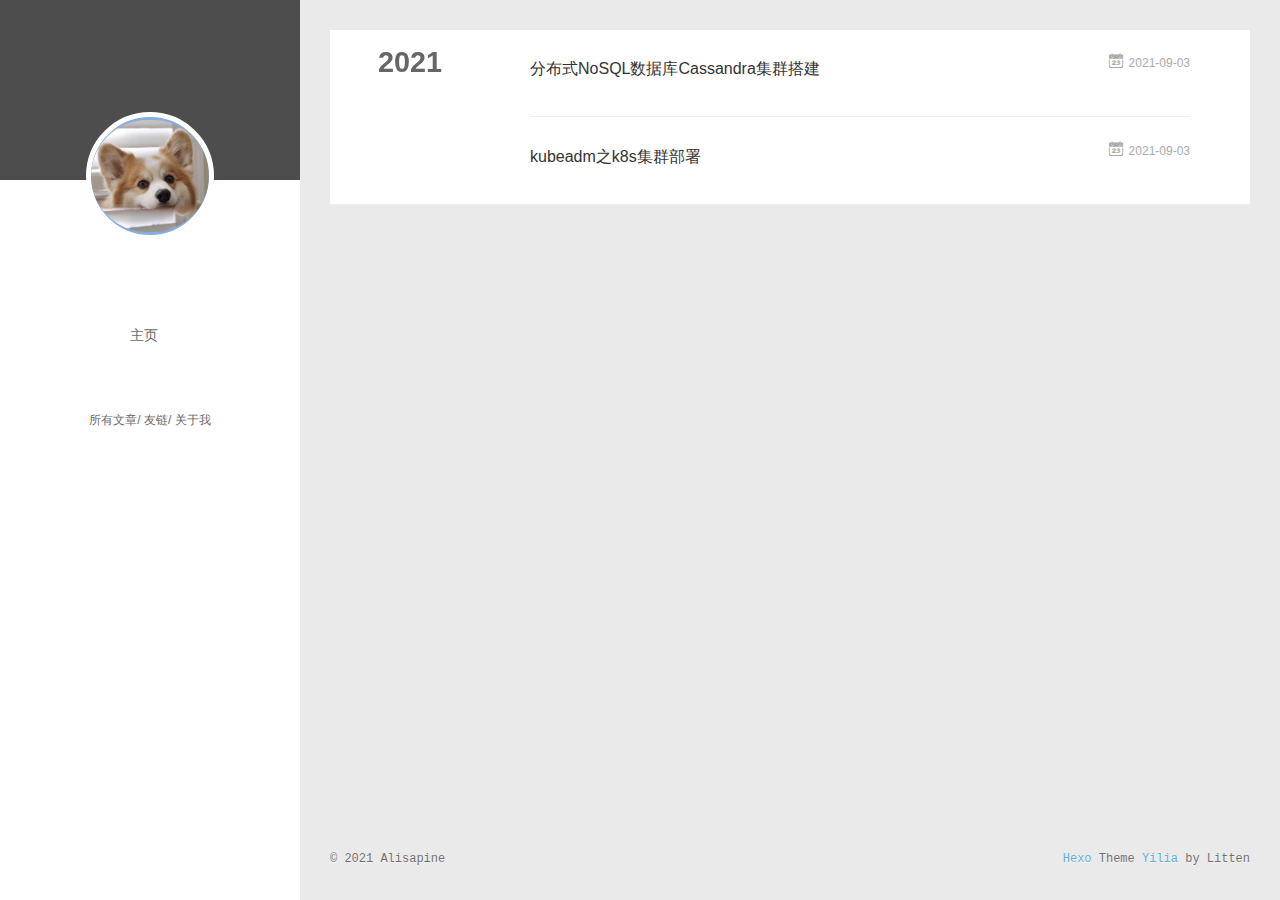
<file: archives/2021/09/index.html>
<!DOCTYPE html>
<html>
<head>
  <meta charset="utf-8">
  
  <meta name="renderer" content="webkit">
  <meta http-equiv="X-UA-Compatible" content="IE=edge" >
  <link rel="dns-prefetch" href="https://alisapine.github.io">
  <title>Archives: 2021/9 | Alisapine</title>
  <meta name="viewport" content="width=device-width, initial-scale=1, maximum-scale=1">
  <meta property="og:type" content="website">
<meta property="og:title" content="Alisapine">
<meta property="og:url" content="https://alisapine.github.io/archives/2021/09/index.html">
<meta property="og:site_name" content="Alisapine">
<meta property="og:locale" content="en_US">
<meta property="article:author" content="Alisapine">
<meta name="twitter:card" content="summary">
  
    <link rel="alternative" href="/atom.xml" title="Alisapine" type="application/atom+xml">
  
  
    <link rel="icon" href="/favicon.png">
  
  <link rel="stylesheet" type="text/css" href="/./main.0cf68a.css">
  <style type="text/css">
  
    #container.show {
      background: linear-gradient(200deg,#a0cfe4,#e8c37e);
    }
  </style>
  

  

<meta name="generator" content="Hexo 5.4.0"></head>

<body>
  <div id="container" q-class="show:isCtnShow">
    <canvas id="anm-canvas" class="anm-canvas"></canvas>
    <div class="left-col" q-class="show:isShow">
      
<div class="overlay" style="background: #4d4d4d"></div>
<div class="intrude-less">
	<header id="header" class="inner">
		<a href="" class="profilepic">
			<img src="/assets/img/dog.jpg" class="js-avatar">
		</a>
		<hgroup>
		  <h1 class="header-author"><a href=""></a></h1>
		</hgroup>
		

		<nav class="header-menu">
			<ul>
			
				<li><a href="/">主页</a></li>
	        
			</ul>
		</nav>
		<nav class="header-smart-menu">
    		
    			
    			<a q-on="click: openSlider(e, 'innerArchive')" href="javascript:void(0)">所有文章</a>
    			
            
    			
    			<a q-on="click: openSlider(e, 'friends')" href="javascript:void(0)">友链</a>
    			
            
    			
    			<a q-on="click: openSlider(e, 'aboutme')" href="javascript:void(0)">关于我</a>
    			
            
		</nav>
		<nav class="header-nav">
			<div class="social">
				
			</div>
		</nav>
	</header>		
</div>

    </div>
    <div class="mid-col" q-class="show:isShow,hide:isShow|isFalse">
      
<nav id="mobile-nav">
  	<div class="overlay js-overlay" style="background: #4d4d4d"></div>
	<div class="btnctn js-mobile-btnctn">
  		<div class="slider-trigger list" q-on="click: openSlider(e)"><i class="icon icon-sort"></i></div>
	</div>
	<div class="intrude-less">
		<header id="header" class="inner">
			<div class="profilepic">
				<img src="/assets/img/dog.jpg" class="js-avatar">
			</div>
			<hgroup>
			  <h1 class="header-author js-header-author"></h1>
			</hgroup>
			
			
			
				
			
			
			
			<nav class="header-nav">
				<div class="social">
					
				</div>
			</nav>

			<nav class="header-menu js-header-menu">
				<ul style="width: 50%">
				
				
					<li style="width: 100%"><a href="/">主页</a></li>
		        
				</ul>
			</nav>
		</header>				
	</div>
	<div class="mobile-mask" style="display:none" q-show="isShow"></div>
</nav>

      <div id="wrapper" class="body-wrap">
        <div class="menu-l">
          <div class="canvas-wrap">
            <canvas data-colors="#eaeaea" data-sectionHeight="100" data-contentId="js-content" id="myCanvas1" class="anm-canvas"></canvas>
          </div>
          <div id="js-content" class="content-ll">
            
  
  
    
    
      
      
      <section class="archives-wrap">
        <div class="archive-year-wrap">
          <a href="/archives/2021" class="archive-year">2021</a>
        </div>
        <div class="archives">
    
    <article class="archive-article archive-type-post">
  <div class="archive-article-inner">
    <header class="archive-article-header">
      	<div class="article-meta">
	      	<a href="/2021/09/03/establish-cassandra-cluster/" class="archive-article-date">
  	<time datetime="2021-09-03T07:26:15.000Z" itemprop="datePublished"><i class="icon-calendar icon"></i>2021-09-03</time>
</a>
        </div>
    	 
  
    <h1 itemprop="name">
      <a class="archive-article-title" href="/2021/09/03/establish-cassandra-cluster/">分布式NoSQL数据库Cassandra集群搭建</a>
    </h1>
  

        <div class="article-info info-on-right">
          
          

        </div>
        <div class="clearfix"></div>
    </header>
  </div>
</article>
  
    
    
    <article class="archive-article archive-type-post">
  <div class="archive-article-inner">
    <header class="archive-article-header">
      	<div class="article-meta">
	      	<a href="/2021/09/03/use-kubeadm-establish-k8s-cluster/" class="archive-article-date">
  	<time datetime="2021-09-03T03:26:13.000Z" itemprop="datePublished"><i class="icon-calendar icon"></i>2021-09-03</time>
</a>
        </div>
    	 
  
    <h1 itemprop="name">
      <a class="archive-article-title" href="/2021/09/03/use-kubeadm-establish-k8s-cluster/">kubeadm之k8s集群部署</a>
    </h1>
  

        <div class="article-info info-on-right">
          
          

        </div>
        <div class="clearfix"></div>
    </header>
  </div>
</article>
  
  
    </div></section>
  

    


          </div>
        </div>
      </div>
      <footer id="footer">
  <div class="outer">
    <div id="footer-info">
    	<div class="footer-left">
    		&copy; 2021 Alisapine
    	</div>
      	<div class="footer-right">
      		<a href="http://hexo.io/" target="_blank">Hexo</a>  Theme <a href="https://github.com/litten/hexo-theme-yilia" target="_blank">Yilia</a> by Litten
      	</div>
    </div>
  </div>
</footer>
    </div>
    <script>
	var yiliaConfig = {
		mathjax: false,
		isHome: false,
		isPost: false,
		isArchive: true,
		isTag: false,
		isCategory: false,
		open_in_new: false,
		toc_hide_index: true,
		root: "/",
		innerArchive: true,
		showTags: false
	}
</script>

<script>!function(t){function n(e){if(r[e])return r[e].exports;var i=r[e]={exports:{},id:e,loaded:!1};return t[e].call(i.exports,i,i.exports,n),i.loaded=!0,i.exports}var r={};n.m=t,n.c=r,n.p="./",n(0)}([function(t,n,r){r(195),t.exports=r(191)},function(t,n,r){var e=r(3),i=r(52),o=r(27),u=r(28),c=r(53),f="prototype",a=function(t,n,r){var s,l,h,v,p=t&a.F,d=t&a.G,y=t&a.S,g=t&a.P,b=t&a.B,m=d?e:y?e[n]||(e[n]={}):(e[n]||{})[f],x=d?i:i[n]||(i[n]={}),w=x[f]||(x[f]={});d&&(r=n);for(s in r)l=!p&&m&&void 0!==m[s],h=(l?m:r)[s],v=b&&l?c(h,e):g&&"function"==typeof h?c(Function.call,h):h,m&&u(m,s,h,t&a.U),x[s]!=h&&o(x,s,v),g&&w[s]!=h&&(w[s]=h)};e.core=i,a.F=1,a.G=2,a.S=4,a.P=8,a.B=16,a.W=32,a.U=64,a.R=128,t.exports=a},function(t,n,r){var e=r(6);t.exports=function(t){if(!e(t))throw TypeError(t+" is not an object!");return t}},function(t,n){var r=t.exports="undefined"!=typeof window&&window.Math==Math?window:"undefined"!=typeof self&&self.Math==Math?self:Function("return this")();"number"==typeof __g&&(__g=r)},function(t,n){t.exports=function(t){try{return!!t()}catch(t){return!0}}},function(t,n){var r=t.exports="undefined"!=typeof window&&window.Math==Math?window:"undefined"!=typeof self&&self.Math==Math?self:Function("return this")();"number"==typeof __g&&(__g=r)},function(t,n){t.exports=function(t){return"object"==typeof t?null!==t:"function"==typeof t}},function(t,n,r){var e=r(126)("wks"),i=r(76),o=r(3).Symbol,u="function"==typeof o;(t.exports=function(t){return e[t]||(e[t]=u&&o[t]||(u?o:i)("Symbol."+t))}).store=e},function(t,n){var r={}.hasOwnProperty;t.exports=function(t,n){return r.call(t,n)}},function(t,n,r){var e=r(94),i=r(33);t.exports=function(t){return e(i(t))}},function(t,n,r){t.exports=!r(4)(function(){return 7!=Object.defineProperty({},"a",{get:function(){return 7}}).a})},function(t,n,r){var e=r(2),i=r(167),o=r(50),u=Object.defineProperty;n.f=r(10)?Object.defineProperty:function(t,n,r){if(e(t),n=o(n,!0),e(r),i)try{return u(t,n,r)}catch(t){}if("get"in r||"set"in r)throw TypeError("Accessors not supported!");return"value"in r&&(t[n]=r.value),t}},function(t,n,r){t.exports=!r(18)(function(){return 7!=Object.defineProperty({},"a",{get:function(){return 7}}).a})},function(t,n,r){var e=r(14),i=r(22);t.exports=r(12)?function(t,n,r){return e.f(t,n,i(1,r))}:function(t,n,r){return t[n]=r,t}},function(t,n,r){var e=r(20),i=r(58),o=r(42),u=Object.defineProperty;n.f=r(12)?Object.defineProperty:function(t,n,r){if(e(t),n=o(n,!0),e(r),i)try{return u(t,n,r)}catch(t){}if("get"in r||"set"in r)throw TypeError("Accessors not supported!");return"value"in r&&(t[n]=r.value),t}},function(t,n,r){var e=r(40)("wks"),i=r(23),o=r(5).Symbol,u="function"==typeof o;(t.exports=function(t){return e[t]||(e[t]=u&&o[t]||(u?o:i)("Symbol."+t))}).store=e},function(t,n,r){var e=r(67),i=Math.min;t.exports=function(t){return t>0?i(e(t),9007199254740991):0}},function(t,n,r){var e=r(46);t.exports=function(t){return Object(e(t))}},function(t,n){t.exports=function(t){try{return!!t()}catch(t){return!0}}},function(t,n,r){var e=r(63),i=r(34);t.exports=Object.keys||function(t){return e(t,i)}},function(t,n,r){var e=r(21);t.exports=function(t){if(!e(t))throw TypeError(t+" is not an object!");return t}},function(t,n){t.exports=function(t){return"object"==typeof t?null!==t:"function"==typeof t}},function(t,n){t.exports=function(t,n){return{enumerable:!(1&t),configurable:!(2&t),writable:!(4&t),value:n}}},function(t,n){var r=0,e=Math.random();t.exports=function(t){return"Symbol(".concat(void 0===t?"":t,")_",(++r+e).toString(36))}},function(t,n){var r={}.hasOwnProperty;t.exports=function(t,n){return r.call(t,n)}},function(t,n){var r=t.exports={version:"2.4.0"};"number"==typeof __e&&(__e=r)},function(t,n){t.exports=function(t){if("function"!=typeof t)throw TypeError(t+" is not a function!");return t}},function(t,n,r){var e=r(11),i=r(66);t.exports=r(10)?function(t,n,r){return e.f(t,n,i(1,r))}:function(t,n,r){return t[n]=r,t}},function(t,n,r){var e=r(3),i=r(27),o=r(24),u=r(76)("src"),c="toString",f=Function[c],a=(""+f).split(c);r(52).inspectSource=function(t){return f.call(t)},(t.exports=function(t,n,r,c){var f="function"==typeof r;f&&(o(r,"name")||i(r,"name",n)),t[n]!==r&&(f&&(o(r,u)||i(r,u,t[n]?""+t[n]:a.join(String(n)))),t===e?t[n]=r:c?t[n]?t[n]=r:i(t,n,r):(delete t[n],i(t,n,r)))})(Function.prototype,c,function(){return"function"==typeof this&&this[u]||f.call(this)})},function(t,n,r){var e=r(1),i=r(4),o=r(46),u=function(t,n,r,e){var i=String(o(t)),u="<"+n;return""!==r&&(u+=" "+r+'="'+String(e).replace(/"/g,"&quot;")+'"'),u+">"+i+"</"+n+">"};t.exports=function(t,n){var r={};r[t]=n(u),e(e.P+e.F*i(function(){var n=""[t]('"');return n!==n.toLowerCase()||n.split('"').length>3}),"String",r)}},function(t,n,r){var e=r(115),i=r(46);t.exports=function(t){return e(i(t))}},function(t,n,r){var e=r(116),i=r(66),o=r(30),u=r(50),c=r(24),f=r(167),a=Object.getOwnPropertyDescriptor;n.f=r(10)?a:function(t,n){if(t=o(t),n=u(n,!0),f)try{return a(t,n)}catch(t){}if(c(t,n))return i(!e.f.call(t,n),t[n])}},function(t,n,r){var e=r(24),i=r(17),o=r(145)("IE_PROTO"),u=Object.prototype;t.exports=Object.getPrototypeOf||function(t){return t=i(t),e(t,o)?t[o]:"function"==typeof t.constructor&&t instanceof t.constructor?t.constructor.prototype:t instanceof Object?u:null}},function(t,n){t.exports=function(t){if(void 0==t)throw TypeError("Can't call method on  "+t);return t}},function(t,n){t.exports="constructor,hasOwnProperty,isPrototypeOf,propertyIsEnumerable,toLocaleString,toString,valueOf".split(",")},function(t,n){t.exports={}},function(t,n){t.exports=!0},function(t,n){n.f={}.propertyIsEnumerable},function(t,n,r){var e=r(14).f,i=r(8),o=r(15)("toStringTag");t.exports=function(t,n,r){t&&!i(t=r?t:t.prototype,o)&&e(t,o,{configurable:!0,value:n})}},function(t,n,r){var e=r(40)("keys"),i=r(23);t.exports=function(t){return e[t]||(e[t]=i(t))}},function(t,n,r){var e=r(5),i="__core-js_shared__",o=e[i]||(e[i]={});t.exports=function(t){return o[t]||(o[t]={})}},function(t,n){var r=Math.ceil,e=Math.floor;t.exports=function(t){return isNaN(t=+t)?0:(t>0?e:r)(t)}},function(t,n,r){var e=r(21);t.exports=function(t,n){if(!e(t))return t;var r,i;if(n&&"function"==typeof(r=t.toString)&&!e(i=r.call(t)))return i;if("function"==typeof(r=t.valueOf)&&!e(i=r.call(t)))return i;if(!n&&"function"==typeof(r=t.toString)&&!e(i=r.call(t)))return i;throw TypeError("Can't convert object to primitive value")}},function(t,n,r){var e=r(5),i=r(25),o=r(36),u=r(44),c=r(14).f;t.exports=function(t){var n=i.Symbol||(i.Symbol=o?{}:e.Symbol||{});"_"==t.charAt(0)||t in n||c(n,t,{value:u.f(t)})}},function(t,n,r){n.f=r(15)},function(t,n){var r={}.toString;t.exports=function(t){return r.call(t).slice(8,-1)}},function(t,n){t.exports=function(t){if(void 0==t)throw TypeError("Can't call method on  "+t);return t}},function(t,n,r){var e=r(4);t.exports=function(t,n){return!!t&&e(function(){n?t.call(null,function(){},1):t.call(null)})}},function(t,n,r){var e=r(53),i=r(115),o=r(17),u=r(16),c=r(203);t.exports=function(t,n){var r=1==t,f=2==t,a=3==t,s=4==t,l=6==t,h=5==t||l,v=n||c;return function(n,c,p){for(var d,y,g=o(n),b=i(g),m=e(c,p,3),x=u(b.length),w=0,S=r?v(n,x):f?v(n,0):void 0;x>w;w++)if((h||w in b)&&(d=b[w],y=m(d,w,g),t))if(r)S[w]=y;else if(y)switch(t){case 3:return!0;case 5:return d;case 6:return w;case 2:S.push(d)}else if(s)return!1;return l?-1:a||s?s:S}}},function(t,n,r){var e=r(1),i=r(52),o=r(4);t.exports=function(t,n){var r=(i.Object||{})[t]||Object[t],u={};u[t]=n(r),e(e.S+e.F*o(function(){r(1)}),"Object",u)}},function(t,n,r){var e=r(6);t.exports=function(t,n){if(!e(t))return t;var r,i;if(n&&"function"==typeof(r=t.toString)&&!e(i=r.call(t)))return i;if("function"==typeof(r=t.valueOf)&&!e(i=r.call(t)))return i;if(!n&&"function"==typeof(r=t.toString)&&!e(i=r.call(t)))return i;throw TypeError("Can't convert object to primitive value")}},function(t,n,r){var e=r(5),i=r(25),o=r(91),u=r(13),c="prototype",f=function(t,n,r){var a,s,l,h=t&f.F,v=t&f.G,p=t&f.S,d=t&f.P,y=t&f.B,g=t&f.W,b=v?i:i[n]||(i[n]={}),m=b[c],x=v?e:p?e[n]:(e[n]||{})[c];v&&(r=n);for(a in r)(s=!h&&x&&void 0!==x[a])&&a in b||(l=s?x[a]:r[a],b[a]=v&&"function"!=typeof x[a]?r[a]:y&&s?o(l,e):g&&x[a]==l?function(t){var n=function(n,r,e){if(this instanceof t){switch(arguments.length){case 0:return new t;case 1:return new t(n);case 2:return new t(n,r)}return new t(n,r,e)}return t.apply(this,arguments)};return n[c]=t[c],n}(l):d&&"function"==typeof l?o(Function.call,l):l,d&&((b.virtual||(b.virtual={}))[a]=l,t&f.R&&m&&!m[a]&&u(m,a,l)))};f.F=1,f.G=2,f.S=4,f.P=8,f.B=16,f.W=32,f.U=64,f.R=128,t.exports=f},function(t,n){var r=t.exports={version:"2.4.0"};"number"==typeof __e&&(__e=r)},function(t,n,r){var e=r(26);t.exports=function(t,n,r){if(e(t),void 0===n)return t;switch(r){case 1:return function(r){return t.call(n,r)};case 2:return function(r,e){return t.call(n,r,e)};case 3:return function(r,e,i){return t.call(n,r,e,i)}}return function(){return t.apply(n,arguments)}}},function(t,n,r){var e=r(183),i=r(1),o=r(126)("metadata"),u=o.store||(o.store=new(r(186))),c=function(t,n,r){var i=u.get(t);if(!i){if(!r)return;u.set(t,i=new e)}var o=i.get(n);if(!o){if(!r)return;i.set(n,o=new e)}return o},f=function(t,n,r){var e=c(n,r,!1);return void 0!==e&&e.has(t)},a=function(t,n,r){var e=c(n,r,!1);return void 0===e?void 0:e.get(t)},s=function(t,n,r,e){c(r,e,!0).set(t,n)},l=function(t,n){var r=c(t,n,!1),e=[];return r&&r.forEach(function(t,n){e.push(n)}),e},h=function(t){return void 0===t||"symbol"==typeof t?t:String(t)},v=function(t){i(i.S,"Reflect",t)};t.exports={store:u,map:c,has:f,get:a,set:s,keys:l,key:h,exp:v}},function(t,n,r){"use strict";if(r(10)){var e=r(69),i=r(3),o=r(4),u=r(1),c=r(127),f=r(152),a=r(53),s=r(68),l=r(66),h=r(27),v=r(73),p=r(67),d=r(16),y=r(75),g=r(50),b=r(24),m=r(180),x=r(114),w=r(6),S=r(17),_=r(137),O=r(70),E=r(32),P=r(71).f,j=r(154),F=r(76),M=r(7),A=r(48),N=r(117),T=r(146),I=r(155),k=r(80),L=r(123),R=r(74),C=r(130),D=r(160),U=r(11),W=r(31),G=U.f,B=W.f,V=i.RangeError,z=i.TypeError,q=i.Uint8Array,K="ArrayBuffer",J="Shared"+K,Y="BYTES_PER_ELEMENT",H="prototype",$=Array[H],X=f.ArrayBuffer,Q=f.DataView,Z=A(0),tt=A(2),nt=A(3),rt=A(4),et=A(5),it=A(6),ot=N(!0),ut=N(!1),ct=I.values,ft=I.keys,at=I.entries,st=$.lastIndexOf,lt=$.reduce,ht=$.reduceRight,vt=$.join,pt=$.sort,dt=$.slice,yt=$.toString,gt=$.toLocaleString,bt=M("iterator"),mt=M("toStringTag"),xt=F("typed_constructor"),wt=F("def_constructor"),St=c.CONSTR,_t=c.TYPED,Ot=c.VIEW,Et="Wrong length!",Pt=A(1,function(t,n){return Tt(T(t,t[wt]),n)}),jt=o(function(){return 1===new q(new Uint16Array([1]).buffer)[0]}),Ft=!!q&&!!q[H].set&&o(function(){new q(1).set({})}),Mt=function(t,n){if(void 0===t)throw z(Et);var r=+t,e=d(t);if(n&&!m(r,e))throw V(Et);return e},At=function(t,n){var r=p(t);if(r<0||r%n)throw V("Wrong offset!");return r},Nt=function(t){if(w(t)&&_t in t)return t;throw z(t+" is not a typed array!")},Tt=function(t,n){if(!(w(t)&&xt in t))throw z("It is not a typed array constructor!");return new t(n)},It=function(t,n){return kt(T(t,t[wt]),n)},kt=function(t,n){for(var r=0,e=n.length,i=Tt(t,e);e>r;)i[r]=n[r++];return i},Lt=function(t,n,r){G(t,n,{get:function(){return this._d[r]}})},Rt=function(t){var n,r,e,i,o,u,c=S(t),f=arguments.length,s=f>1?arguments[1]:void 0,l=void 0!==s,h=j(c);if(void 0!=h&&!_(h)){for(u=h.call(c),e=[],n=0;!(o=u.next()).done;n++)e.push(o.value);c=e}for(l&&f>2&&(s=a(s,arguments[2],2)),n=0,r=d(c.length),i=Tt(this,r);r>n;n++)i[n]=l?s(c[n],n):c[n];return i},Ct=function(){for(var t=0,n=arguments.length,r=Tt(this,n);n>t;)r[t]=arguments[t++];return r},Dt=!!q&&o(function(){gt.call(new q(1))}),Ut=function(){return gt.apply(Dt?dt.call(Nt(this)):Nt(this),arguments)},Wt={copyWithin:function(t,n){return D.call(Nt(this),t,n,arguments.length>2?arguments[2]:void 0)},every:function(t){return rt(Nt(this),t,arguments.length>1?arguments[1]:void 0)},fill:function(t){return C.apply(Nt(this),arguments)},filter:function(t){return It(this,tt(Nt(this),t,arguments.length>1?arguments[1]:void 0))},find:function(t){return et(Nt(this),t,arguments.length>1?arguments[1]:void 0)},findIndex:function(t){return it(Nt(this),t,arguments.length>1?arguments[1]:void 0)},forEach:function(t){Z(Nt(this),t,arguments.length>1?arguments[1]:void 0)},indexOf:function(t){return ut(Nt(this),t,arguments.length>1?arguments[1]:void 0)},includes:function(t){return ot(Nt(this),t,arguments.length>1?arguments[1]:void 0)},join:function(t){return vt.apply(Nt(this),arguments)},lastIndexOf:function(t){return st.apply(Nt(this),arguments)},map:function(t){return Pt(Nt(this),t,arguments.length>1?arguments[1]:void 0)},reduce:function(t){return lt.apply(Nt(this),arguments)},reduceRight:function(t){return ht.apply(Nt(this),arguments)},reverse:function(){for(var t,n=this,r=Nt(n).length,e=Math.floor(r/2),i=0;i<e;)t=n[i],n[i++]=n[--r],n[r]=t;return n},some:function(t){return nt(Nt(this),t,arguments.length>1?arguments[1]:void 0)},sort:function(t){return pt.call(Nt(this),t)},subarray:function(t,n){var r=Nt(this),e=r.length,i=y(t,e);return new(T(r,r[wt]))(r.buffer,r.byteOffset+i*r.BYTES_PER_ELEMENT,d((void 0===n?e:y(n,e))-i))}},Gt=function(t,n){return It(this,dt.call(Nt(this),t,n))},Bt=function(t){Nt(this);var n=At(arguments[1],1),r=this.length,e=S(t),i=d(e.length),o=0;if(i+n>r)throw V(Et);for(;o<i;)this[n+o]=e[o++]},Vt={entries:function(){return at.call(Nt(this))},keys:function(){return ft.call(Nt(this))},values:function(){return ct.call(Nt(this))}},zt=function(t,n){return w(t)&&t[_t]&&"symbol"!=typeof n&&n in t&&String(+n)==String(n)},qt=function(t,n){return zt(t,n=g(n,!0))?l(2,t[n]):B(t,n)},Kt=function(t,n,r){return!(zt(t,n=g(n,!0))&&w(r)&&b(r,"value"))||b(r,"get")||b(r,"set")||r.configurable||b(r,"writable")&&!r.writable||b(r,"enumerable")&&!r.enumerable?G(t,n,r):(t[n]=r.value,t)};St||(W.f=qt,U.f=Kt),u(u.S+u.F*!St,"Object",{getOwnPropertyDescriptor:qt,defineProperty:Kt}),o(function(){yt.call({})})&&(yt=gt=function(){return vt.call(this)});var Jt=v({},Wt);v(Jt,Vt),h(Jt,bt,Vt.values),v(Jt,{slice:Gt,set:Bt,constructor:function(){},toString:yt,toLocaleString:Ut}),Lt(Jt,"buffer","b"),Lt(Jt,"byteOffset","o"),Lt(Jt,"byteLength","l"),Lt(Jt,"length","e"),G(Jt,mt,{get:function(){return this[_t]}}),t.exports=function(t,n,r,f){f=!!f;var a=t+(f?"Clamped":"")+"Array",l="Uint8Array"!=a,v="get"+t,p="set"+t,y=i[a],g=y||{},b=y&&E(y),m=!y||!c.ABV,S={},_=y&&y[H],j=function(t,r){var e=t._d;return e.v[v](r*n+e.o,jt)},F=function(t,r,e){var i=t._d;f&&(e=(e=Math.round(e))<0?0:e>255?255:255&e),i.v[p](r*n+i.o,e,jt)},M=function(t,n){G(t,n,{get:function(){return j(this,n)},set:function(t){return F(this,n,t)},enumerable:!0})};m?(y=r(function(t,r,e,i){s(t,y,a,"_d");var o,u,c,f,l=0,v=0;if(w(r)){if(!(r instanceof X||(f=x(r))==K||f==J))return _t in r?kt(y,r):Rt.call(y,r);o=r,v=At(e,n);var p=r.byteLength;if(void 0===i){if(p%n)throw V(Et);if((u=p-v)<0)throw V(Et)}else if((u=d(i)*n)+v>p)throw V(Et);c=u/n}else c=Mt(r,!0),u=c*n,o=new X(u);for(h(t,"_d",{b:o,o:v,l:u,e:c,v:new Q(o)});l<c;)M(t,l++)}),_=y[H]=O(Jt),h(_,"constructor",y)):L(function(t){new y(null),new y(t)},!0)||(y=r(function(t,r,e,i){s(t,y,a);var o;return w(r)?r instanceof X||(o=x(r))==K||o==J?void 0!==i?new g(r,At(e,n),i):void 0!==e?new g(r,At(e,n)):new g(r):_t in r?kt(y,r):Rt.call(y,r):new g(Mt(r,l))}),Z(b!==Function.prototype?P(g).concat(P(b)):P(g),function(t){t in y||h(y,t,g[t])}),y[H]=_,e||(_.constructor=y));var A=_[bt],N=!!A&&("values"==A.name||void 0==A.name),T=Vt.values;h(y,xt,!0),h(_,_t,a),h(_,Ot,!0),h(_,wt,y),(f?new y(1)[mt]==a:mt in _)||G(_,mt,{get:function(){return a}}),S[a]=y,u(u.G+u.W+u.F*(y!=g),S),u(u.S,a,{BYTES_PER_ELEMENT:n,from:Rt,of:Ct}),Y in _||h(_,Y,n),u(u.P,a,Wt),R(a),u(u.P+u.F*Ft,a,{set:Bt}),u(u.P+u.F*!N,a,Vt),u(u.P+u.F*(_.toString!=yt),a,{toString:yt}),u(u.P+u.F*o(function(){new y(1).slice()}),a,{slice:Gt}),u(u.P+u.F*(o(function(){return[1,2].toLocaleString()!=new y([1,2]).toLocaleString()})||!o(function(){_.toLocaleString.call([1,2])})),a,{toLocaleString:Ut}),k[a]=N?A:T,e||N||h(_,bt,T)}}else t.exports=function(){}},function(t,n){var r={}.toString;t.exports=function(t){return r.call(t).slice(8,-1)}},function(t,n,r){var e=r(21),i=r(5).document,o=e(i)&&e(i.createElement);t.exports=function(t){return o?i.createElement(t):{}}},function(t,n,r){t.exports=!r(12)&&!r(18)(function(){return 7!=Object.defineProperty(r(57)("div"),"a",{get:function(){return 7}}).a})},function(t,n,r){"use strict";var e=r(36),i=r(51),o=r(64),u=r(13),c=r(8),f=r(35),a=r(96),s=r(38),l=r(103),h=r(15)("iterator"),v=!([].keys&&"next"in[].keys()),p="keys",d="values",y=function(){return this};t.exports=function(t,n,r,g,b,m,x){a(r,n,g);var w,S,_,O=function(t){if(!v&&t in F)return F[t];switch(t){case p:case d:return function(){return new r(this,t)}}return function(){return new r(this,t)}},E=n+" Iterator",P=b==d,j=!1,F=t.prototype,M=F[h]||F["@@iterator"]||b&&F[b],A=M||O(b),N=b?P?O("entries"):A:void 0,T="Array"==n?F.entries||M:M;if(T&&(_=l(T.call(new t)))!==Object.prototype&&(s(_,E,!0),e||c(_,h)||u(_,h,y)),P&&M&&M.name!==d&&(j=!0,A=function(){return M.call(this)}),e&&!x||!v&&!j&&F[h]||u(F,h,A),f[n]=A,f[E]=y,b)if(w={values:P?A:O(d),keys:m?A:O(p),entries:N},x)for(S in w)S in F||o(F,S,w[S]);else i(i.P+i.F*(v||j),n,w);return w}},function(t,n,r){var e=r(20),i=r(100),o=r(34),u=r(39)("IE_PROTO"),c=function(){},f="prototype",a=function(){var t,n=r(57)("iframe"),e=o.length;for(n.style.display="none",r(93).appendChild(n),n.src="javascript:",t=n.contentWindow.document,t.open(),t.write("<script>document.F=Object<\/script>"),t.close(),a=t.F;e--;)delete a[f][o[e]];return a()};t.exports=Object.create||function(t,n){var r;return null!==t?(c[f]=e(t),r=new c,c[f]=null,r[u]=t):r=a(),void 0===n?r:i(r,n)}},function(t,n,r){var e=r(63),i=r(34).concat("length","prototype");n.f=Object.getOwnPropertyNames||function(t){return e(t,i)}},function(t,n){n.f=Object.getOwnPropertySymbols},function(t,n,r){var e=r(8),i=r(9),o=r(90)(!1),u=r(39)("IE_PROTO");t.exports=function(t,n){var r,c=i(t),f=0,a=[];for(r in c)r!=u&&e(c,r)&&a.push(r);for(;n.length>f;)e(c,r=n[f++])&&(~o(a,r)||a.push(r));return a}},function(t,n,r){t.exports=r(13)},function(t,n,r){var e=r(76)("meta"),i=r(6),o=r(24),u=r(11).f,c=0,f=Object.isExtensible||function(){return!0},a=!r(4)(function(){return f(Object.preventExtensions({}))}),s=function(t){u(t,e,{value:{i:"O"+ ++c,w:{}}})},l=function(t,n){if(!i(t))return"symbol"==typeof t?t:("string"==typeof t?"S":"P")+t;if(!o(t,e)){if(!f(t))return"F";if(!n)return"E";s(t)}return t[e].i},h=function(t,n){if(!o(t,e)){if(!f(t))return!0;if(!n)return!1;s(t)}return t[e].w},v=function(t){return a&&p.NEED&&f(t)&&!o(t,e)&&s(t),t},p=t.exports={KEY:e,NEED:!1,fastKey:l,getWeak:h,onFreeze:v}},function(t,n){t.exports=function(t,n){return{enumerable:!(1&t),configurable:!(2&t),writable:!(4&t),value:n}}},function(t,n){var r=Math.ceil,e=Math.floor;t.exports=function(t){return isNaN(t=+t)?0:(t>0?e:r)(t)}},function(t,n){t.exports=function(t,n,r,e){if(!(t instanceof n)||void 0!==e&&e in t)throw TypeError(r+": incorrect invocation!");return t}},function(t,n){t.exports=!1},function(t,n,r){var e=r(2),i=r(173),o=r(133),u=r(145)("IE_PROTO"),c=function(){},f="prototype",a=function(){var t,n=r(132)("iframe"),e=o.length;for(n.style.display="none",r(135).appendChild(n),n.src="javascript:",t=n.contentWindow.document,t.open(),t.write("<script>document.F=Object<\/script>"),t.close(),a=t.F;e--;)delete a[f][o[e]];return a()};t.exports=Object.create||function(t,n){var r;return null!==t?(c[f]=e(t),r=new c,c[f]=null,r[u]=t):r=a(),void 0===n?r:i(r,n)}},function(t,n,r){var e=r(175),i=r(133).concat("length","prototype");n.f=Object.getOwnPropertyNames||function(t){return e(t,i)}},function(t,n,r){var e=r(175),i=r(133);t.exports=Object.keys||function(t){return e(t,i)}},function(t,n,r){var e=r(28);t.exports=function(t,n,r){for(var i in n)e(t,i,n[i],r);return t}},function(t,n,r){"use strict";var e=r(3),i=r(11),o=r(10),u=r(7)("species");t.exports=function(t){var n=e[t];o&&n&&!n[u]&&i.f(n,u,{configurable:!0,get:function(){return this}})}},function(t,n,r){var e=r(67),i=Math.max,o=Math.min;t.exports=function(t,n){return t=e(t),t<0?i(t+n,0):o(t,n)}},function(t,n){var r=0,e=Math.random();t.exports=function(t){return"Symbol(".concat(void 0===t?"":t,")_",(++r+e).toString(36))}},function(t,n,r){var e=r(33);t.exports=function(t){return Object(e(t))}},function(t,n,r){var e=r(7)("unscopables"),i=Array.prototype;void 0==i[e]&&r(27)(i,e,{}),t.exports=function(t){i[e][t]=!0}},function(t,n,r){var e=r(53),i=r(169),o=r(137),u=r(2),c=r(16),f=r(154),a={},s={},n=t.exports=function(t,n,r,l,h){var v,p,d,y,g=h?function(){return t}:f(t),b=e(r,l,n?2:1),m=0;if("function"!=typeof g)throw TypeError(t+" is not iterable!");if(o(g)){for(v=c(t.length);v>m;m++)if((y=n?b(u(p=t[m])[0],p[1]):b(t[m]))===a||y===s)return y}else for(d=g.call(t);!(p=d.next()).done;)if((y=i(d,b,p.value,n))===a||y===s)return y};n.BREAK=a,n.RETURN=s},function(t,n){t.exports={}},function(t,n,r){var e=r(11).f,i=r(24),o=r(7)("toStringTag");t.exports=function(t,n,r){t&&!i(t=r?t:t.prototype,o)&&e(t,o,{configurable:!0,value:n})}},function(t,n,r){var e=r(1),i=r(46),o=r(4),u=r(150),c="["+u+"]",f="​",a=RegExp("^"+c+c+"*"),s=RegExp(c+c+"*$"),l=function(t,n,r){var i={},c=o(function(){return!!u[t]()||f[t]()!=f}),a=i[t]=c?n(h):u[t];r&&(i[r]=a),e(e.P+e.F*c,"String",i)},h=l.trim=function(t,n){return t=String(i(t)),1&n&&(t=t.replace(a,"")),2&n&&(t=t.replace(s,"")),t};t.exports=l},function(t,n,r){t.exports={default:r(86),__esModule:!0}},function(t,n,r){t.exports={default:r(87),__esModule:!0}},function(t,n,r){"use strict";function e(t){return t&&t.__esModule?t:{default:t}}n.__esModule=!0;var i=r(84),o=e(i),u=r(83),c=e(u),f="function"==typeof c.default&&"symbol"==typeof o.default?function(t){return typeof t}:function(t){return t&&"function"==typeof c.default&&t.constructor===c.default&&t!==c.default.prototype?"symbol":typeof t};n.default="function"==typeof c.default&&"symbol"===f(o.default)?function(t){return void 0===t?"undefined":f(t)}:function(t){return t&&"function"==typeof c.default&&t.constructor===c.default&&t!==c.default.prototype?"symbol":void 0===t?"undefined":f(t)}},function(t,n,r){r(110),r(108),r(111),r(112),t.exports=r(25).Symbol},function(t,n,r){r(109),r(113),t.exports=r(44).f("iterator")},function(t,n){t.exports=function(t){if("function"!=typeof t)throw TypeError(t+" is not a function!");return t}},function(t,n){t.exports=function(){}},function(t,n,r){var e=r(9),i=r(106),o=r(105);t.exports=function(t){return function(n,r,u){var c,f=e(n),a=i(f.length),s=o(u,a);if(t&&r!=r){for(;a>s;)if((c=f[s++])!=c)return!0}else for(;a>s;s++)if((t||s in f)&&f[s]===r)return t||s||0;return!t&&-1}}},function(t,n,r){var e=r(88);t.exports=function(t,n,r){if(e(t),void 0===n)return t;switch(r){case 1:return function(r){return t.call(n,r)};case 2:return function(r,e){return t.call(n,r,e)};case 3:return function(r,e,i){return t.call(n,r,e,i)}}return function(){return t.apply(n,arguments)}}},function(t,n,r){var e=r(19),i=r(62),o=r(37);t.exports=function(t){var n=e(t),r=i.f;if(r)for(var u,c=r(t),f=o.f,a=0;c.length>a;)f.call(t,u=c[a++])&&n.push(u);return n}},function(t,n,r){t.exports=r(5).document&&document.documentElement},function(t,n,r){var e=r(56);t.exports=Object("z").propertyIsEnumerable(0)?Object:function(t){return"String"==e(t)?t.split(""):Object(t)}},function(t,n,r){var e=r(56);t.exports=Array.isArray||function(t){return"Array"==e(t)}},function(t,n,r){"use strict";var e=r(60),i=r(22),o=r(38),u={};r(13)(u,r(15)("iterator"),function(){return this}),t.exports=function(t,n,r){t.prototype=e(u,{next:i(1,r)}),o(t,n+" Iterator")}},function(t,n){t.exports=function(t,n){return{value:n,done:!!t}}},function(t,n,r){var e=r(19),i=r(9);t.exports=function(t,n){for(var r,o=i(t),u=e(o),c=u.length,f=0;c>f;)if(o[r=u[f++]]===n)return r}},function(t,n,r){var e=r(23)("meta"),i=r(21),o=r(8),u=r(14).f,c=0,f=Object.isExtensible||function(){return!0},a=!r(18)(function(){return f(Object.preventExtensions({}))}),s=function(t){u(t,e,{value:{i:"O"+ ++c,w:{}}})},l=function(t,n){if(!i(t))return"symbol"==typeof t?t:("string"==typeof t?"S":"P")+t;if(!o(t,e)){if(!f(t))return"F";if(!n)return"E";s(t)}return t[e].i},h=function(t,n){if(!o(t,e)){if(!f(t))return!0;if(!n)return!1;s(t)}return t[e].w},v=function(t){return a&&p.NEED&&f(t)&&!o(t,e)&&s(t),t},p=t.exports={KEY:e,NEED:!1,fastKey:l,getWeak:h,onFreeze:v}},function(t,n,r){var e=r(14),i=r(20),o=r(19);t.exports=r(12)?Object.defineProperties:function(t,n){i(t);for(var r,u=o(n),c=u.length,f=0;c>f;)e.f(t,r=u[f++],n[r]);return t}},function(t,n,r){var e=r(37),i=r(22),o=r(9),u=r(42),c=r(8),f=r(58),a=Object.getOwnPropertyDescriptor;n.f=r(12)?a:function(t,n){if(t=o(t),n=u(n,!0),f)try{return a(t,n)}catch(t){}if(c(t,n))return i(!e.f.call(t,n),t[n])}},function(t,n,r){var e=r(9),i=r(61).f,o={}.toString,u="object"==typeof window&&window&&Object.getOwnPropertyNames?Object.getOwnPropertyNames(window):[],c=function(t){try{return i(t)}catch(t){return u.slice()}};t.exports.f=function(t){return u&&"[object Window]"==o.call(t)?c(t):i(e(t))}},function(t,n,r){var e=r(8),i=r(77),o=r(39)("IE_PROTO"),u=Object.prototype;t.exports=Object.getPrototypeOf||function(t){return t=i(t),e(t,o)?t[o]:"function"==typeof t.constructor&&t instanceof t.constructor?t.constructor.prototype:t instanceof Object?u:null}},function(t,n,r){var e=r(41),i=r(33);t.exports=function(t){return function(n,r){var o,u,c=String(i(n)),f=e(r),a=c.length;return f<0||f>=a?t?"":void 0:(o=c.charCodeAt(f),o<55296||o>56319||f+1===a||(u=c.charCodeAt(f+1))<56320||u>57343?t?c.charAt(f):o:t?c.slice(f,f+2):u-56320+(o-55296<<10)+65536)}}},function(t,n,r){var e=r(41),i=Math.max,o=Math.min;t.exports=function(t,n){return t=e(t),t<0?i(t+n,0):o(t,n)}},function(t,n,r){var e=r(41),i=Math.min;t.exports=function(t){return t>0?i(e(t),9007199254740991):0}},function(t,n,r){"use strict";var e=r(89),i=r(97),o=r(35),u=r(9);t.exports=r(59)(Array,"Array",function(t,n){this._t=u(t),this._i=0,this._k=n},function(){var t=this._t,n=this._k,r=this._i++;return!t||r>=t.length?(this._t=void 0,i(1)):"keys"==n?i(0,r):"values"==n?i(0,t[r]):i(0,[r,t[r]])},"values"),o.Arguments=o.Array,e("keys"),e("values"),e("entries")},function(t,n){},function(t,n,r){"use strict";var e=r(104)(!0);r(59)(String,"String",function(t){this._t=String(t),this._i=0},function(){var t,n=this._t,r=this._i;return r>=n.length?{value:void 0,done:!0}:(t=e(n,r),this._i+=t.length,{value:t,done:!1})})},function(t,n,r){"use strict";var e=r(5),i=r(8),o=r(12),u=r(51),c=r(64),f=r(99).KEY,a=r(18),s=r(40),l=r(38),h=r(23),v=r(15),p=r(44),d=r(43),y=r(98),g=r(92),b=r(95),m=r(20),x=r(9),w=r(42),S=r(22),_=r(60),O=r(102),E=r(101),P=r(14),j=r(19),F=E.f,M=P.f,A=O.f,N=e.Symbol,T=e.JSON,I=T&&T.stringify,k="prototype",L=v("_hidden"),R=v("toPrimitive"),C={}.propertyIsEnumerable,D=s("symbol-registry"),U=s("symbols"),W=s("op-symbols"),G=Object[k],B="function"==typeof N,V=e.QObject,z=!V||!V[k]||!V[k].findChild,q=o&&a(function(){return 7!=_(M({},"a",{get:function(){return M(this,"a",{value:7}).a}})).a})?function(t,n,r){var e=F(G,n);e&&delete G[n],M(t,n,r),e&&t!==G&&M(G,n,e)}:M,K=function(t){var n=U[t]=_(N[k]);return n._k=t,n},J=B&&"symbol"==typeof N.iterator?function(t){return"symbol"==typeof t}:function(t){return t instanceof N},Y=function(t,n,r){return t===G&&Y(W,n,r),m(t),n=w(n,!0),m(r),i(U,n)?(r.enumerable?(i(t,L)&&t[L][n]&&(t[L][n]=!1),r=_(r,{enumerable:S(0,!1)})):(i(t,L)||M(t,L,S(1,{})),t[L][n]=!0),q(t,n,r)):M(t,n,r)},H=function(t,n){m(t);for(var r,e=g(n=x(n)),i=0,o=e.length;o>i;)Y(t,r=e[i++],n[r]);return t},$=function(t,n){return void 0===n?_(t):H(_(t),n)},X=function(t){var n=C.call(this,t=w(t,!0));return!(this===G&&i(U,t)&&!i(W,t))&&(!(n||!i(this,t)||!i(U,t)||i(this,L)&&this[L][t])||n)},Q=function(t,n){if(t=x(t),n=w(n,!0),t!==G||!i(U,n)||i(W,n)){var r=F(t,n);return!r||!i(U,n)||i(t,L)&&t[L][n]||(r.enumerable=!0),r}},Z=function(t){for(var n,r=A(x(t)),e=[],o=0;r.length>o;)i(U,n=r[o++])||n==L||n==f||e.push(n);return e},tt=function(t){for(var n,r=t===G,e=A(r?W:x(t)),o=[],u=0;e.length>u;)!i(U,n=e[u++])||r&&!i(G,n)||o.push(U[n]);return o};B||(N=function(){if(this instanceof N)throw TypeError("Symbol is not a constructor!");var t=h(arguments.length>0?arguments[0]:void 0),n=function(r){this===G&&n.call(W,r),i(this,L)&&i(this[L],t)&&(this[L][t]=!1),q(this,t,S(1,r))};return o&&z&&q(G,t,{configurable:!0,set:n}),K(t)},c(N[k],"toString",function(){return this._k}),E.f=Q,P.f=Y,r(61).f=O.f=Z,r(37).f=X,r(62).f=tt,o&&!r(36)&&c(G,"propertyIsEnumerable",X,!0),p.f=function(t){return K(v(t))}),u(u.G+u.W+u.F*!B,{Symbol:N});for(var nt="hasInstance,isConcatSpreadable,iterator,match,replace,search,species,split,toPrimitive,toStringTag,unscopables".split(","),rt=0;nt.length>rt;)v(nt[rt++]);for(var nt=j(v.store),rt=0;nt.length>rt;)d(nt[rt++]);u(u.S+u.F*!B,"Symbol",{for:function(t){return i(D,t+="")?D[t]:D[t]=N(t)},keyFor:function(t){if(J(t))return y(D,t);throw TypeError(t+" is not a symbol!")},useSetter:function(){z=!0},useSimple:function(){z=!1}}),u(u.S+u.F*!B,"Object",{create:$,defineProperty:Y,defineProperties:H,getOwnPropertyDescriptor:Q,getOwnPropertyNames:Z,getOwnPropertySymbols:tt}),T&&u(u.S+u.F*(!B||a(function(){var t=N();return"[null]"!=I([t])||"{}"!=I({a:t})||"{}"!=I(Object(t))})),"JSON",{stringify:function(t){if(void 0!==t&&!J(t)){for(var n,r,e=[t],i=1;arguments.length>i;)e.push(arguments[i++]);return n=e[1],"function"==typeof n&&(r=n),!r&&b(n)||(n=function(t,n){if(r&&(n=r.call(this,t,n)),!J(n))return n}),e[1]=n,I.apply(T,e)}}}),N[k][R]||r(13)(N[k],R,N[k].valueOf),l(N,"Symbol"),l(Math,"Math",!0),l(e.JSON,"JSON",!0)},function(t,n,r){r(43)("asyncIterator")},function(t,n,r){r(43)("observable")},function(t,n,r){r(107);for(var e=r(5),i=r(13),o=r(35),u=r(15)("toStringTag"),c=["NodeList","DOMTokenList","MediaList","StyleSheetList","CSSRuleList"],f=0;f<5;f++){var a=c[f],s=e[a],l=s&&s.prototype;l&&!l[u]&&i(l,u,a),o[a]=o.Array}},function(t,n,r){var e=r(45),i=r(7)("toStringTag"),o="Arguments"==e(function(){return arguments}()),u=function(t,n){try{return t[n]}catch(t){}};t.exports=function(t){var n,r,c;return void 0===t?"Undefined":null===t?"Null":"string"==typeof(r=u(n=Object(t),i))?r:o?e(n):"Object"==(c=e(n))&&"function"==typeof n.callee?"Arguments":c}},function(t,n,r){var e=r(45);t.exports=Object("z").propertyIsEnumerable(0)?Object:function(t){return"String"==e(t)?t.split(""):Object(t)}},function(t,n){n.f={}.propertyIsEnumerable},function(t,n,r){var e=r(30),i=r(16),o=r(75);t.exports=function(t){return function(n,r,u){var c,f=e(n),a=i(f.length),s=o(u,a);if(t&&r!=r){for(;a>s;)if((c=f[s++])!=c)return!0}else for(;a>s;s++)if((t||s in f)&&f[s]===r)return t||s||0;return!t&&-1}}},function(t,n,r){"use strict";var e=r(3),i=r(1),o=r(28),u=r(73),c=r(65),f=r(79),a=r(68),s=r(6),l=r(4),h=r(123),v=r(81),p=r(136);t.exports=function(t,n,r,d,y,g){var b=e[t],m=b,x=y?"set":"add",w=m&&m.prototype,S={},_=function(t){var n=w[t];o(w,t,"delete"==t?function(t){return!(g&&!s(t))&&n.call(this,0===t?0:t)}:"has"==t?function(t){return!(g&&!s(t))&&n.call(this,0===t?0:t)}:"get"==t?function(t){return g&&!s(t)?void 0:n.call(this,0===t?0:t)}:"add"==t?function(t){return n.call(this,0===t?0:t),this}:function(t,r){return n.call(this,0===t?0:t,r),this})};if("function"==typeof m&&(g||w.forEach&&!l(function(){(new m).entries().next()}))){var O=new m,E=O[x](g?{}:-0,1)!=O,P=l(function(){O.has(1)}),j=h(function(t){new m(t)}),F=!g&&l(function(){for(var t=new m,n=5;n--;)t[x](n,n);return!t.has(-0)});j||(m=n(function(n,r){a(n,m,t);var e=p(new b,n,m);return void 0!=r&&f(r,y,e[x],e),e}),m.prototype=w,w.constructor=m),(P||F)&&(_("delete"),_("has"),y&&_("get")),(F||E)&&_(x),g&&w.clear&&delete w.clear}else m=d.getConstructor(n,t,y,x),u(m.prototype,r),c.NEED=!0;return v(m,t),S[t]=m,i(i.G+i.W+i.F*(m!=b),S),g||d.setStrong(m,t,y),m}},function(t,n,r){"use strict";var e=r(27),i=r(28),o=r(4),u=r(46),c=r(7);t.exports=function(t,n,r){var f=c(t),a=r(u,f,""[t]),s=a[0],l=a[1];o(function(){var n={};return n[f]=function(){return 7},7!=""[t](n)})&&(i(String.prototype,t,s),e(RegExp.prototype,f,2==n?function(t,n){return l.call(t,this,n)}:function(t){return l.call(t,this)}))}
},function(t,n,r){"use strict";var e=r(2);t.exports=function(){var t=e(this),n="";return t.global&&(n+="g"),t.ignoreCase&&(n+="i"),t.multiline&&(n+="m"),t.unicode&&(n+="u"),t.sticky&&(n+="y"),n}},function(t,n){t.exports=function(t,n,r){var e=void 0===r;switch(n.length){case 0:return e?t():t.call(r);case 1:return e?t(n[0]):t.call(r,n[0]);case 2:return e?t(n[0],n[1]):t.call(r,n[0],n[1]);case 3:return e?t(n[0],n[1],n[2]):t.call(r,n[0],n[1],n[2]);case 4:return e?t(n[0],n[1],n[2],n[3]):t.call(r,n[0],n[1],n[2],n[3])}return t.apply(r,n)}},function(t,n,r){var e=r(6),i=r(45),o=r(7)("match");t.exports=function(t){var n;return e(t)&&(void 0!==(n=t[o])?!!n:"RegExp"==i(t))}},function(t,n,r){var e=r(7)("iterator"),i=!1;try{var o=[7][e]();o.return=function(){i=!0},Array.from(o,function(){throw 2})}catch(t){}t.exports=function(t,n){if(!n&&!i)return!1;var r=!1;try{var o=[7],u=o[e]();u.next=function(){return{done:r=!0}},o[e]=function(){return u},t(o)}catch(t){}return r}},function(t,n,r){t.exports=r(69)||!r(4)(function(){var t=Math.random();__defineSetter__.call(null,t,function(){}),delete r(3)[t]})},function(t,n){n.f=Object.getOwnPropertySymbols},function(t,n,r){var e=r(3),i="__core-js_shared__",o=e[i]||(e[i]={});t.exports=function(t){return o[t]||(o[t]={})}},function(t,n,r){for(var e,i=r(3),o=r(27),u=r(76),c=u("typed_array"),f=u("view"),a=!(!i.ArrayBuffer||!i.DataView),s=a,l=0,h="Int8Array,Uint8Array,Uint8ClampedArray,Int16Array,Uint16Array,Int32Array,Uint32Array,Float32Array,Float64Array".split(",");l<9;)(e=i[h[l++]])?(o(e.prototype,c,!0),o(e.prototype,f,!0)):s=!1;t.exports={ABV:a,CONSTR:s,TYPED:c,VIEW:f}},function(t,n){"use strict";var r={versions:function(){var t=window.navigator.userAgent;return{trident:t.indexOf("Trident")>-1,presto:t.indexOf("Presto")>-1,webKit:t.indexOf("AppleWebKit")>-1,gecko:t.indexOf("Gecko")>-1&&-1==t.indexOf("KHTML"),mobile:!!t.match(/AppleWebKit.*Mobile.*/),ios:!!t.match(/\(i[^;]+;( U;)? CPU.+Mac OS X/),android:t.indexOf("Android")>-1||t.indexOf("Linux")>-1,iPhone:t.indexOf("iPhone")>-1||t.indexOf("Mac")>-1,iPad:t.indexOf("iPad")>-1,webApp:-1==t.indexOf("Safari"),weixin:-1==t.indexOf("MicroMessenger")}}()};t.exports=r},function(t,n,r){"use strict";var e=r(85),i=function(t){return t&&t.__esModule?t:{default:t}}(e),o=function(){function t(t,n,e){return n||e?String.fromCharCode(n||e):r[t]||t}function n(t){return e[t]}var r={"&quot;":'"',"&lt;":"<","&gt;":">","&amp;":"&","&nbsp;":" "},e={};for(var u in r)e[r[u]]=u;return r["&apos;"]="'",e["'"]="&#39;",{encode:function(t){return t?(""+t).replace(/['<> "&]/g,n).replace(/\r?\n/g,"<br/>").replace(/\s/g,"&nbsp;"):""},decode:function(n){return n?(""+n).replace(/<br\s*\/?>/gi,"\n").replace(/&quot;|&lt;|&gt;|&amp;|&nbsp;|&apos;|&#(\d+);|&#(\d+)/g,t).replace(/\u00a0/g," "):""},encodeBase16:function(t){if(!t)return t;t+="";for(var n=[],r=0,e=t.length;e>r;r++)n.push(t.charCodeAt(r).toString(16).toUpperCase());return n.join("")},encodeBase16forJSON:function(t){if(!t)return t;t=t.replace(/[\u4E00-\u9FBF]/gi,function(t){return escape(t).replace("%u","\\u")});for(var n=[],r=0,e=t.length;e>r;r++)n.push(t.charCodeAt(r).toString(16).toUpperCase());return n.join("")},decodeBase16:function(t){if(!t)return t;t+="";for(var n=[],r=0,e=t.length;e>r;r+=2)n.push(String.fromCharCode("0x"+t.slice(r,r+2)));return n.join("")},encodeObject:function(t){if(t instanceof Array)for(var n=0,r=t.length;r>n;n++)t[n]=o.encodeObject(t[n]);else if("object"==(void 0===t?"undefined":(0,i.default)(t)))for(var e in t)t[e]=o.encodeObject(t[e]);else if("string"==typeof t)return o.encode(t);return t},loadScript:function(t){var n=document.createElement("script");document.getElementsByTagName("body")[0].appendChild(n),n.setAttribute("src",t)},addLoadEvent:function(t){var n=window.onload;"function"!=typeof window.onload?window.onload=t:window.onload=function(){n(),t()}}}}();t.exports=o},function(t,n,r){"use strict";var e=r(17),i=r(75),o=r(16);t.exports=function(t){for(var n=e(this),r=o(n.length),u=arguments.length,c=i(u>1?arguments[1]:void 0,r),f=u>2?arguments[2]:void 0,a=void 0===f?r:i(f,r);a>c;)n[c++]=t;return n}},function(t,n,r){"use strict";var e=r(11),i=r(66);t.exports=function(t,n,r){n in t?e.f(t,n,i(0,r)):t[n]=r}},function(t,n,r){var e=r(6),i=r(3).document,o=e(i)&&e(i.createElement);t.exports=function(t){return o?i.createElement(t):{}}},function(t,n){t.exports="constructor,hasOwnProperty,isPrototypeOf,propertyIsEnumerable,toLocaleString,toString,valueOf".split(",")},function(t,n,r){var e=r(7)("match");t.exports=function(t){var n=/./;try{"/./"[t](n)}catch(r){try{return n[e]=!1,!"/./"[t](n)}catch(t){}}return!0}},function(t,n,r){t.exports=r(3).document&&document.documentElement},function(t,n,r){var e=r(6),i=r(144).set;t.exports=function(t,n,r){var o,u=n.constructor;return u!==r&&"function"==typeof u&&(o=u.prototype)!==r.prototype&&e(o)&&i&&i(t,o),t}},function(t,n,r){var e=r(80),i=r(7)("iterator"),o=Array.prototype;t.exports=function(t){return void 0!==t&&(e.Array===t||o[i]===t)}},function(t,n,r){var e=r(45);t.exports=Array.isArray||function(t){return"Array"==e(t)}},function(t,n,r){"use strict";var e=r(70),i=r(66),o=r(81),u={};r(27)(u,r(7)("iterator"),function(){return this}),t.exports=function(t,n,r){t.prototype=e(u,{next:i(1,r)}),o(t,n+" Iterator")}},function(t,n,r){"use strict";var e=r(69),i=r(1),o=r(28),u=r(27),c=r(24),f=r(80),a=r(139),s=r(81),l=r(32),h=r(7)("iterator"),v=!([].keys&&"next"in[].keys()),p="keys",d="values",y=function(){return this};t.exports=function(t,n,r,g,b,m,x){a(r,n,g);var w,S,_,O=function(t){if(!v&&t in F)return F[t];switch(t){case p:case d:return function(){return new r(this,t)}}return function(){return new r(this,t)}},E=n+" Iterator",P=b==d,j=!1,F=t.prototype,M=F[h]||F["@@iterator"]||b&&F[b],A=M||O(b),N=b?P?O("entries"):A:void 0,T="Array"==n?F.entries||M:M;if(T&&(_=l(T.call(new t)))!==Object.prototype&&(s(_,E,!0),e||c(_,h)||u(_,h,y)),P&&M&&M.name!==d&&(j=!0,A=function(){return M.call(this)}),e&&!x||!v&&!j&&F[h]||u(F,h,A),f[n]=A,f[E]=y,b)if(w={values:P?A:O(d),keys:m?A:O(p),entries:N},x)for(S in w)S in F||o(F,S,w[S]);else i(i.P+i.F*(v||j),n,w);return w}},function(t,n){var r=Math.expm1;t.exports=!r||r(10)>22025.465794806718||r(10)<22025.465794806718||-2e-17!=r(-2e-17)?function(t){return 0==(t=+t)?t:t>-1e-6&&t<1e-6?t+t*t/2:Math.exp(t)-1}:r},function(t,n){t.exports=Math.sign||function(t){return 0==(t=+t)||t!=t?t:t<0?-1:1}},function(t,n,r){var e=r(3),i=r(151).set,o=e.MutationObserver||e.WebKitMutationObserver,u=e.process,c=e.Promise,f="process"==r(45)(u);t.exports=function(){var t,n,r,a=function(){var e,i;for(f&&(e=u.domain)&&e.exit();t;){i=t.fn,t=t.next;try{i()}catch(e){throw t?r():n=void 0,e}}n=void 0,e&&e.enter()};if(f)r=function(){u.nextTick(a)};else if(o){var s=!0,l=document.createTextNode("");new o(a).observe(l,{characterData:!0}),r=function(){l.data=s=!s}}else if(c&&c.resolve){var h=c.resolve();r=function(){h.then(a)}}else r=function(){i.call(e,a)};return function(e){var i={fn:e,next:void 0};n&&(n.next=i),t||(t=i,r()),n=i}}},function(t,n,r){var e=r(6),i=r(2),o=function(t,n){if(i(t),!e(n)&&null!==n)throw TypeError(n+": can't set as prototype!")};t.exports={set:Object.setPrototypeOf||("__proto__"in{}?function(t,n,e){try{e=r(53)(Function.call,r(31).f(Object.prototype,"__proto__").set,2),e(t,[]),n=!(t instanceof Array)}catch(t){n=!0}return function(t,r){return o(t,r),n?t.__proto__=r:e(t,r),t}}({},!1):void 0),check:o}},function(t,n,r){var e=r(126)("keys"),i=r(76);t.exports=function(t){return e[t]||(e[t]=i(t))}},function(t,n,r){var e=r(2),i=r(26),o=r(7)("species");t.exports=function(t,n){var r,u=e(t).constructor;return void 0===u||void 0==(r=e(u)[o])?n:i(r)}},function(t,n,r){var e=r(67),i=r(46);t.exports=function(t){return function(n,r){var o,u,c=String(i(n)),f=e(r),a=c.length;return f<0||f>=a?t?"":void 0:(o=c.charCodeAt(f),o<55296||o>56319||f+1===a||(u=c.charCodeAt(f+1))<56320||u>57343?t?c.charAt(f):o:t?c.slice(f,f+2):u-56320+(o-55296<<10)+65536)}}},function(t,n,r){var e=r(122),i=r(46);t.exports=function(t,n,r){if(e(n))throw TypeError("String#"+r+" doesn't accept regex!");return String(i(t))}},function(t,n,r){"use strict";var e=r(67),i=r(46);t.exports=function(t){var n=String(i(this)),r="",o=e(t);if(o<0||o==1/0)throw RangeError("Count can't be negative");for(;o>0;(o>>>=1)&&(n+=n))1&o&&(r+=n);return r}},function(t,n){t.exports="\t\n\v\f\r   ᠎             　\u2028\u2029\ufeff"},function(t,n,r){var e,i,o,u=r(53),c=r(121),f=r(135),a=r(132),s=r(3),l=s.process,h=s.setImmediate,v=s.clearImmediate,p=s.MessageChannel,d=0,y={},g="onreadystatechange",b=function(){var t=+this;if(y.hasOwnProperty(t)){var n=y[t];delete y[t],n()}},m=function(t){b.call(t.data)};h&&v||(h=function(t){for(var n=[],r=1;arguments.length>r;)n.push(arguments[r++]);return y[++d]=function(){c("function"==typeof t?t:Function(t),n)},e(d),d},v=function(t){delete y[t]},"process"==r(45)(l)?e=function(t){l.nextTick(u(b,t,1))}:p?(i=new p,o=i.port2,i.port1.onmessage=m,e=u(o.postMessage,o,1)):s.addEventListener&&"function"==typeof postMessage&&!s.importScripts?(e=function(t){s.postMessage(t+"","*")},s.addEventListener("message",m,!1)):e=g in a("script")?function(t){f.appendChild(a("script"))[g]=function(){f.removeChild(this),b.call(t)}}:function(t){setTimeout(u(b,t,1),0)}),t.exports={set:h,clear:v}},function(t,n,r){"use strict";var e=r(3),i=r(10),o=r(69),u=r(127),c=r(27),f=r(73),a=r(4),s=r(68),l=r(67),h=r(16),v=r(71).f,p=r(11).f,d=r(130),y=r(81),g="ArrayBuffer",b="DataView",m="prototype",x="Wrong length!",w="Wrong index!",S=e[g],_=e[b],O=e.Math,E=e.RangeError,P=e.Infinity,j=S,F=O.abs,M=O.pow,A=O.floor,N=O.log,T=O.LN2,I="buffer",k="byteLength",L="byteOffset",R=i?"_b":I,C=i?"_l":k,D=i?"_o":L,U=function(t,n,r){var e,i,o,u=Array(r),c=8*r-n-1,f=(1<<c)-1,a=f>>1,s=23===n?M(2,-24)-M(2,-77):0,l=0,h=t<0||0===t&&1/t<0?1:0;for(t=F(t),t!=t||t===P?(i=t!=t?1:0,e=f):(e=A(N(t)/T),t*(o=M(2,-e))<1&&(e--,o*=2),t+=e+a>=1?s/o:s*M(2,1-a),t*o>=2&&(e++,o/=2),e+a>=f?(i=0,e=f):e+a>=1?(i=(t*o-1)*M(2,n),e+=a):(i=t*M(2,a-1)*M(2,n),e=0));n>=8;u[l++]=255&i,i/=256,n-=8);for(e=e<<n|i,c+=n;c>0;u[l++]=255&e,e/=256,c-=8);return u[--l]|=128*h,u},W=function(t,n,r){var e,i=8*r-n-1,o=(1<<i)-1,u=o>>1,c=i-7,f=r-1,a=t[f--],s=127&a;for(a>>=7;c>0;s=256*s+t[f],f--,c-=8);for(e=s&(1<<-c)-1,s>>=-c,c+=n;c>0;e=256*e+t[f],f--,c-=8);if(0===s)s=1-u;else{if(s===o)return e?NaN:a?-P:P;e+=M(2,n),s-=u}return(a?-1:1)*e*M(2,s-n)},G=function(t){return t[3]<<24|t[2]<<16|t[1]<<8|t[0]},B=function(t){return[255&t]},V=function(t){return[255&t,t>>8&255]},z=function(t){return[255&t,t>>8&255,t>>16&255,t>>24&255]},q=function(t){return U(t,52,8)},K=function(t){return U(t,23,4)},J=function(t,n,r){p(t[m],n,{get:function(){return this[r]}})},Y=function(t,n,r,e){var i=+r,o=l(i);if(i!=o||o<0||o+n>t[C])throw E(w);var u=t[R]._b,c=o+t[D],f=u.slice(c,c+n);return e?f:f.reverse()},H=function(t,n,r,e,i,o){var u=+r,c=l(u);if(u!=c||c<0||c+n>t[C])throw E(w);for(var f=t[R]._b,a=c+t[D],s=e(+i),h=0;h<n;h++)f[a+h]=s[o?h:n-h-1]},$=function(t,n){s(t,S,g);var r=+n,e=h(r);if(r!=e)throw E(x);return e};if(u.ABV){if(!a(function(){new S})||!a(function(){new S(.5)})){S=function(t){return new j($(this,t))};for(var X,Q=S[m]=j[m],Z=v(j),tt=0;Z.length>tt;)(X=Z[tt++])in S||c(S,X,j[X]);o||(Q.constructor=S)}var nt=new _(new S(2)),rt=_[m].setInt8;nt.setInt8(0,2147483648),nt.setInt8(1,2147483649),!nt.getInt8(0)&&nt.getInt8(1)||f(_[m],{setInt8:function(t,n){rt.call(this,t,n<<24>>24)},setUint8:function(t,n){rt.call(this,t,n<<24>>24)}},!0)}else S=function(t){var n=$(this,t);this._b=d.call(Array(n),0),this[C]=n},_=function(t,n,r){s(this,_,b),s(t,S,b);var e=t[C],i=l(n);if(i<0||i>e)throw E("Wrong offset!");if(r=void 0===r?e-i:h(r),i+r>e)throw E(x);this[R]=t,this[D]=i,this[C]=r},i&&(J(S,k,"_l"),J(_,I,"_b"),J(_,k,"_l"),J(_,L,"_o")),f(_[m],{getInt8:function(t){return Y(this,1,t)[0]<<24>>24},getUint8:function(t){return Y(this,1,t)[0]},getInt16:function(t){var n=Y(this,2,t,arguments[1]);return(n[1]<<8|n[0])<<16>>16},getUint16:function(t){var n=Y(this,2,t,arguments[1]);return n[1]<<8|n[0]},getInt32:function(t){return G(Y(this,4,t,arguments[1]))},getUint32:function(t){return G(Y(this,4,t,arguments[1]))>>>0},getFloat32:function(t){return W(Y(this,4,t,arguments[1]),23,4)},getFloat64:function(t){return W(Y(this,8,t,arguments[1]),52,8)},setInt8:function(t,n){H(this,1,t,B,n)},setUint8:function(t,n){H(this,1,t,B,n)},setInt16:function(t,n){H(this,2,t,V,n,arguments[2])},setUint16:function(t,n){H(this,2,t,V,n,arguments[2])},setInt32:function(t,n){H(this,4,t,z,n,arguments[2])},setUint32:function(t,n){H(this,4,t,z,n,arguments[2])},setFloat32:function(t,n){H(this,4,t,K,n,arguments[2])},setFloat64:function(t,n){H(this,8,t,q,n,arguments[2])}});y(S,g),y(_,b),c(_[m],u.VIEW,!0),n[g]=S,n[b]=_},function(t,n,r){var e=r(3),i=r(52),o=r(69),u=r(182),c=r(11).f;t.exports=function(t){var n=i.Symbol||(i.Symbol=o?{}:e.Symbol||{});"_"==t.charAt(0)||t in n||c(n,t,{value:u.f(t)})}},function(t,n,r){var e=r(114),i=r(7)("iterator"),o=r(80);t.exports=r(52).getIteratorMethod=function(t){if(void 0!=t)return t[i]||t["@@iterator"]||o[e(t)]}},function(t,n,r){"use strict";var e=r(78),i=r(170),o=r(80),u=r(30);t.exports=r(140)(Array,"Array",function(t,n){this._t=u(t),this._i=0,this._k=n},function(){var t=this._t,n=this._k,r=this._i++;return!t||r>=t.length?(this._t=void 0,i(1)):"keys"==n?i(0,r):"values"==n?i(0,t[r]):i(0,[r,t[r]])},"values"),o.Arguments=o.Array,e("keys"),e("values"),e("entries")},function(t,n){function r(t,n){t.classList?t.classList.add(n):t.className+=" "+n}t.exports=r},function(t,n){function r(t,n){if(t.classList)t.classList.remove(n);else{var r=new RegExp("(^|\\b)"+n.split(" ").join("|")+"(\\b|$)","gi");t.className=t.className.replace(r," ")}}t.exports=r},function(t,n){function r(){throw new Error("setTimeout has not been defined")}function e(){throw new Error("clearTimeout has not been defined")}function i(t){if(s===setTimeout)return setTimeout(t,0);if((s===r||!s)&&setTimeout)return s=setTimeout,setTimeout(t,0);try{return s(t,0)}catch(n){try{return s.call(null,t,0)}catch(n){return s.call(this,t,0)}}}function o(t){if(l===clearTimeout)return clearTimeout(t);if((l===e||!l)&&clearTimeout)return l=clearTimeout,clearTimeout(t);try{return l(t)}catch(n){try{return l.call(null,t)}catch(n){return l.call(this,t)}}}function u(){d&&v&&(d=!1,v.length?p=v.concat(p):y=-1,p.length&&c())}function c(){if(!d){var t=i(u);d=!0;for(var n=p.length;n;){for(v=p,p=[];++y<n;)v&&v[y].run();y=-1,n=p.length}v=null,d=!1,o(t)}}function f(t,n){this.fun=t,this.array=n}function a(){}var s,l,h=t.exports={};!function(){try{s="function"==typeof setTimeout?setTimeout:r}catch(t){s=r}try{l="function"==typeof clearTimeout?clearTimeout:e}catch(t){l=e}}();var v,p=[],d=!1,y=-1;h.nextTick=function(t){var n=new Array(arguments.length-1);if(arguments.length>1)for(var r=1;r<arguments.length;r++)n[r-1]=arguments[r];p.push(new f(t,n)),1!==p.length||d||i(c)},f.prototype.run=function(){this.fun.apply(null,this.array)},h.title="browser",h.browser=!0,h.env={},h.argv=[],h.version="",h.versions={},h.on=a,h.addListener=a,h.once=a,h.off=a,h.removeListener=a,h.removeAllListeners=a,h.emit=a,h.prependListener=a,h.prependOnceListener=a,h.listeners=function(t){return[]},h.binding=function(t){throw new Error("process.binding is not supported")},h.cwd=function(){return"/"},h.chdir=function(t){throw new Error("process.chdir is not supported")},h.umask=function(){return 0}},function(t,n,r){var e=r(45);t.exports=function(t,n){if("number"!=typeof t&&"Number"!=e(t))throw TypeError(n);return+t}},function(t,n,r){"use strict";var e=r(17),i=r(75),o=r(16);t.exports=[].copyWithin||function(t,n){var r=e(this),u=o(r.length),c=i(t,u),f=i(n,u),a=arguments.length>2?arguments[2]:void 0,s=Math.min((void 0===a?u:i(a,u))-f,u-c),l=1;for(f<c&&c<f+s&&(l=-1,f+=s-1,c+=s-1);s-- >0;)f in r?r[c]=r[f]:delete r[c],c+=l,f+=l;return r}},function(t,n,r){var e=r(79);t.exports=function(t,n){var r=[];return e(t,!1,r.push,r,n),r}},function(t,n,r){var e=r(26),i=r(17),o=r(115),u=r(16);t.exports=function(t,n,r,c,f){e(n);var a=i(t),s=o(a),l=u(a.length),h=f?l-1:0,v=f?-1:1;if(r<2)for(;;){if(h in s){c=s[h],h+=v;break}if(h+=v,f?h<0:l<=h)throw TypeError("Reduce of empty array with no initial value")}for(;f?h>=0:l>h;h+=v)h in s&&(c=n(c,s[h],h,a));return c}},function(t,n,r){"use strict";var e=r(26),i=r(6),o=r(121),u=[].slice,c={},f=function(t,n,r){if(!(n in c)){for(var e=[],i=0;i<n;i++)e[i]="a["+i+"]";c[n]=Function("F,a","return new F("+e.join(",")+")")}return c[n](t,r)};t.exports=Function.bind||function(t){var n=e(this),r=u.call(arguments,1),c=function(){var e=r.concat(u.call(arguments));return this instanceof c?f(n,e.length,e):o(n,e,t)};return i(n.prototype)&&(c.prototype=n.prototype),c}},function(t,n,r){"use strict";var e=r(11).f,i=r(70),o=r(73),u=r(53),c=r(68),f=r(46),a=r(79),s=r(140),l=r(170),h=r(74),v=r(10),p=r(65).fastKey,d=v?"_s":"size",y=function(t,n){var r,e=p(n);if("F"!==e)return t._i[e];for(r=t._f;r;r=r.n)if(r.k==n)return r};t.exports={getConstructor:function(t,n,r,s){var l=t(function(t,e){c(t,l,n,"_i"),t._i=i(null),t._f=void 0,t._l=void 0,t[d]=0,void 0!=e&&a(e,r,t[s],t)});return o(l.prototype,{clear:function(){for(var t=this,n=t._i,r=t._f;r;r=r.n)r.r=!0,r.p&&(r.p=r.p.n=void 0),delete n[r.i];t._f=t._l=void 0,t[d]=0},delete:function(t){var n=this,r=y(n,t);if(r){var e=r.n,i=r.p;delete n._i[r.i],r.r=!0,i&&(i.n=e),e&&(e.p=i),n._f==r&&(n._f=e),n._l==r&&(n._l=i),n[d]--}return!!r},forEach:function(t){c(this,l,"forEach");for(var n,r=u(t,arguments.length>1?arguments[1]:void 0,3);n=n?n.n:this._f;)for(r(n.v,n.k,this);n&&n.r;)n=n.p},has:function(t){return!!y(this,t)}}),v&&e(l.prototype,"size",{get:function(){return f(this[d])}}),l},def:function(t,n,r){var e,i,o=y(t,n);return o?o.v=r:(t._l=o={i:i=p(n,!0),k:n,v:r,p:e=t._l,n:void 0,r:!1},t._f||(t._f=o),e&&(e.n=o),t[d]++,"F"!==i&&(t._i[i]=o)),t},getEntry:y,setStrong:function(t,n,r){s(t,n,function(t,n){this._t=t,this._k=n,this._l=void 0},function(){for(var t=this,n=t._k,r=t._l;r&&r.r;)r=r.p;return t._t&&(t._l=r=r?r.n:t._t._f)?"keys"==n?l(0,r.k):"values"==n?l(0,r.v):l(0,[r.k,r.v]):(t._t=void 0,l(1))},r?"entries":"values",!r,!0),h(n)}}},function(t,n,r){var e=r(114),i=r(161);t.exports=function(t){return function(){if(e(this)!=t)throw TypeError(t+"#toJSON isn't generic");return i(this)}}},function(t,n,r){"use strict";var e=r(73),i=r(65).getWeak,o=r(2),u=r(6),c=r(68),f=r(79),a=r(48),s=r(24),l=a(5),h=a(6),v=0,p=function(t){return t._l||(t._l=new d)},d=function(){this.a=[]},y=function(t,n){return l(t.a,function(t){return t[0]===n})};d.prototype={get:function(t){var n=y(this,t);if(n)return n[1]},has:function(t){return!!y(this,t)},set:function(t,n){var r=y(this,t);r?r[1]=n:this.a.push([t,n])},delete:function(t){var n=h(this.a,function(n){return n[0]===t});return~n&&this.a.splice(n,1),!!~n}},t.exports={getConstructor:function(t,n,r,o){var a=t(function(t,e){c(t,a,n,"_i"),t._i=v++,t._l=void 0,void 0!=e&&f(e,r,t[o],t)});return e(a.prototype,{delete:function(t){if(!u(t))return!1;var n=i(t);return!0===n?p(this).delete(t):n&&s(n,this._i)&&delete n[this._i]},has:function(t){if(!u(t))return!1;var n=i(t);return!0===n?p(this).has(t):n&&s(n,this._i)}}),a},def:function(t,n,r){var e=i(o(n),!0);return!0===e?p(t).set(n,r):e[t._i]=r,t},ufstore:p}},function(t,n,r){t.exports=!r(10)&&!r(4)(function(){return 7!=Object.defineProperty(r(132)("div"),"a",{get:function(){return 7}}).a})},function(t,n,r){var e=r(6),i=Math.floor;t.exports=function(t){return!e(t)&&isFinite(t)&&i(t)===t}},function(t,n,r){var e=r(2);t.exports=function(t,n,r,i){try{return i?n(e(r)[0],r[1]):n(r)}catch(n){var o=t.return;throw void 0!==o&&e(o.call(t)),n}}},function(t,n){t.exports=function(t,n){return{value:n,done:!!t}}},function(t,n){t.exports=Math.log1p||function(t){return(t=+t)>-1e-8&&t<1e-8?t-t*t/2:Math.log(1+t)}},function(t,n,r){"use strict";var e=r(72),i=r(125),o=r(116),u=r(17),c=r(115),f=Object.assign;t.exports=!f||r(4)(function(){var t={},n={},r=Symbol(),e="abcdefghijklmnopqrst";return t[r]=7,e.split("").forEach(function(t){n[t]=t}),7!=f({},t)[r]||Object.keys(f({},n)).join("")!=e})?function(t,n){for(var r=u(t),f=arguments.length,a=1,s=i.f,l=o.f;f>a;)for(var h,v=c(arguments[a++]),p=s?e(v).concat(s(v)):e(v),d=p.length,y=0;d>y;)l.call(v,h=p[y++])&&(r[h]=v[h]);return r}:f},function(t,n,r){var e=r(11),i=r(2),o=r(72);t.exports=r(10)?Object.defineProperties:function(t,n){i(t);for(var r,u=o(n),c=u.length,f=0;c>f;)e.f(t,r=u[f++],n[r]);return t}},function(t,n,r){var e=r(30),i=r(71).f,o={}.toString,u="object"==typeof window&&window&&Object.getOwnPropertyNames?Object.getOwnPropertyNames(window):[],c=function(t){try{return i(t)}catch(t){return u.slice()}};t.exports.f=function(t){return u&&"[object Window]"==o.call(t)?c(t):i(e(t))}},function(t,n,r){var e=r(24),i=r(30),o=r(117)(!1),u=r(145)("IE_PROTO");t.exports=function(t,n){var r,c=i(t),f=0,a=[];for(r in c)r!=u&&e(c,r)&&a.push(r);for(;n.length>f;)e(c,r=n[f++])&&(~o(a,r)||a.push(r));return a}},function(t,n,r){var e=r(72),i=r(30),o=r(116).f;t.exports=function(t){return function(n){for(var r,u=i(n),c=e(u),f=c.length,a=0,s=[];f>a;)o.call(u,r=c[a++])&&s.push(t?[r,u[r]]:u[r]);return s}}},function(t,n,r){var e=r(71),i=r(125),o=r(2),u=r(3).Reflect;t.exports=u&&u.ownKeys||function(t){var n=e.f(o(t)),r=i.f;return r?n.concat(r(t)):n}},function(t,n,r){var e=r(3).parseFloat,i=r(82).trim;t.exports=1/e(r(150)+"-0")!=-1/0?function(t){var n=i(String(t),3),r=e(n);return 0===r&&"-"==n.charAt(0)?-0:r}:e},function(t,n,r){var e=r(3).parseInt,i=r(82).trim,o=r(150),u=/^[\-+]?0[xX]/;t.exports=8!==e(o+"08")||22!==e(o+"0x16")?function(t,n){var r=i(String(t),3);return e(r,n>>>0||(u.test(r)?16:10))}:e},function(t,n){t.exports=Object.is||function(t,n){return t===n?0!==t||1/t==1/n:t!=t&&n!=n}},function(t,n,r){var e=r(16),i=r(149),o=r(46);t.exports=function(t,n,r,u){var c=String(o(t)),f=c.length,a=void 0===r?" ":String(r),s=e(n);if(s<=f||""==a)return c;var l=s-f,h=i.call(a,Math.ceil(l/a.length));return h.length>l&&(h=h.slice(0,l)),u?h+c:c+h}},function(t,n,r){n.f=r(7)},function(t,n,r){"use strict";var e=r(164);t.exports=r(118)("Map",function(t){return function(){return t(this,arguments.length>0?arguments[0]:void 0)}},{get:function(t){var n=e.getEntry(this,t);return n&&n.v},set:function(t,n){return e.def(this,0===t?0:t,n)}},e,!0)},function(t,n,r){r(10)&&"g"!=/./g.flags&&r(11).f(RegExp.prototype,"flags",{configurable:!0,get:r(120)})},function(t,n,r){"use strict";var e=r(164);t.exports=r(118)("Set",function(t){return function(){return t(this,arguments.length>0?arguments[0]:void 0)}},{add:function(t){return e.def(this,t=0===t?0:t,t)}},e)},function(t,n,r){"use strict";var e,i=r(48)(0),o=r(28),u=r(65),c=r(172),f=r(166),a=r(6),s=u.getWeak,l=Object.isExtensible,h=f.ufstore,v={},p=function(t){return function(){return t(this,arguments.length>0?arguments[0]:void 0)}},d={get:function(t){if(a(t)){var n=s(t);return!0===n?h(this).get(t):n?n[this._i]:void 0}},set:function(t,n){return f.def(this,t,n)}},y=t.exports=r(118)("WeakMap",p,d,f,!0,!0);7!=(new y).set((Object.freeze||Object)(v),7).get(v)&&(e=f.getConstructor(p),c(e.prototype,d),u.NEED=!0,i(["delete","has","get","set"],function(t){var n=y.prototype,r=n[t];o(n,t,function(n,i){if(a(n)&&!l(n)){this._f||(this._f=new e);var o=this._f[t](n,i);return"set"==t?this:o}return r.call(this,n,i)})}))},,,,function(t,n){"use strict";function r(){var t=document.querySelector("#page-nav");if(t&&!document.querySelector("#page-nav .extend.prev")&&(t.innerHTML='<a class="extend prev disabled" rel="prev">&laquo; Prev</a>'+t.innerHTML),t&&!document.querySelector("#page-nav .extend.next")&&(t.innerHTML=t.innerHTML+'<a class="extend next disabled" rel="next">Next &raquo;</a>'),yiliaConfig&&yiliaConfig.open_in_new){document.querySelectorAll(".article-entry a:not(.article-more-a)").forEach(function(t){var n=t.getAttribute("target");n&&""!==n||t.setAttribute("target","_blank")})}if(yiliaConfig&&yiliaConfig.toc_hide_index){document.querySelectorAll(".toc-number").forEach(function(t){t.style.display="none"})}var n=document.querySelector("#js-aboutme");n&&0!==n.length&&(n.innerHTML=n.innerText)}t.exports={init:r}},function(t,n,r){"use strict";function e(t){return t&&t.__esModule?t:{default:t}}function i(t,n){var r=/\/|index.html/g;return t.replace(r,"")===n.replace(r,"")}function o(){for(var t=document.querySelectorAll(".js-header-menu li a"),n=window.location.pathname,r=0,e=t.length;r<e;r++){var o=t[r];i(n,o.getAttribute("href"))&&(0,h.default)(o,"active")}}function u(t){for(var n=t.offsetLeft,r=t.offsetParent;null!==r;)n+=r.offsetLeft,r=r.offsetParent;return n}function c(t){for(var n=t.offsetTop,r=t.offsetParent;null!==r;)n+=r.offsetTop,r=r.offsetParent;return n}function f(t,n,r,e,i){var o=u(t),f=c(t)-n;if(f-r<=i){var a=t.$newDom;a||(a=t.cloneNode(!0),(0,d.default)(t,a),t.$newDom=a,a.style.position="fixed",a.style.top=(r||f)+"px",a.style.left=o+"px",a.style.zIndex=e||2,a.style.width="100%",a.style.color="#fff"),a.style.visibility="visible",t.style.visibility="hidden"}else{t.style.visibility="visible";var s=t.$newDom;s&&(s.style.visibility="hidden")}}function a(){var t=document.querySelector(".js-overlay"),n=document.querySelector(".js-header-menu");f(t,document.body.scrollTop,-63,2,0),f(n,document.body.scrollTop,1,3,0)}function s(){document.querySelector("#container").addEventListener("scroll",function(t){a()}),window.addEventListener("scroll",function(t){a()}),a()}var l=r(156),h=e(l),v=r(157),p=(e(v),r(382)),d=e(p),y=r(128),g=e(y),b=r(190),m=e(b),x=r(129);(function(){g.default.versions.mobile&&window.screen.width<800&&(o(),s())})(),(0,x.addLoadEvent)(function(){m.default.init()}),t.exports={}},,,,function(t,n,r){(function(t){"use strict";function n(t,n,r){t[n]||Object[e](t,n,{writable:!0,configurable:!0,value:r})}if(r(381),r(391),r(198),t._babelPolyfill)throw new Error("only one instance of babel-polyfill is allowed");t._babelPolyfill=!0;var e="defineProperty";n(String.prototype,"padLeft","".padStart),n(String.prototype,"padRight","".padEnd),"pop,reverse,shift,keys,values,entries,indexOf,every,some,forEach,map,filter,find,findIndex,includes,join,slice,concat,push,splice,unshift,sort,lastIndexOf,reduce,reduceRight,copyWithin,fill".split(",").forEach(function(t){[][t]&&n(Array,t,Function.call.bind([][t]))})}).call(n,function(){return this}())},,,function(t,n,r){r(210),t.exports=r(52).RegExp.escape},,,,function(t,n,r){var e=r(6),i=r(138),o=r(7)("species");t.exports=function(t){var n;return i(t)&&(n=t.constructor,"function"!=typeof n||n!==Array&&!i(n.prototype)||(n=void 0),e(n)&&null===(n=n[o])&&(n=void 0)),void 0===n?Array:n}},function(t,n,r){var e=r(202);t.exports=function(t,n){return new(e(t))(n)}},function(t,n,r){"use strict";var e=r(2),i=r(50),o="number";t.exports=function(t){if("string"!==t&&t!==o&&"default"!==t)throw TypeError("Incorrect hint");return i(e(this),t!=o)}},function(t,n,r){var e=r(72),i=r(125),o=r(116);t.exports=function(t){var n=e(t),r=i.f;if(r)for(var u,c=r(t),f=o.f,a=0;c.length>a;)f.call(t,u=c[a++])&&n.push(u);return n}},function(t,n,r){var e=r(72),i=r(30);t.exports=function(t,n){for(var r,o=i(t),u=e(o),c=u.length,f=0;c>f;)if(o[r=u[f++]]===n)return r}},function(t,n,r){"use strict";var e=r(208),i=r(121),o=r(26);t.exports=function(){for(var t=o(this),n=arguments.length,r=Array(n),u=0,c=e._,f=!1;n>u;)(r[u]=arguments[u++])===c&&(f=!0);return function(){var e,o=this,u=arguments.length,a=0,s=0;if(!f&&!u)return i(t,r,o);if(e=r.slice(),f)for(;n>a;a++)e[a]===c&&(e[a]=arguments[s++]);for(;u>s;)e.push(arguments[s++]);return i(t,e,o)}}},function(t,n,r){t.exports=r(3)},function(t,n){t.exports=function(t,n){var r=n===Object(n)?function(t){return n[t]}:n;return function(n){return String(n).replace(t,r)}}},function(t,n,r){var e=r(1),i=r(209)(/[\\^$*+?.()|[\]{}]/g,"\\$&");e(e.S,"RegExp",{escape:function(t){return i(t)}})},function(t,n,r){var e=r(1);e(e.P,"Array",{copyWithin:r(160)}),r(78)("copyWithin")},function(t,n,r){"use strict";var e=r(1),i=r(48)(4);e(e.P+e.F*!r(47)([].every,!0),"Array",{every:function(t){return i(this,t,arguments[1])}})},function(t,n,r){var e=r(1);e(e.P,"Array",{fill:r(130)}),r(78)("fill")},function(t,n,r){"use strict";var e=r(1),i=r(48)(2);e(e.P+e.F*!r(47)([].filter,!0),"Array",{filter:function(t){return i(this,t,arguments[1])}})},function(t,n,r){"use strict";var e=r(1),i=r(48)(6),o="findIndex",u=!0;o in[]&&Array(1)[o](function(){u=!1}),e(e.P+e.F*u,"Array",{findIndex:function(t){return i(this,t,arguments.length>1?arguments[1]:void 0)}}),r(78)(o)},function(t,n,r){"use strict";var e=r(1),i=r(48)(5),o="find",u=!0;o in[]&&Array(1)[o](function(){u=!1}),e(e.P+e.F*u,"Array",{find:function(t){return i(this,t,arguments.length>1?arguments[1]:void 0)}}),r(78)(o)},function(t,n,r){"use strict";var e=r(1),i=r(48)(0),o=r(47)([].forEach,!0);e(e.P+e.F*!o,"Array",{forEach:function(t){return i(this,t,arguments[1])}})},function(t,n,r){"use strict";var e=r(53),i=r(1),o=r(17),u=r(169),c=r(137),f=r(16),a=r(131),s=r(154);i(i.S+i.F*!r(123)(function(t){Array.from(t)}),"Array",{from:function(t){var n,r,i,l,h=o(t),v="function"==typeof this?this:Array,p=arguments.length,d=p>1?arguments[1]:void 0,y=void 0!==d,g=0,b=s(h);if(y&&(d=e(d,p>2?arguments[2]:void 0,2)),void 0==b||v==Array&&c(b))for(n=f(h.length),r=new v(n);n>g;g++)a(r,g,y?d(h[g],g):h[g]);else for(l=b.call(h),r=new v;!(i=l.next()).done;g++)a(r,g,y?u(l,d,[i.value,g],!0):i.value);return r.length=g,r}})},function(t,n,r){"use strict";var e=r(1),i=r(117)(!1),o=[].indexOf,u=!!o&&1/[1].indexOf(1,-0)<0;e(e.P+e.F*(u||!r(47)(o)),"Array",{indexOf:function(t){return u?o.apply(this,arguments)||0:i(this,t,arguments[1])}})},function(t,n,r){var e=r(1);e(e.S,"Array",{isArray:r(138)})},function(t,n,r){"use strict";var e=r(1),i=r(30),o=[].join;e(e.P+e.F*(r(115)!=Object||!r(47)(o)),"Array",{join:function(t){return o.call(i(this),void 0===t?",":t)}})},function(t,n,r){"use strict";var e=r(1),i=r(30),o=r(67),u=r(16),c=[].lastIndexOf,f=!!c&&1/[1].lastIndexOf(1,-0)<0;e(e.P+e.F*(f||!r(47)(c)),"Array",{lastIndexOf:function(t){if(f)return c.apply(this,arguments)||0;var n=i(this),r=u(n.length),e=r-1;for(arguments.length>1&&(e=Math.min(e,o(arguments[1]))),e<0&&(e=r+e);e>=0;e--)if(e in n&&n[e]===t)return e||0;return-1}})},function(t,n,r){"use strict";var e=r(1),i=r(48)(1);e(e.P+e.F*!r(47)([].map,!0),"Array",{map:function(t){return i(this,t,arguments[1])}})},function(t,n,r){"use strict";var e=r(1),i=r(131);e(e.S+e.F*r(4)(function(){function t(){}return!(Array.of.call(t)instanceof t)}),"Array",{of:function(){for(var t=0,n=arguments.length,r=new("function"==typeof this?this:Array)(n);n>t;)i(r,t,arguments[t++]);return r.length=n,r}})},function(t,n,r){"use strict";var e=r(1),i=r(162);e(e.P+e.F*!r(47)([].reduceRight,!0),"Array",{reduceRight:function(t){return i(this,t,arguments.length,arguments[1],!0)}})},function(t,n,r){"use strict";var e=r(1),i=r(162);e(e.P+e.F*!r(47)([].reduce,!0),"Array",{reduce:function(t){return i(this,t,arguments.length,arguments[1],!1)}})},function(t,n,r){"use strict";var e=r(1),i=r(135),o=r(45),u=r(75),c=r(16),f=[].slice;e(e.P+e.F*r(4)(function(){i&&f.call(i)}),"Array",{slice:function(t,n){var r=c(this.length),e=o(this);if(n=void 0===n?r:n,"Array"==e)return f.call(this,t,n);for(var i=u(t,r),a=u(n,r),s=c(a-i),l=Array(s),h=0;h<s;h++)l[h]="String"==e?this.charAt(i+h):this[i+h];return l}})},function(t,n,r){"use strict";var e=r(1),i=r(48)(3);e(e.P+e.F*!r(47)([].some,!0),"Array",{some:function(t){return i(this,t,arguments[1])}})},function(t,n,r){"use strict";var e=r(1),i=r(26),o=r(17),u=r(4),c=[].sort,f=[1,2,3];e(e.P+e.F*(u(function(){f.sort(void 0)})||!u(function(){f.sort(null)})||!r(47)(c)),"Array",{sort:function(t){return void 0===t?c.call(o(this)):c.call(o(this),i(t))}})},function(t,n,r){r(74)("Array")},function(t,n,r){var e=r(1);e(e.S,"Date",{now:function(){return(new Date).getTime()}})},function(t,n,r){"use strict";var e=r(1),i=r(4),o=Date.prototype.getTime,u=function(t){return t>9?t:"0"+t};e(e.P+e.F*(i(function(){return"0385-07-25T07:06:39.999Z"!=new Date(-5e13-1).toISOString()})||!i(function(){new Date(NaN).toISOString()})),"Date",{toISOString:function(){
if(!isFinite(o.call(this)))throw RangeError("Invalid time value");var t=this,n=t.getUTCFullYear(),r=t.getUTCMilliseconds(),e=n<0?"-":n>9999?"+":"";return e+("00000"+Math.abs(n)).slice(e?-6:-4)+"-"+u(t.getUTCMonth()+1)+"-"+u(t.getUTCDate())+"T"+u(t.getUTCHours())+":"+u(t.getUTCMinutes())+":"+u(t.getUTCSeconds())+"."+(r>99?r:"0"+u(r))+"Z"}})},function(t,n,r){"use strict";var e=r(1),i=r(17),o=r(50);e(e.P+e.F*r(4)(function(){return null!==new Date(NaN).toJSON()||1!==Date.prototype.toJSON.call({toISOString:function(){return 1}})}),"Date",{toJSON:function(t){var n=i(this),r=o(n);return"number"!=typeof r||isFinite(r)?n.toISOString():null}})},function(t,n,r){var e=r(7)("toPrimitive"),i=Date.prototype;e in i||r(27)(i,e,r(204))},function(t,n,r){var e=Date.prototype,i="Invalid Date",o="toString",u=e[o],c=e.getTime;new Date(NaN)+""!=i&&r(28)(e,o,function(){var t=c.call(this);return t===t?u.call(this):i})},function(t,n,r){var e=r(1);e(e.P,"Function",{bind:r(163)})},function(t,n,r){"use strict";var e=r(6),i=r(32),o=r(7)("hasInstance"),u=Function.prototype;o in u||r(11).f(u,o,{value:function(t){if("function"!=typeof this||!e(t))return!1;if(!e(this.prototype))return t instanceof this;for(;t=i(t);)if(this.prototype===t)return!0;return!1}})},function(t,n,r){var e=r(11).f,i=r(66),o=r(24),u=Function.prototype,c="name",f=Object.isExtensible||function(){return!0};c in u||r(10)&&e(u,c,{configurable:!0,get:function(){try{var t=this,n=(""+t).match(/^\s*function ([^ (]*)/)[1];return o(t,c)||!f(t)||e(t,c,i(5,n)),n}catch(t){return""}}})},function(t,n,r){var e=r(1),i=r(171),o=Math.sqrt,u=Math.acosh;e(e.S+e.F*!(u&&710==Math.floor(u(Number.MAX_VALUE))&&u(1/0)==1/0),"Math",{acosh:function(t){return(t=+t)<1?NaN:t>94906265.62425156?Math.log(t)+Math.LN2:i(t-1+o(t-1)*o(t+1))}})},function(t,n,r){function e(t){return isFinite(t=+t)&&0!=t?t<0?-e(-t):Math.log(t+Math.sqrt(t*t+1)):t}var i=r(1),o=Math.asinh;i(i.S+i.F*!(o&&1/o(0)>0),"Math",{asinh:e})},function(t,n,r){var e=r(1),i=Math.atanh;e(e.S+e.F*!(i&&1/i(-0)<0),"Math",{atanh:function(t){return 0==(t=+t)?t:Math.log((1+t)/(1-t))/2}})},function(t,n,r){var e=r(1),i=r(142);e(e.S,"Math",{cbrt:function(t){return i(t=+t)*Math.pow(Math.abs(t),1/3)}})},function(t,n,r){var e=r(1);e(e.S,"Math",{clz32:function(t){return(t>>>=0)?31-Math.floor(Math.log(t+.5)*Math.LOG2E):32}})},function(t,n,r){var e=r(1),i=Math.exp;e(e.S,"Math",{cosh:function(t){return(i(t=+t)+i(-t))/2}})},function(t,n,r){var e=r(1),i=r(141);e(e.S+e.F*(i!=Math.expm1),"Math",{expm1:i})},function(t,n,r){var e=r(1),i=r(142),o=Math.pow,u=o(2,-52),c=o(2,-23),f=o(2,127)*(2-c),a=o(2,-126),s=function(t){return t+1/u-1/u};e(e.S,"Math",{fround:function(t){var n,r,e=Math.abs(t),o=i(t);return e<a?o*s(e/a/c)*a*c:(n=(1+c/u)*e,r=n-(n-e),r>f||r!=r?o*(1/0):o*r)}})},function(t,n,r){var e=r(1),i=Math.abs;e(e.S,"Math",{hypot:function(t,n){for(var r,e,o=0,u=0,c=arguments.length,f=0;u<c;)r=i(arguments[u++]),f<r?(e=f/r,o=o*e*e+1,f=r):r>0?(e=r/f,o+=e*e):o+=r;return f===1/0?1/0:f*Math.sqrt(o)}})},function(t,n,r){var e=r(1),i=Math.imul;e(e.S+e.F*r(4)(function(){return-5!=i(4294967295,5)||2!=i.length}),"Math",{imul:function(t,n){var r=65535,e=+t,i=+n,o=r&e,u=r&i;return 0|o*u+((r&e>>>16)*u+o*(r&i>>>16)<<16>>>0)}})},function(t,n,r){var e=r(1);e(e.S,"Math",{log10:function(t){return Math.log(t)/Math.LN10}})},function(t,n,r){var e=r(1);e(e.S,"Math",{log1p:r(171)})},function(t,n,r){var e=r(1);e(e.S,"Math",{log2:function(t){return Math.log(t)/Math.LN2}})},function(t,n,r){var e=r(1);e(e.S,"Math",{sign:r(142)})},function(t,n,r){var e=r(1),i=r(141),o=Math.exp;e(e.S+e.F*r(4)(function(){return-2e-17!=!Math.sinh(-2e-17)}),"Math",{sinh:function(t){return Math.abs(t=+t)<1?(i(t)-i(-t))/2:(o(t-1)-o(-t-1))*(Math.E/2)}})},function(t,n,r){var e=r(1),i=r(141),o=Math.exp;e(e.S,"Math",{tanh:function(t){var n=i(t=+t),r=i(-t);return n==1/0?1:r==1/0?-1:(n-r)/(o(t)+o(-t))}})},function(t,n,r){var e=r(1);e(e.S,"Math",{trunc:function(t){return(t>0?Math.floor:Math.ceil)(t)}})},function(t,n,r){"use strict";var e=r(3),i=r(24),o=r(45),u=r(136),c=r(50),f=r(4),a=r(71).f,s=r(31).f,l=r(11).f,h=r(82).trim,v="Number",p=e[v],d=p,y=p.prototype,g=o(r(70)(y))==v,b="trim"in String.prototype,m=function(t){var n=c(t,!1);if("string"==typeof n&&n.length>2){n=b?n.trim():h(n,3);var r,e,i,o=n.charCodeAt(0);if(43===o||45===o){if(88===(r=n.charCodeAt(2))||120===r)return NaN}else if(48===o){switch(n.charCodeAt(1)){case 66:case 98:e=2,i=49;break;case 79:case 111:e=8,i=55;break;default:return+n}for(var u,f=n.slice(2),a=0,s=f.length;a<s;a++)if((u=f.charCodeAt(a))<48||u>i)return NaN;return parseInt(f,e)}}return+n};if(!p(" 0o1")||!p("0b1")||p("+0x1")){p=function(t){var n=arguments.length<1?0:t,r=this;return r instanceof p&&(g?f(function(){y.valueOf.call(r)}):o(r)!=v)?u(new d(m(n)),r,p):m(n)};for(var x,w=r(10)?a(d):"MAX_VALUE,MIN_VALUE,NaN,NEGATIVE_INFINITY,POSITIVE_INFINITY,EPSILON,isFinite,isInteger,isNaN,isSafeInteger,MAX_SAFE_INTEGER,MIN_SAFE_INTEGER,parseFloat,parseInt,isInteger".split(","),S=0;w.length>S;S++)i(d,x=w[S])&&!i(p,x)&&l(p,x,s(d,x));p.prototype=y,y.constructor=p,r(28)(e,v,p)}},function(t,n,r){var e=r(1);e(e.S,"Number",{EPSILON:Math.pow(2,-52)})},function(t,n,r){var e=r(1),i=r(3).isFinite;e(e.S,"Number",{isFinite:function(t){return"number"==typeof t&&i(t)}})},function(t,n,r){var e=r(1);e(e.S,"Number",{isInteger:r(168)})},function(t,n,r){var e=r(1);e(e.S,"Number",{isNaN:function(t){return t!=t}})},function(t,n,r){var e=r(1),i=r(168),o=Math.abs;e(e.S,"Number",{isSafeInteger:function(t){return i(t)&&o(t)<=9007199254740991}})},function(t,n,r){var e=r(1);e(e.S,"Number",{MAX_SAFE_INTEGER:9007199254740991})},function(t,n,r){var e=r(1);e(e.S,"Number",{MIN_SAFE_INTEGER:-9007199254740991})},function(t,n,r){var e=r(1),i=r(178);e(e.S+e.F*(Number.parseFloat!=i),"Number",{parseFloat:i})},function(t,n,r){var e=r(1),i=r(179);e(e.S+e.F*(Number.parseInt!=i),"Number",{parseInt:i})},function(t,n,r){"use strict";var e=r(1),i=r(67),o=r(159),u=r(149),c=1..toFixed,f=Math.floor,a=[0,0,0,0,0,0],s="Number.toFixed: incorrect invocation!",l="0",h=function(t,n){for(var r=-1,e=n;++r<6;)e+=t*a[r],a[r]=e%1e7,e=f(e/1e7)},v=function(t){for(var n=6,r=0;--n>=0;)r+=a[n],a[n]=f(r/t),r=r%t*1e7},p=function(){for(var t=6,n="";--t>=0;)if(""!==n||0===t||0!==a[t]){var r=String(a[t]);n=""===n?r:n+u.call(l,7-r.length)+r}return n},d=function(t,n,r){return 0===n?r:n%2==1?d(t,n-1,r*t):d(t*t,n/2,r)},y=function(t){for(var n=0,r=t;r>=4096;)n+=12,r/=4096;for(;r>=2;)n+=1,r/=2;return n};e(e.P+e.F*(!!c&&("0.000"!==8e-5.toFixed(3)||"1"!==.9.toFixed(0)||"1.25"!==1.255.toFixed(2)||"1000000000000000128"!==(0xde0b6b3a7640080).toFixed(0))||!r(4)(function(){c.call({})})),"Number",{toFixed:function(t){var n,r,e,c,f=o(this,s),a=i(t),g="",b=l;if(a<0||a>20)throw RangeError(s);if(f!=f)return"NaN";if(f<=-1e21||f>=1e21)return String(f);if(f<0&&(g="-",f=-f),f>1e-21)if(n=y(f*d(2,69,1))-69,r=n<0?f*d(2,-n,1):f/d(2,n,1),r*=4503599627370496,(n=52-n)>0){for(h(0,r),e=a;e>=7;)h(1e7,0),e-=7;for(h(d(10,e,1),0),e=n-1;e>=23;)v(1<<23),e-=23;v(1<<e),h(1,1),v(2),b=p()}else h(0,r),h(1<<-n,0),b=p()+u.call(l,a);return a>0?(c=b.length,b=g+(c<=a?"0."+u.call(l,a-c)+b:b.slice(0,c-a)+"."+b.slice(c-a))):b=g+b,b}})},function(t,n,r){"use strict";var e=r(1),i=r(4),o=r(159),u=1..toPrecision;e(e.P+e.F*(i(function(){return"1"!==u.call(1,void 0)})||!i(function(){u.call({})})),"Number",{toPrecision:function(t){var n=o(this,"Number#toPrecision: incorrect invocation!");return void 0===t?u.call(n):u.call(n,t)}})},function(t,n,r){var e=r(1);e(e.S+e.F,"Object",{assign:r(172)})},function(t,n,r){var e=r(1);e(e.S,"Object",{create:r(70)})},function(t,n,r){var e=r(1);e(e.S+e.F*!r(10),"Object",{defineProperties:r(173)})},function(t,n,r){var e=r(1);e(e.S+e.F*!r(10),"Object",{defineProperty:r(11).f})},function(t,n,r){var e=r(6),i=r(65).onFreeze;r(49)("freeze",function(t){return function(n){return t&&e(n)?t(i(n)):n}})},function(t,n,r){var e=r(30),i=r(31).f;r(49)("getOwnPropertyDescriptor",function(){return function(t,n){return i(e(t),n)}})},function(t,n,r){r(49)("getOwnPropertyNames",function(){return r(174).f})},function(t,n,r){var e=r(17),i=r(32);r(49)("getPrototypeOf",function(){return function(t){return i(e(t))}})},function(t,n,r){var e=r(6);r(49)("isExtensible",function(t){return function(n){return!!e(n)&&(!t||t(n))}})},function(t,n,r){var e=r(6);r(49)("isFrozen",function(t){return function(n){return!e(n)||!!t&&t(n)}})},function(t,n,r){var e=r(6);r(49)("isSealed",function(t){return function(n){return!e(n)||!!t&&t(n)}})},function(t,n,r){var e=r(1);e(e.S,"Object",{is:r(180)})},function(t,n,r){var e=r(17),i=r(72);r(49)("keys",function(){return function(t){return i(e(t))}})},function(t,n,r){var e=r(6),i=r(65).onFreeze;r(49)("preventExtensions",function(t){return function(n){return t&&e(n)?t(i(n)):n}})},function(t,n,r){var e=r(6),i=r(65).onFreeze;r(49)("seal",function(t){return function(n){return t&&e(n)?t(i(n)):n}})},function(t,n,r){var e=r(1);e(e.S,"Object",{setPrototypeOf:r(144).set})},function(t,n,r){"use strict";var e=r(114),i={};i[r(7)("toStringTag")]="z",i+""!="[object z]"&&r(28)(Object.prototype,"toString",function(){return"[object "+e(this)+"]"},!0)},function(t,n,r){var e=r(1),i=r(178);e(e.G+e.F*(parseFloat!=i),{parseFloat:i})},function(t,n,r){var e=r(1),i=r(179);e(e.G+e.F*(parseInt!=i),{parseInt:i})},function(t,n,r){"use strict";var e,i,o,u=r(69),c=r(3),f=r(53),a=r(114),s=r(1),l=r(6),h=r(26),v=r(68),p=r(79),d=r(146),y=r(151).set,g=r(143)(),b="Promise",m=c.TypeError,x=c.process,w=c[b],x=c.process,S="process"==a(x),_=function(){},O=!!function(){try{var t=w.resolve(1),n=(t.constructor={})[r(7)("species")]=function(t){t(_,_)};return(S||"function"==typeof PromiseRejectionEvent)&&t.then(_)instanceof n}catch(t){}}(),E=function(t,n){return t===n||t===w&&n===o},P=function(t){var n;return!(!l(t)||"function"!=typeof(n=t.then))&&n},j=function(t){return E(w,t)?new F(t):new i(t)},F=i=function(t){var n,r;this.promise=new t(function(t,e){if(void 0!==n||void 0!==r)throw m("Bad Promise constructor");n=t,r=e}),this.resolve=h(n),this.reject=h(r)},M=function(t){try{t()}catch(t){return{error:t}}},A=function(t,n){if(!t._n){t._n=!0;var r=t._c;g(function(){for(var e=t._v,i=1==t._s,o=0;r.length>o;)!function(n){var r,o,u=i?n.ok:n.fail,c=n.resolve,f=n.reject,a=n.domain;try{u?(i||(2==t._h&&I(t),t._h=1),!0===u?r=e:(a&&a.enter(),r=u(e),a&&a.exit()),r===n.promise?f(m("Promise-chain cycle")):(o=P(r))?o.call(r,c,f):c(r)):f(e)}catch(t){f(t)}}(r[o++]);t._c=[],t._n=!1,n&&!t._h&&N(t)})}},N=function(t){y.call(c,function(){var n,r,e,i=t._v;if(T(t)&&(n=M(function(){S?x.emit("unhandledRejection",i,t):(r=c.onunhandledrejection)?r({promise:t,reason:i}):(e=c.console)&&e.error&&e.error("Unhandled promise rejection",i)}),t._h=S||T(t)?2:1),t._a=void 0,n)throw n.error})},T=function(t){if(1==t._h)return!1;for(var n,r=t._a||t._c,e=0;r.length>e;)if(n=r[e++],n.fail||!T(n.promise))return!1;return!0},I=function(t){y.call(c,function(){var n;S?x.emit("rejectionHandled",t):(n=c.onrejectionhandled)&&n({promise:t,reason:t._v})})},k=function(t){var n=this;n._d||(n._d=!0,n=n._w||n,n._v=t,n._s=2,n._a||(n._a=n._c.slice()),A(n,!0))},L=function(t){var n,r=this;if(!r._d){r._d=!0,r=r._w||r;try{if(r===t)throw m("Promise can't be resolved itself");(n=P(t))?g(function(){var e={_w:r,_d:!1};try{n.call(t,f(L,e,1),f(k,e,1))}catch(t){k.call(e,t)}}):(r._v=t,r._s=1,A(r,!1))}catch(t){k.call({_w:r,_d:!1},t)}}};O||(w=function(t){v(this,w,b,"_h"),h(t),e.call(this);try{t(f(L,this,1),f(k,this,1))}catch(t){k.call(this,t)}},e=function(t){this._c=[],this._a=void 0,this._s=0,this._d=!1,this._v=void 0,this._h=0,this._n=!1},e.prototype=r(73)(w.prototype,{then:function(t,n){var r=j(d(this,w));return r.ok="function"!=typeof t||t,r.fail="function"==typeof n&&n,r.domain=S?x.domain:void 0,this._c.push(r),this._a&&this._a.push(r),this._s&&A(this,!1),r.promise},catch:function(t){return this.then(void 0,t)}}),F=function(){var t=new e;this.promise=t,this.resolve=f(L,t,1),this.reject=f(k,t,1)}),s(s.G+s.W+s.F*!O,{Promise:w}),r(81)(w,b),r(74)(b),o=r(52)[b],s(s.S+s.F*!O,b,{reject:function(t){var n=j(this);return(0,n.reject)(t),n.promise}}),s(s.S+s.F*(u||!O),b,{resolve:function(t){if(t instanceof w&&E(t.constructor,this))return t;var n=j(this);return(0,n.resolve)(t),n.promise}}),s(s.S+s.F*!(O&&r(123)(function(t){w.all(t).catch(_)})),b,{all:function(t){var n=this,r=j(n),e=r.resolve,i=r.reject,o=M(function(){var r=[],o=0,u=1;p(t,!1,function(t){var c=o++,f=!1;r.push(void 0),u++,n.resolve(t).then(function(t){f||(f=!0,r[c]=t,--u||e(r))},i)}),--u||e(r)});return o&&i(o.error),r.promise},race:function(t){var n=this,r=j(n),e=r.reject,i=M(function(){p(t,!1,function(t){n.resolve(t).then(r.resolve,e)})});return i&&e(i.error),r.promise}})},function(t,n,r){var e=r(1),i=r(26),o=r(2),u=(r(3).Reflect||{}).apply,c=Function.apply;e(e.S+e.F*!r(4)(function(){u(function(){})}),"Reflect",{apply:function(t,n,r){var e=i(t),f=o(r);return u?u(e,n,f):c.call(e,n,f)}})},function(t,n,r){var e=r(1),i=r(70),o=r(26),u=r(2),c=r(6),f=r(4),a=r(163),s=(r(3).Reflect||{}).construct,l=f(function(){function t(){}return!(s(function(){},[],t)instanceof t)}),h=!f(function(){s(function(){})});e(e.S+e.F*(l||h),"Reflect",{construct:function(t,n){o(t),u(n);var r=arguments.length<3?t:o(arguments[2]);if(h&&!l)return s(t,n,r);if(t==r){switch(n.length){case 0:return new t;case 1:return new t(n[0]);case 2:return new t(n[0],n[1]);case 3:return new t(n[0],n[1],n[2]);case 4:return new t(n[0],n[1],n[2],n[3])}var e=[null];return e.push.apply(e,n),new(a.apply(t,e))}var f=r.prototype,v=i(c(f)?f:Object.prototype),p=Function.apply.call(t,v,n);return c(p)?p:v}})},function(t,n,r){var e=r(11),i=r(1),o=r(2),u=r(50);i(i.S+i.F*r(4)(function(){Reflect.defineProperty(e.f({},1,{value:1}),1,{value:2})}),"Reflect",{defineProperty:function(t,n,r){o(t),n=u(n,!0),o(r);try{return e.f(t,n,r),!0}catch(t){return!1}}})},function(t,n,r){var e=r(1),i=r(31).f,o=r(2);e(e.S,"Reflect",{deleteProperty:function(t,n){var r=i(o(t),n);return!(r&&!r.configurable)&&delete t[n]}})},function(t,n,r){"use strict";var e=r(1),i=r(2),o=function(t){this._t=i(t),this._i=0;var n,r=this._k=[];for(n in t)r.push(n)};r(139)(o,"Object",function(){var t,n=this,r=n._k;do{if(n._i>=r.length)return{value:void 0,done:!0}}while(!((t=r[n._i++])in n._t));return{value:t,done:!1}}),e(e.S,"Reflect",{enumerate:function(t){return new o(t)}})},function(t,n,r){var e=r(31),i=r(1),o=r(2);i(i.S,"Reflect",{getOwnPropertyDescriptor:function(t,n){return e.f(o(t),n)}})},function(t,n,r){var e=r(1),i=r(32),o=r(2);e(e.S,"Reflect",{getPrototypeOf:function(t){return i(o(t))}})},function(t,n,r){function e(t,n){var r,c,s=arguments.length<3?t:arguments[2];return a(t)===s?t[n]:(r=i.f(t,n))?u(r,"value")?r.value:void 0!==r.get?r.get.call(s):void 0:f(c=o(t))?e(c,n,s):void 0}var i=r(31),o=r(32),u=r(24),c=r(1),f=r(6),a=r(2);c(c.S,"Reflect",{get:e})},function(t,n,r){var e=r(1);e(e.S,"Reflect",{has:function(t,n){return n in t}})},function(t,n,r){var e=r(1),i=r(2),o=Object.isExtensible;e(e.S,"Reflect",{isExtensible:function(t){return i(t),!o||o(t)}})},function(t,n,r){var e=r(1);e(e.S,"Reflect",{ownKeys:r(177)})},function(t,n,r){var e=r(1),i=r(2),o=Object.preventExtensions;e(e.S,"Reflect",{preventExtensions:function(t){i(t);try{return o&&o(t),!0}catch(t){return!1}}})},function(t,n,r){var e=r(1),i=r(144);i&&e(e.S,"Reflect",{setPrototypeOf:function(t,n){i.check(t,n);try{return i.set(t,n),!0}catch(t){return!1}}})},function(t,n,r){function e(t,n,r){var f,h,v=arguments.length<4?t:arguments[3],p=o.f(s(t),n);if(!p){if(l(h=u(t)))return e(h,n,r,v);p=a(0)}return c(p,"value")?!(!1===p.writable||!l(v)||(f=o.f(v,n)||a(0),f.value=r,i.f(v,n,f),0)):void 0!==p.set&&(p.set.call(v,r),!0)}var i=r(11),o=r(31),u=r(32),c=r(24),f=r(1),a=r(66),s=r(2),l=r(6);f(f.S,"Reflect",{set:e})},function(t,n,r){var e=r(3),i=r(136),o=r(11).f,u=r(71).f,c=r(122),f=r(120),a=e.RegExp,s=a,l=a.prototype,h=/a/g,v=/a/g,p=new a(h)!==h;if(r(10)&&(!p||r(4)(function(){return v[r(7)("match")]=!1,a(h)!=h||a(v)==v||"/a/i"!=a(h,"i")}))){a=function(t,n){var r=this instanceof a,e=c(t),o=void 0===n;return!r&&e&&t.constructor===a&&o?t:i(p?new s(e&&!o?t.source:t,n):s((e=t instanceof a)?t.source:t,e&&o?f.call(t):n),r?this:l,a)};for(var d=u(s),y=0;d.length>y;)!function(t){t in a||o(a,t,{configurable:!0,get:function(){return s[t]},set:function(n){s[t]=n}})}(d[y++]);l.constructor=a,a.prototype=l,r(28)(e,"RegExp",a)}r(74)("RegExp")},function(t,n,r){r(119)("match",1,function(t,n,r){return[function(r){"use strict";var e=t(this),i=void 0==r?void 0:r[n];return void 0!==i?i.call(r,e):new RegExp(r)[n](String(e))},r]})},function(t,n,r){r(119)("replace",2,function(t,n,r){return[function(e,i){"use strict";var o=t(this),u=void 0==e?void 0:e[n];return void 0!==u?u.call(e,o,i):r.call(String(o),e,i)},r]})},function(t,n,r){r(119)("search",1,function(t,n,r){return[function(r){"use strict";var e=t(this),i=void 0==r?void 0:r[n];return void 0!==i?i.call(r,e):new RegExp(r)[n](String(e))},r]})},function(t,n,r){r(119)("split",2,function(t,n,e){"use strict";var i=r(122),o=e,u=[].push,c="split",f="length",a="lastIndex";if("c"=="abbc"[c](/(b)*/)[1]||4!="test"[c](/(?:)/,-1)[f]||2!="ab"[c](/(?:ab)*/)[f]||4!="."[c](/(.?)(.?)/)[f]||"."[c](/()()/)[f]>1||""[c](/.?/)[f]){var s=void 0===/()??/.exec("")[1];e=function(t,n){var r=String(this);if(void 0===t&&0===n)return[];if(!i(t))return o.call(r,t,n);var e,c,l,h,v,p=[],d=(t.ignoreCase?"i":"")+(t.multiline?"m":"")+(t.unicode?"u":"")+(t.sticky?"y":""),y=0,g=void 0===n?4294967295:n>>>0,b=new RegExp(t.source,d+"g");for(s||(e=new RegExp("^"+b.source+"$(?!\\s)",d));(c=b.exec(r))&&!((l=c.index+c[0][f])>y&&(p.push(r.slice(y,c.index)),!s&&c[f]>1&&c[0].replace(e,function(){for(v=1;v<arguments[f]-2;v++)void 0===arguments[v]&&(c[v]=void 0)}),c[f]>1&&c.index<r[f]&&u.apply(p,c.slice(1)),h=c[0][f],y=l,p[f]>=g));)b[a]===c.index&&b[a]++;return y===r[f]?!h&&b.test("")||p.push(""):p.push(r.slice(y)),p[f]>g?p.slice(0,g):p}}else"0"[c](void 0,0)[f]&&(e=function(t,n){return void 0===t&&0===n?[]:o.call(this,t,n)});return[function(r,i){var o=t(this),u=void 0==r?void 0:r[n];return void 0!==u?u.call(r,o,i):e.call(String(o),r,i)},e]})},function(t,n,r){"use strict";r(184);var e=r(2),i=r(120),o=r(10),u="toString",c=/./[u],f=function(t){r(28)(RegExp.prototype,u,t,!0)};r(4)(function(){return"/a/b"!=c.call({source:"a",flags:"b"})})?f(function(){var t=e(this);return"/".concat(t.source,"/","flags"in t?t.flags:!o&&t instanceof RegExp?i.call(t):void 0)}):c.name!=u&&f(function(){return c.call(this)})},function(t,n,r){"use strict";r(29)("anchor",function(t){return function(n){return t(this,"a","name",n)}})},function(t,n,r){"use strict";r(29)("big",function(t){return function(){return t(this,"big","","")}})},function(t,n,r){"use strict";r(29)("blink",function(t){return function(){return t(this,"blink","","")}})},function(t,n,r){"use strict";r(29)("bold",function(t){return function(){return t(this,"b","","")}})},function(t,n,r){"use strict";var e=r(1),i=r(147)(!1);e(e.P,"String",{codePointAt:function(t){return i(this,t)}})},function(t,n,r){"use strict";var e=r(1),i=r(16),o=r(148),u="endsWith",c=""[u];e(e.P+e.F*r(134)(u),"String",{endsWith:function(t){var n=o(this,t,u),r=arguments.length>1?arguments[1]:void 0,e=i(n.length),f=void 0===r?e:Math.min(i(r),e),a=String(t);return c?c.call(n,a,f):n.slice(f-a.length,f)===a}})},function(t,n,r){"use strict";r(29)("fixed",function(t){return function(){return t(this,"tt","","")}})},function(t,n,r){"use strict";r(29)("fontcolor",function(t){return function(n){return t(this,"font","color",n)}})},function(t,n,r){"use strict";r(29)("fontsize",function(t){return function(n){return t(this,"font","size",n)}})},function(t,n,r){var e=r(1),i=r(75),o=String.fromCharCode,u=String.fromCodePoint;e(e.S+e.F*(!!u&&1!=u.length),"String",{fromCodePoint:function(t){for(var n,r=[],e=arguments.length,u=0;e>u;){if(n=+arguments[u++],i(n,1114111)!==n)throw RangeError(n+" is not a valid code point");r.push(n<65536?o(n):o(55296+((n-=65536)>>10),n%1024+56320))}return r.join("")}})},function(t,n,r){"use strict";var e=r(1),i=r(148),o="includes";e(e.P+e.F*r(134)(o),"String",{includes:function(t){return!!~i(this,t,o).indexOf(t,arguments.length>1?arguments[1]:void 0)}})},function(t,n,r){"use strict";r(29)("italics",function(t){return function(){return t(this,"i","","")}})},function(t,n,r){"use strict";var e=r(147)(!0);r(140)(String,"String",function(t){this._t=String(t),this._i=0},function(){var t,n=this._t,r=this._i;return r>=n.length?{value:void 0,done:!0}:(t=e(n,r),this._i+=t.length,{value:t,done:!1})})},function(t,n,r){"use strict";r(29)("link",function(t){return function(n){return t(this,"a","href",n)}})},function(t,n,r){var e=r(1),i=r(30),o=r(16);e(e.S,"String",{raw:function(t){for(var n=i(t.raw),r=o(n.length),e=arguments.length,u=[],c=0;r>c;)u.push(String(n[c++])),c<e&&u.push(String(arguments[c]));return u.join("")}})},function(t,n,r){var e=r(1);e(e.P,"String",{repeat:r(149)})},function(t,n,r){"use strict";r(29)("small",function(t){return function(){return t(this,"small","","")}})},function(t,n,r){"use strict";var e=r(1),i=r(16),o=r(148),u="startsWith",c=""[u];e(e.P+e.F*r(134)(u),"String",{startsWith:function(t){var n=o(this,t,u),r=i(Math.min(arguments.length>1?arguments[1]:void 0,n.length)),e=String(t);return c?c.call(n,e,r):n.slice(r,r+e.length)===e}})},function(t,n,r){"use strict";r(29)("strike",function(t){return function(){return t(this,"strike","","")}})},function(t,n,r){"use strict";r(29)("sub",function(t){return function(){return t(this,"sub","","")}})},function(t,n,r){"use strict";r(29)("sup",function(t){return function(){return t(this,"sup","","")}})},function(t,n,r){"use strict";r(82)("trim",function(t){return function(){return t(this,3)}})},function(t,n,r){"use strict";var e=r(3),i=r(24),o=r(10),u=r(1),c=r(28),f=r(65).KEY,a=r(4),s=r(126),l=r(81),h=r(76),v=r(7),p=r(182),d=r(153),y=r(206),g=r(205),b=r(138),m=r(2),x=r(30),w=r(50),S=r(66),_=r(70),O=r(174),E=r(31),P=r(11),j=r(72),F=E.f,M=P.f,A=O.f,N=e.Symbol,T=e.JSON,I=T&&T.stringify,k="prototype",L=v("_hidden"),R=v("toPrimitive"),C={}.propertyIsEnumerable,D=s("symbol-registry"),U=s("symbols"),W=s("op-symbols"),G=Object[k],B="function"==typeof N,V=e.QObject,z=!V||!V[k]||!V[k].findChild,q=o&&a(function(){return 7!=_(M({},"a",{get:function(){return M(this,"a",{value:7}).a}})).a})?function(t,n,r){var e=F(G,n);e&&delete G[n],M(t,n,r),e&&t!==G&&M(G,n,e)}:M,K=function(t){var n=U[t]=_(N[k]);return n._k=t,n},J=B&&"symbol"==typeof N.iterator?function(t){return"symbol"==typeof t}:function(t){return t instanceof N},Y=function(t,n,r){return t===G&&Y(W,n,r),m(t),n=w(n,!0),m(r),i(U,n)?(r.enumerable?(i(t,L)&&t[L][n]&&(t[L][n]=!1),r=_(r,{enumerable:S(0,!1)})):(i(t,L)||M(t,L,S(1,{})),t[L][n]=!0),q(t,n,r)):M(t,n,r)},H=function(t,n){m(t);for(var r,e=g(n=x(n)),i=0,o=e.length;o>i;)Y(t,r=e[i++],n[r]);return t},$=function(t,n){return void 0===n?_(t):H(_(t),n)},X=function(t){var n=C.call(this,t=w(t,!0));return!(this===G&&i(U,t)&&!i(W,t))&&(!(n||!i(this,t)||!i(U,t)||i(this,L)&&this[L][t])||n)},Q=function(t,n){if(t=x(t),n=w(n,!0),t!==G||!i(U,n)||i(W,n)){var r=F(t,n);return!r||!i(U,n)||i(t,L)&&t[L][n]||(r.enumerable=!0),r}},Z=function(t){for(var n,r=A(x(t)),e=[],o=0;r.length>o;)i(U,n=r[o++])||n==L||n==f||e.push(n);return e},tt=function(t){for(var n,r=t===G,e=A(r?W:x(t)),o=[],u=0;e.length>u;)!i(U,n=e[u++])||r&&!i(G,n)||o.push(U[n]);return o};B||(N=function(){if(this instanceof N)throw TypeError("Symbol is not a constructor!");var t=h(arguments.length>0?arguments[0]:void 0),n=function(r){this===G&&n.call(W,r),i(this,L)&&i(this[L],t)&&(this[L][t]=!1),q(this,t,S(1,r))};return o&&z&&q(G,t,{configurable:!0,set:n}),K(t)},c(N[k],"toString",function(){return this._k}),E.f=Q,P.f=Y,r(71).f=O.f=Z,r(116).f=X,r(125).f=tt,o&&!r(69)&&c(G,"propertyIsEnumerable",X,!0),p.f=function(t){return K(v(t))}),u(u.G+u.W+u.F*!B,{Symbol:N});for(var nt="hasInstance,isConcatSpreadable,iterator,match,replace,search,species,split,toPrimitive,toStringTag,unscopables".split(","),rt=0;nt.length>rt;)v(nt[rt++]);for(var nt=j(v.store),rt=0;nt.length>rt;)d(nt[rt++]);u(u.S+u.F*!B,"Symbol",{for:function(t){return i(D,t+="")?D[t]:D[t]=N(t)},keyFor:function(t){if(J(t))return y(D,t);throw TypeError(t+" is not a symbol!")},useSetter:function(){z=!0},useSimple:function(){z=!1}}),u(u.S+u.F*!B,"Object",{create:$,defineProperty:Y,defineProperties:H,getOwnPropertyDescriptor:Q,getOwnPropertyNames:Z,getOwnPropertySymbols:tt}),T&&u(u.S+u.F*(!B||a(function(){var t=N();return"[null]"!=I([t])||"{}"!=I({a:t})||"{}"!=I(Object(t))})),"JSON",{stringify:function(t){if(void 0!==t&&!J(t)){for(var n,r,e=[t],i=1;arguments.length>i;)e.push(arguments[i++]);return n=e[1],"function"==typeof n&&(r=n),!r&&b(n)||(n=function(t,n){if(r&&(n=r.call(this,t,n)),!J(n))return n}),e[1]=n,I.apply(T,e)}}}),N[k][R]||r(27)(N[k],R,N[k].valueOf),l(N,"Symbol"),l(Math,"Math",!0),l(e.JSON,"JSON",!0)},function(t,n,r){"use strict";var e=r(1),i=r(127),o=r(152),u=r(2),c=r(75),f=r(16),a=r(6),s=r(3).ArrayBuffer,l=r(146),h=o.ArrayBuffer,v=o.DataView,p=i.ABV&&s.isView,d=h.prototype.slice,y=i.VIEW,g="ArrayBuffer";e(e.G+e.W+e.F*(s!==h),{ArrayBuffer:h}),e(e.S+e.F*!i.CONSTR,g,{isView:function(t){return p&&p(t)||a(t)&&y in t}}),e(e.P+e.U+e.F*r(4)(function(){return!new h(2).slice(1,void 0).byteLength}),g,{slice:function(t,n){if(void 0!==d&&void 0===n)return d.call(u(this),t);for(var r=u(this).byteLength,e=c(t,r),i=c(void 0===n?r:n,r),o=new(l(this,h))(f(i-e)),a=new v(this),s=new v(o),p=0;e<i;)s.setUint8(p++,a.getUint8(e++));return o}}),r(74)(g)},function(t,n,r){var e=r(1);e(e.G+e.W+e.F*!r(127).ABV,{DataView:r(152).DataView})},function(t,n,r){r(55)("Float32",4,function(t){return function(n,r,e){return t(this,n,r,e)}})},function(t,n,r){r(55)("Float64",8,function(t){return function(n,r,e){return t(this,n,r,e)}})},function(t,n,r){r(55)("Int16",2,function(t){return function(n,r,e){return t(this,n,r,e)}})},function(t,n,r){r(55)("Int32",4,function(t){return function(n,r,e){return t(this,n,r,e)}})},function(t,n,r){r(55)("Int8",1,function(t){return function(n,r,e){return t(this,n,r,e)}})},function(t,n,r){r(55)("Uint16",2,function(t){return function(n,r,e){return t(this,n,r,e)}})},function(t,n,r){r(55)("Uint32",4,function(t){return function(n,r,e){return t(this,n,r,e)}})},function(t,n,r){r(55)("Uint8",1,function(t){return function(n,r,e){return t(this,n,r,e)}})},function(t,n,r){r(55)("Uint8",1,function(t){return function(n,r,e){return t(this,n,r,e)}},!0)},function(t,n,r){"use strict";var e=r(166);r(118)("WeakSet",function(t){return function(){return t(this,arguments.length>0?arguments[0]:void 0)}},{add:function(t){return e.def(this,t,!0)}},e,!1,!0)},function(t,n,r){"use strict";var e=r(1),i=r(117)(!0);e(e.P,"Array",{includes:function(t){return i(this,t,arguments.length>1?arguments[1]:void 0)}}),r(78)("includes")},function(t,n,r){var e=r(1),i=r(143)(),o=r(3).process,u="process"==r(45)(o);e(e.G,{asap:function(t){var n=u&&o.domain;i(n?n.bind(t):t)}})},function(t,n,r){var e=r(1),i=r(45);e(e.S,"Error",{isError:function(t){return"Error"===i(t)}})},function(t,n,r){var e=r(1);e(e.P+e.R,"Map",{toJSON:r(165)("Map")})},function(t,n,r){var e=r(1);e(e.S,"Math",{iaddh:function(t,n,r,e){var i=t>>>0,o=n>>>0,u=r>>>0;return o+(e>>>0)+((i&u|(i|u)&~(i+u>>>0))>>>31)|0}})},function(t,n,r){var e=r(1);e(e.S,"Math",{imulh:function(t,n){var r=65535,e=+t,i=+n,o=e&r,u=i&r,c=e>>16,f=i>>16,a=(c*u>>>0)+(o*u>>>16);return c*f+(a>>16)+((o*f>>>0)+(a&r)>>16)}})},function(t,n,r){var e=r(1);e(e.S,"Math",{isubh:function(t,n,r,e){var i=t>>>0,o=n>>>0,u=r>>>0;return o-(e>>>0)-((~i&u|~(i^u)&i-u>>>0)>>>31)|0}})},function(t,n,r){var e=r(1);e(e.S,"Math",{umulh:function(t,n){var r=65535,e=+t,i=+n,o=e&r,u=i&r,c=e>>>16,f=i>>>16,a=(c*u>>>0)+(o*u>>>16);return c*f+(a>>>16)+((o*f>>>0)+(a&r)>>>16)}})},function(t,n,r){"use strict";var e=r(1),i=r(17),o=r(26),u=r(11);r(10)&&e(e.P+r(124),"Object",{__defineGetter__:function(t,n){u.f(i(this),t,{get:o(n),enumerable:!0,configurable:!0})}})},function(t,n,r){"use strict";var e=r(1),i=r(17),o=r(26),u=r(11);r(10)&&e(e.P+r(124),"Object",{__defineSetter__:function(t,n){u.f(i(this),t,{set:o(n),enumerable:!0,configurable:!0})}})},function(t,n,r){var e=r(1),i=r(176)(!0);e(e.S,"Object",{entries:function(t){return i(t)}})},function(t,n,r){var e=r(1),i=r(177),o=r(30),u=r(31),c=r(131);e(e.S,"Object",{getOwnPropertyDescriptors:function(t){for(var n,r=o(t),e=u.f,f=i(r),a={},s=0;f.length>s;)c(a,n=f[s++],e(r,n));return a}})},function(t,n,r){"use strict";var e=r(1),i=r(17),o=r(50),u=r(32),c=r(31).f;r(10)&&e(e.P+r(124),"Object",{__lookupGetter__:function(t){var n,r=i(this),e=o(t,!0);do{if(n=c(r,e))return n.get}while(r=u(r))}})},function(t,n,r){"use strict";var e=r(1),i=r(17),o=r(50),u=r(32),c=r(31).f;r(10)&&e(e.P+r(124),"Object",{__lookupSetter__:function(t){var n,r=i(this),e=o(t,!0);do{if(n=c(r,e))return n.set}while(r=u(r))}})},function(t,n,r){var e=r(1),i=r(176)(!1);e(e.S,"Object",{values:function(t){return i(t)}})},function(t,n,r){"use strict";var e=r(1),i=r(3),o=r(52),u=r(143)(),c=r(7)("observable"),f=r(26),a=r(2),s=r(68),l=r(73),h=r(27),v=r(79),p=v.RETURN,d=function(t){return null==t?void 0:f(t)},y=function(t){var n=t._c;n&&(t._c=void 0,n())},g=function(t){return void 0===t._o},b=function(t){g(t)||(t._o=void 0,y(t))},m=function(t,n){a(t),this._c=void 0,this._o=t,t=new x(this);try{var r=n(t),e=r;null!=r&&("function"==typeof r.unsubscribe?r=function(){e.unsubscribe()}:f(r),this._c=r)}catch(n){return void t.error(n)}g(this)&&y(this)};m.prototype=l({},{unsubscribe:function(){b(this)}});var x=function(t){this._s=t};x.prototype=l({},{next:function(t){var n=this._s;if(!g(n)){var r=n._o;try{var e=d(r.next);if(e)return e.call(r,t)}catch(t){try{b(n)}finally{throw t}}}},error:function(t){var n=this._s;if(g(n))throw t;var r=n._o;n._o=void 0;try{var e=d(r.error);if(!e)throw t;t=e.call(r,t)}catch(t){try{y(n)}finally{throw t}}return y(n),t},complete:function(t){var n=this._s;if(!g(n)){var r=n._o;n._o=void 0;try{var e=d(r.complete);t=e?e.call(r,t):void 0}catch(t){try{y(n)}finally{throw t}}return y(n),t}}});var w=function(t){s(this,w,"Observable","_f")._f=f(t)};l(w.prototype,{subscribe:function(t){return new m(t,this._f)},forEach:function(t){var n=this;return new(o.Promise||i.Promise)(function(r,e){f(t);var i=n.subscribe({next:function(n){try{return t(n)}catch(t){e(t),i.unsubscribe()}},error:e,complete:r})})}}),l(w,{from:function(t){var n="function"==typeof this?this:w,r=d(a(t)[c]);if(r){var e=a(r.call(t));return e.constructor===n?e:new n(function(t){return e.subscribe(t)})}return new n(function(n){var r=!1;return u(function(){if(!r){try{if(v(t,!1,function(t){if(n.next(t),r)return p})===p)return}catch(t){if(r)throw t;return void n.error(t)}n.complete()}}),function(){r=!0}})},of:function(){for(var t=0,n=arguments.length,r=Array(n);t<n;)r[t]=arguments[t++];return new("function"==typeof this?this:w)(function(t){var n=!1;return u(function(){if(!n){for(var e=0;e<r.length;++e)if(t.next(r[e]),n)return;t.complete()}}),function(){n=!0}})}}),h(w.prototype,c,function(){return this}),e(e.G,{Observable:w}),r(74)("Observable")},function(t,n,r){var e=r(54),i=r(2),o=e.key,u=e.set;e.exp({defineMetadata:function(t,n,r,e){u(t,n,i(r),o(e))}})},function(t,n,r){var e=r(54),i=r(2),o=e.key,u=e.map,c=e.store;e.exp({deleteMetadata:function(t,n){var r=arguments.length<3?void 0:o(arguments[2]),e=u(i(n),r,!1);if(void 0===e||!e.delete(t))return!1;if(e.size)return!0;var f=c.get(n);return f.delete(r),!!f.size||c.delete(n)}})},function(t,n,r){var e=r(185),i=r(161),o=r(54),u=r(2),c=r(32),f=o.keys,a=o.key,s=function(t,n){var r=f(t,n),o=c(t);if(null===o)return r;var u=s(o,n);return u.length?r.length?i(new e(r.concat(u))):u:r};o.exp({getMetadataKeys:function(t){return s(u(t),arguments.length<2?void 0:a(arguments[1]))}})},function(t,n,r){var e=r(54),i=r(2),o=r(32),u=e.has,c=e.get,f=e.key,a=function(t,n,r){if(u(t,n,r))return c(t,n,r);var e=o(n);return null!==e?a(t,e,r):void 0};e.exp({getMetadata:function(t,n){return a(t,i(n),arguments.length<3?void 0:f(arguments[2]))}})},function(t,n,r){var e=r(54),i=r(2),o=e.keys,u=e.key;e.exp({getOwnMetadataKeys:function(t){
return o(i(t),arguments.length<2?void 0:u(arguments[1]))}})},function(t,n,r){var e=r(54),i=r(2),o=e.get,u=e.key;e.exp({getOwnMetadata:function(t,n){return o(t,i(n),arguments.length<3?void 0:u(arguments[2]))}})},function(t,n,r){var e=r(54),i=r(2),o=r(32),u=e.has,c=e.key,f=function(t,n,r){if(u(t,n,r))return!0;var e=o(n);return null!==e&&f(t,e,r)};e.exp({hasMetadata:function(t,n){return f(t,i(n),arguments.length<3?void 0:c(arguments[2]))}})},function(t,n,r){var e=r(54),i=r(2),o=e.has,u=e.key;e.exp({hasOwnMetadata:function(t,n){return o(t,i(n),arguments.length<3?void 0:u(arguments[2]))}})},function(t,n,r){var e=r(54),i=r(2),o=r(26),u=e.key,c=e.set;e.exp({metadata:function(t,n){return function(r,e){c(t,n,(void 0!==e?i:o)(r),u(e))}}})},function(t,n,r){var e=r(1);e(e.P+e.R,"Set",{toJSON:r(165)("Set")})},function(t,n,r){"use strict";var e=r(1),i=r(147)(!0);e(e.P,"String",{at:function(t){return i(this,t)}})},function(t,n,r){"use strict";var e=r(1),i=r(46),o=r(16),u=r(122),c=r(120),f=RegExp.prototype,a=function(t,n){this._r=t,this._s=n};r(139)(a,"RegExp String",function(){var t=this._r.exec(this._s);return{value:t,done:null===t}}),e(e.P,"String",{matchAll:function(t){if(i(this),!u(t))throw TypeError(t+" is not a regexp!");var n=String(this),r="flags"in f?String(t.flags):c.call(t),e=new RegExp(t.source,~r.indexOf("g")?r:"g"+r);return e.lastIndex=o(t.lastIndex),new a(e,n)}})},function(t,n,r){"use strict";var e=r(1),i=r(181);e(e.P,"String",{padEnd:function(t){return i(this,t,arguments.length>1?arguments[1]:void 0,!1)}})},function(t,n,r){"use strict";var e=r(1),i=r(181);e(e.P,"String",{padStart:function(t){return i(this,t,arguments.length>1?arguments[1]:void 0,!0)}})},function(t,n,r){"use strict";r(82)("trimLeft",function(t){return function(){return t(this,1)}},"trimStart")},function(t,n,r){"use strict";r(82)("trimRight",function(t){return function(){return t(this,2)}},"trimEnd")},function(t,n,r){r(153)("asyncIterator")},function(t,n,r){r(153)("observable")},function(t,n,r){var e=r(1);e(e.S,"System",{global:r(3)})},function(t,n,r){for(var e=r(155),i=r(28),o=r(3),u=r(27),c=r(80),f=r(7),a=f("iterator"),s=f("toStringTag"),l=c.Array,h=["NodeList","DOMTokenList","MediaList","StyleSheetList","CSSRuleList"],v=0;v<5;v++){var p,d=h[v],y=o[d],g=y&&y.prototype;if(g){g[a]||u(g,a,l),g[s]||u(g,s,d),c[d]=l;for(p in e)g[p]||i(g,p,e[p],!0)}}},function(t,n,r){var e=r(1),i=r(151);e(e.G+e.B,{setImmediate:i.set,clearImmediate:i.clear})},function(t,n,r){var e=r(3),i=r(1),o=r(121),u=r(207),c=e.navigator,f=!!c&&/MSIE .\./.test(c.userAgent),a=function(t){return f?function(n,r){return t(o(u,[].slice.call(arguments,2),"function"==typeof n?n:Function(n)),r)}:t};i(i.G+i.B+i.F*f,{setTimeout:a(e.setTimeout),setInterval:a(e.setInterval)})},function(t,n,r){r(330),r(269),r(271),r(270),r(273),r(275),r(280),r(274),r(272),r(282),r(281),r(277),r(278),r(276),r(268),r(279),r(283),r(284),r(236),r(238),r(237),r(286),r(285),r(256),r(266),r(267),r(257),r(258),r(259),r(260),r(261),r(262),r(263),r(264),r(265),r(239),r(240),r(241),r(242),r(243),r(244),r(245),r(246),r(247),r(248),r(249),r(250),r(251),r(252),r(253),r(254),r(255),r(317),r(322),r(329),r(320),r(312),r(313),r(318),r(323),r(325),r(308),r(309),r(310),r(311),r(314),r(315),r(316),r(319),r(321),r(324),r(326),r(327),r(328),r(231),r(233),r(232),r(235),r(234),r(220),r(218),r(224),r(221),r(227),r(229),r(217),r(223),r(214),r(228),r(212),r(226),r(225),r(219),r(222),r(211),r(213),r(216),r(215),r(230),r(155),r(302),r(307),r(184),r(303),r(304),r(305),r(306),r(287),r(183),r(185),r(186),r(342),r(331),r(332),r(337),r(340),r(341),r(335),r(338),r(336),r(339),r(333),r(334),r(288),r(289),r(290),r(291),r(292),r(295),r(293),r(294),r(296),r(297),r(298),r(299),r(301),r(300),r(343),r(369),r(372),r(371),r(373),r(374),r(370),r(375),r(376),r(354),r(357),r(353),r(351),r(352),r(355),r(356),r(346),r(368),r(377),r(345),r(347),r(349),r(348),r(350),r(359),r(360),r(362),r(361),r(364),r(363),r(365),r(366),r(367),r(344),r(358),r(380),r(379),r(378),t.exports=r(52)},function(t,n){function r(t,n){if("string"==typeof n)return t.insertAdjacentHTML("afterend",n);var r=t.nextSibling;return r?t.parentNode.insertBefore(n,r):t.parentNode.appendChild(n)}t.exports=r},,,,,,,,,function(t,n,r){(function(n,r){!function(n){"use strict";function e(t,n,r,e){var i=n&&n.prototype instanceof o?n:o,u=Object.create(i.prototype),c=new p(e||[]);return u._invoke=s(t,r,c),u}function i(t,n,r){try{return{type:"normal",arg:t.call(n,r)}}catch(t){return{type:"throw",arg:t}}}function o(){}function u(){}function c(){}function f(t){["next","throw","return"].forEach(function(n){t[n]=function(t){return this._invoke(n,t)}})}function a(t){function n(r,e,o,u){var c=i(t[r],t,e);if("throw"!==c.type){var f=c.arg,a=f.value;return a&&"object"==typeof a&&m.call(a,"__await")?Promise.resolve(a.__await).then(function(t){n("next",t,o,u)},function(t){n("throw",t,o,u)}):Promise.resolve(a).then(function(t){f.value=t,o(f)},u)}u(c.arg)}function e(t,r){function e(){return new Promise(function(e,i){n(t,r,e,i)})}return o=o?o.then(e,e):e()}"object"==typeof r&&r.domain&&(n=r.domain.bind(n));var o;this._invoke=e}function s(t,n,r){var e=P;return function(o,u){if(e===F)throw new Error("Generator is already running");if(e===M){if("throw"===o)throw u;return y()}for(r.method=o,r.arg=u;;){var c=r.delegate;if(c){var f=l(c,r);if(f){if(f===A)continue;return f}}if("next"===r.method)r.sent=r._sent=r.arg;else if("throw"===r.method){if(e===P)throw e=M,r.arg;r.dispatchException(r.arg)}else"return"===r.method&&r.abrupt("return",r.arg);e=F;var a=i(t,n,r);if("normal"===a.type){if(e=r.done?M:j,a.arg===A)continue;return{value:a.arg,done:r.done}}"throw"===a.type&&(e=M,r.method="throw",r.arg=a.arg)}}}function l(t,n){var r=t.iterator[n.method];if(r===g){if(n.delegate=null,"throw"===n.method){if(t.iterator.return&&(n.method="return",n.arg=g,l(t,n),"throw"===n.method))return A;n.method="throw",n.arg=new TypeError("The iterator does not provide a 'throw' method")}return A}var e=i(r,t.iterator,n.arg);if("throw"===e.type)return n.method="throw",n.arg=e.arg,n.delegate=null,A;var o=e.arg;return o?o.done?(n[t.resultName]=o.value,n.next=t.nextLoc,"return"!==n.method&&(n.method="next",n.arg=g),n.delegate=null,A):o:(n.method="throw",n.arg=new TypeError("iterator result is not an object"),n.delegate=null,A)}function h(t){var n={tryLoc:t[0]};1 in t&&(n.catchLoc=t[1]),2 in t&&(n.finallyLoc=t[2],n.afterLoc=t[3]),this.tryEntries.push(n)}function v(t){var n=t.completion||{};n.type="normal",delete n.arg,t.completion=n}function p(t){this.tryEntries=[{tryLoc:"root"}],t.forEach(h,this),this.reset(!0)}function d(t){if(t){var n=t[w];if(n)return n.call(t);if("function"==typeof t.next)return t;if(!isNaN(t.length)){var r=-1,e=function n(){for(;++r<t.length;)if(m.call(t,r))return n.value=t[r],n.done=!1,n;return n.value=g,n.done=!0,n};return e.next=e}}return{next:y}}function y(){return{value:g,done:!0}}var g,b=Object.prototype,m=b.hasOwnProperty,x="function"==typeof Symbol?Symbol:{},w=x.iterator||"@@iterator",S=x.asyncIterator||"@@asyncIterator",_=x.toStringTag||"@@toStringTag",O="object"==typeof t,E=n.regeneratorRuntime;if(E)return void(O&&(t.exports=E));E=n.regeneratorRuntime=O?t.exports:{},E.wrap=e;var P="suspendedStart",j="suspendedYield",F="executing",M="completed",A={},N={};N[w]=function(){return this};var T=Object.getPrototypeOf,I=T&&T(T(d([])));I&&I!==b&&m.call(I,w)&&(N=I);var k=c.prototype=o.prototype=Object.create(N);u.prototype=k.constructor=c,c.constructor=u,c[_]=u.displayName="GeneratorFunction",E.isGeneratorFunction=function(t){var n="function"==typeof t&&t.constructor;return!!n&&(n===u||"GeneratorFunction"===(n.displayName||n.name))},E.mark=function(t){return Object.setPrototypeOf?Object.setPrototypeOf(t,c):(t.__proto__=c,_ in t||(t[_]="GeneratorFunction")),t.prototype=Object.create(k),t},E.awrap=function(t){return{__await:t}},f(a.prototype),a.prototype[S]=function(){return this},E.AsyncIterator=a,E.async=function(t,n,r,i){var o=new a(e(t,n,r,i));return E.isGeneratorFunction(n)?o:o.next().then(function(t){return t.done?t.value:o.next()})},f(k),k[_]="Generator",k.toString=function(){return"[object Generator]"},E.keys=function(t){var n=[];for(var r in t)n.push(r);return n.reverse(),function r(){for(;n.length;){var e=n.pop();if(e in t)return r.value=e,r.done=!1,r}return r.done=!0,r}},E.values=d,p.prototype={constructor:p,reset:function(t){if(this.prev=0,this.next=0,this.sent=this._sent=g,this.done=!1,this.delegate=null,this.method="next",this.arg=g,this.tryEntries.forEach(v),!t)for(var n in this)"t"===n.charAt(0)&&m.call(this,n)&&!isNaN(+n.slice(1))&&(this[n]=g)},stop:function(){this.done=!0;var t=this.tryEntries[0],n=t.completion;if("throw"===n.type)throw n.arg;return this.rval},dispatchException:function(t){function n(n,e){return o.type="throw",o.arg=t,r.next=n,e&&(r.method="next",r.arg=g),!!e}if(this.done)throw t;for(var r=this,e=this.tryEntries.length-1;e>=0;--e){var i=this.tryEntries[e],o=i.completion;if("root"===i.tryLoc)return n("end");if(i.tryLoc<=this.prev){var u=m.call(i,"catchLoc"),c=m.call(i,"finallyLoc");if(u&&c){if(this.prev<i.catchLoc)return n(i.catchLoc,!0);if(this.prev<i.finallyLoc)return n(i.finallyLoc)}else if(u){if(this.prev<i.catchLoc)return n(i.catchLoc,!0)}else{if(!c)throw new Error("try statement without catch or finally");if(this.prev<i.finallyLoc)return n(i.finallyLoc)}}}},abrupt:function(t,n){for(var r=this.tryEntries.length-1;r>=0;--r){var e=this.tryEntries[r];if(e.tryLoc<=this.prev&&m.call(e,"finallyLoc")&&this.prev<e.finallyLoc){var i=e;break}}i&&("break"===t||"continue"===t)&&i.tryLoc<=n&&n<=i.finallyLoc&&(i=null);var o=i?i.completion:{};return o.type=t,o.arg=n,i?(this.method="next",this.next=i.finallyLoc,A):this.complete(o)},complete:function(t,n){if("throw"===t.type)throw t.arg;return"break"===t.type||"continue"===t.type?this.next=t.arg:"return"===t.type?(this.rval=this.arg=t.arg,this.method="return",this.next="end"):"normal"===t.type&&n&&(this.next=n),A},finish:function(t){for(var n=this.tryEntries.length-1;n>=0;--n){var r=this.tryEntries[n];if(r.finallyLoc===t)return this.complete(r.completion,r.afterLoc),v(r),A}},catch:function(t){for(var n=this.tryEntries.length-1;n>=0;--n){var r=this.tryEntries[n];if(r.tryLoc===t){var e=r.completion;if("throw"===e.type){var i=e.arg;v(r)}return i}}throw new Error("illegal catch attempt")},delegateYield:function(t,n,r){return this.delegate={iterator:d(t),resultName:n,nextLoc:r},"next"===this.method&&(this.arg=g),A}}}("object"==typeof n?n:"object"==typeof window?window:"object"==typeof self?self:this)}).call(n,function(){return this}(),r(158))}])</script><script src="/./main.0cf68a.js"></script><script>!function(){!function(e){var t=document.createElement("script");document.getElementsByTagName("body")[0].appendChild(t),t.setAttribute("src",e)}("/slider.e37972.js")}()</script>


    
<div class="tools-col" q-class="show:isShow,hide:isShow|isFalse" q-on="click:stop(e)">
  <div class="tools-nav header-menu">
    
    
      
      
      
    
      
      
      
    
      
      
      
    
    

    <ul style="width: 70%">
    
    
      
      <li style="width: 33.333333333333336%" q-on="click: openSlider(e, 'innerArchive')"><a href="javascript:void(0)" q-class="active:innerArchive">所有文章</a></li>
      
        
      
      <li style="width: 33.333333333333336%" q-on="click: openSlider(e, 'friends')"><a href="javascript:void(0)" q-class="active:friends">友链</a></li>
      
        
      
      <li style="width: 33.333333333333336%" q-on="click: openSlider(e, 'aboutme')"><a href="javascript:void(0)" q-class="active:aboutme">关于我</a></li>
      
        
    </ul>
  </div>
  <div class="tools-wrap">
    
    	<section class="tools-section tools-section-all" q-show="innerArchive">
        <div class="search-wrap">
          <input class="search-ipt" q-model="search" type="text" placeholder="find something…">
          <i class="icon-search icon" q-show="search|isEmptyStr"></i>
          <i class="icon-close icon" q-show="search|isNotEmptyStr" q-on="click:clearChose(e)"></i>
        </div>
        <div class="widget tagcloud search-tag">
          <p class="search-tag-wording">tag:</p>
          <label class="search-switch">
            <input type="checkbox" q-on="click:toggleTag(e)" q-attr="checked:showTags">
          </label>
          <ul class="article-tag-list" q-show="showTags">
            
            <div class="clearfix"></div>
          </ul>
        </div>
        <ul class="search-ul">
          <p q-show="jsonFail" style="padding: 20px; font-size: 12px;">
            缺失模块。<br/>1、请确保node版本大于6.2<br/>2、在博客根目录（注意不是yilia根目录）执行以下命令：<br/> npm i hexo-generator-json-content --save<br/><br/>
            3、在根目录_config.yml里添加配置：
<pre style="font-size: 12px;" q-show="jsonFail">
  jsonContent:
    meta: false
    pages: false
    posts:
      title: true
      date: true
      path: true
      text: false
      raw: false
      content: false
      slug: false
      updated: false
      comments: false
      link: false
      permalink: false
      excerpt: false
      categories: false
      tags: true
</pre>
          </p>
          <li class="search-li" q-repeat="items" q-show="isShow">
            <a q-attr="href:path|urlformat" class="search-title"><i class="icon-quo-left icon"></i><span q-text="title"></span></a>
            <p class="search-time">
              <i class="icon-calendar icon"></i>
              <span q-text="date|dateformat"></span>
            </p>
            <p class="search-tag">
              <i class="icon-price-tags icon"></i>
              <span q-repeat="tags" q-on="click:choseTag(e, name)" q-text="name|tagformat"></span>
            </p>
          </li>
        </ul>
    	</section>
    

    
    	<section class="tools-section tools-section-friends" q-show="friends">
  		
        <ul class="search-ul">
          
            <li class="search-li">
              <a href="https://www.cnblogs.com/alisapine/" target="_blank" class="search-title"><i class="icon-quo-left icon"></i>博客园地址</a>
            </li>
          
        </ul>
  		
    	</section>
    

    
    	<section class="tools-section tools-section-me" q-show="aboutme">
  	  	
  	  		<div class="aboutme-wrap" id="js-aboutme">很惭愧&lt;br&gt;&lt;br&gt;只做了一点微小的工作&lt;br&gt;谢谢大家</div>
  	  	
    	</section>
    
  </div>
  
</div>
    <!-- Root element of PhotoSwipe. Must have class pswp. -->
<div class="pswp" tabindex="-1" role="dialog" aria-hidden="true">

    <!-- Background of PhotoSwipe. 
         It's a separate element as animating opacity is faster than rgba(). -->
    <div class="pswp__bg"></div>

    <!-- Slides wrapper with overflow:hidden. -->
    <div class="pswp__scroll-wrap">

        <!-- Container that holds slides. 
            PhotoSwipe keeps only 3 of them in the DOM to save memory.
            Don't modify these 3 pswp__item elements, data is added later on. -->
        <div class="pswp__container">
            <div class="pswp__item"></div>
            <div class="pswp__item"></div>
            <div class="pswp__item"></div>
        </div>

        <!-- Default (PhotoSwipeUI_Default) interface on top of sliding area. Can be changed. -->
        <div class="pswp__ui pswp__ui--hidden">

            <div class="pswp__top-bar">

                <!--  Controls are self-explanatory. Order can be changed. -->

                <div class="pswp__counter"></div>

                <button class="pswp__button pswp__button--close" title="Close (Esc)"></button>

                <button class="pswp__button pswp__button--share" style="display:none" title="Share"></button>

                <button class="pswp__button pswp__button--fs" title="Toggle fullscreen"></button>

                <button class="pswp__button pswp__button--zoom" title="Zoom in/out"></button>

                <!-- Preloader demo http://codepen.io/dimsemenov/pen/yyBWoR -->
                <!-- element will get class pswp__preloader--active when preloader is running -->
                <div class="pswp__preloader">
                    <div class="pswp__preloader__icn">
                      <div class="pswp__preloader__cut">
                        <div class="pswp__preloader__donut"></div>
                      </div>
                    </div>
                </div>
            </div>

            <div class="pswp__share-modal pswp__share-modal--hidden pswp__single-tap">
                <div class="pswp__share-tooltip"></div> 
            </div>

            <button class="pswp__button pswp__button--arrow--left" title="Previous (arrow left)">
            </button>

            <button class="pswp__button pswp__button--arrow--right" title="Next (arrow right)">
            </button>

            <div class="pswp__caption">
                <div class="pswp__caption__center"></div>
            </div>

        </div>

    </div>

</div>
  </div>
</body>
</html>
</file>
<file: main.0cf68a.css>
.declare {
  background-color: #eaeaea;
  margin-top: 2em;
  border-left: 3px solid #ff1700;
  padding: .5em 1em; }
.clearfix:after,.clearfix:before{content:"";display:table}.clearfix:after{clear:both}.left-col.show{box-shadow:0 0 6px 0 rgba(0,0,0,.75)}.mid-col,.mid-col.show .article,.tools-col,.tools-col .tools-section .search-tag.tagcloud .article-tag-list,.tools-col .tools-section .search-ul .search-tag span:hover,.tools-col .tools-section .search-ul .search-time span:hover,.tools-col .tools-section .search-ul .search-title:hover,.tools-col .tools-section .search-wrap .icon{transition:all .2s ease-in;-ms-transition:all .2s ease-in}@-webkit-keyframes leftIn{0%,60%,75%,90%,to{-webkit-animation-timing-function:cubic-bezier(.215,.61,.355,1);animation-timing-function:cubic-bezier(.215,.61,.355,1)}0%{-webkit-transform:translateZ(0);transform:translateZ(0)}60%{-webkit-transform:translate3d(358px,0,0);transform:translate3d(358px,0,0)}75%{-webkit-transform:translate3d(323px,0,0);transform:translate3d(323px,0,0)}90%{-webkit-transform:translate3d(338px,0,0);transform:translate3d(338px,0,0)}to{-webkit-transform:translate3d(333px,0,0);transform:translate3d(333px,0,0)}}@keyframes leftIn{0%,60%,75%,90%,to{-webkit-animation-timing-function:cubic-bezier(.215,.61,.355,1);animation-timing-function:cubic-bezier(.215,.61,.355,1)}0%{-webkit-transform:translateZ(0);transform:translateZ(0)}60%{-webkit-transform:translate3d(358px,0,0);transform:translate3d(358px,0,0)}75%{-webkit-transform:translate3d(323px,0,0);transform:translate3d(323px,0,0)}90%{-webkit-transform:translate3d(338px,0,0);transform:translate3d(338px,0,0)}to{-webkit-transform:translate3d(333px,0,0);transform:translate3d(333px,0,0)}}.mid-col.show{-webkit-animation-duration:.8s;animation-duration:.8s;-webkit-animation-fill-mode:both;animation-fill-mode:both;-webkit-animation-name:leftIn;animation-name:leftIn}@-webkit-keyframes leftOut{0%,60%,75%,90%,to{-webkit-animation-timing-function:cubic-bezier(.215,.61,.355,1);animation-timing-function:cubic-bezier(.215,.61,.355,1)}0%{-webkit-transform:translate3d(333px,0,0);transform:translate3d(333px,0,0)}60%{-webkit-transform:translate3d(-25px,0,0);transform:translate3d(-25px,0,0)}75%{-webkit-transform:translate3d(10px,0,0);transform:translate3d(10px,0,0)}90%{-webkit-transform:translate3d(-5px,0,0);transform:translate3d(-5px,0,0)}to{-webkit-transform:translateZ(0);transform:translateZ(0)}}@keyframes leftOut{0%,60%,75%,90%,to{-webkit-animation-timing-function:cubic-bezier(.215,.61,.355,1);animation-timing-function:cubic-bezier(.215,.61,.355,1)}0%{-webkit-transform:translate3d(333px,0,0);transform:translate3d(333px,0,0)}60%{-webkit-transform:translate3d(-25px,0,0);transform:translate3d(-25px,0,0)}75%{-webkit-transform:translate3d(10px,0,0);transform:translate3d(10px,0,0)}90%{-webkit-transform:translate3d(-5px,0,0);transform:translate3d(-5px,0,0)}to{-webkit-transform:translateZ(0);transform:translateZ(0)}}.mid-col.hide{-webkit-animation-duration:.8s;animation-duration:.8s;-webkit-animation-name:leftOut;animation-name:leftOut}@-webkit-keyframes smallLeftIn{0%,60%,75%,90%,to{-webkit-animation-timing-function:cubic-bezier(.215,.61,.355,1);animation-timing-function:cubic-bezier(.215,.61,.355,1)}0%{-webkit-transform:translateZ(0);transform:translateZ(0)}60%{-webkit-transform:translate3d(325px,0,0);transform:translate3d(325px,0,0)}75%{-webkit-transform:translate3d(290px,0,0);transform:translate3d(290px,0,0)}90%{-webkit-transform:translate3d(305px,0,0);transform:translate3d(305px,0,0)}to{-webkit-transform:translate3d(300px,0,0);transform:translate3d(300px,0,0)}}@keyframes smallLeftIn{0%,60%,75%,90%,to{-webkit-animation-timing-function:cubic-bezier(.215,.61,.355,1);animation-timing-function:cubic-bezier(.215,.61,.355,1)}0%{-webkit-transform:translateZ(0);transform:translateZ(0)}60%{-webkit-transform:translate3d(325px,0,0);transform:translate3d(325px,0,0)}75%{-webkit-transform:translate3d(290px,0,0);transform:translate3d(290px,0,0)}90%{-webkit-transform:translate3d(305px,0,0);transform:translate3d(305px,0,0)}to{-webkit-transform:translate3d(300px,0,0);transform:translate3d(300px,0,0)}}.tools-col.show{-webkit-animation-duration:.8s;animation-duration:.8s;-webkit-animation-fill-mode:both;animation-fill-mode:both;-webkit-animation-name:smallLeftIn;animation-name:smallLeftIn}@-webkit-keyframes smallleftOut{0%,60%,75%,90%,to{-webkit-animation-timing-function:cubic-bezier(.215,.61,.355,1);animation-timing-function:cubic-bezier(.215,.61,.355,1)}0%{-webkit-transform:translate3d(333px,0,0);transform:translate3d(333px,0,0)}60%{-webkit-transform:translate3d(-25px,0,0);transform:translate3d(-25px,0,0)}75%{-webkit-transform:translate3d(10px,0,0);transform:translate3d(10px,0,0)}90%{-webkit-transform:translate3d(-5px,0,0);transform:translate3d(-5px,0,0)}to{-webkit-transform:translateZ(0);transform:translateZ(0)}}@keyframes smallleftOut{0%,60%,75%,90%,to{-webkit-animation-timing-function:cubic-bezier(.215,.61,.355,1);animation-timing-function:cubic-bezier(.215,.61,.355,1)}0%{-webkit-transform:translate3d(333px,0,0);transform:translate3d(333px,0,0)}60%{-webkit-transform:translate3d(-25px,0,0);transform:translate3d(-25px,0,0)}75%{-webkit-transform:translate3d(10px,0,0);transform:translate3d(10px,0,0)}90%{-webkit-transform:translate3d(-5px,0,0);transform:translate3d(-5px,0,0)}to{-webkit-transform:translateZ(0);transform:translateZ(0)}}.tools-col.hide{-webkit-animation-duration:.8s;animation-duration:.8s;-webkit-animation-fill-mode:both;animation-fill-mode:both;-webkit-animation-name:smallleftOut;animation-name:smallleftOut}html{-ms-text-size-adjust:100%;-webkit-text-size-adjust:100%;-webkit-tap-highlight-color:transparent;height:100%}body{margin:0;font-size:14px;font-family:Helvetica Neue,Helvetica,STHeiTi,Arial,sans-serif;line-height:1.5;color:#333;background-color:#fff;min-height:100%}article,aside,details,figcaption,figure,footer,header,hgroup,main,menu,nav,section,summary{display:block}audio,canvas,progress,video{display:inline-block}audio:not([controls]){display:none;height:0}progress{vertical-align:baseline}[hidden],template{display:none}a{background:transparent;text-decoration:none;color:#08c}a:active{outline:0}abbr[title]{border-bottom:1px dotted}b,strong{font-weight:700}dfn{font-style:italic}mark{background:#ff0;color:#000}small{font-size:80%}sub,sup{font-size:75%;line-height:0;position:relative;vertical-align:baseline}sup{top:-.5em}sub{bottom:-.25em}img{border:0;vertical-align:middle;max-width:100%}svg:not(:root){overflow:hidden}pre{overflow:auto;white-space:pre;white-space:pre-wrap;word-wrap:break-word}code,kbd,pre,samp{font-family:monospace,monospace;font-size:1em}button,input,optgroup,select,textarea{color:inherit;font:inherit;margin:0;vertical-align:middle}button,input,select{overflow:visible}button,select{text-transform:none}button,html input[type=button],input[type=reset],input[type=submit]{-webkit-appearance:button;cursor:pointer}[disabled]{cursor:default}button::-moz-focus-inner,input::-moz-focus-inner{border:0;padding:0}input{line-height:normal}input[type=checkbox],input[type=radio]{box-sizing:border-box;padding:0}input[type=number]::-webkit-inner-spin-button,input[type=number]::-webkit-outer-spin-button{height:auto}input[type=search]{-webkit-appearance:textfield;box-sizing:border-box}input[type=search]::-webkit-search-cancel-button,input[type=search]::-webkit-search-decoration{-webkit-appearance:none}fieldset{border:1px solid silver;margin:0 2px;padding:.35em .625em .75em}legend{border:0;padding:0}textarea{overflow:auto;resize:vertical;vertical-align:top}optgroup{font-weight:700}button,input,select,textarea{outline:0}input,textarea{-webkit-user-modify:read-write-plaintext-only}input::-ms-clear,input::-ms-reveal{display:none}input::-moz-placeholder,textarea::-moz-placeholder{color:#999}input:-ms-input-placeholder,textarea:-ms-input-placeholder{color:#999}input::-webkit-input-placeholder,textarea::-webkit-input-placeholder{color:#999}.placeholder{color:#999}table{border-collapse:collapse;border-spacing:0}td,th{padding:0}blockquote,figure,form,h1,h2,h3,h4,h5,h6,p{margin:0}dd,dl,li,ol,ul{margin:0;padding:0}ol,ul{list-style:none outside none}h1,h2,h3{line-height:2;font-weight:400}h1{font-size:18px}h2{font-size:16px}h3{font-size:14px}i{font-style:normal}*{box-sizing:border-box}@font-face{font-family:iconfont;src:url(./fonts/iconfont.b322fa.eot);src:url(./fonts/iconfont.b322fa.eot#iefix) format("embedded-opentype"),url(./fonts/iconfont.8c627f.woff) format("woff"),url(./fonts/iconfont.16acc2.ttf) format("truetype"),url(./fonts/iconfont.45d7ee.svg#iconfont) format("svg")}[class*=" icon-"],[class^=icon-]{font-family:iconfont!important;speak:none;font-size:16px;font-style:normal;font-weight:400;font-variant:normal;text-transform:none;line-height:1;-webkit-font-smoothing:antialiased;-moz-osx-font-smoothing:grayscale}.icon-twitter:before{content:"\E600"}.icon-facebook:before{content:"\E601"}.icon-clock:before{content:"\E602"}.icon-mail:before{content:"\E609"}.icon-link:before{content:"\E6AB"}.icon-search:before{content:"\E65B"}.icon-smile:before{content:"\E64A"}.icon-roundrightfill:before{content:"\E65A"}.icon-list:before{content:"\E682"}.icon-book:before{content:"\E6FE"}.icon-home:before{content:"\E6BB"}.icon-share:before{content:"\E618"}.icon-back:before{content:"\E625"}.icon-qq:before{content:"\E62D"}.icon-weibo:before{content:"\E619"}.icon-segmentfault:before{content:"\E603"}.icon-sort:before{content:"\E700"}.icon-jianshu:before{content:"\E613"}.icon-circle-left:before{content:"\E71F"}.icon-circle-right:before{content:"\E720"}.icon-loading:before{content:"\E614"}.icon-acfun:before{content:"\E604"}.icon-close:before{content:"\E60C"}.icon-tumblr:before{content:"\E6B0"}.icon-calendar:before{content:"\E667"}.icon-rss:before{content:"\E877"}.icon-price-tags:before{content:"\E6F9"}.icon-quo-left:before{content:"\E7F5"}.icon-quo-right:before{content:"\E7F6"}.icon-back1:before{content:"\E64E"}.icon-github:before{content:"\E735"}.icon-film:before{content:"\E7B7"}.icon-weixin:before{content:"\E61F"}.icon-qzone:before{content:"\E680"}.icon-category:before{content:"\E605"}.icon-douban:before{content:"\E64C"}.icon-roundleftfill:before{content:"\E799"}.icon-tuding:before{content:"\E651"}.icon-zhihu:before{content:"\E61B"}.icon-linkedin:before{content:"\E6D4"}.icon-google:before{content:"\E635"}.icon-plane:before{content:"\E62F"}.icon-bilibili:before{content:"\E622"}.icon-psn:before{content:"\E6C7"}body,button,input,select,textarea{color:#1a1a1a;font-family:lucida grande,lucida sans unicode,lucida,helvetica,Hiragino Sans GB,Microsoft YaHei,WenQuanYi Micro Hei,sans-serif;font-size:16px;font-size:1rem;line-height:1.75}body{overflow-y:hidden;background:#eaeaea}#container,body,html{height:100%;overflow-x:hidden;overflow-y:auto}#mobile-nav{display:none}#container{position:relative;min-height:100%}#container .anm-canvas{display:none}#container.show .anm-canvas{display:block;position:fixed}.body-wrap{margin-bottom:80px}.mid-col{position:absolute;right:0;min-height:100%;background:#eaeaea;left:300px;width:auto}.mid-col.show{background:none;opacity:.9}.mid-col.show .article{background:hsla(0,0%,100%,.3)}.left-col{background:#fff;width:300px;position:fixed;opacity:1;transition:all .2s ease-in;height:100%;z-index:999}.left-col .overlay{width:100%;height:180px;position:absolute}.left-col .intrude-less{width:76%;text-align:center;margin:112px auto 0}.left-col #header{width:100%;height:300px;position:relative;border-bottom:1px solid color-border}.left-col #header a{color:#696969}.left-col #header a:hover{color:#b0a0aa}.left-col #header .header-subtitle{text-align:center;color:#999;font-size:14px;line-height:25px;overflow:hidden;text-overflow:ellipsis;display:-webkit-box;-webkit-line-clamp:2;-webkit-box-orient:vertical}.left-col #header .header-menu{font-weight:300;line-height:31px;text-transform:uppercase;float:none;min-height:150px;margin-left:-12px;text-align:center;display:-webkit-box;-webkit-box-orient:horizontal;-webkit-box-pack:center;-webkit-box-align:center}.left-col #header .header-menu li{cursor:default}.left-col #header .header-menu li a{font-size:14px;min-width:300px}.left-col #header .header-smart-menu{font-size:12px;margin-bottom:20px}.left-col #header .header-smart-menu a:after{content:"/"}.left-col #header .header-smart-menu a:last-child:after{content:""}.left-col #header .profilepic{display:block;border:5px solid #fff;border-radius:300px;width:128px;height:128px;margin:0 auto;position:relative;overflow:hidden;background:#88acdb;-webkit-transition:all .2s ease-in;display:-webkit-box;-webkit-box-orient:horizontal;-webkit-box-pack:center;-webkit-box-align:center;text-align:center}.left-col #header .profilepic img{border-radius:300px;opacity:1;-webkit-transition:all .2s ease-in}.left-col #header .profilepic img.show{width:100%;height:100%;opacity:1}.left-col #header .header-author{text-align:center;margin:.67em 0;font-family:Roboto,serif;font-size:30px;transition:.3s}::-webkit-scrollbar{width:10px;height:10px}::-webkit-scrollbar-button{width:0;height:0}::-webkit-scrollbar-button:end:decrement,::-webkit-scrollbar-button:start:increment{display:none}::-webkit-scrollbar-corner{display:block}::-webkit-scrollbar-thumb{border-radius:8px;background-color:rgba(0,0,0,.2)}::-webkit-scrollbar-thumb:hover{border-radius:8px;background-color:rgba(0,0,0,.5)}::-webkit-scrollbar-thumb,::-webkit-scrollbar-track{border-right:1px solid transparent;border-left:1px solid transparent}::-webkit-scrollbar-track:hover{background-color:rgba(0,0,0,.15)}::-webkit-scrollbar-button:start{width:10px;height:10px;background:url(./img/scrollbar_arrow.png) no-repeat 0 0}::-webkit-scrollbar-button:start:hover{background:url(./img/scrollbar_arrow.png) no-repeat -15px 0}::-webkit-scrollbar-button:start:active{background:url(./img/scrollbar_arrow.png) no-repeat -30px 0}::-webkit-scrollbar-button:end{width:10px;height:10px;background:url(./img/scrollbar_arrow.png) no-repeat 0 -18px}::-webkit-scrollbar-button:end:hover{background:url(./img/scrollbar_arrow.png) no-repeat -15px -18px}::-webkit-scrollbar-button:end:active{background:url(./img/scrollbar_arrow.png) no-repeat -30px -18px}.article-entry .highlight,.article-entry pre{background:#272822;margin:10px 0;padding:10px;overflow:auto;color:#fff;font-size:.9em;line-height:22.400000000000002px}.article-entry .gist .gist-file .gist-data .line-numbers,.article-entry .highlight .gutter pre,.article-entry .highlight .gutter pre .line{color:#666}.article-entry code,.article-entry pre{font-family:Source Code Pro,Consolas,Monaco,Menlo,monospace}.article-entry code{background:#eee;padding:0 .3em;border:none}.article-entry pre code{background:none;text-shadow:none;padding:0;color:#fff}.article-entry .highlight{border-radius:4px}.article-entry .highlight pre{border:none;margin:0;padding:0}.article-entry .highlight table{margin:0;width:auto}.article-entry .highlight td{border:none;padding:0}.article-entry .highlight figcaption{color:highlight-comment;line-height:1em;margin-bottom:1em}.article-entry .highlight figcaption:after,.article-entry .highlight figcaption:before{content:"";display:table}.article-entry .highlight figcaption:after{clear:both}.article-entry .highlight figcaption a{float:right}.article-entry .highlight .gutter pre{text-align:right;padding-right:20px}.article-entry .highlight .gutter pre .line{text-shadow:none}.article-entry .highlight .line{color:#fff;min-height:19px}.article-entry .gist{margin:0 -20px;border-style:solid;border-color:#ddd;border-width:1px 0;background:#272822;padding:15px 20px 15px 0}.article-entry .gist .gist-file{border:none;font-family:Source Code Pro,Consolas,Monaco,Menlo,monospace;margin:0}.article-entry .gist .gist-file .gist-data{background:none;border:none}.article-entry .gist .gist-file .gist-data .line-numbers{background:none;border:none;padding:0 20px 0 0}.article-entry .gist .gist-file .gist-data .line-data{padding:0!important}.article-entry .gist .gist-file .highlight{margin:0;padding:0;border:none}.article-entry .gist .gist-file .gist-meta{background:#272822;color:highlight-comment;font:.85em Helvetica Neue,Helvetica,Arial,sans-serif;text-shadow:0 0;padding:0;margin-top:1em;margin-left:20px}.article-entry .gist .gist-file .gist-meta a{color:#258fb8;font-weight:400}.article-entry .gist .gist-file .gist-meta a:hover{text-decoration:underline}pre .comment{color:#75715e}pre .class .params,pre .function .keyword,pre .keyword{color:#66d9ef}pre .css .value,pre .doctype,pre .function,pre .params,pre .tag{color:#fff}pre .at_rule,pre .at_rule .keyword,pre .css~* .tag,pre .preprocessor,pre .preprocessor .keyword,pre .title{color:#f92672}pre .attribute,pre .built_in,pre .class,pre .css~* .class,pre .function .title{color:#a6e22e}pre .string,pre .value{color:#e6db74}pre .number{color:#7163d7}pre .css~* .id,pre .id{color:#fd971f}#header .tagcloud a{color:#fff}.tagcloud a{display:inline-block;text-decoration:none;font-weight:400;font-size:10px;color:#fff;height:18px;line-height:18px;float:left;padding:0 5px 0 10px;position:relative;border-radius:0 5px 5px 0;margin:5px 9px 5px 8px;font-family:Menlo,Monaco,Andale Mono,lucida console,Courier New,monospace}.tagcloud a:hover{opacity:.8}.tagcloud a:before{content:" ";width:0;height:0;position:absolute;top:0;left:-18px;border:9px solid transparent}.tagcloud a:after{content:" ";width:4px;height:4px;background-color:#fff;border-radius:4px;box-shadow:0 0 0 1px rgba(0,0,0,.3);position:absolute;top:7px;left:2px}.tagcloud a.color1{background:#ff945c}.tagcloud a.color1:before{border-right-color:#ff945c}.tagcloud a.color2{background:#cc8167}.tagcloud a.color2:before{border-right-color:#cc8167}.tagcloud a.color3{background:#ba8f6c}.tagcloud a.color3:before{border-right-color:#ba8f6c}.tagcloud a.color4{background:#94635c}.tagcloud a.color4:before{border-right-color:#94635c}.tagcloud a.color5{background:#7b5d5f}.tagcloud a.color5:before{border-right-color:#7b5d5f}.article-tag-list .article-tag-list-item{float:left}.article-pop-out .icon-tuding{color:#999;float:left;margin-right:10px;margin-top:6px}.article-category,.article-category .article-tag-list,.article-tag,.article-tag .article-tag-list{float:left}.article-category .icon,.article-tag .icon{color:#999;float:left;margin-right:10px;margin-top:6px}.article-pop-out{float:left}.archive-article-date{color:#999;margin-right:7.6923%;float:right}.archive-article-date .icon{margin:5px 5px 5px 0}.glass{background-color:rgba(54,70,93,.9);z-index:998;transition:opacity .15s;width:100%;height:100%;display:none}.glass,.tagcloud-ctn{left:0;opacity:1;bottom:0;position:fixed;right:0;top:0}.tagcloud-ctn{z-index:90120;background-size:100% 100%}.tagcloud-ctn .tagcloud-global{position:fixed;top:50%;left:50%;margin-top:-115px;margin-left:-315px;width:630px}.tagcloud-ctn .tagcloud-global a{width:80px;height:80px;border-radius:50%;background:#f2992e;color:#fff;display:block;float:left;line-height:80px;text-align:center}.tagcloud-ctn .tagcloud-global .tab-post-types .tab-post-type:first-child .post-type-icon{background:#f2992e}.tagcloud-ctn .tagcloud-global .tab-post-types .tab-post-type:nth-child(2) .post-type-icon{background:#56bc8a}.tagcloud-ctn .tagcloud-global .tab-post-types .tab-post-type:nth-child(3) .post-type-icon{background:#4aa8d8}.tagcloud-ctn .tagcloud-global .tab-post-types .tab-post-type:nth-child(4) .post-type-icon{background:#a77dc2}.tagcloud-ctn .tagcloud-global .tab-post-types .tab-post-type:nth-child(5) .post-type-icon{background:#dd765d}#header .header-nav{width:100%;position:absolute;transition:-webkit-transform .3s ease-in;transition:transform .3s ease-in;transition:transform .3s ease-in,-webkit-transform .3s ease-in}#header .header-nav .social{margin-top:10px;text-align:center;display:-webkit-box;display:-ms-flexbox;display:flex;-ms-flex-wrap:wrap;flex-wrap:wrap;-webkit-box-pack:center;-ms-flex-pack:center;justify-content:center}#header .header-nav .social a{border-radius:50%;display:-moz-inline-stack;display:inline-block;vertical-align:middle;*vertical-align:auto;zoom:1;*display:inline;margin:0 8px 15px;transition:.3s;text-align:center;color:#fff;opacity:.7;width:28px;height:28px;line-height:26px}#header .header-nav .social a:hover{opacity:1}#header .header-nav .social a.weibo{background:#aaf;border:1px solid #aaf}#header .header-nav .social a.weibo:hover{border:1px solid #aaf}#header .header-nav .social a.segmentfault{background:#009a61;border:1px solid #009a61}#header .header-nav .social a.segmentfault:hover{border:1px solid #009a61}#header .header-nav .social a.rss{background:#ef7522;border:1px solid #ef7522}#header .header-nav .social a.rss:hover{border:1px solid #cf5d0f}#header .header-nav .social a.github{background:#afb6ca;border:1px solid #afb6ca}#header .header-nav .social a.github:hover{border:1px solid #909ab6}#header .header-nav .social a.facebook{background:#3b5998;border:1px solid #3b5998}#header .header-nav .social a.facebook:hover{border:1px solid #2d4373}#header .header-nav .social a.google{background:#c83d20;border:1px solid #c83d20}#header .header-nav .social a.google:hover{border:1px solid #9c3019}#header .header-nav .social a.twitter{background:#55cff8;border:1px solid #55cff8}#header .header-nav .social a.twitter:hover{border:1px solid #24c1f6}#header .header-nav .social a.linkedin{background:#005a87;border:1px solid #005a87}#header .header-nav .social a.linkedin:hover{border:1px solid #006b98}#header .header-nav .social a.acfun{background:#fd4c5d;border:1px solid #fd4c5d}#header .header-nav .social a.acfun:hover{border:1px solid #fd4c5d}#header .header-nav .social a.bilibili{background:#e15280;border:1px solid #e15280}#header .header-nav .social a.bilibili:hover{border:1px solid #e15280}#header .header-nav .social a.zhihu{background:#0078d8;border:1px solid #0078d8}#header .header-nav .social a.zhihu:hover{border:1px solid #0078d8}#header .header-nav .social a.douban{background:#06c611;border:1px solid #06c611}#header .header-nav .social a.douban:hover{border:1px solid #06c611}#header .header-nav .social a.mail{background:#005a87;border:1px solid #005a87}#header .header-nav .social a.mail:hover{border:1px solid #006b98}#header .header-nav .social a.jianshu{background:#ff5722;border:1px solid #ff5722}#header .header-nav .social a.jianshu:hover{border:1px solid #ff5722}#header .header-nav .social a.weixin{background:#4caf50;border:1px solid #4caf50}#header .header-nav .social a.weixin:hover{border:1px solid #4caf50}#header .header-nav .social a.qq{background:#34baad;border:1px solid #34baad}#header .header-nav .social a.qq:hover{border:1px solid #34baad}#header .header-nav .social a.psn{background:#086ef6;border:1px solid #086ef6}#header .header-nav .social a.psn:hover{border:1px solid #086ef6}#page-nav{text-align:center;margin-top:30px}#page-nav .page-number{width:20px;height:25px;background:#4d4d4d;display:inline-block;color:#fff;line-height:25px;font-size:12px;margin:0 5px 30px;border-radius:2px}#page-nav .page-number:hover{background:#5e5e5e}#page-nav .current{background:#88acdb;cursor:default}#page-nav .current:hover{background:#88acdb}#page-nav .extend{color:#4d4d4d;margin:0 27px;opacity:1}#page-nav .extend:hover{color:#5e5e5e}#page-nav:hover .extend{opacity:1}.archives-wrap{position:relative;margin:0 30px;padding-right:60px;border-bottom:1px solid #eee;background:#fff}.archives-wrap:first-child{margin-top:30px}.archives-wrap:last-child{margin-bottom:80px}.archives-wrap .archive-year-wrap{line-height:35px;width:200px;position:absolute;padding-top:15px;font-size:1.8em;z-index:1}.archives-wrap .archive-year-wrap a{color:#666;font-weight:700;padding-left:48px}.archives{position:relative}.archives .article-info{border:none}.archives .archive-article{margin-left:200px;padding:20px 0;border-bottom:1px solid #eee;border-top:1px solid #fff;position:relative}.archives .archive-article:first-child{border-top:none}.archives .archive-article:last-child{border-bottom:none}.archives .archive-article-title{font-size:16px;color:#333;transition:color .3s}.archives .archive-article-title:hover{color:#657b83}.archives .archive-article-title span{display:block;color:#a8a8a8;font-size:12px;line-height:14px;height:7px;padding-left:2px}.archives .archive-article-title span:before{display:inline-block;content:"\201C";font-family:serif;font-size:30px;float:left;margin:4px 4px 0 -12px;color:#c8c8c8}.archive-article-inner .icon-clock{margin-right:5px}.archive-article-inner .archive-article-header{position:relative;min-height:36px}.archive-article-inner .article-meta{position:relative;float:right;margin-top:-10px;color:#555;background:none;text-align:right;width:auto}.archive-article-inner .article-meta .article-date time{color:#aaa}.archive-article-inner .article-meta .archive-article-date,.archive-article-inner .article-meta .article-tag-list{margin-right:30px;display:-moz-inline-stack;display:inline-block;vertical-align:middle;zoom:1;color:#666;font-size:14px}.archive-article-inner .article-meta .archive-article-date{cursor:default;font-size:12px;margin-bottom:5px;margin-top:-10px;margin-right:0}.archive-article-inner .article-meta .article-category:before{float:left;margin-top:1px;left:15px}.archive-article-inner .article-meta .article-category .article-category-link{width:auto;max-width:83px;padding-left:10px}.archive-article-inner .article-meta .article-tag-list{margin-top:0}.archive-article-inner .article-meta .article-tag-list:before{left:15px}.archive-article-inner .article-meta .article-tag-list .article-tag-list-item{display:inline-block;width:auto;max-width:83px;padding-left:8px;font-size:12px}.tools-col{width:300px;height:100%;position:fixed;left:0;top:0;z-index:0;padding:0;opacity:0;-webkit-overflow-scrolling:touch;overflow-scrolling:touch}.tools-col.show{opacity:1}.tools-col.hide{z-index:0}.tools-col .tools-nav{display:none}.tools-col .tools-section,.tools-col .tools-wrap{height:100%;color:#e5e5e5;width:360px;overflow:hidden;overflow-y:auto}.tools-col .tools-section ::-webkit-scrollbar,.tools-col .tools-wrap ::-webkit-scrollbar{display:none}.tools-col .tools-section .search-wrap{width:310px;margin:20px 20px 10px;position:relative}.tools-col .tools-section .search-wrap .search-ipt{width:310px;color:#fff;background:none;border:none;border-bottom:2px solid #fff;font-family:Roboto,serif}.tools-col .tools-section .search-wrap .icon{position:absolute;right:0;top:7px;color:#fff;cursor:pointer}.tools-col .tools-section .search-wrap .icon:hover{-webkit-transform:scale(1.2);transform:scale(1.2)}.tools-col .tools-section .search-wrap ::-webkit-input-placeholder{color:#ededed}.tools-col .tools-section .search-tag.tagcloud{text-align:center;position:relative}.tools-col .tools-section .search-tag.tagcloud .search-tag-wording{font-size:12px;float:right;margin:4px 75px 0 0}.tools-col .tools-section .search-tag.tagcloud .search-switch{width:40px;height:25px;display:block}.tools-col .tools-section .search-tag.tagcloud .search-switch input{width:40px;height:14px;position:absolute;top:0;right:30px;z-index:2;border:0;background:0 0;-webkit-appearance:none;outline:0}.tools-col .tools-section .search-tag.tagcloud .search-switch input:before{content:"";width:40px;height:14px;border:1px solid #bdcabc;background-color:#fdfdfd;border-radius:20px;cursor:pointer;display:inline-block;position:relative;vertical-align:middle;box-sizing:content-box;box-shadow:inset 0 0 0 0 #dfdfdf;transition:border .4s,box-shadow .4s;background-clip:content-box}.tools-col .tools-section .search-tag.tagcloud .search-switch input:checked:before{border-color:#64bd63;box-shadow:inset 0 0 0 .16rem #64bd63;background-color:#64bd63;transition:border .4s,box-shadow .4s,background-color 1.2s}.tools-col .tools-section .search-tag.tagcloud .search-switch input:checked:after{left:27px;background:#fff}.tools-col .tools-section .search-tag.tagcloud .search-switch input:after{content:"";width:14px;height:14px;position:absolute;top:16px;left:2px;-webkit-transform:translateY(-50%);border-radius:100%;background-color:#91c0f1;box-shadow:0 1px 1px rgba(0,0,0,.4);transition:left .2s;cursor:pointer}.tools-col .tools-section .search-tag.tagcloud .article-tag-list{display:none;margin:15px 10px 0;padding:10px;background:hsla(0,0%,100%,.2)}.tools-col .tools-section .search-tag.tagcloud .article-tag-list.show{display:block}.tools-col .tools-section .search-tag.tagcloud .a{float:none}.tools-col .tools-section .search-ul{margin-top:10px;color:rgba(77,77,77,.75);-webkit-overflow-scrolling:touch;overflow-scrolling:touch;overflow-y:auto}.tools-col .tools-section .search-ul .search-li{padding:10px 20px;border-bottom:1px dotted #dcdcdc}.tools-col .tools-section .search-ul .search-li:hover{background:hsla(0,0%,100%,.2)}.tools-col .tools-section .search-ul .search-title{overflow:hidden;white-space:nowrap;text-overflow:ellipsis;display:block;color:#fffff8;text-shadow:1px 1px rgba(77,77,77,.25)}.tools-col .tools-section .search-ul .search-title .icon{margin-right:10px;color:#fffdd8}.tools-col .tools-section .search-ul .search-title:hover{color:#fff}.tools-col .tools-section .search-ul .search-tag,.tools-col .tools-section .search-ul .search-time{font-size:12px;color:#fffdd8;margin-right:10px}.tools-col .tools-section .search-ul .search-tag .icon,.tools-col .tools-section .search-ul .search-time .icon{margin-right:0}.tools-col .tools-section .search-ul .search-tag span,.tools-col .tools-section .search-ul .search-time span{cursor:pointer}.tools-col .tools-section .search-ul .search-tag span:hover,.tools-col .tools-section .search-ul .search-time span:hover{color:#fff}.tools-col .tools-section .search-ul .search-time{float:left}.tools-col .tools-section .search-ul .search-tag span{margin-right:5px}.tools-col .tools-section-friends{padding-top:30px}.tools-col .aboutme-wrap{display:-webkit-box;display:-ms-flexbox;display:flex;-webkit-box-align:center;-ms-flex-align:center;align-items:center;-webkit-box-pack:center;-ms-flex-pack:center;justify-content:center;width:100%;height:100%;color:#fffdd8;text-shadow:1px 1px rgba(77,77,77,.45)}.body-wrap>article{position:relative}@-webkit-keyframes cd-bounce-1{0%{opacity:0;-webkit-transform:scale(1)}60%{opacity:1;-webkit-transform:scale(1.01)}to{-webkit-transform:scale(1)}}@keyframes cd-bounce-1{0%{opacity:0;-webkit-transform:scale(1);transform:scale(1)}60%{opacity:1;-webkit-transform:scale(1.01);transform:scale(1.01)}to{-webkit-transform:scale(1);transform:scale(1)}}.article{margin:30px;position:relative;border:1px solid #ddd;border-top:1px solid #fff;border-bottom:1px solid #fff;background:#fff;transition:all .2s ease-in}.article img{max-width:100%}.article-inner h1.article-title,.article-title{color:#696969;margin-left:0;font-weight:300;line-height:35px;margin-bottom:20px;font-size:26px;transition:color .3s}.article-header{border-left:5px solid #4d4d4d;padding:30px 0 15px 25px;padding-left:7.6923%}.article-meta{width:150px;font-size:14;text-align:right;position:absolute;right:0;top:23px;text-align:center;z-index:1}.article-meta time{color:#aaa}.article-meta time .icon-clock{margin-right:8px;font-size:16px}.article-more-link{margin-top:0;text-align:left;float:right}.article-more-link a{background:#4d4d4d;color:#fff;font-size:12px;padding:5px 8px;line-height:16px;border-radius:2px;transition:background .3s}.article-more-link a:hover{background:#3c3c3c}.article-more-link a.hidden{visibility:hidden}.article-info.info-on-right{margin:10px 0 0;float:right}.article-info-index.article-info{padding-top:20px;margin:30px 7.6923% 0;min-height:72px;border-top:1px solid #ddd}.article-info-post.article-info{padding:0;border:none;margin:-30px 0 20px 7.6923%}.article-inner p{margin:0 0 1.75em}.article-inner{border-color:#d1d1d1}.article-inner h1{font-size:28px;font-size:1.75rem;line-height:1.25;margin-top:2em;margin-bottom:1em}.article-inner h2{font-size:23px;font-size:1.4375rem;line-height:1.2173913043;margin-top:2.4347826087em;margin-bottom:1.2173913043em}.article-inner h3{font-size:19px;font-size:1.1875rem;line-height:1.1052631579;margin-top:2.9473684211em;margin-bottom:1.4736842105em}.article-inner h4,.article-inner h5,.article-inner h6{font-size:16px;font-size:1rem;line-height:1.3125;margin-top:3.5em;margin-bottom:1.75em}.article-inner h4{letter-spacing:.140625em;text-transform:uppercase}.article-inner h6{font-style:italic}.article-inner h1,.article-inner h2,.article-inner h3,.article-inner h4,.article-inner h5,.article-inner h6{font-weight:900}.article-inner h1:first-child,.article-inner h2:first-child,.article-inner h3:first-child,.article-inner h4:first-child,.article-inner h5:first-child,.article-inner h6:first-child{margin-top:0}.article-inner h1:first-child{margin-bottom:10px;display:inline}.article-entry{line-height:1.8em;padding-right:7.6923%;padding-left:7.6923%}.article-entry p{margin-top:10px}.article-entry li code,.article-entry p code{padding:1px 3px;margin:0 3px;background:#ddd;border:1px solid #ccc;font-family:Menlo,Monaco,Andale Mono,lucida console,Courier New,monospace;word-wrap:break-word;font-size:14px}.article-entry blockquote{background:#ddd;border-left:5px solid #ccc;padding:15px 20px;margin-top:10px;border-left:5px solid #657b83;background:#f6f6f6}.article-entry blockquote p{margin-top:0;margin-bottom:0}.article-entry em{font-style:italic}.article-entry ul li:before{content:"";width:6px;height:6px;border:1px solid #999;border-radius:10px;background:#aaa;display:inline-block;margin-right:10px;float:left;margin-top:10px}.article-entry ol{counter-reset:item}.article-entry ol li:before{counter-increment:item;content:counter(item) ".";margin-right:10px}.article-entry ol,.article-entry ul{font-size:14px;margin:10px 0}.article-entry li ol,.article-entry li ul{margin-left:30px}.article-entry li ol li:before,.article-entry li ul li:before{content:"";background:#dedede}.article-entry h1{margin-top:30px}.article-entry h2,.article-entry h3,.article-entry h4,.article-entry h5,.article-entry h6{margin-top:20px;font-weight:700;color:#574c4c;padding-bottom:5px;border-bottom:1px solid #ddd}.article-entry video{max-width:100%}.article-entry strong{font-weight:700}.article-entry .caption{display:block;font-size:.8em;color:#aaa}.article-entry hr{height:0;margin-top:20px;margin-bottom:20px;border-left:0;border-right:0;border-top:1px solid #ddd;border-bottom:1px solid #fff}.article-entry pre{line-height:1.5;margin-top:10px;padding:5px 15px;overflow-x:auto;color:#657b83;border:1px solid #ccc;text-shadow:0 1px #444;font-family:Menlo,Monaco,Andale Mono,lucida console,Courier New,monospace}.article-entry pre code{font-size:14px}.article-entry table{width:100%;border:1px solid #dedede;margin:15px 0;border-collapse:collapse}.article-entry table td,.article-entry table tr{height:35px}.article-entry table thead tr{background:#f8f8f8}.article-entry table tbody tr:hover{background:#efefef}.article-entry table td,.article-entry table th{border:1px solid #dedede;padding:0 10px}.article-entry figure table{border:none;width:auto;margin:0}.article-entry figure table tbody tr:hover{background:none}#article-nav{margin:0 0 20px;padding:0 32px 10px;min-height:30px}#article-nav .article-nav-link-wrap{font-size:14px}#article-nav .article-nav-link-wrap .article-nav-title{display:inline-block;font-size:16px;transition:color .3s}#article-nav .article-nav-link-wrap:hover .article-nav-title,#article-nav .article-nav-link-wrap:hover i{color:#4d4d4d}#article-nav #article-nav-older{float:right}#disqus_thread,#gitment-ctn,#SOHUCS,.cloud-tie-wrapper,.duoshuo{padding:0 30px!important;min-height:20px}#SOHUCS #SOHU_MAIN .module-cmt-list .block-cont-gw{border-bottom:1px dashed #c8c8c8!important}.share-wrap{min-height:20px}.share-btn{float:right;position:relative}.share-icons{display:-webkit-box;display:-ms-flexbox;display:flex;-webkit-box-pack:center;-ms-flex-pack:center;justify-content:center;-webkit-box-align:center;-ms-flex-align:center;align-items:center;-ms-flex-wrap:wrap;flex-wrap:wrap}.share-icons a{border:1px solid #fff;border-radius:50%;display:-moz-inline-stack;display:inline-block;vertical-align:middle;zoom:1;margin:10px;transition:.3s;text-align:center;color:#fff;opacity:.7;width:28px;height:28px;line-height:26px;text-shadow:1px 1px 1px #509eb7}.share-icons a:active{color:#fff}.share-icons a:hover{-webkit-transform:scale(1.2);transform:scale(1.2)}.share-icons a.share-outer{border:none;color:#fff;background:#4d4d4d;text-shadow:none}.page-modal{position:fixed;top:24%;left:50%;z-index:1001;padding:20px;text-align:center;color:#727272;background:#fff;border-radius:4px;box-shadow:0 2px 5px 0 rgba(0,0,0,.16),0 2px 10px 0 rgba(0,0,0,.12);opacity:0;-webkit-transform:translate(-50%,-200%);transform:translate(-50%,-200%)}.page-modal p{margin-bottom:10px}.page-modal.ready{visibility:hidden;display:block;-webkit-transform:translate(-50%,-100%);transform:translate(-50%,-100%);transition:.3s}.page-modal.in{visibility:visible;opacity:1;-webkit-transform:translate(-50%);transform:translate(-50%)}.page-modal .close{position:absolute;right:15px;top:15px;color:rgba(0,0,0,.2);font-size:16px;line-height:20px}.page-modal .close:active,.page-modal .close:hover{color:rgba(0,0,0,.4)}.mask{visibility:hidden;position:fixed;top:0;left:0;bottom:0;z-index:1000;width:100%;height:100%;background:#000;opacity:0;filter:alpha(opacity=0);pointer-events:none;transition:.3s ease-in-out}.mask.in{visibility:visible;pointer-events:auto;opacity:.3}.page-reward{margin:60px 0;text-align:center}.page-reward .page-reward-btn{position:relative;display:inline-block;width:56px;height:56px;line-height:56px;font-size:20px;color:#fff;background:#f44336;border-radius:50%;box-shadow:0 2px 5px 0 rgba(0,0,0,.16),0 2px 10px 0 rgba(0,0,0,.12);transition:.4s ease-in-out}.page-reward .page-reward-btn:active,.page-reward .page-reward-btn:hover{box-shadow:0 6px 12px rgba(0,0,0,.2),0 4px 15px rgba(0,0,0,.2)}.page-reward .page-reward-btn .tooltip-item{display:block;width:56px;height:56px}.page-reward .reward-box{display:-webkit-box;display:-ms-flexbox;display:flex;-ms-flex-pack:distribute;justify-content:space-around}.page-reward .reward-p{color:#fff;font-weight:700;text-shadow:1px 1px 1px #45b9e0}.page-reward .reward-p .icon{margin:0 10px;color:#ddd}.page-reward .reward-type{font-size:16px;display:block;color:#4d4d4d;margin:20px 0 0}.page-reward .reward-img{width:130px;height:130px;border:6px solid #fff;border-radius:3px}.wrap-side-operation{position:fixed;right:40px;bottom:50px;z-index:999;font-size:14px}.wrap-side-operation .icon-plane{color:#fff;text-shadow:1px 1px 1px #509eb7;opacity:.7;font-size:52px;line-height:40px;width:40px;text-align:center;display:block}.mod-side-operation{width:40px;text-align:center}.jump-container:hover .icon-back{background:rgba(36,193,246,.9)}.jump-container,.toc-container{position:relative;cursor:pointer;width:40px;height:40px;opacity:.8}.jump-plan-container{position:absolute;top:-11px;left:-4px;width:50px;height:61px;overflow:hidden}.jump-plan-container .jump-plane{display:block;position:absolute;width:42px;height:66px;-webkit-transform:translateY(68px);transform:translateY(68px);left:-2px}.mod-side-operation__jump-to-top .icon-back{transition:.3s;color:#fff;background:#ccc;-webkit-transform:rotate(90deg);transform:rotate(90deg);font-size:32px;line-height:40px;width:40px;text-align:center;display:block}.mod-side-operation__jump-to-top .icon-back:hover{background:#24c1f6;color:#24c1f6}.toc-container.tooltip-left{background:#ccc;margin-top:10px;transition:.3s}.toc-container.tooltip-left:hover{background:rgba(36,193,246,.9)}.toc-container.tooltip-left .icon-font{font-size:22px;line-height:40px;color:#fff}.toc-container.tooltip-left .tooltip{width:40px;height:40px;top:0;left:0}.toc-container.tooltip-left .tooltip-east .tooltip-content{min-height:100px;text-align:left;padding:5px 0 5px 20px;right:4.7em;min-width:200px;width:auto;font-size:14px;text-shadow:1px 1px 1px #398199;bottom:-10px;-webkit-transform-origin:100% 100%;transform-origin:100% 100%;-webkit-transform:translate3d(0,-10px,0) rotate3d(1,1,1,-30deg);transform:translate3d(0,-10px,0) rotate3d(1,1,1,-30deg)}.toc-container.tooltip-left .tooltip-east .tooltip-content a{color:#fff}.toc-container.tooltip-left .tooltip-east .tooltip-content:after{top:auto;bottom:23px}.toc-container.tooltip-left .tooltip-east .tooltip-content .toc-article{max-height:500px;overflow-x:hidden;overflow-y:auto}.toc-container.tooltip-left .tooltip-east .tooltip-content .toc-article li ol,.toc-container.tooltip-left .tooltip-east .tooltip-content .toc-article li ul{margin-left:30px}.toc-container.tooltip-left .tooltip-east .tooltip-content .toc-article li{white-space:nowrap}.toc-container.tooltip-left .tooltip:hover .tooltip-content{bottom:-10px;-webkit-transform:translate(0);transform:translate(0)}.tooltip-left .tooltip{position:absolute;z-index:999;cursor:pointer;width:28px;height:28px;top:-10px;right:10px}.tooltip-left .tooltip:hover a.share-outer{background:#24c1f6}@-webkit-keyframes pulse{0%{-webkit-transform:scale3d(.5,.5,1)}to{-webkit-transform:scaleX(1)}}@keyframes pulse{0%{-webkit-transform:scale3d(.5,.5,1);transform:scale3d(.5,.5,1)}to{-webkit-transform:scaleX(1);transform:scaleX(1)}}.tooltip-left .tooltip-content{position:absolute;background:rgba(36,193,246,.9);z-index:9999;width:200px;bottom:50%;margin-bottom:-10px;border-radius:20px;font-size:1.1em;text-align:center;color:#fff;opacity:0;cursor:default;pointer-events:none;-webkit-font-smoothing:antialiased;transition:opacity .3s,-webkit-transform .3s;transition:opacity .3s,transform .3s;transition:opacity .3s,transform .3s,-webkit-transform .3s}.tooltip-left .tooltip-west .tooltip-content{left:3.5em;-webkit-transform-origin:-2em 50%;transform-origin:-2em 50%;-webkit-transform:translate3d(0,50%,0) rotate3d(1,1,1,30deg);transform:translate3d(0,50%,0) rotate3d(1,1,1,30deg)}.tooltip-left .tooltip-east .tooltip-content{right:3.5em;-webkit-transform-origin:calc(100% + 2em) 50%;transform-origin:calc(100% + 2em) 50%;-webkit-transform:translate3d(0,50%,0) rotate3d(1,1,1,-30deg);transform:translate3d(0,50%,0) rotate3d(1,1,1,-30deg)}.tooltip-left .tooltip:hover .tooltip-content{opacity:1;-webkit-transform:translate3d(0,50%,0) rotate3d(0,0,0,0);transform:translate3d(0,50%,0) rotate3d(0,0,0,0);pointer-events:auto}.tooltip-left .tooltip-content:after,.tooltip-left .tooltip-content:before{content:"";position:absolute}.tooltip-left .tooltip-content:before{height:100%;width:3em}.tooltip-left .tooltip-content:after{width:2em;height:2em;top:50%;margin:-1em 0 0;background:url(./fonts/tooltip.4004ff.svg) no-repeat 50%;background-size:100%}.tooltip-left .tooltip-west .tooltip-content:after,.tooltip-left .tooltip-west .tooltip-content:before{right:99%}.tooltip-left .tooltip-east .tooltip-content:after,.tooltip-left .tooltip-east .tooltip-content:before{left:99%}.tooltip-left .tooltip-east .tooltip-content:after{-webkit-transform:scaleX(-1);transform:scaleX(-1)}.tooltip-top .tooltip{display:inline;position:relative;z-index:999}.tooltip-top .tooltip:after{content:"";position:absolute;width:100%;height:20px;bottom:100%;left:50%;pointer-events:none;-webkit-transform:translateX(-50%);transform:translateX(-50%)}.tooltip-top .tooltip:hover:after{pointer-events:auto}.tooltip-top .tooltip-content{position:absolute;z-index:9999;width:370px;left:50%;bottom:100%;font-size:20px;line-height:1.4;text-align:center;font-weight:400;color:#4d4d4d;background:transparent;opacity:0;margin:0 0 -10px -185px;cursor:default;pointer-events:none;font-family:Satisfy,cursive;-webkit-font-smoothing:antialiased;transition:opacity .3s .3s;padding-bottom:80px}.tooltip-top .tooltip:hover .tooltip-content{opacity:1;pointer-events:auto;transition-delay:0s}.tooltip-top .tooltip-content span{display:block}.tooltip-top .tooltip-text{border-bottom:10px solid #4d4d4d;overflow:hidden;-webkit-transform:scaleX(0);transform:scaleX(0);transition:-webkit-transform .3s .3s;transition:transform .3s .3s;transition:transform .3s .3s,-webkit-transform .3s .3s}.tooltip-top .tooltip:hover .tooltip-text{transition-delay:0s;-webkit-transform:scaleX(1);transform:scaleX(1)}.tooltip-top .tooltip-inner{background:rgba(36,193,246,.9);padding:40px;-webkit-transform:translate3d(0,100%,0);transform:translate3d(0,100%,0);webkit-transition:-webkit-transform .3s;transition:-webkit-transform .3s;transition:transform .3s;transition:transform .3s,-webkit-transform .3s}.tooltip-top .tooltip:hover .tooltip-inner{transition-delay:.3s;-webkit-transform:translateZ(0);transform:translateZ(0)}.tooltip-top .tooltip-content:after{content:"";left:50%;border:solid transparent;height:0;width:0;position:absolute;pointer-events:none;border-color:transparent;border-top-color:#4d4d4d;border-width:10px;margin-left:-10px}#footer{font-size:12px;font-family:Menlo,Monaco,Andale Mono,lucida console,Courier New,monospace;text-shadow:0 1px #fff;position:absolute;bottom:30px;opacity:.6;width:100%;text-align:center}#footer .outer{padding:0 30px}.footer-left{float:left}.footer-right{float:right}@media screen and (max-width:800px){#container,body,html{height:auto;overflow-x:hidden;overflow-y:auto}#mobile-nav{display:block}.body-wrap{margin-bottom:0}.left-col{display:none}.mid-col{left:0}#header .header-nav,.mid-col{position:relative}.wrap-side-operation{display:none}.cloud-tie-wrapper{padding:0;min-height:20px}.tools-col{left:-300px;width:300px}.tools-col .tools-wrap{padding-top:48px}.tools-col .tools-section,.tools-col .tools-wrap{width:300px}.tools-col .tools-section .search-wrap,.tools-col .tools-wrap .search-wrap{width:280px}.tools-col .tools-section .search-tag.tagcloud,.tools-col .tools-wrap .search-tag.tagcloud{margin-right:-30px}.tools-col .tools-section .search-ul .search-li,.tools-col .tools-wrap .search-ul .search-li{padding:5px 20px}.tools-col.show .header-menu.tools-nav{display:block}#container .header-author.fixed{position:fixed;top:-29px;width:100%;color:#ddd}.mobile-mask{width:100%;height:100%;position:fixed;top:0;left:0;background:rgba(0,0,0,.85);z-index:999}.btnctn{position:fixed;width:50px;height:50px;top:-5px;z-index:4}.btnctn .slider-trigger{position:absolute;z-index:101;width:42px;height:42px;text-align:center;line-height:50px}.btnctn .slider-trigger.back{top:0;left:0}.btnctn .slider-trigger.list{bottom:0;left:0}.btnctn .slider-trigger:hover{background:#444}.btnctn .slider-trigger .icon{font-size:24px;color:#fff}.article-header{border-left:none;padding:0;border-bottom:1px dotted #ddd}.article-header h1{margin-bottom:10px}.article-header .archive-article-date{float:none}.header-subtitle .icon{margin:0 10px;color:#d0d0d0}.article-info-index.article-info{min-height:40px;padding-top:10px;margin:0;border-top:1px solid #ddd}.article-info-post.article-info{margin:0;padding-top:10px;border:none}#viewer-box .viewer-box-l{font-size:14px}.article-nav-link-wrap{margin:5px 0;display:block;clear:both}.article-nav-link-wrap .icon-circle-right{float:left;margin:6px 4px 0 0}.article{padding:10px;margin:10px 0;border:0;font-size:16px;color:#555}.article .article-more-link{margin:0}.article .article-entry{padding:10px 0 30px}.article .article-inner h1.article-title,.article .article-title{font-size:18px;font-weight:300;display:block;margin:0}.article .article-meta{width:auto;height:30px;margin-top:-5px;position:ralative}.article .article-meta .article-date{font-size:12px;border-radius:0;color:#666;background:none;height:auto;padding:0;margin:0;width:100%;text-align:left;margin-left:10px}.article .article-meta .article-date time{width:auto;float:right;margin-right:10px}.article .article-meta .article-tag-list{margin-top:7px;position:absolute;right:10px;top:0}.article .article-meta .article-tag-list:before{float:left;margin-top:1px;left:0}.article .article-meta .article-tag-list .article-tag-list-item{float:left;padding-left:0;width:auto;max-width:83px}.article .article-meta .article-category{margin-top:7px;position:absolute;right:10px;top:-30px}.article .article-meta .article-category:before{float:left;margin-top:1px;left:15px}.article .article-meta .article-category .article-category-link{max-width:83px;width:auto;padding-left:10px}.article #article-nav-older{float:none;display:block}.share{padding:3px 10px}#disqus_thread,.duoshuo{padding:0 13px}#article-nav{margin:0;padding:5px 10px 10px}#article-nav #article-nav-older{float:none}#article-nav .article-nav-link-wrap .article-nav-title{font-size:16px}#page-nav .extend{opacity:1}.instagram .open-ins{left:2px;top:-30px;color:#aaa}.info-on-right{float:none}.archives-wrap{margin:10px 10px 0;padding:10px}.archives-wrap .archive-article-title{font-size:16px}.archives-wrap .archive-year-wrap{position:relative;padding:0}.archives-wrap .archive-year-wrap a{padding:0}.archives-wrap .article-meta .archive-article-date{font-size:12px;margin-right:10px;margin-top:-5px}.archives-wrap .article-meta .article-tag-list-link{font-size:12px}.archives .archive-article{padding:10px 0;margin-left:0}#footer{position:relative;bottom:0}#footer .footer-left{float:none;margin-bottom:10px}#footer .footer-right{float:none}#mobile-nav .header-author{margin:0;position:relative;z-index:2;color:#424242}#mobile-nav .overlay{height:110px;position:absolute;width:100%;z-index:2;background:#4d4d4d}#mobile-nav #header{padding:10px 0 0}#mobile-nav #header .profilepic{display:block;position:relative;z-index:100}.header-menu{height:auto;margin:10px 0 20px}.header-menu.tools-nav{display:none;position:fixed;left:0;width:100%;z-index:9999}.header-menu.tools-nav ul{margin-right:28px}.header-menu.tools-nav li,.header-menu.tools-nav ul{border-color:#fff}.header-menu.tools-nav li a,.header-menu.tools-nav ul a{color:#fff}.header-menu.tools-nav li a.active,.header-menu.tools-nav ul a.active{background:#81b5cc}.header-menu ul{text-align:center;cursor:default;display:-webkit-box;display:-ms-flexbox;display:flex;margin:0 auto;-webkit-box-align:center;-ms-flex-align:center;align-items:center;-ms-flex-pack:distribute;justify-content:space-around;position:relative;z-index:1;border:1px solid #a0a0a0;border-radius:3px}.header-menu li{border-left:1px solid #a0a0a0}.header-menu li:first-child{border-left:0}.header-menu li:last-child{border-right:0}.header-menu li a{font-size:14px;overflow:hidden;text-overflow:ellipsis;white-space:nowrap;display:block;color:#a0a0a0}.header-menu li a.active{color:#eaeaea;background:#a0a0a0}.profilepic{display:block;border:5px solid #fff;border-radius:300px;width:128px;height:128px;margin:0 auto;position:relative;overflow:hidden;background:#88acdb;-webkit-transition:all .2s ease-in;display:-webkit-box;-webkit-box-orient:horizontal;-webkit-box-pack:center;-webkit-box-align:center;text-align:center}.header-author{text-align:center;margin:.67em 0;font-family:Roboto,serif;font-size:30px;transition:.3s}.header-subtitle{text-align:center;color:#999;font-size:14px;line-height:25px;overflow:hidden;text-overflow:ellipsis;display:-webkit-box;-webkit-line-clamp:2;-webkit-box-orient:vertical;padding:0 24px}}/*! PhotoSwipe Default UI CSS by Dmitry Semenov | photoswipe.com | MIT license */.pswp__button{width:44px;height:44px;position:relative;background:none;cursor:pointer;overflow:visible;-webkit-appearance:none;display:block;border:0;padding:0;margin:0;float:right;opacity:.75;transition:opacity .2s;box-shadow:none}.pswp__button:focus,.pswp__button:hover{opacity:1}.pswp__button:active{outline:none;opacity:.9}.pswp__button::-moz-focus-inner{padding:0;border:0}.pswp__ui--over-close .pswp__button--close{opacity:1}.pswp__button,.pswp__button--arrow--left:before,.pswp__button--arrow--right:before{background:url(./img/default-skin.png) 0 0 no-repeat;background-size:264px 88px;width:44px;height:44px}@media (-webkit-min-device-pixel-ratio:1.1),(-webkit-min-device-pixel-ratio:1.09375),(min-resolution:1.1dppx),(min-resolution:105dpi){.pswp--svg .pswp__button,.pswp--svg .pswp__button--arrow--left:before,.pswp--svg .pswp__button--arrow--right:before{background-image:url(./fonts/default-skin.b257fa.svg)}.pswp--svg .pswp__button--arrow--left,.pswp--svg .pswp__button--arrow--right{background:none}}.pswp__button--close{background-position:0 -44px}.pswp__button--share{background-position:-44px -44px}.pswp__button--fs{display:none}.pswp--supports-fs .pswp__button--fs{display:block}.pswp--fs .pswp__button--fs{background-position:-44px 0}.pswp__button--zoom{display:none;background-position:-88px 0}.pswp--zoom-allowed .pswp__button--zoom{display:block}.pswp--zoomed-in .pswp__button--zoom{background-position:-132px 0}.pswp--touch .pswp__button--arrow--left,.pswp--touch .pswp__button--arrow--right{visibility:hidden}.pswp__button--arrow--left,.pswp__button--arrow--right{background:none;top:50%;margin-top:-50px;width:70px;height:100px;position:absolute}.pswp__button--arrow--left{left:0}.pswp__button--arrow--right{right:0}.pswp__button--arrow--left:before,.pswp__button--arrow--right:before{content:"";top:35px;background-color:rgba(0,0,0,.3);height:30px;width:32px;position:absolute}.pswp__button--arrow--left:before{left:6px;background-position:-138px -44px}.pswp__button--arrow--right:before{right:6px;background-position:-94px -44px}.pswp__counter,.pswp__share-modal{-webkit-user-select:none;-moz-user-select:none;-ms-user-select:none;user-select:none}.pswp__share-modal{display:block;background:rgba(0,0,0,.5);width:100%;height:100%;top:0;left:0;padding:10px;position:absolute;z-index:1600;opacity:0;transition:opacity .25s ease-out;-webkit-backface-visibility:hidden;will-change:opacity}.pswp__share-modal--hidden{display:none}.pswp__share-tooltip{z-index:1620;position:absolute;background:#fff;top:56px;border-radius:2px;display:block;width:auto;right:44px;box-shadow:0 2px 5px rgba(0,0,0,.25);-webkit-transform:translateY(6px);transform:translateY(6px);transition:-webkit-transform .25s;transition:transform .25s;transition:transform .25s,-webkit-transform .25s;-webkit-backface-visibility:hidden;will-change:transform}.pswp__share-tooltip a{display:block;padding:8px 12px;font-size:14px;line-height:18px}.pswp__share-tooltip a,.pswp__share-tooltip a:hover{color:#000;text-decoration:none}.pswp__share-tooltip a:first-child{border-radius:2px 2px 0 0}.pswp__share-tooltip a:last-child{border-radius:0 0 2px 2px}.pswp__share-modal--fade-in{opacity:1}.pswp__share-modal--fade-in .pswp__share-tooltip{-webkit-transform:translateY(0);transform:translateY(0)}.pswp--touch .pswp__share-tooltip a{padding:16px 12px}a.pswp__share--facebook:before{content:"";display:block;width:0;height:0;position:absolute;top:-12px;right:15px;border:6px solid transparent;border-bottom-color:#fff;-webkit-pointer-events:none;-moz-pointer-events:none;pointer-events:none}a.pswp__share--facebook:hover{background:#3e5c9a;color:#fff}a.pswp__share--facebook:hover:before{border-bottom-color:#3e5c9a}a.pswp__share--twitter:hover{background:#55acee;color:#fff}a.pswp__share--pinterest:hover{background:#ccc;color:#ce272d}a.pswp__share--download:hover{background:#ddd}.pswp__counter{position:absolute;left:0;top:0;height:44px;font-size:13px;line-height:44px;color:#fff;opacity:.75;padding:0 10px}.pswp__caption{position:absolute;left:0;bottom:0;width:100%;min-height:44px}.pswp__caption small{font-size:11px;color:#bbb}.pswp__caption__center{text-align:left;max-width:420px;margin:0 auto;font-size:13px;padding:10px;line-height:20px;color:#ccc}.pswp__caption--empty{display:none}.pswp__caption--fake{visibility:hidden}.pswp__preloader{width:44px;height:44px;position:absolute;top:0;left:50%;margin-left:-22px;opacity:0;transition:opacity .25s ease-out;will-change:opacity;direction:ltr}.pswp__preloader__icn{width:20px;height:20px;margin:12px}.pswp__preloader--active{opacity:1}.pswp__preloader--active .pswp__preloader__icn{background:url(./img/preloader.gif) 0 0 no-repeat}.pswp--css_animation .pswp__preloader--active{opacity:1}.pswp--css_animation .pswp__preloader--active .pswp__preloader__icn{-webkit-animation:clockwise .5s linear infinite;animation:clockwise .5s linear infinite}.pswp--css_animation .pswp__preloader--active .pswp__preloader__donut{-webkit-animation:donut-rotate 1s cubic-bezier(.4,0,.22,1) infinite;animation:donut-rotate 1s cubic-bezier(.4,0,.22,1) infinite}.pswp--css_animation .pswp__preloader__icn{background:none;opacity:.75;width:14px;height:14px;position:absolute;left:15px;top:15px;margin:0}.pswp--css_animation .pswp__preloader__cut{position:relative;width:7px;height:14px;overflow:hidden}.pswp--css_animation .pswp__preloader__donut{box-sizing:border-box;width:14px;height:14px;border:2px solid #fff;border-radius:50%;border-left-color:transparent;border-bottom-color:transparent;position:absolute;top:0;left:0;background:none;margin:0}@media screen and (max-width:1024px){.pswp__preloader{position:relative;left:auto;top:auto;margin:0;float:right}}@-webkit-keyframes clockwise{0%{-webkit-transform:rotate(0deg);transform:rotate(0deg)}to{-webkit-transform:rotate(1turn);transform:rotate(1turn)}}@keyframes clockwise{0%{-webkit-transform:rotate(0deg);transform:rotate(0deg)}to{-webkit-transform:rotate(1turn);transform:rotate(1turn)}}@-webkit-keyframes donut-rotate{0%{-webkit-transform:rotate(0);transform:rotate(0)}50%{-webkit-transform:rotate(-140deg);transform:rotate(-140deg)}to{-webkit-transform:rotate(0);transform:rotate(0)}}@keyframes donut-rotate{0%{-webkit-transform:rotate(0);transform:rotate(0)}50%{-webkit-transform:rotate(-140deg);transform:rotate(-140deg)}to{-webkit-transform:rotate(0);transform:rotate(0)}}.pswp__ui{-webkit-font-smoothing:auto;visibility:visible;opacity:1;z-index:1550}.pswp__top-bar{position:absolute;left:0;top:0;height:44px;width:100%}.pswp--has_mouse .pswp__button--arrow--left,.pswp--has_mouse .pswp__button--arrow--right,.pswp__caption,.pswp__top-bar{-webkit-backface-visibility:hidden;will-change:opacity;transition:opacity 333ms cubic-bezier(.4,0,.22,1)}.pswp--has_mouse .pswp__button--arrow--left,.pswp--has_mouse .pswp__button--arrow--right{visibility:visible}.pswp__caption,.pswp__top-bar{background-color:rgba(0,0,0,.5)}.pswp__ui--fit .pswp__caption,.pswp__ui--fit .pswp__top-bar{background-color:rgba(0,0,0,.3)}.pswp__ui--idle .pswp__button--arrow--left,.pswp__ui--idle .pswp__button--arrow--right,.pswp__ui--idle .pswp__top-bar{opacity:0}.pswp__ui--hidden .pswp__button--arrow--left,.pswp__ui--hidden .pswp__button--arrow--right,.pswp__ui--hidden .pswp__caption,.pswp__ui--hidden .pswp__top-bar{opacity:.001}.pswp__ui--one-slide .pswp__button--arrow--left,.pswp__ui--one-slide .pswp__button--arrow--right,.pswp__ui--one-slide .pswp__counter{display:none}.pswp__element--disabled{display:none!important}.pswp--minimal--dark .pswp__top-bar{background:none}/*! PhotoSwipe main CSS by Dmitry Semenov | photoswipe.com | MIT license */.pswp{display:none;position:absolute;width:100%;height:100%;left:0;top:0;overflow:hidden;-ms-touch-action:none;touch-action:none;z-index:1500;-webkit-text-size-adjust:100%;-webkit-backface-visibility:hidden;outline:none}.pswp *{box-sizing:border-box}.pswp img{max-width:none}.pswp--animate_opacity{opacity:.001;will-change:opacity;transition:opacity 333ms cubic-bezier(.4,0,.22,1)}.pswp--open{display:block}.pswp--zoom-allowed .pswp__img{cursor:zoom-in}.pswp--zoomed-in .pswp__img{cursor:-webkit-grab;cursor:grab}.pswp--dragging .pswp__img{cursor:-webkit-grabbing;cursor:grabbing}.pswp__bg{background:#000;opacity:0;-webkit-transform:translateZ(0);transform:translateZ(0);-webkit-backface-visibility:hidden}.pswp__bg,.pswp__scroll-wrap{position:absolute;left:0;top:0;width:100%;height:100%}.pswp__scroll-wrap{overflow:hidden}.pswp__container,.pswp__zoom-wrap{-ms-touch-action:none;touch-action:none;position:absolute;left:0;right:0;top:0;bottom:0}.pswp__container,.pswp__img{-webkit-user-select:none;-moz-user-select:none;-ms-user-select:none;user-select:none;-webkit-tap-highlight-color:transparent;-webkit-touch-callout:none}.pswp__zoom-wrap{position:absolute;width:100%;-webkit-transform-origin:left top;transform-origin:left top;transition:-webkit-transform 333ms cubic-bezier(.4,0,.22,1);transition:transform 333ms cubic-bezier(.4,0,.22,1);transition:transform 333ms cubic-bezier(.4,0,.22,1),-webkit-transform 333ms cubic-bezier(.4,0,.22,1)}.pswp__bg{will-change:opacity;transition:opacity 333ms cubic-bezier(.4,0,.22,1)}.pswp--animated-in .pswp__bg,.pswp--animated-in .pswp__zoom-wrap{transition:none}.pswp__container,.pswp__zoom-wrap{-webkit-backface-visibility:hidden}.pswp__item{right:0;bottom:0;overflow:hidden}.pswp__img,.pswp__item{position:absolute;left:0;top:0}.pswp__img{width:auto;height:auto}.pswp__img--placeholder{-webkit-backface-visibility:hidden}.pswp__img--placeholder--blank{background:#222}.pswp--ie .pswp__img{width:100%!important;height:auto!important;left:0;top:0}.pswp__error-msg{position:absolute;left:0;top:50%;width:100%;text-align:center;font-size:14px;line-height:16px;margin-top:-8px;color:#ccc}.pswp__error-msg a{color:#ccc;text-decoration:underline}
</file>
